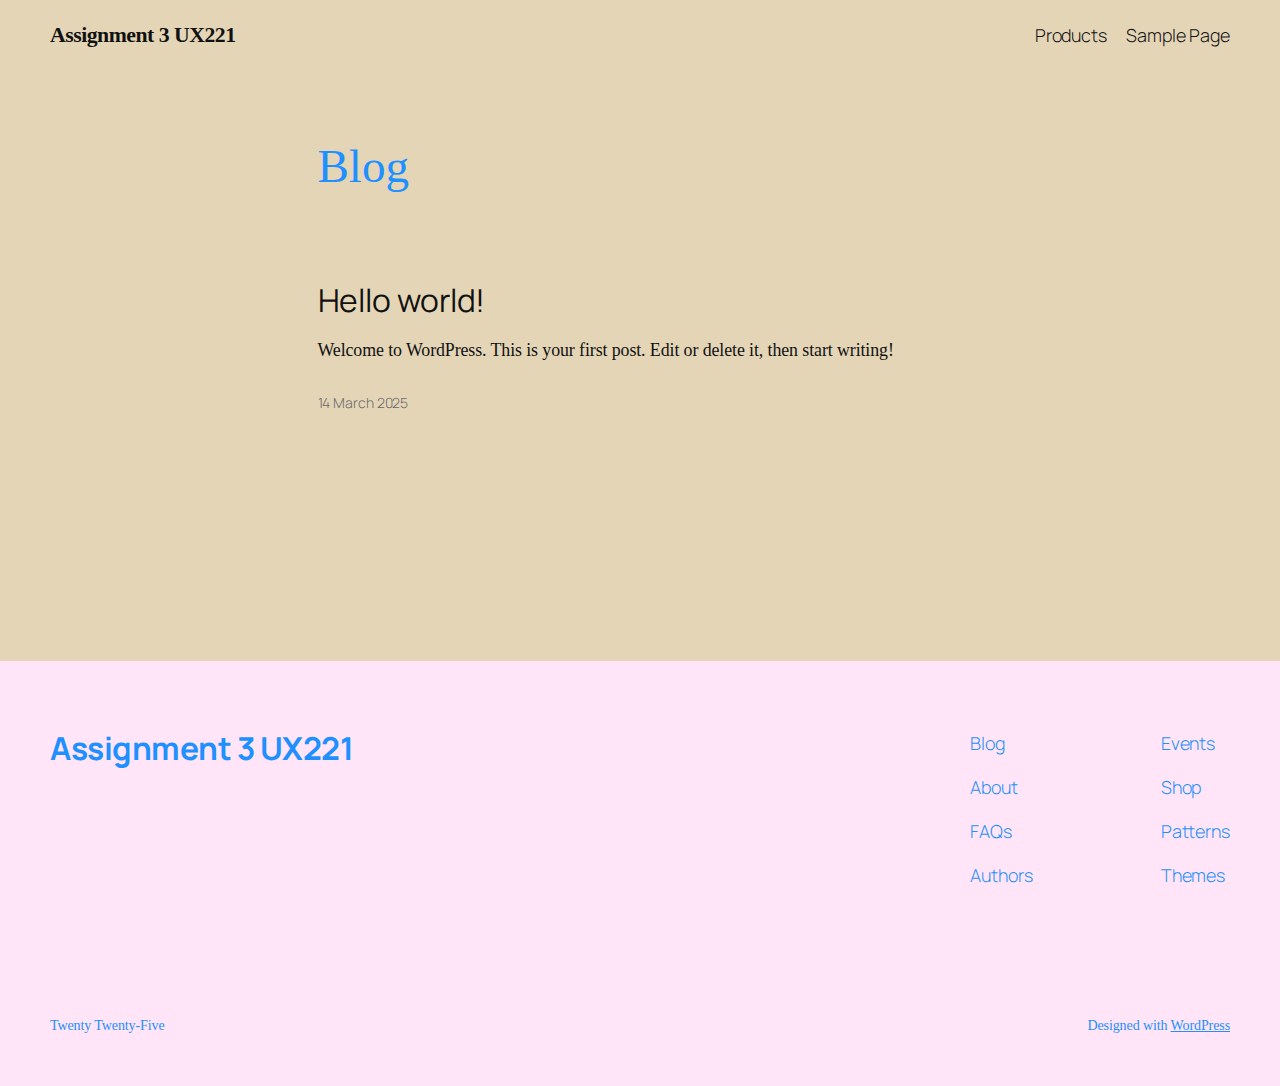
<file: index.html>
<!DOCTYPE html>
<html lang="en-CA">
<head>
	<meta charset="UTF-8" />
	<meta name="viewport" content="width=device-width, initial-scale=1" />
<meta name='robots' content='max-image-preview:large' />
	<style>img:is([sizes="auto" i], [sizes^="auto," i]) { contain-intrinsic-size: 3000px 1500px }</style>
	<title>Assignment 3 UX221</title>
<link rel='dns-prefetch' href='//localhost' />
<link rel="alternate" type="application/rss+xml" title="Assignment 3 UX221 &raquo; Feed" href="/feed/" />
<link rel="alternate" type="application/rss+xml" title="Assignment 3 UX221 &raquo; Comments Feed" href="/comments/feed/" />
<script>
window._wpemojiSettings = {"baseUrl":"https:\/\/s.w.org\/images\/core\/emoji\/15.0.3\/72x72\/","ext":".png","svgUrl":"https:\/\/s.w.org\/images\/core\/emoji\/15.0.3\/svg\/","svgExt":".svg","source":{"concatemoji":"/wp-includes\/js\/wp-emoji-release.min.js?ver=6.7.2"}};
/*! This file is auto-generated */
!function(i,n){var o,s,e;function c(e){try{var t={supportTests:e,timestamp:(new Date).valueOf()};sessionStorage.setItem(o,JSON.stringify(t))}catch(e){}}function p(e,t,n){e.clearRect(0,0,e.canvas.width,e.canvas.height),e.fillText(t,0,0);var t=new Uint32Array(e.getImageData(0,0,e.canvas.width,e.canvas.height).data),r=(e.clearRect(0,0,e.canvas.width,e.canvas.height),e.fillText(n,0,0),new Uint32Array(e.getImageData(0,0,e.canvas.width,e.canvas.height).data));return t.every(function(e,t){return e===r[t]})}function u(e,t,n){switch(t){case"flag":return n(e,"\ud83c\udff3\ufe0f\u200d\u26a7\ufe0f","\ud83c\udff3\ufe0f\u200b\u26a7\ufe0f")?!1:!n(e,"\ud83c\uddfa\ud83c\uddf3","\ud83c\uddfa\u200b\ud83c\uddf3")&&!n(e,"\ud83c\udff4\udb40\udc67\udb40\udc62\udb40\udc65\udb40\udc6e\udb40\udc67\udb40\udc7f","\ud83c\udff4\u200b\udb40\udc67\u200b\udb40\udc62\u200b\udb40\udc65\u200b\udb40\udc6e\u200b\udb40\udc67\u200b\udb40\udc7f");case"emoji":return!n(e,"\ud83d\udc26\u200d\u2b1b","\ud83d\udc26\u200b\u2b1b")}return!1}function f(e,t,n){var r="undefined"!=typeof WorkerGlobalScope&&self instanceof WorkerGlobalScope?new OffscreenCanvas(300,150):i.createElement("canvas"),a=r.getContext("2d",{willReadFrequently:!0}),o=(a.textBaseline="top",a.font="600 32px Arial",{});return e.forEach(function(e){o[e]=t(a,e,n)}),o}function t(e){var t=i.createElement("script");t.src=e,t.defer=!0,i.head.appendChild(t)}"undefined"!=typeof Promise&&(o="wpEmojiSettingsSupports",s=["flag","emoji"],n.supports={everything:!0,everythingExceptFlag:!0},e=new Promise(function(e){i.addEventListener("DOMContentLoaded",e,{once:!0})}),new Promise(function(t){var n=function(){try{var e=JSON.parse(sessionStorage.getItem(o));if("object"==typeof e&&"number"==typeof e.timestamp&&(new Date).valueOf()<e.timestamp+604800&&"object"==typeof e.supportTests)return e.supportTests}catch(e){}return null}();if(!n){if("undefined"!=typeof Worker&&"undefined"!=typeof OffscreenCanvas&&"undefined"!=typeof URL&&URL.createObjectURL&&"undefined"!=typeof Blob)try{var e="postMessage("+f.toString()+"("+[JSON.stringify(s),u.toString(),p.toString()].join(",")+"));",r=new Blob([e],{type:"text/javascript"}),a=new Worker(URL.createObjectURL(r),{name:"wpTestEmojiSupports"});return void(a.onmessage=function(e){c(n=e.data),a.terminate(),t(n)})}catch(e){}c(n=f(s,u,p))}t(n)}).then(function(e){for(var t in e)n.supports[t]=e[t],n.supports.everything=n.supports.everything&&n.supports[t],"flag"!==t&&(n.supports.everythingExceptFlag=n.supports.everythingExceptFlag&&n.supports[t]);n.supports.everythingExceptFlag=n.supports.everythingExceptFlag&&!n.supports.flag,n.DOMReady=!1,n.readyCallback=function(){n.DOMReady=!0}}).then(function(){return e}).then(function(){var e;n.supports.everything||(n.readyCallback(),(e=n.source||{}).concatemoji?t(e.concatemoji):e.wpemoji&&e.twemoji&&(t(e.twemoji),t(e.wpemoji)))}))}((window,document),window._wpemojiSettings);
</script>
<style id='wp-block-site-title-inline-css'>
.wp-block-site-title{box-sizing:border-box}.wp-block-site-title :where(a){color:inherit;font-family:inherit;font-size:inherit;font-style:inherit;font-weight:inherit;letter-spacing:inherit;line-height:inherit;text-decoration:inherit}
</style>
<style id='wp-block-page-list-inline-css'>
.wp-block-navigation .wp-block-page-list{align-items:var(--navigation-layout-align,initial);background-color:inherit;display:flex;flex-direction:var(--navigation-layout-direction,initial);flex-wrap:var(--navigation-layout-wrap,wrap);justify-content:var(--navigation-layout-justify,initial)}.wp-block-navigation .wp-block-navigation-item{background-color:inherit}
</style>
<link rel='stylesheet' id='wp-block-navigation-css' href='/wp-includes/blocks/navigation/style.min.css?ver=6.7.2' media='all' />
<style id='wp-block-group-inline-css'>
.wp-block-group{box-sizing:border-box}:where(.wp-block-group.wp-block-group-is-layout-constrained){position:relative}
</style>
<style id='wp-block-heading-inline-css'>
h1.has-background,h2.has-background,h3.has-background,h4.has-background,h5.has-background,h6.has-background{padding:1.25em 2.375em}h1.has-text-align-left[style*=writing-mode]:where([style*=vertical-lr]),h1.has-text-align-right[style*=writing-mode]:where([style*=vertical-rl]),h2.has-text-align-left[style*=writing-mode]:where([style*=vertical-lr]),h2.has-text-align-right[style*=writing-mode]:where([style*=vertical-rl]),h3.has-text-align-left[style*=writing-mode]:where([style*=vertical-lr]),h3.has-text-align-right[style*=writing-mode]:where([style*=vertical-rl]),h4.has-text-align-left[style*=writing-mode]:where([style*=vertical-lr]),h4.has-text-align-right[style*=writing-mode]:where([style*=vertical-rl]),h5.has-text-align-left[style*=writing-mode]:where([style*=vertical-lr]),h5.has-text-align-right[style*=writing-mode]:where([style*=vertical-rl]),h6.has-text-align-left[style*=writing-mode]:where([style*=vertical-lr]),h6.has-text-align-right[style*=writing-mode]:where([style*=vertical-rl]){rotate:180deg}
</style>
<style id='wp-block-post-featured-image-inline-css'>
.wp-block-post-featured-image{margin-left:0;margin-right:0}.wp-block-post-featured-image a{display:block;height:100%}.wp-block-post-featured-image :where(img){box-sizing:border-box;height:auto;max-width:100%;vertical-align:bottom;width:100%}.wp-block-post-featured-image.alignfull img,.wp-block-post-featured-image.alignwide img{width:100%}.wp-block-post-featured-image .wp-block-post-featured-image__overlay.has-background-dim{background-color:#000;inset:0;position:absolute}.wp-block-post-featured-image{position:relative}.wp-block-post-featured-image .wp-block-post-featured-image__overlay.has-background-gradient{background-color:initial}.wp-block-post-featured-image .wp-block-post-featured-image__overlay.has-background-dim-0{opacity:0}.wp-block-post-featured-image .wp-block-post-featured-image__overlay.has-background-dim-10{opacity:.1}.wp-block-post-featured-image .wp-block-post-featured-image__overlay.has-background-dim-20{opacity:.2}.wp-block-post-featured-image .wp-block-post-featured-image__overlay.has-background-dim-30{opacity:.3}.wp-block-post-featured-image .wp-block-post-featured-image__overlay.has-background-dim-40{opacity:.4}.wp-block-post-featured-image .wp-block-post-featured-image__overlay.has-background-dim-50{opacity:.5}.wp-block-post-featured-image .wp-block-post-featured-image__overlay.has-background-dim-60{opacity:.6}.wp-block-post-featured-image .wp-block-post-featured-image__overlay.has-background-dim-70{opacity:.7}.wp-block-post-featured-image .wp-block-post-featured-image__overlay.has-background-dim-80{opacity:.8}.wp-block-post-featured-image .wp-block-post-featured-image__overlay.has-background-dim-90{opacity:.9}.wp-block-post-featured-image .wp-block-post-featured-image__overlay.has-background-dim-100{opacity:1}.wp-block-post-featured-image:where(.alignleft,.alignright){width:100%}
</style>
<style id='wp-block-post-title-inline-css'>
.wp-block-post-title{box-sizing:border-box;word-break:break-word}.wp-block-post-title :where(a){display:inline-block;font-family:inherit;font-size:inherit;font-style:inherit;font-weight:inherit;letter-spacing:inherit;line-height:inherit;text-decoration:inherit}
</style>
<style id='wp-block-paragraph-inline-css'>
.is-small-text{font-size:.875em}.is-regular-text{font-size:1em}.is-large-text{font-size:2.25em}.is-larger-text{font-size:3em}.has-drop-cap:not(:focus):first-letter{float:left;font-size:8.4em;font-style:normal;font-weight:100;line-height:.68;margin:.05em .1em 0 0;text-transform:uppercase}body.rtl .has-drop-cap:not(:focus):first-letter{float:none;margin-left:.1em}p.has-drop-cap.has-background{overflow:hidden}:root :where(p.has-background){padding:1.25em 2.375em}:where(p.has-text-color:not(.has-link-color)) a{color:inherit}p.has-text-align-left[style*="writing-mode:vertical-lr"],p.has-text-align-right[style*="writing-mode:vertical-rl"]{rotate:180deg}
</style>
<style id='wp-block-post-content-inline-css'>
.wp-block-post-content{display:flow-root}
</style>
<style id='wp-block-post-date-inline-css'>
.wp-block-post-date{box-sizing:border-box}
</style>
<style id='wp-block-post-template-inline-css'>
.wp-block-post-template{list-style:none;margin-bottom:0;margin-top:0;max-width:100%;padding:0}.wp-block-post-template.is-flex-container{display:flex;flex-direction:row;flex-wrap:wrap;gap:1.25em}.wp-block-post-template.is-flex-container>li{margin:0;width:100%}@media (min-width:600px){.wp-block-post-template.is-flex-container.is-flex-container.columns-2>li{width:calc(50% - .625em)}.wp-block-post-template.is-flex-container.is-flex-container.columns-3>li{width:calc(33.33333% - .83333em)}.wp-block-post-template.is-flex-container.is-flex-container.columns-4>li{width:calc(25% - .9375em)}.wp-block-post-template.is-flex-container.is-flex-container.columns-5>li{width:calc(20% - 1em)}.wp-block-post-template.is-flex-container.is-flex-container.columns-6>li{width:calc(16.66667% - 1.04167em)}}@media (max-width:600px){.wp-block-post-template-is-layout-grid.wp-block-post-template-is-layout-grid.wp-block-post-template-is-layout-grid.wp-block-post-template-is-layout-grid{grid-template-columns:1fr}}.wp-block-post-template-is-layout-constrained>li>.alignright,.wp-block-post-template-is-layout-flow>li>.alignright{float:right;margin-inline-end:0;margin-inline-start:2em}.wp-block-post-template-is-layout-constrained>li>.alignleft,.wp-block-post-template-is-layout-flow>li>.alignleft{float:left;margin-inline-end:2em;margin-inline-start:0}.wp-block-post-template-is-layout-constrained>li>.aligncenter,.wp-block-post-template-is-layout-flow>li>.aligncenter{margin-inline-end:auto;margin-inline-start:auto}
</style>
<style id='wp-block-query-pagination-inline-css'>
.wp-block-query-pagination.is-content-justification-space-between>.wp-block-query-pagination-next:last-of-type{margin-inline-start:auto}.wp-block-query-pagination.is-content-justification-space-between>.wp-block-query-pagination-previous:first-child{margin-inline-end:auto}.wp-block-query-pagination .wp-block-query-pagination-previous-arrow{display:inline-block;margin-right:1ch}.wp-block-query-pagination .wp-block-query-pagination-previous-arrow:not(.is-arrow-chevron){transform:scaleX(1)}.wp-block-query-pagination .wp-block-query-pagination-next-arrow{display:inline-block;margin-left:1ch}.wp-block-query-pagination .wp-block-query-pagination-next-arrow:not(.is-arrow-chevron){transform:scaleX(1)}.wp-block-query-pagination.aligncenter{justify-content:center}
</style>
<style id='wp-block-site-logo-inline-css'>
.wp-block-site-logo{box-sizing:border-box;line-height:0}.wp-block-site-logo a{display:inline-block;line-height:0}.wp-block-site-logo.is-default-size img{height:auto;width:120px}.wp-block-site-logo img{height:auto;max-width:100%}.wp-block-site-logo a,.wp-block-site-logo img{border-radius:inherit}.wp-block-site-logo.aligncenter{margin-left:auto;margin-right:auto;text-align:center}:root :where(.wp-block-site-logo.is-style-rounded){border-radius:9999px}
</style>
<style id='wp-block-site-tagline-inline-css'>
.wp-block-site-tagline{box-sizing:border-box}
</style>
<style id='wp-block-spacer-inline-css'>
.wp-block-spacer{clear:both}
</style>
<style id='wp-block-columns-inline-css'>
.wp-block-columns{align-items:normal!important;box-sizing:border-box;display:flex;flex-wrap:wrap!important}@media (min-width:782px){.wp-block-columns{flex-wrap:nowrap!important}}.wp-block-columns.are-vertically-aligned-top{align-items:flex-start}.wp-block-columns.are-vertically-aligned-center{align-items:center}.wp-block-columns.are-vertically-aligned-bottom{align-items:flex-end}@media (max-width:781px){.wp-block-columns:not(.is-not-stacked-on-mobile)>.wp-block-column{flex-basis:100%!important}}@media (min-width:782px){.wp-block-columns:not(.is-not-stacked-on-mobile)>.wp-block-column{flex-basis:0;flex-grow:1}.wp-block-columns:not(.is-not-stacked-on-mobile)>.wp-block-column[style*=flex-basis]{flex-grow:0}}.wp-block-columns.is-not-stacked-on-mobile{flex-wrap:nowrap!important}.wp-block-columns.is-not-stacked-on-mobile>.wp-block-column{flex-basis:0;flex-grow:1}.wp-block-columns.is-not-stacked-on-mobile>.wp-block-column[style*=flex-basis]{flex-grow:0}:where(.wp-block-columns){margin-bottom:1.75em}:where(.wp-block-columns.has-background){padding:1.25em 2.375em}.wp-block-column{flex-grow:1;min-width:0;overflow-wrap:break-word;word-break:break-word}.wp-block-column.is-vertically-aligned-top{align-self:flex-start}.wp-block-column.is-vertically-aligned-center{align-self:center}.wp-block-column.is-vertically-aligned-bottom{align-self:flex-end}.wp-block-column.is-vertically-aligned-stretch{align-self:stretch}.wp-block-column.is-vertically-aligned-bottom,.wp-block-column.is-vertically-aligned-center,.wp-block-column.is-vertically-aligned-top{width:100%}
</style>
<style id='wp-block-navigation-link-inline-css'>
.wp-block-navigation .wp-block-navigation-item__label{overflow-wrap:break-word}.wp-block-navigation .wp-block-navigation-item__description{display:none}.link-ui-tools{border-top:1px solid #f0f0f0;padding:8px}.link-ui-block-inserter{padding-top:8px}.link-ui-block-inserter__back{margin-left:8px;text-transform:uppercase}
</style>
<style id='wp-emoji-styles-inline-css'>

	img.wp-smiley, img.emoji {
		display: inline !important;
		border: none !important;
		box-shadow: none !important;
		height: 1em !important;
		width: 1em !important;
		margin: 0 0.07em !important;
		vertical-align: -0.1em !important;
		background: none !important;
		padding: 0 !important;
	}
</style>
<style id='wp-block-library-inline-css'>
:root{--wp-admin-theme-color:#007cba;--wp-admin-theme-color--rgb:0,124,186;--wp-admin-theme-color-darker-10:#006ba1;--wp-admin-theme-color-darker-10--rgb:0,107,161;--wp-admin-theme-color-darker-20:#005a87;--wp-admin-theme-color-darker-20--rgb:0,90,135;--wp-admin-border-width-focus:2px;--wp-block-synced-color:#7a00df;--wp-block-synced-color--rgb:122,0,223;--wp-bound-block-color:var(--wp-block-synced-color)}@media (min-resolution:192dpi){:root{--wp-admin-border-width-focus:1.5px}}.wp-element-button{cursor:pointer}:root{--wp--preset--font-size--normal:16px;--wp--preset--font-size--huge:42px}:root .has-very-light-gray-background-color{background-color:#eee}:root .has-very-dark-gray-background-color{background-color:#313131}:root .has-very-light-gray-color{color:#eee}:root .has-very-dark-gray-color{color:#313131}:root .has-vivid-green-cyan-to-vivid-cyan-blue-gradient-background{background:linear-gradient(135deg,#00d084,#0693e3)}:root .has-purple-crush-gradient-background{background:linear-gradient(135deg,#34e2e4,#4721fb 50%,#ab1dfe)}:root .has-hazy-dawn-gradient-background{background:linear-gradient(135deg,#faaca8,#dad0ec)}:root .has-subdued-olive-gradient-background{background:linear-gradient(135deg,#fafae1,#67a671)}:root .has-atomic-cream-gradient-background{background:linear-gradient(135deg,#fdd79a,#004a59)}:root .has-nightshade-gradient-background{background:linear-gradient(135deg,#330968,#31cdcf)}:root .has-midnight-gradient-background{background:linear-gradient(135deg,#020381,#2874fc)}.has-regular-font-size{font-size:1em}.has-larger-font-size{font-size:2.625em}.has-normal-font-size{font-size:var(--wp--preset--font-size--normal)}.has-huge-font-size{font-size:var(--wp--preset--font-size--huge)}.has-text-align-center{text-align:center}.has-text-align-left{text-align:left}.has-text-align-right{text-align:right}#end-resizable-editor-section{display:none}.aligncenter{clear:both}.items-justified-left{justify-content:flex-start}.items-justified-center{justify-content:center}.items-justified-right{justify-content:flex-end}.items-justified-space-between{justify-content:space-between}.screen-reader-text{border:0;clip:rect(1px,1px,1px,1px);clip-path:inset(50%);height:1px;margin:-1px;overflow:hidden;padding:0;position:absolute;width:1px;word-wrap:normal!important}.screen-reader-text:focus{background-color:#ddd;clip:auto!important;clip-path:none;color:#444;display:block;font-size:1em;height:auto;left:5px;line-height:normal;padding:15px 23px 14px;text-decoration:none;top:5px;width:auto;z-index:100000}html :where(.has-border-color){border-style:solid}html :where([style*=border-top-color]){border-top-style:solid}html :where([style*=border-right-color]){border-right-style:solid}html :where([style*=border-bottom-color]){border-bottom-style:solid}html :where([style*=border-left-color]){border-left-style:solid}html :where([style*=border-width]){border-style:solid}html :where([style*=border-top-width]){border-top-style:solid}html :where([style*=border-right-width]){border-right-style:solid}html :where([style*=border-bottom-width]){border-bottom-style:solid}html :where([style*=border-left-width]){border-left-style:solid}html :where(img[class*=wp-image-]){height:auto;max-width:100%}:where(figure){margin:0 0 1em}html :where(.is-position-sticky){--wp-admin--admin-bar--position-offset:var(--wp-admin--admin-bar--height,0px)}@media screen and (max-width:600px){html :where(.is-position-sticky){--wp-admin--admin-bar--position-offset:0px}}
</style>
<link rel='stylesheet' id='dashicons-css' href='/wp-includes/css/dashicons.min.css?ver=6.7.2' media='all' />
<link rel='stylesheet' id='al_product_styles-css' href='/wp-content/plugins/ecommerce-product-catalog/css/al_product.min.css?timestamp=1742008217&#038;ver=6.7.2' media='all' />
<link rel='stylesheet' id='ic_blocks-css' href='/wp-content/plugins/ecommerce-product-catalog/includes/blocks/ic-blocks.min.css?timestamp=1742008217&#038;ver=6.7.2' media='all' />
<style id='global-styles-inline-css'>
:root{--wp--preset--aspect-ratio--square: 1;--wp--preset--aspect-ratio--4-3: 4/3;--wp--preset--aspect-ratio--3-4: 3/4;--wp--preset--aspect-ratio--3-2: 3/2;--wp--preset--aspect-ratio--2-3: 2/3;--wp--preset--aspect-ratio--16-9: 16/9;--wp--preset--aspect-ratio--9-16: 9/16;--wp--preset--color--black: #000000;--wp--preset--color--cyan-bluish-gray: #abb8c3;--wp--preset--color--white: #ffffff;--wp--preset--color--pale-pink: #f78da7;--wp--preset--color--vivid-red: #cf2e2e;--wp--preset--color--luminous-vivid-orange: #ff6900;--wp--preset--color--luminous-vivid-amber: #fcb900;--wp--preset--color--light-green-cyan: #7bdcb5;--wp--preset--color--vivid-green-cyan: #00d084;--wp--preset--color--pale-cyan-blue: #8ed1fc;--wp--preset--color--vivid-cyan-blue: #0693e3;--wp--preset--color--vivid-purple: #9b51e0;--wp--preset--color--base: #FFFFFF;--wp--preset--color--contrast: #111111;--wp--preset--color--accent-1: #FFEE58;--wp--preset--color--accent-2: #F6CFF4;--wp--preset--color--accent-3: #503AA8;--wp--preset--color--accent-4: #686868;--wp--preset--color--accent-5: #FBFAF3;--wp--preset--color--accent-6: color-mix(in srgb, currentColor 20%, transparent);--wp--preset--gradient--vivid-cyan-blue-to-vivid-purple: linear-gradient(135deg,rgba(6,147,227,1) 0%,rgb(155,81,224) 100%);--wp--preset--gradient--light-green-cyan-to-vivid-green-cyan: linear-gradient(135deg,rgb(122,220,180) 0%,rgb(0,208,130) 100%);--wp--preset--gradient--luminous-vivid-amber-to-luminous-vivid-orange: linear-gradient(135deg,rgba(252,185,0,1) 0%,rgba(255,105,0,1) 100%);--wp--preset--gradient--luminous-vivid-orange-to-vivid-red: linear-gradient(135deg,rgba(255,105,0,1) 0%,rgb(207,46,46) 100%);--wp--preset--gradient--very-light-gray-to-cyan-bluish-gray: linear-gradient(135deg,rgb(238,238,238) 0%,rgb(169,184,195) 100%);--wp--preset--gradient--cool-to-warm-spectrum: linear-gradient(135deg,rgb(74,234,220) 0%,rgb(151,120,209) 20%,rgb(207,42,186) 40%,rgb(238,44,130) 60%,rgb(251,105,98) 80%,rgb(254,248,76) 100%);--wp--preset--gradient--blush-light-purple: linear-gradient(135deg,rgb(255,206,236) 0%,rgb(152,150,240) 100%);--wp--preset--gradient--blush-bordeaux: linear-gradient(135deg,rgb(254,205,165) 0%,rgb(254,45,45) 50%,rgb(107,0,62) 100%);--wp--preset--gradient--luminous-dusk: linear-gradient(135deg,rgb(255,203,112) 0%,rgb(199,81,192) 50%,rgb(65,88,208) 100%);--wp--preset--gradient--pale-ocean: linear-gradient(135deg,rgb(255,245,203) 0%,rgb(182,227,212) 50%,rgb(51,167,181) 100%);--wp--preset--gradient--electric-grass: linear-gradient(135deg,rgb(202,248,128) 0%,rgb(113,206,126) 100%);--wp--preset--gradient--midnight: linear-gradient(135deg,rgb(2,3,129) 0%,rgb(40,116,252) 100%);--wp--preset--font-size--small: 0.875rem;--wp--preset--font-size--medium: clamp(1rem, 1rem + ((1vw - 0.2rem) * 0.196), 1.125rem);--wp--preset--font-size--large: clamp(1.125rem, 1.125rem + ((1vw - 0.2rem) * 0.392), 1.375rem);--wp--preset--font-size--x-large: clamp(1.75rem, 1.75rem + ((1vw - 0.2rem) * 0.392), 2rem);--wp--preset--font-size--xx-large: clamp(2.15rem, 2.15rem + ((1vw - 0.2rem) * 1.333), 3rem);--wp--preset--font-family--manrope: Manrope, sans-serif;--wp--preset--font-family--fira-code: "Fira Code", monospace;--wp--preset--spacing--20: 10px;--wp--preset--spacing--30: 20px;--wp--preset--spacing--40: 30px;--wp--preset--spacing--50: clamp(30px, 5vw, 50px);--wp--preset--spacing--60: clamp(30px, 7vw, 70px);--wp--preset--spacing--70: clamp(50px, 7vw, 90px);--wp--preset--spacing--80: clamp(70px, 10vw, 140px);--wp--preset--shadow--natural: 6px 6px 9px rgba(0, 0, 0, 0.2);--wp--preset--shadow--deep: 12px 12px 50px rgba(0, 0, 0, 0.4);--wp--preset--shadow--sharp: 6px 6px 0px rgba(0, 0, 0, 0.2);--wp--preset--shadow--outlined: 6px 6px 0px -3px rgba(255, 255, 255, 1), 6px 6px rgba(0, 0, 0, 1);--wp--preset--shadow--crisp: 6px 6px 0px rgba(0, 0, 0, 1);}:root { --wp--style--global--content-size: 645px;--wp--style--global--wide-size: 1340px; }:where(body) { margin: 0; }.wp-site-blocks { padding-top: var(--wp--style--root--padding-top); padding-bottom: var(--wp--style--root--padding-bottom); }.has-global-padding { padding-right: var(--wp--style--root--padding-right); padding-left: var(--wp--style--root--padding-left); }.has-global-padding > .alignfull { margin-right: calc(var(--wp--style--root--padding-right) * -1); margin-left: calc(var(--wp--style--root--padding-left) * -1); }.has-global-padding :where(:not(.alignfull.is-layout-flow) > .has-global-padding:not(.wp-block-block, .alignfull)) { padding-right: 0; padding-left: 0; }.has-global-padding :where(:not(.alignfull.is-layout-flow) > .has-global-padding:not(.wp-block-block, .alignfull)) > .alignfull { margin-left: 0; margin-right: 0; }.wp-site-blocks > .alignleft { float: left; margin-right: 2em; }.wp-site-blocks > .alignright { float: right; margin-left: 2em; }.wp-site-blocks > .aligncenter { justify-content: center; margin-left: auto; margin-right: auto; }:where(.wp-site-blocks) > * { margin-block-start: 1.2rem; margin-block-end: 0; }:where(.wp-site-blocks) > :first-child { margin-block-start: 0; }:where(.wp-site-blocks) > :last-child { margin-block-end: 0; }:root { --wp--style--block-gap: 1.2rem; }:root :where(.is-layout-flow) > :first-child{margin-block-start: 0;}:root :where(.is-layout-flow) > :last-child{margin-block-end: 0;}:root :where(.is-layout-flow) > *{margin-block-start: 1.2rem;margin-block-end: 0;}:root :where(.is-layout-constrained) > :first-child{margin-block-start: 0;}:root :where(.is-layout-constrained) > :last-child{margin-block-end: 0;}:root :where(.is-layout-constrained) > *{margin-block-start: 1.2rem;margin-block-end: 0;}:root :where(.is-layout-flex){gap: 1.2rem;}:root :where(.is-layout-grid){gap: 1.2rem;}.is-layout-flow > .alignleft{float: left;margin-inline-start: 0;margin-inline-end: 2em;}.is-layout-flow > .alignright{float: right;margin-inline-start: 2em;margin-inline-end: 0;}.is-layout-flow > .aligncenter{margin-left: auto !important;margin-right: auto !important;}.is-layout-constrained > .alignleft{float: left;margin-inline-start: 0;margin-inline-end: 2em;}.is-layout-constrained > .alignright{float: right;margin-inline-start: 2em;margin-inline-end: 0;}.is-layout-constrained > .aligncenter{margin-left: auto !important;margin-right: auto !important;}.is-layout-constrained > :where(:not(.alignleft):not(.alignright):not(.alignfull)){max-width: var(--wp--style--global--content-size);margin-left: auto !important;margin-right: auto !important;}.is-layout-constrained > .alignwide{max-width: var(--wp--style--global--wide-size);}body .is-layout-flex{display: flex;}.is-layout-flex{flex-wrap: wrap;align-items: center;}.is-layout-flex > :is(*, div){margin: 0;}body .is-layout-grid{display: grid;}.is-layout-grid > :is(*, div){margin: 0;}body{background-color: var(--wp--preset--color--base);color: var(--wp--preset--color--contrast);font-family: var(--wp--preset--font-family--manrope);font-size: var(--wp--preset--font-size--large);font-weight: 300;letter-spacing: -0.1px;line-height: 1.4;--wp--style--root--padding-top: 0px;--wp--style--root--padding-right: var(--wp--preset--spacing--50);--wp--style--root--padding-bottom: 0px;--wp--style--root--padding-left: var(--wp--preset--spacing--50);}a:where(:not(.wp-element-button)){color: currentColor;text-decoration: underline;}:root :where(a:where(:not(.wp-element-button)):hover){text-decoration: none;}h1, h2, h3, h4, h5, h6{font-weight: 400;letter-spacing: -0.1px;line-height: 1.125;}h1{font-size: var(--wp--preset--font-size--xx-large);}h2{font-size: var(--wp--preset--font-size--x-large);}h3{font-size: var(--wp--preset--font-size--large);}h4{font-size: var(--wp--preset--font-size--medium);}h5{font-size: var(--wp--preset--font-size--small);letter-spacing: 0.5px;}h6{font-size: var(--wp--preset--font-size--small);font-weight: 700;letter-spacing: 1.4px;text-transform: uppercase;}:root :where(.wp-element-button, .wp-block-button__link){background-color: var(--wp--preset--color--contrast);border-width: 0;color: var(--wp--preset--color--base);font-family: inherit;font-size: var(--wp--preset--font-size--medium);line-height: inherit;padding-top: 1rem;padding-right: 2.25rem;padding-bottom: 1rem;padding-left: 2.25rem;text-decoration: none;}:root :where(.wp-element-button:hover, .wp-block-button__link:hover){background-color: color-mix(in srgb, var(--wp--preset--color--contrast) 85%, transparent);border-color: transparent;color: var(--wp--preset--color--base);}:root :where(.wp-element-button:focus, .wp-block-button__link:focus){outline-color: var(--wp--preset--color--accent-4);outline-offset: 2px;}:root :where(.wp-element-caption, .wp-block-audio figcaption, .wp-block-embed figcaption, .wp-block-gallery figcaption, .wp-block-image figcaption, .wp-block-table figcaption, .wp-block-video figcaption){font-size: var(--wp--preset--font-size--small);line-height: 1.4;}.has-black-color{color: var(--wp--preset--color--black) !important;}.has-cyan-bluish-gray-color{color: var(--wp--preset--color--cyan-bluish-gray) !important;}.has-white-color{color: var(--wp--preset--color--white) !important;}.has-pale-pink-color{color: var(--wp--preset--color--pale-pink) !important;}.has-vivid-red-color{color: var(--wp--preset--color--vivid-red) !important;}.has-luminous-vivid-orange-color{color: var(--wp--preset--color--luminous-vivid-orange) !important;}.has-luminous-vivid-amber-color{color: var(--wp--preset--color--luminous-vivid-amber) !important;}.has-light-green-cyan-color{color: var(--wp--preset--color--light-green-cyan) !important;}.has-vivid-green-cyan-color{color: var(--wp--preset--color--vivid-green-cyan) !important;}.has-pale-cyan-blue-color{color: var(--wp--preset--color--pale-cyan-blue) !important;}.has-vivid-cyan-blue-color{color: var(--wp--preset--color--vivid-cyan-blue) !important;}.has-vivid-purple-color{color: var(--wp--preset--color--vivid-purple) !important;}.has-base-color{color: var(--wp--preset--color--base) !important;}.has-contrast-color{color: var(--wp--preset--color--contrast) !important;}.has-accent-1-color{color: var(--wp--preset--color--accent-1) !important;}.has-accent-2-color{color: var(--wp--preset--color--accent-2) !important;}.has-accent-3-color{color: var(--wp--preset--color--accent-3) !important;}.has-accent-4-color{color: var(--wp--preset--color--accent-4) !important;}.has-accent-5-color{color: var(--wp--preset--color--accent-5) !important;}.has-accent-6-color{color: var(--wp--preset--color--accent-6) !important;}.has-black-background-color{background-color: var(--wp--preset--color--black) !important;}.has-cyan-bluish-gray-background-color{background-color: var(--wp--preset--color--cyan-bluish-gray) !important;}.has-white-background-color{background-color: var(--wp--preset--color--white) !important;}.has-pale-pink-background-color{background-color: var(--wp--preset--color--pale-pink) !important;}.has-vivid-red-background-color{background-color: var(--wp--preset--color--vivid-red) !important;}.has-luminous-vivid-orange-background-color{background-color: var(--wp--preset--color--luminous-vivid-orange) !important;}.has-luminous-vivid-amber-background-color{background-color: var(--wp--preset--color--luminous-vivid-amber) !important;}.has-light-green-cyan-background-color{background-color: var(--wp--preset--color--light-green-cyan) !important;}.has-vivid-green-cyan-background-color{background-color: var(--wp--preset--color--vivid-green-cyan) !important;}.has-pale-cyan-blue-background-color{background-color: var(--wp--preset--color--pale-cyan-blue) !important;}.has-vivid-cyan-blue-background-color{background-color: var(--wp--preset--color--vivid-cyan-blue) !important;}.has-vivid-purple-background-color{background-color: var(--wp--preset--color--vivid-purple) !important;}.has-base-background-color{background-color: var(--wp--preset--color--base) !important;}.has-contrast-background-color{background-color: var(--wp--preset--color--contrast) !important;}.has-accent-1-background-color{background-color: var(--wp--preset--color--accent-1) !important;}.has-accent-2-background-color{background-color: var(--wp--preset--color--accent-2) !important;}.has-accent-3-background-color{background-color: var(--wp--preset--color--accent-3) !important;}.has-accent-4-background-color{background-color: var(--wp--preset--color--accent-4) !important;}.has-accent-5-background-color{background-color: var(--wp--preset--color--accent-5) !important;}.has-accent-6-background-color{background-color: var(--wp--preset--color--accent-6) !important;}.has-black-border-color{border-color: var(--wp--preset--color--black) !important;}.has-cyan-bluish-gray-border-color{border-color: var(--wp--preset--color--cyan-bluish-gray) !important;}.has-white-border-color{border-color: var(--wp--preset--color--white) !important;}.has-pale-pink-border-color{border-color: var(--wp--preset--color--pale-pink) !important;}.has-vivid-red-border-color{border-color: var(--wp--preset--color--vivid-red) !important;}.has-luminous-vivid-orange-border-color{border-color: var(--wp--preset--color--luminous-vivid-orange) !important;}.has-luminous-vivid-amber-border-color{border-color: var(--wp--preset--color--luminous-vivid-amber) !important;}.has-light-green-cyan-border-color{border-color: var(--wp--preset--color--light-green-cyan) !important;}.has-vivid-green-cyan-border-color{border-color: var(--wp--preset--color--vivid-green-cyan) !important;}.has-pale-cyan-blue-border-color{border-color: var(--wp--preset--color--pale-cyan-blue) !important;}.has-vivid-cyan-blue-border-color{border-color: var(--wp--preset--color--vivid-cyan-blue) !important;}.has-vivid-purple-border-color{border-color: var(--wp--preset--color--vivid-purple) !important;}.has-base-border-color{border-color: var(--wp--preset--color--base) !important;}.has-contrast-border-color{border-color: var(--wp--preset--color--contrast) !important;}.has-accent-1-border-color{border-color: var(--wp--preset--color--accent-1) !important;}.has-accent-2-border-color{border-color: var(--wp--preset--color--accent-2) !important;}.has-accent-3-border-color{border-color: var(--wp--preset--color--accent-3) !important;}.has-accent-4-border-color{border-color: var(--wp--preset--color--accent-4) !important;}.has-accent-5-border-color{border-color: var(--wp--preset--color--accent-5) !important;}.has-accent-6-border-color{border-color: var(--wp--preset--color--accent-6) !important;}.has-vivid-cyan-blue-to-vivid-purple-gradient-background{background: var(--wp--preset--gradient--vivid-cyan-blue-to-vivid-purple) !important;}.has-light-green-cyan-to-vivid-green-cyan-gradient-background{background: var(--wp--preset--gradient--light-green-cyan-to-vivid-green-cyan) !important;}.has-luminous-vivid-amber-to-luminous-vivid-orange-gradient-background{background: var(--wp--preset--gradient--luminous-vivid-amber-to-luminous-vivid-orange) !important;}.has-luminous-vivid-orange-to-vivid-red-gradient-background{background: var(--wp--preset--gradient--luminous-vivid-orange-to-vivid-red) !important;}.has-very-light-gray-to-cyan-bluish-gray-gradient-background{background: var(--wp--preset--gradient--very-light-gray-to-cyan-bluish-gray) !important;}.has-cool-to-warm-spectrum-gradient-background{background: var(--wp--preset--gradient--cool-to-warm-spectrum) !important;}.has-blush-light-purple-gradient-background{background: var(--wp--preset--gradient--blush-light-purple) !important;}.has-blush-bordeaux-gradient-background{background: var(--wp--preset--gradient--blush-bordeaux) !important;}.has-luminous-dusk-gradient-background{background: var(--wp--preset--gradient--luminous-dusk) !important;}.has-pale-ocean-gradient-background{background: var(--wp--preset--gradient--pale-ocean) !important;}.has-electric-grass-gradient-background{background: var(--wp--preset--gradient--electric-grass) !important;}.has-midnight-gradient-background{background: var(--wp--preset--gradient--midnight) !important;}.has-small-font-size{font-size: var(--wp--preset--font-size--small) !important;}.has-medium-font-size{font-size: var(--wp--preset--font-size--medium) !important;}.has-large-font-size{font-size: var(--wp--preset--font-size--large) !important;}.has-x-large-font-size{font-size: var(--wp--preset--font-size--x-large) !important;}.has-xx-large-font-size{font-size: var(--wp--preset--font-size--xx-large) !important;}.has-manrope-font-family{font-family: var(--wp--preset--font-family--manrope) !important;}.has-fira-code-font-family{font-family: var(--wp--preset--font-family--fira-code) !important;}
:root :where(.wp-block-columns-is-layout-flow) > :first-child{margin-block-start: 0;}:root :where(.wp-block-columns-is-layout-flow) > :last-child{margin-block-end: 0;}:root :where(.wp-block-columns-is-layout-flow) > *{margin-block-start: var(--wp--preset--spacing--50);margin-block-end: 0;}:root :where(.wp-block-columns-is-layout-constrained) > :first-child{margin-block-start: 0;}:root :where(.wp-block-columns-is-layout-constrained) > :last-child{margin-block-end: 0;}:root :where(.wp-block-columns-is-layout-constrained) > *{margin-block-start: var(--wp--preset--spacing--50);margin-block-end: 0;}:root :where(.wp-block-columns-is-layout-flex){gap: var(--wp--preset--spacing--50);}:root :where(.wp-block-columns-is-layout-grid){gap: var(--wp--preset--spacing--50);}
:root :where(.wp-block-post-date){color: var(--wp--preset--color--accent-4);font-size: var(--wp--preset--font-size--small);}
:root :where(.wp-block-post-date a:where(:not(.wp-element-button))){color: var(--wp--preset--color--accent-4);text-decoration: none;}
:root :where(.wp-block-post-date a:where(:not(.wp-element-button)):hover){text-decoration: underline;}
:root :where(.wp-block-post-title a:where(:not(.wp-element-button))){text-decoration: none;}
:root :where(.wp-block-post-title a:where(:not(.wp-element-button)):hover){text-decoration: underline;}
:root :where(.wp-block-query-pagination){font-size: var(--wp--preset--font-size--medium);font-weight: 500;}
:root :where(.wp-block-site-tagline){font-size: var(--wp--preset--font-size--medium);}
:root :where(.wp-block-site-title){font-weight: 700;letter-spacing: -.5px;}
:root :where(.wp-block-site-title a:where(:not(.wp-element-button))){text-decoration: none;}
:root :where(.wp-block-site-title a:where(:not(.wp-element-button)):hover){text-decoration: underline;}
:root :where(.wp-block-navigation){font-size: var(--wp--preset--font-size--medium);}
:root :where(.wp-block-navigation a:where(:not(.wp-element-button))){text-decoration: none;}
:root :where(.wp-block-navigation a:where(:not(.wp-element-button)):hover){text-decoration: underline;}
</style>
<style id='core-block-supports-inline-css'>
.wp-container-core-navigation-is-layout-1{justify-content:flex-end;}.wp-container-core-group-is-layout-1{flex-wrap:nowrap;gap:var(--wp--preset--spacing--10);justify-content:flex-end;}.wp-container-core-group-is-layout-2{flex-wrap:nowrap;justify-content:space-between;}.wp-container-core-columns-is-layout-1{flex-wrap:nowrap;}.wp-container-core-navigation-is-layout-2{flex-direction:column;align-items:flex-start;}.wp-container-core-navigation-is-layout-3{flex-direction:column;align-items:flex-start;}.wp-container-core-group-is-layout-9{gap:var(--wp--preset--spacing--80);justify-content:space-between;align-items:flex-start;}.wp-container-core-group-is-layout-10{justify-content:space-between;align-items:flex-start;}.wp-container-core-group-is-layout-11{gap:var(--wp--preset--spacing--20);justify-content:space-between;}
</style>
<style id='wp-block-template-skip-link-inline-css'>

		.skip-link.screen-reader-text {
			border: 0;
			clip: rect(1px,1px,1px,1px);
			clip-path: inset(50%);
			height: 1px;
			margin: -1px;
			overflow: hidden;
			padding: 0;
			position: absolute !important;
			width: 1px;
			word-wrap: normal !important;
		}

		.skip-link.screen-reader-text:focus {
			background-color: #eee;
			clip: auto !important;
			clip-path: none;
			color: #444;
			display: block;
			font-size: 1em;
			height: auto;
			left: 5px;
			line-height: normal;
			padding: 15px 23px 14px;
			text-decoration: none;
			top: 5px;
			width: auto;
			z-index: 100000;
		}
</style>
<link rel='stylesheet' id='parent-style-css' href='/wp-content/themes/twentytwentyfive/style.css?ver=6.7.2' media='all' />
<link rel='stylesheet' id='child-style-css' href='/wp-content/themes/e-commerce/style.css?ver=6.7.2' media='all' />
<link rel='stylesheet' id='twentytwentyfive-style-css' href='/wp-content/themes/twentytwentyfive/style.css?ver=6.7.2' media='all' />
<script src="/wp-content/themes/e-commerce/customElements.js?ver=6.7.2" id="custom_javascript-js"></script>
<link rel="https://api.w.org/" href="/wp-json/" /><link rel="EditURI" type="application/rsd+xml" title="RSD" href="/xmlrpc.php?rsd" />
<meta name="generator" content="WordPress 6.7.2" />
<script type="importmap" id="wp-importmap">
{"imports":{"@wordpress\/interactivity":"/wp-includes\/js\/dist\/script-modules\/interactivity\/index.min.js?ver=907ea3b2f317a78b7b9b"}}
</script>
<script type="module" src="/wp-includes/js/dist/script-modules/block-library/navigation/view.min.js?ver=8ff192874fc8910a284c" id="@wordpress/block-library/navigation/view-js-module"></script>
<link rel="modulepreload" href="/wp-includes/js/dist/script-modules/interactivity/index.min.js?ver=907ea3b2f317a78b7b9b" id="@wordpress/interactivity-js-modulepreload"><style class='wp-fonts-local'>
@font-face{font-family:Manrope;font-style:normal;font-weight:200 800;font-display:fallback;src:url('/wp-content/themes/twentytwentyfive/assets/fonts/manrope/Manrope-VariableFont_wght.woff2') format('woff2');}
@font-face{font-family:"Fira Code";font-style:normal;font-weight:300 700;font-display:fallback;src:url('/wp-content/themes/twentytwentyfive/assets/fonts/fira-code/FiraCode-VariableFont_wght.woff2') format('woff2');}
</style>
</head>

<body class="home blog wp-embed-responsive">

<div class="wp-site-blocks"><header class="wp-block-template-part">
<div class="wp-block-group alignfull is-layout-flow wp-block-group-is-layout-flow">
	
	<div class="wp-block-group has-global-padding is-layout-constrained wp-block-group-is-layout-constrained">
		
		<div class="wp-block-group alignwide is-content-justification-space-between is-nowrap is-layout-flex wp-container-core-group-is-layout-2 wp-block-group-is-layout-flex" style="padding-top:var(--wp--preset--spacing--30);padding-bottom:var(--wp--preset--spacing--30)">
			<p class="wp-block-site-title"><a href="/" target="_self" rel="home" aria-current="page">Assignment 3 UX221</a></p>
			
			<div class="wp-block-group is-content-justification-right is-nowrap is-layout-flex wp-container-core-group-is-layout-1 wp-block-group-is-layout-flex">
				<nav class="is-responsive items-justified-right wp-block-navigation is-content-justification-right is-layout-flex wp-container-core-navigation-is-layout-1 wp-block-navigation-is-layout-flex" aria-label="" 
		 data-wp-interactive="core/navigation" data-wp-context='{"overlayOpenedBy":{"click":false,"hover":false,"focus":false},"type":"overlay","roleAttribute":"","ariaLabel":"Menu"}'><button aria-haspopup="dialog" aria-label="Open menu" class="wp-block-navigation__responsive-container-open " 
				data-wp-on-async--click="actions.openMenuOnClick"
				data-wp-on--keydown="actions.handleMenuKeydown"
			><svg width="24" height="24" xmlns="https://www.w3.org/2000/svg" viewBox="0 0 24 24" aria-hidden="true" focusable="false"><rect x="4" y="7.5" width="16" height="1.5" /><rect x="4" y="15" width="16" height="1.5" /></svg></button>
				<div class="wp-block-navigation__responsive-container  has-text-color has-contrast-color has-background has-base-background-color"  id="modal-1" 
				data-wp-class--has-modal-open="state.isMenuOpen"
				data-wp-class--is-menu-open="state.isMenuOpen"
				data-wp-watch="callbacks.initMenu"
				data-wp-on--keydown="actions.handleMenuKeydown"
				data-wp-on-async--focusout="actions.handleMenuFocusout"
				tabindex="-1"
			>
					<div class="wp-block-navigation__responsive-close" tabindex="-1">
						<div class="wp-block-navigation__responsive-dialog" 
				data-wp-bind--aria-modal="state.ariaModal"
				data-wp-bind--aria-label="state.ariaLabel"
				data-wp-bind--role="state.roleAttribute"
			>
							<button aria-label="Close menu" class="wp-block-navigation__responsive-container-close" 
				data-wp-on-async--click="actions.closeMenuOnClick"
			><svg xmlns="https://www.w3.org/2000/svg" viewBox="0 0 24 24" width="24" height="24" aria-hidden="true" focusable="false"><path d="m13.06 12 6.47-6.47-1.06-1.06L12 10.94 5.53 4.47 4.47 5.53 10.94 12l-6.47 6.47 1.06 1.06L12 13.06l6.47 6.47 1.06-1.06L13.06 12Z"></path></svg></button>
							<div class="wp-block-navigation__responsive-container-content" 
				data-wp-watch="callbacks.focusFirstElement"
			 id="modal-1-content">
								<ul class="wp-block-navigation__container is-responsive items-justified-right wp-block-navigation"><ul class="wp-block-page-list"><li class="wp-block-pages-list__item wp-block-navigation-item open-on-hover-click"><a class="wp-block-pages-list__item__link wp-block-navigation-item__content" href="/products/">Products</a></li><li class="wp-block-pages-list__item wp-block-navigation-item open-on-hover-click"><a class="wp-block-pages-list__item__link wp-block-navigation-item__content" href="/sample-page/">Sample Page</a></li></ul></ul>
							</div>
						</div>
					</div>
				</div></nav>
			</div>
			
		</div>
		
	</div>
	
</div>


</header>


<main class="wp-block-group has-global-padding is-layout-constrained wp-block-group-is-layout-constrained" style="margin-top:var(--wp--preset--spacing--60)">
	
<h1 class="wp-block-heading has-text-align-left">Blog</h1>


	
<div class="wp-block-query alignfull is-layout-flow wp-block-query-is-layout-flow">
	<ul class="alignfull wp-block-post-template is-layout-flow wp-block-post-template-is-layout-flow"><li class="wp-block-post post-1 post type-post status-publish format-standard hentry category-uncategorized">
		
		<div class="wp-block-group alignfull has-global-padding is-layout-constrained wp-block-group-is-layout-constrained" style="padding-top:var(--wp--preset--spacing--60);padding-bottom:var(--wp--preset--spacing--60)">
			
			<h2 class="wp-block-post-title has-x-large-font-size"><a href="/hello-world/" target="_self" >Hello world!</a></h2>
			<div class="entry-content alignfull wp-block-post-content has-medium-font-size has-global-padding is-layout-constrained wp-block-post-content-is-layout-constrained">
<p>Welcome to WordPress. This is your first post. Edit or delete it, then start writing!</p>
</div>
			<div style="margin-top:var(--wp--preset--spacing--40);" class="wp-block-post-date has-small-font-size"><time datetime="2025-03-14T22:53:09-04:00"><a href="/hello-world/">14 March 2025</a></time></div>
		</div>
		
	</li></ul>
	
	<div class="wp-block-group has-global-padding is-layout-constrained wp-block-group-is-layout-constrained" style="padding-top:var(--wp--preset--spacing--60);padding-bottom:var(--wp--preset--spacing--60)">
		
	</div>
	
	
	<div class="wp-block-group alignwide has-global-padding is-layout-constrained wp-block-group-is-layout-constrained">
		
	</div>
	
</div>


</main>


<footer class="wp-block-template-part">
<div class="wp-block-group has-global-padding is-layout-constrained wp-block-group-is-layout-constrained" style="padding-top:var(--wp--preset--spacing--60);padding-bottom:var(--wp--preset--spacing--50)">
	
	<div class="wp-block-group alignwide is-layout-flow wp-block-group-is-layout-flow">
		

		
		<div class="wp-block-group alignfull is-content-justification-space-between is-layout-flex wp-container-core-group-is-layout-10 wp-block-group-is-layout-flex">
			
			<div class="wp-block-columns is-layout-flex wp-container-core-columns-is-layout-1 wp-block-columns-is-layout-flex">
				
				<div class="wp-block-column is-layout-flow wp-block-column-is-layout-flow" style="flex-basis:100%"><h2 class="wp-block-site-title"><a href="/" target="_self" rel="home" aria-current="page">Assignment 3 UX221</a></h2>

				
				</div>
				

				
				<div class="wp-block-column is-layout-flow wp-block-column-is-layout-flow">
					
					<div style="height:var(--wp--preset--spacing--40);width:0px" aria-hidden="true" class="wp-block-spacer"></div>
					
				</div>
				
			</div>
			

			
			<div class="wp-block-group is-content-justification-space-between is-layout-flex wp-container-core-group-is-layout-9 wp-block-group-is-layout-flex">
				<nav class="is-vertical wp-block-navigation is-layout-flex wp-container-core-navigation-is-layout-2 wp-block-navigation-is-layout-flex" aria-label=""><ul class="wp-block-navigation__container  is-vertical wp-block-navigation"><li class=" wp-block-navigation-item wp-block-navigation-link"><a class="wp-block-navigation-item__content"  href="#"><span class="wp-block-navigation-item__label">Blog</span></a></li><li class=" wp-block-navigation-item wp-block-navigation-link"><a class="wp-block-navigation-item__content"  href="#"><span class="wp-block-navigation-item__label">About</span></a></li><li class=" wp-block-navigation-item wp-block-navigation-link"><a class="wp-block-navigation-item__content"  href="#"><span class="wp-block-navigation-item__label">FAQs</span></a></li><li class=" wp-block-navigation-item wp-block-navigation-link"><a class="wp-block-navigation-item__content"  href="#"><span class="wp-block-navigation-item__label">Authors</span></a></li></ul></nav>

				<nav class="is-vertical wp-block-navigation is-layout-flex wp-container-core-navigation-is-layout-3 wp-block-navigation-is-layout-flex" aria-label=""><ul class="wp-block-navigation__container  is-vertical wp-block-navigation"><li class=" wp-block-navigation-item wp-block-navigation-link"><a class="wp-block-navigation-item__content"  href="#"><span class="wp-block-navigation-item__label">Events</span></a></li><li class=" wp-block-navigation-item wp-block-navigation-link"><a class="wp-block-navigation-item__content"  href="#"><span class="wp-block-navigation-item__label">Shop</span></a></li><li class=" wp-block-navigation-item wp-block-navigation-link"><a class="wp-block-navigation-item__content"  href="#"><span class="wp-block-navigation-item__label">Patterns</span></a></li><li class=" wp-block-navigation-item wp-block-navigation-link"><a class="wp-block-navigation-item__content"  href="#"><span class="wp-block-navigation-item__label">Themes</span></a></li></ul></nav>
			</div>
				
		</div>
		

		
		<div style="height:var(--wp--preset--spacing--70)" aria-hidden="true" class="wp-block-spacer"></div>
		

		
		<div class="wp-block-group alignfull is-content-justification-space-between is-layout-flex wp-container-core-group-is-layout-11 wp-block-group-is-layout-flex">
			
			<p class="has-small-font-size">Twenty Twenty-Five</p>
			
			
			<p class="has-small-font-size">
				Designed with <a href="https://wordpress.org" rel="nofollow">WordPress</a>			</p>
			
		</div>
		
	</div>
	
</div>


</footer>
</div>
<script id="wp-block-template-skip-link-js-after">
	( function() {
		var skipLinkTarget = document.querySelector( 'main' ),
			sibling,
			skipLinkTargetID,
			skipLink;

		// Early exit if a skip-link target can't be located.
		if ( ! skipLinkTarget ) {
			return;
		}

		/*
		 * Get the site wrapper.
		 * The skip-link will be injected in the beginning of it.
		 */
		sibling = document.querySelector( '.wp-site-blocks' );

		// Early exit if the root element was not found.
		if ( ! sibling ) {
			return;
		}

		// Get the skip-link target's ID, and generate one if it doesn't exist.
		skipLinkTargetID = skipLinkTarget.id;
		if ( ! skipLinkTargetID ) {
			skipLinkTargetID = 'wp--skip-link--target';
			skipLinkTarget.id = skipLinkTargetID;
		}

		// Create the skip link.
		skipLink = document.createElement( 'a' );
		skipLink.classList.add( 'skip-link', 'screen-reader-text' );
		skipLink.href = '#' + skipLinkTargetID;
		skipLink.innerHTML = 'Skip to content';

		// Inject the skip link.
		sibling.parentElement.insertBefore( skipLink, sibling );
	}() );
	
</script>
    <style>
        body.ic-disabled-body:before {
            background-image: url("/wp-includes/js/thickbox/loadingAnimation.gif");
        }
    </style>
	</body>
</html>
</file>
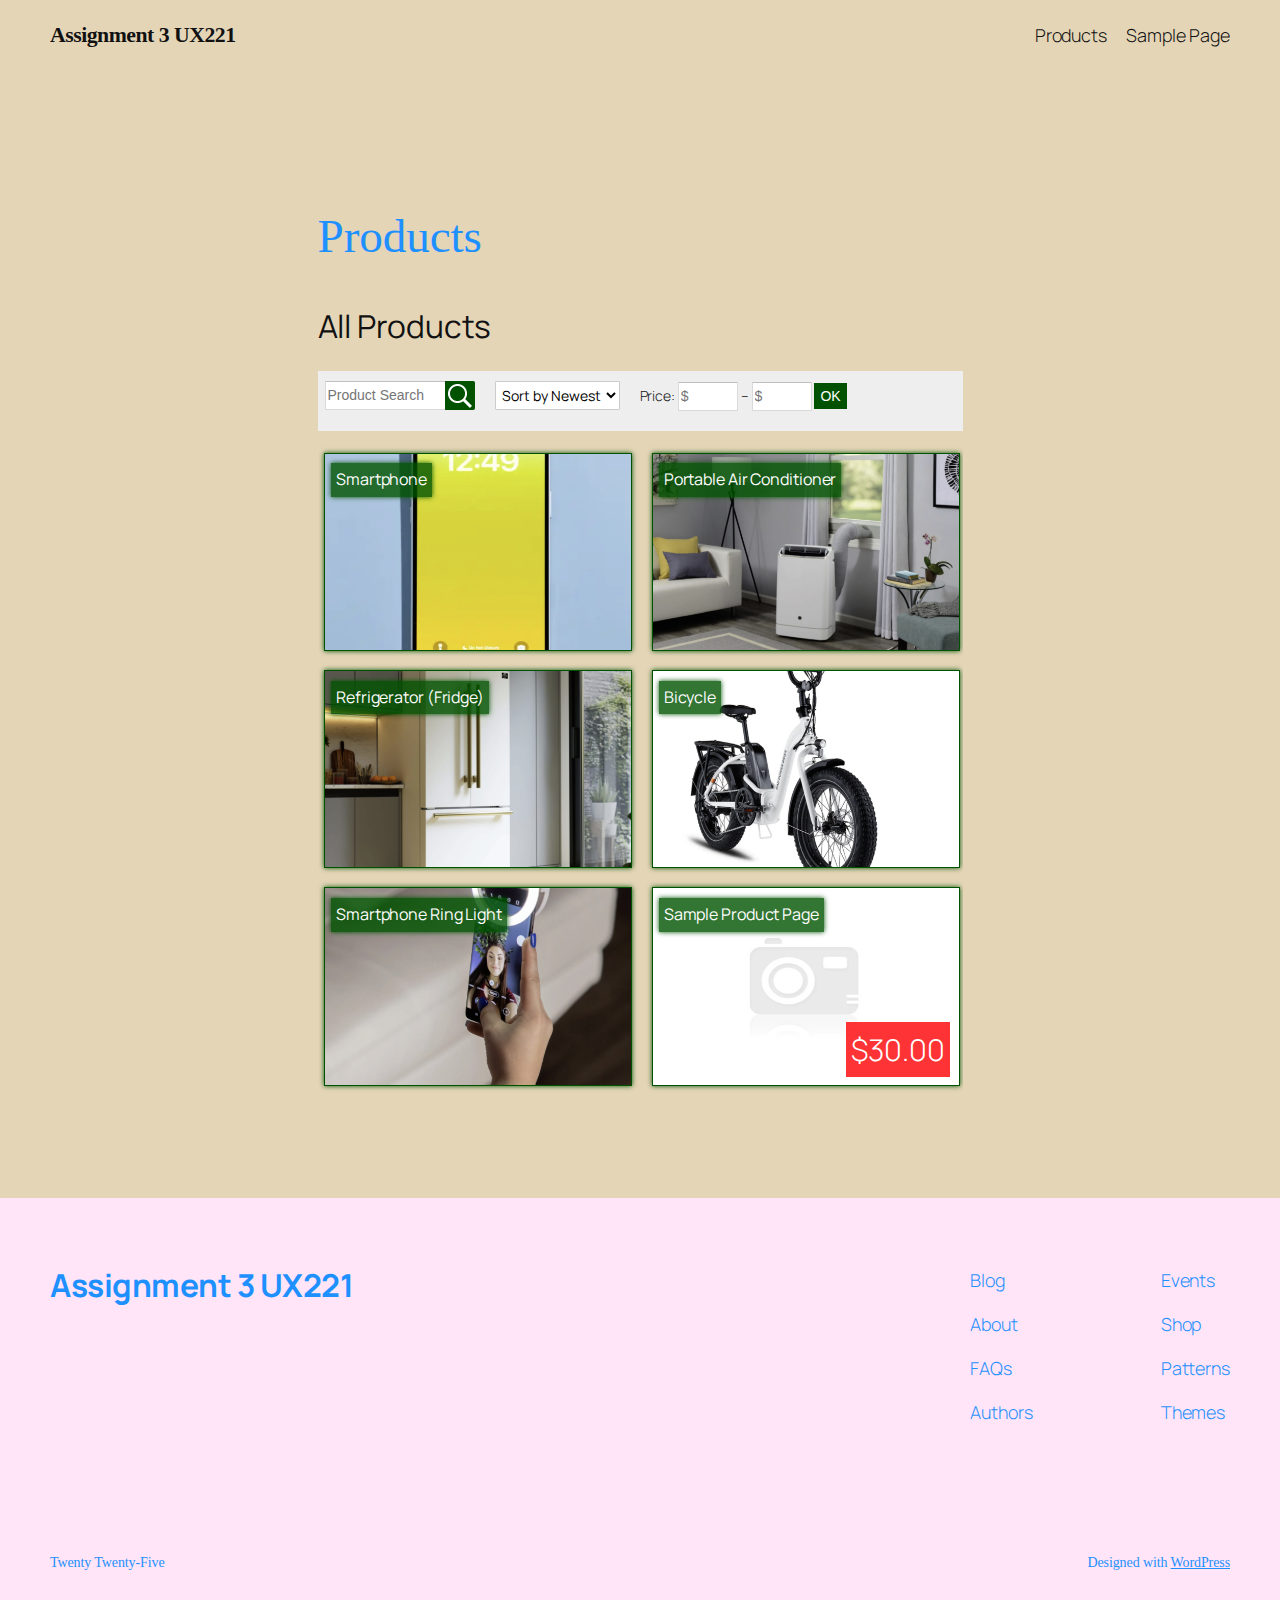
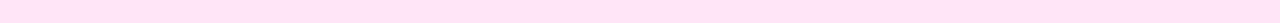
<file: products/index.html>
<!DOCTYPE html>
<html lang="en-CA">
<head>
	<meta charset="UTF-8" />
	<meta name="viewport" content="width=device-width, initial-scale=1" />
<meta name='robots' content='max-image-preview:large' />
	<style>img:is([sizes="auto" i], [sizes^="auto," i]) { contain-intrinsic-size: 3000px 1500px }</style>
	<title>Products &#8211; Assignment 3 UX221</title>
<link rel='dns-prefetch' href='//localhost' />
<link rel="alternate" type="application/rss+xml" title="Assignment 3 UX221 &raquo; Feed" href="/feed/" />
<link rel="alternate" type="application/rss+xml" title="Assignment 3 UX221 &raquo; Comments Feed" href="/comments/feed/" />
<script>
window._wpemojiSettings = {"baseUrl":"https:\/\/s.w.org\/images\/core\/emoji\/15.0.3\/72x72\/","ext":".png","svgUrl":"https:\/\/s.w.org\/images\/core\/emoji\/15.0.3\/svg\/","svgExt":".svg","source":{"concatemoji":"/wp-includes\/js\/wp-emoji-release.min.js?ver=6.7.2"}};
/*! This file is auto-generated */
!function(i,n){var o,s,e;function c(e){try{var t={supportTests:e,timestamp:(new Date).valueOf()};sessionStorage.setItem(o,JSON.stringify(t))}catch(e){}}function p(e,t,n){e.clearRect(0,0,e.canvas.width,e.canvas.height),e.fillText(t,0,0);var t=new Uint32Array(e.getImageData(0,0,e.canvas.width,e.canvas.height).data),r=(e.clearRect(0,0,e.canvas.width,e.canvas.height),e.fillText(n,0,0),new Uint32Array(e.getImageData(0,0,e.canvas.width,e.canvas.height).data));return t.every(function(e,t){return e===r[t]})}function u(e,t,n){switch(t){case"flag":return n(e,"\ud83c\udff3\ufe0f\u200d\u26a7\ufe0f","\ud83c\udff3\ufe0f\u200b\u26a7\ufe0f")?!1:!n(e,"\ud83c\uddfa\ud83c\uddf3","\ud83c\uddfa\u200b\ud83c\uddf3")&&!n(e,"\ud83c\udff4\udb40\udc67\udb40\udc62\udb40\udc65\udb40\udc6e\udb40\udc67\udb40\udc7f","\ud83c\udff4\u200b\udb40\udc67\u200b\udb40\udc62\u200b\udb40\udc65\u200b\udb40\udc6e\u200b\udb40\udc67\u200b\udb40\udc7f");case"emoji":return!n(e,"\ud83d\udc26\u200d\u2b1b","\ud83d\udc26\u200b\u2b1b")}return!1}function f(e,t,n){var r="undefined"!=typeof WorkerGlobalScope&&self instanceof WorkerGlobalScope?new OffscreenCanvas(300,150):i.createElement("canvas"),a=r.getContext("2d",{willReadFrequently:!0}),o=(a.textBaseline="top",a.font="600 32px Arial",{});return e.forEach(function(e){o[e]=t(a,e,n)}),o}function t(e){var t=i.createElement("script");t.src=e,t.defer=!0,i.head.appendChild(t)}"undefined"!=typeof Promise&&(o="wpEmojiSettingsSupports",s=["flag","emoji"],n.supports={everything:!0,everythingExceptFlag:!0},e=new Promise(function(e){i.addEventListener("DOMContentLoaded",e,{once:!0})}),new Promise(function(t){var n=function(){try{var e=JSON.parse(sessionStorage.getItem(o));if("object"==typeof e&&"number"==typeof e.timestamp&&(new Date).valueOf()<e.timestamp+604800&&"object"==typeof e.supportTests)return e.supportTests}catch(e){}return null}();if(!n){if("undefined"!=typeof Worker&&"undefined"!=typeof OffscreenCanvas&&"undefined"!=typeof URL&&URL.createObjectURL&&"undefined"!=typeof Blob)try{var e="postMessage("+f.toString()+"("+[JSON.stringify(s),u.toString(),p.toString()].join(",")+"));",r=new Blob([e],{type:"text/javascript"}),a=new Worker(URL.createObjectURL(r),{name:"wpTestEmojiSupports"});return void(a.onmessage=function(e){c(n=e.data),a.terminate(),t(n)})}catch(e){}c(n=f(s,u,p))}t(n)}).then(function(e){for(var t in e)n.supports[t]=e[t],n.supports.everything=n.supports.everything&&n.supports[t],"flag"!==t&&(n.supports.everythingExceptFlag=n.supports.everythingExceptFlag&&n.supports[t]);n.supports.everythingExceptFlag=n.supports.everythingExceptFlag&&!n.supports.flag,n.DOMReady=!1,n.readyCallback=function(){n.DOMReady=!0}}).then(function(){return e}).then(function(){var e;n.supports.everything||(n.readyCallback(),(e=n.source||{}).concatemoji?t(e.concatemoji):e.wpemoji&&e.twemoji&&(t(e.twemoji),t(e.wpemoji)))}))}((window,document),window._wpemojiSettings);
</script>
<style id='wp-block-site-title-inline-css'>
.wp-block-site-title{box-sizing:border-box}.wp-block-site-title :where(a){color:inherit;font-family:inherit;font-size:inherit;font-style:inherit;font-weight:inherit;letter-spacing:inherit;line-height:inherit;text-decoration:inherit}
</style>
<style id='wp-block-page-list-inline-css'>
.wp-block-navigation .wp-block-page-list{align-items:var(--navigation-layout-align,initial);background-color:inherit;display:flex;flex-direction:var(--navigation-layout-direction,initial);flex-wrap:var(--navigation-layout-wrap,wrap);justify-content:var(--navigation-layout-justify,initial)}.wp-block-navigation .wp-block-navigation-item{background-color:inherit}
</style>
<link rel='stylesheet' id='wp-block-navigation-css' href='/wp-includes/blocks/navigation/style.min.css?ver=6.7.2' media='all' />
<style id='wp-block-group-inline-css'>
.wp-block-group{box-sizing:border-box}:where(.wp-block-group.wp-block-group-is-layout-constrained){position:relative}
</style>
<style id='wp-block-post-featured-image-inline-css'>
.wp-block-post-featured-image{margin-left:0;margin-right:0}.wp-block-post-featured-image a{display:block;height:100%}.wp-block-post-featured-image :where(img){box-sizing:border-box;height:auto;max-width:100%;vertical-align:bottom;width:100%}.wp-block-post-featured-image.alignfull img,.wp-block-post-featured-image.alignwide img{width:100%}.wp-block-post-featured-image .wp-block-post-featured-image__overlay.has-background-dim{background-color:#000;inset:0;position:absolute}.wp-block-post-featured-image{position:relative}.wp-block-post-featured-image .wp-block-post-featured-image__overlay.has-background-gradient{background-color:initial}.wp-block-post-featured-image .wp-block-post-featured-image__overlay.has-background-dim-0{opacity:0}.wp-block-post-featured-image .wp-block-post-featured-image__overlay.has-background-dim-10{opacity:.1}.wp-block-post-featured-image .wp-block-post-featured-image__overlay.has-background-dim-20{opacity:.2}.wp-block-post-featured-image .wp-block-post-featured-image__overlay.has-background-dim-30{opacity:.3}.wp-block-post-featured-image .wp-block-post-featured-image__overlay.has-background-dim-40{opacity:.4}.wp-block-post-featured-image .wp-block-post-featured-image__overlay.has-background-dim-50{opacity:.5}.wp-block-post-featured-image .wp-block-post-featured-image__overlay.has-background-dim-60{opacity:.6}.wp-block-post-featured-image .wp-block-post-featured-image__overlay.has-background-dim-70{opacity:.7}.wp-block-post-featured-image .wp-block-post-featured-image__overlay.has-background-dim-80{opacity:.8}.wp-block-post-featured-image .wp-block-post-featured-image__overlay.has-background-dim-90{opacity:.9}.wp-block-post-featured-image .wp-block-post-featured-image__overlay.has-background-dim-100{opacity:1}.wp-block-post-featured-image:where(.alignleft,.alignright){width:100%}
</style>
<style id='wp-block-post-title-inline-css'>
.wp-block-post-title{box-sizing:border-box;word-break:break-word}.wp-block-post-title :where(a){display:inline-block;font-family:inherit;font-size:inherit;font-style:inherit;font-weight:inherit;letter-spacing:inherit;line-height:inherit;text-decoration:inherit}
</style>
<link rel='stylesheet' id='dashicons-css' href='/wp-includes/css/dashicons.min.css?ver=6.7.2' media='all' />
<link rel='stylesheet' id='al_product_styles-css' href='/wp-content/plugins/ecommerce-product-catalog/css/al_product.min.css?timestamp=1742008217&#038;ver=6.7.2' media='all' />
<style id='wp-block-post-content-inline-css'>
.wp-block-post-content{display:flow-root}
</style>
<style id='wp-block-site-logo-inline-css'>
.wp-block-site-logo{box-sizing:border-box;line-height:0}.wp-block-site-logo a{display:inline-block;line-height:0}.wp-block-site-logo.is-default-size img{height:auto;width:120px}.wp-block-site-logo img{height:auto;max-width:100%}.wp-block-site-logo a,.wp-block-site-logo img{border-radius:inherit}.wp-block-site-logo.aligncenter{margin-left:auto;margin-right:auto;text-align:center}:root :where(.wp-block-site-logo.is-style-rounded){border-radius:9999px}
</style>
<style id='wp-block-site-tagline-inline-css'>
.wp-block-site-tagline{box-sizing:border-box}
</style>
<style id='wp-block-spacer-inline-css'>
.wp-block-spacer{clear:both}
</style>
<style id='wp-block-columns-inline-css'>
.wp-block-columns{align-items:normal!important;box-sizing:border-box;display:flex;flex-wrap:wrap!important}@media (min-width:782px){.wp-block-columns{flex-wrap:nowrap!important}}.wp-block-columns.are-vertically-aligned-top{align-items:flex-start}.wp-block-columns.are-vertically-aligned-center{align-items:center}.wp-block-columns.are-vertically-aligned-bottom{align-items:flex-end}@media (max-width:781px){.wp-block-columns:not(.is-not-stacked-on-mobile)>.wp-block-column{flex-basis:100%!important}}@media (min-width:782px){.wp-block-columns:not(.is-not-stacked-on-mobile)>.wp-block-column{flex-basis:0;flex-grow:1}.wp-block-columns:not(.is-not-stacked-on-mobile)>.wp-block-column[style*=flex-basis]{flex-grow:0}}.wp-block-columns.is-not-stacked-on-mobile{flex-wrap:nowrap!important}.wp-block-columns.is-not-stacked-on-mobile>.wp-block-column{flex-basis:0;flex-grow:1}.wp-block-columns.is-not-stacked-on-mobile>.wp-block-column[style*=flex-basis]{flex-grow:0}:where(.wp-block-columns){margin-bottom:1.75em}:where(.wp-block-columns.has-background){padding:1.25em 2.375em}.wp-block-column{flex-grow:1;min-width:0;overflow-wrap:break-word;word-break:break-word}.wp-block-column.is-vertically-aligned-top{align-self:flex-start}.wp-block-column.is-vertically-aligned-center{align-self:center}.wp-block-column.is-vertically-aligned-bottom{align-self:flex-end}.wp-block-column.is-vertically-aligned-stretch{align-self:stretch}.wp-block-column.is-vertically-aligned-bottom,.wp-block-column.is-vertically-aligned-center,.wp-block-column.is-vertically-aligned-top{width:100%}
</style>
<style id='wp-block-navigation-link-inline-css'>
.wp-block-navigation .wp-block-navigation-item__label{overflow-wrap:break-word}.wp-block-navigation .wp-block-navigation-item__description{display:none}.link-ui-tools{border-top:1px solid #f0f0f0;padding:8px}.link-ui-block-inserter{padding-top:8px}.link-ui-block-inserter__back{margin-left:8px;text-transform:uppercase}
</style>
<style id='wp-block-paragraph-inline-css'>
.is-small-text{font-size:.875em}.is-regular-text{font-size:1em}.is-large-text{font-size:2.25em}.is-larger-text{font-size:3em}.has-drop-cap:not(:focus):first-letter{float:left;font-size:8.4em;font-style:normal;font-weight:100;line-height:.68;margin:.05em .1em 0 0;text-transform:uppercase}body.rtl .has-drop-cap:not(:focus):first-letter{float:none;margin-left:.1em}p.has-drop-cap.has-background{overflow:hidden}:root :where(p.has-background){padding:1.25em 2.375em}:where(p.has-text-color:not(.has-link-color)) a{color:inherit}p.has-text-align-left[style*="writing-mode:vertical-lr"],p.has-text-align-right[style*="writing-mode:vertical-rl"]{rotate:180deg}
</style>
<style id='wp-emoji-styles-inline-css'>

	img.wp-smiley, img.emoji {
		display: inline !important;
		border: none !important;
		box-shadow: none !important;
		height: 1em !important;
		width: 1em !important;
		margin: 0 0.07em !important;
		vertical-align: -0.1em !important;
		background: none !important;
		padding: 0 !important;
	}
</style>
<style id='wp-block-library-inline-css'>
:root{--wp-admin-theme-color:#007cba;--wp-admin-theme-color--rgb:0,124,186;--wp-admin-theme-color-darker-10:#006ba1;--wp-admin-theme-color-darker-10--rgb:0,107,161;--wp-admin-theme-color-darker-20:#005a87;--wp-admin-theme-color-darker-20--rgb:0,90,135;--wp-admin-border-width-focus:2px;--wp-block-synced-color:#7a00df;--wp-block-synced-color--rgb:122,0,223;--wp-bound-block-color:var(--wp-block-synced-color)}@media (min-resolution:192dpi){:root{--wp-admin-border-width-focus:1.5px}}.wp-element-button{cursor:pointer}:root{--wp--preset--font-size--normal:16px;--wp--preset--font-size--huge:42px}:root .has-very-light-gray-background-color{background-color:#eee}:root .has-very-dark-gray-background-color{background-color:#313131}:root .has-very-light-gray-color{color:#eee}:root .has-very-dark-gray-color{color:#313131}:root .has-vivid-green-cyan-to-vivid-cyan-blue-gradient-background{background:linear-gradient(135deg,#00d084,#0693e3)}:root .has-purple-crush-gradient-background{background:linear-gradient(135deg,#34e2e4,#4721fb 50%,#ab1dfe)}:root .has-hazy-dawn-gradient-background{background:linear-gradient(135deg,#faaca8,#dad0ec)}:root .has-subdued-olive-gradient-background{background:linear-gradient(135deg,#fafae1,#67a671)}:root .has-atomic-cream-gradient-background{background:linear-gradient(135deg,#fdd79a,#004a59)}:root .has-nightshade-gradient-background{background:linear-gradient(135deg,#330968,#31cdcf)}:root .has-midnight-gradient-background{background:linear-gradient(135deg,#020381,#2874fc)}.has-regular-font-size{font-size:1em}.has-larger-font-size{font-size:2.625em}.has-normal-font-size{font-size:var(--wp--preset--font-size--normal)}.has-huge-font-size{font-size:var(--wp--preset--font-size--huge)}.has-text-align-center{text-align:center}.has-text-align-left{text-align:left}.has-text-align-right{text-align:right}#end-resizable-editor-section{display:none}.aligncenter{clear:both}.items-justified-left{justify-content:flex-start}.items-justified-center{justify-content:center}.items-justified-right{justify-content:flex-end}.items-justified-space-between{justify-content:space-between}.screen-reader-text{border:0;clip:rect(1px,1px,1px,1px);clip-path:inset(50%);height:1px;margin:-1px;overflow:hidden;padding:0;position:absolute;width:1px;word-wrap:normal!important}.screen-reader-text:focus{background-color:#ddd;clip:auto!important;clip-path:none;color:#444;display:block;font-size:1em;height:auto;left:5px;line-height:normal;padding:15px 23px 14px;text-decoration:none;top:5px;width:auto;z-index:100000}html :where(.has-border-color){border-style:solid}html :where([style*=border-top-color]){border-top-style:solid}html :where([style*=border-right-color]){border-right-style:solid}html :where([style*=border-bottom-color]){border-bottom-style:solid}html :where([style*=border-left-color]){border-left-style:solid}html :where([style*=border-width]){border-style:solid}html :where([style*=border-top-width]){border-top-style:solid}html :where([style*=border-right-width]){border-right-style:solid}html :where([style*=border-bottom-width]){border-bottom-style:solid}html :where([style*=border-left-width]){border-left-style:solid}html :where(img[class*=wp-image-]){height:auto;max-width:100%}:where(figure){margin:0 0 1em}html :where(.is-position-sticky){--wp-admin--admin-bar--position-offset:var(--wp-admin--admin-bar--height,0px)}@media screen and (max-width:600px){html :where(.is-position-sticky){--wp-admin--admin-bar--position-offset:0px}}
</style>
<link rel='stylesheet' id='ic_blocks-css' href='/wp-content/plugins/ecommerce-product-catalog/includes/blocks/ic-blocks.min.css?timestamp=1742008217&#038;ver=6.7.2' media='all' />
<style id='global-styles-inline-css'>
:root{--wp--preset--aspect-ratio--square: 1;--wp--preset--aspect-ratio--4-3: 4/3;--wp--preset--aspect-ratio--3-4: 3/4;--wp--preset--aspect-ratio--3-2: 3/2;--wp--preset--aspect-ratio--2-3: 2/3;--wp--preset--aspect-ratio--16-9: 16/9;--wp--preset--aspect-ratio--9-16: 9/16;--wp--preset--color--black: #000000;--wp--preset--color--cyan-bluish-gray: #abb8c3;--wp--preset--color--white: #ffffff;--wp--preset--color--pale-pink: #f78da7;--wp--preset--color--vivid-red: #cf2e2e;--wp--preset--color--luminous-vivid-orange: #ff6900;--wp--preset--color--luminous-vivid-amber: #fcb900;--wp--preset--color--light-green-cyan: #7bdcb5;--wp--preset--color--vivid-green-cyan: #00d084;--wp--preset--color--pale-cyan-blue: #8ed1fc;--wp--preset--color--vivid-cyan-blue: #0693e3;--wp--preset--color--vivid-purple: #9b51e0;--wp--preset--color--base: #FFFFFF;--wp--preset--color--contrast: #111111;--wp--preset--color--accent-1: #FFEE58;--wp--preset--color--accent-2: #F6CFF4;--wp--preset--color--accent-3: #503AA8;--wp--preset--color--accent-4: #686868;--wp--preset--color--accent-5: #FBFAF3;--wp--preset--color--accent-6: color-mix(in srgb, currentColor 20%, transparent);--wp--preset--gradient--vivid-cyan-blue-to-vivid-purple: linear-gradient(135deg,rgba(6,147,227,1) 0%,rgb(155,81,224) 100%);--wp--preset--gradient--light-green-cyan-to-vivid-green-cyan: linear-gradient(135deg,rgb(122,220,180) 0%,rgb(0,208,130) 100%);--wp--preset--gradient--luminous-vivid-amber-to-luminous-vivid-orange: linear-gradient(135deg,rgba(252,185,0,1) 0%,rgba(255,105,0,1) 100%);--wp--preset--gradient--luminous-vivid-orange-to-vivid-red: linear-gradient(135deg,rgba(255,105,0,1) 0%,rgb(207,46,46) 100%);--wp--preset--gradient--very-light-gray-to-cyan-bluish-gray: linear-gradient(135deg,rgb(238,238,238) 0%,rgb(169,184,195) 100%);--wp--preset--gradient--cool-to-warm-spectrum: linear-gradient(135deg,rgb(74,234,220) 0%,rgb(151,120,209) 20%,rgb(207,42,186) 40%,rgb(238,44,130) 60%,rgb(251,105,98) 80%,rgb(254,248,76) 100%);--wp--preset--gradient--blush-light-purple: linear-gradient(135deg,rgb(255,206,236) 0%,rgb(152,150,240) 100%);--wp--preset--gradient--blush-bordeaux: linear-gradient(135deg,rgb(254,205,165) 0%,rgb(254,45,45) 50%,rgb(107,0,62) 100%);--wp--preset--gradient--luminous-dusk: linear-gradient(135deg,rgb(255,203,112) 0%,rgb(199,81,192) 50%,rgb(65,88,208) 100%);--wp--preset--gradient--pale-ocean: linear-gradient(135deg,rgb(255,245,203) 0%,rgb(182,227,212) 50%,rgb(51,167,181) 100%);--wp--preset--gradient--electric-grass: linear-gradient(135deg,rgb(202,248,128) 0%,rgb(113,206,126) 100%);--wp--preset--gradient--midnight: linear-gradient(135deg,rgb(2,3,129) 0%,rgb(40,116,252) 100%);--wp--preset--font-size--small: 0.875rem;--wp--preset--font-size--medium: clamp(1rem, 1rem + ((1vw - 0.2rem) * 0.196), 1.125rem);--wp--preset--font-size--large: clamp(1.125rem, 1.125rem + ((1vw - 0.2rem) * 0.392), 1.375rem);--wp--preset--font-size--x-large: clamp(1.75rem, 1.75rem + ((1vw - 0.2rem) * 0.392), 2rem);--wp--preset--font-size--xx-large: clamp(2.15rem, 2.15rem + ((1vw - 0.2rem) * 1.333), 3rem);--wp--preset--font-family--manrope: Manrope, sans-serif;--wp--preset--font-family--fira-code: "Fira Code", monospace;--wp--preset--spacing--20: 10px;--wp--preset--spacing--30: 20px;--wp--preset--spacing--40: 30px;--wp--preset--spacing--50: clamp(30px, 5vw, 50px);--wp--preset--spacing--60: clamp(30px, 7vw, 70px);--wp--preset--spacing--70: clamp(50px, 7vw, 90px);--wp--preset--spacing--80: clamp(70px, 10vw, 140px);--wp--preset--shadow--natural: 6px 6px 9px rgba(0, 0, 0, 0.2);--wp--preset--shadow--deep: 12px 12px 50px rgba(0, 0, 0, 0.4);--wp--preset--shadow--sharp: 6px 6px 0px rgba(0, 0, 0, 0.2);--wp--preset--shadow--outlined: 6px 6px 0px -3px rgba(255, 255, 255, 1), 6px 6px rgba(0, 0, 0, 1);--wp--preset--shadow--crisp: 6px 6px 0px rgba(0, 0, 0, 1);}:root { --wp--style--global--content-size: 645px;--wp--style--global--wide-size: 1340px; }:where(body) { margin: 0; }.wp-site-blocks { padding-top: var(--wp--style--root--padding-top); padding-bottom: var(--wp--style--root--padding-bottom); }.has-global-padding { padding-right: var(--wp--style--root--padding-right); padding-left: var(--wp--style--root--padding-left); }.has-global-padding > .alignfull { margin-right: calc(var(--wp--style--root--padding-right) * -1); margin-left: calc(var(--wp--style--root--padding-left) * -1); }.has-global-padding :where(:not(.alignfull.is-layout-flow) > .has-global-padding:not(.wp-block-block, .alignfull)) { padding-right: 0; padding-left: 0; }.has-global-padding :where(:not(.alignfull.is-layout-flow) > .has-global-padding:not(.wp-block-block, .alignfull)) > .alignfull { margin-left: 0; margin-right: 0; }.wp-site-blocks > .alignleft { float: left; margin-right: 2em; }.wp-site-blocks > .alignright { float: right; margin-left: 2em; }.wp-site-blocks > .aligncenter { justify-content: center; margin-left: auto; margin-right: auto; }:where(.wp-site-blocks) > * { margin-block-start: 1.2rem; margin-block-end: 0; }:where(.wp-site-blocks) > :first-child { margin-block-start: 0; }:where(.wp-site-blocks) > :last-child { margin-block-end: 0; }:root { --wp--style--block-gap: 1.2rem; }:root :where(.is-layout-flow) > :first-child{margin-block-start: 0;}:root :where(.is-layout-flow) > :last-child{margin-block-end: 0;}:root :where(.is-layout-flow) > *{margin-block-start: 1.2rem;margin-block-end: 0;}:root :where(.is-layout-constrained) > :first-child{margin-block-start: 0;}:root :where(.is-layout-constrained) > :last-child{margin-block-end: 0;}:root :where(.is-layout-constrained) > *{margin-block-start: 1.2rem;margin-block-end: 0;}:root :where(.is-layout-flex){gap: 1.2rem;}:root :where(.is-layout-grid){gap: 1.2rem;}.is-layout-flow > .alignleft{float: left;margin-inline-start: 0;margin-inline-end: 2em;}.is-layout-flow > .alignright{float: right;margin-inline-start: 2em;margin-inline-end: 0;}.is-layout-flow > .aligncenter{margin-left: auto !important;margin-right: auto !important;}.is-layout-constrained > .alignleft{float: left;margin-inline-start: 0;margin-inline-end: 2em;}.is-layout-constrained > .alignright{float: right;margin-inline-start: 2em;margin-inline-end: 0;}.is-layout-constrained > .aligncenter{margin-left: auto !important;margin-right: auto !important;}.is-layout-constrained > :where(:not(.alignleft):not(.alignright):not(.alignfull)){max-width: var(--wp--style--global--content-size);margin-left: auto !important;margin-right: auto !important;}.is-layout-constrained > .alignwide{max-width: var(--wp--style--global--wide-size);}body .is-layout-flex{display: flex;}.is-layout-flex{flex-wrap: wrap;align-items: center;}.is-layout-flex > :is(*, div){margin: 0;}body .is-layout-grid{display: grid;}.is-layout-grid > :is(*, div){margin: 0;}body{background-color: var(--wp--preset--color--base);color: var(--wp--preset--color--contrast);font-family: var(--wp--preset--font-family--manrope);font-size: var(--wp--preset--font-size--large);font-weight: 300;letter-spacing: -0.1px;line-height: 1.4;--wp--style--root--padding-top: 0px;--wp--style--root--padding-right: var(--wp--preset--spacing--50);--wp--style--root--padding-bottom: 0px;--wp--style--root--padding-left: var(--wp--preset--spacing--50);}a:where(:not(.wp-element-button)){color: currentColor;text-decoration: underline;}:root :where(a:where(:not(.wp-element-button)):hover){text-decoration: none;}h1, h2, h3, h4, h5, h6{font-weight: 400;letter-spacing: -0.1px;line-height: 1.125;}h1{font-size: var(--wp--preset--font-size--xx-large);}h2{font-size: var(--wp--preset--font-size--x-large);}h3{font-size: var(--wp--preset--font-size--large);}h4{font-size: var(--wp--preset--font-size--medium);}h5{font-size: var(--wp--preset--font-size--small);letter-spacing: 0.5px;}h6{font-size: var(--wp--preset--font-size--small);font-weight: 700;letter-spacing: 1.4px;text-transform: uppercase;}:root :where(.wp-element-button, .wp-block-button__link){background-color: var(--wp--preset--color--contrast);border-width: 0;color: var(--wp--preset--color--base);font-family: inherit;font-size: var(--wp--preset--font-size--medium);line-height: inherit;padding-top: 1rem;padding-right: 2.25rem;padding-bottom: 1rem;padding-left: 2.25rem;text-decoration: none;}:root :where(.wp-element-button:hover, .wp-block-button__link:hover){background-color: color-mix(in srgb, var(--wp--preset--color--contrast) 85%, transparent);border-color: transparent;color: var(--wp--preset--color--base);}:root :where(.wp-element-button:focus, .wp-block-button__link:focus){outline-color: var(--wp--preset--color--accent-4);outline-offset: 2px;}:root :where(.wp-element-caption, .wp-block-audio figcaption, .wp-block-embed figcaption, .wp-block-gallery figcaption, .wp-block-image figcaption, .wp-block-table figcaption, .wp-block-video figcaption){font-size: var(--wp--preset--font-size--small);line-height: 1.4;}.has-black-color{color: var(--wp--preset--color--black) !important;}.has-cyan-bluish-gray-color{color: var(--wp--preset--color--cyan-bluish-gray) !important;}.has-white-color{color: var(--wp--preset--color--white) !important;}.has-pale-pink-color{color: var(--wp--preset--color--pale-pink) !important;}.has-vivid-red-color{color: var(--wp--preset--color--vivid-red) !important;}.has-luminous-vivid-orange-color{color: var(--wp--preset--color--luminous-vivid-orange) !important;}.has-luminous-vivid-amber-color{color: var(--wp--preset--color--luminous-vivid-amber) !important;}.has-light-green-cyan-color{color: var(--wp--preset--color--light-green-cyan) !important;}.has-vivid-green-cyan-color{color: var(--wp--preset--color--vivid-green-cyan) !important;}.has-pale-cyan-blue-color{color: var(--wp--preset--color--pale-cyan-blue) !important;}.has-vivid-cyan-blue-color{color: var(--wp--preset--color--vivid-cyan-blue) !important;}.has-vivid-purple-color{color: var(--wp--preset--color--vivid-purple) !important;}.has-base-color{color: var(--wp--preset--color--base) !important;}.has-contrast-color{color: var(--wp--preset--color--contrast) !important;}.has-accent-1-color{color: var(--wp--preset--color--accent-1) !important;}.has-accent-2-color{color: var(--wp--preset--color--accent-2) !important;}.has-accent-3-color{color: var(--wp--preset--color--accent-3) !important;}.has-accent-4-color{color: var(--wp--preset--color--accent-4) !important;}.has-accent-5-color{color: var(--wp--preset--color--accent-5) !important;}.has-accent-6-color{color: var(--wp--preset--color--accent-6) !important;}.has-black-background-color{background-color: var(--wp--preset--color--black) !important;}.has-cyan-bluish-gray-background-color{background-color: var(--wp--preset--color--cyan-bluish-gray) !important;}.has-white-background-color{background-color: var(--wp--preset--color--white) !important;}.has-pale-pink-background-color{background-color: var(--wp--preset--color--pale-pink) !important;}.has-vivid-red-background-color{background-color: var(--wp--preset--color--vivid-red) !important;}.has-luminous-vivid-orange-background-color{background-color: var(--wp--preset--color--luminous-vivid-orange) !important;}.has-luminous-vivid-amber-background-color{background-color: var(--wp--preset--color--luminous-vivid-amber) !important;}.has-light-green-cyan-background-color{background-color: var(--wp--preset--color--light-green-cyan) !important;}.has-vivid-green-cyan-background-color{background-color: var(--wp--preset--color--vivid-green-cyan) !important;}.has-pale-cyan-blue-background-color{background-color: var(--wp--preset--color--pale-cyan-blue) !important;}.has-vivid-cyan-blue-background-color{background-color: var(--wp--preset--color--vivid-cyan-blue) !important;}.has-vivid-purple-background-color{background-color: var(--wp--preset--color--vivid-purple) !important;}.has-base-background-color{background-color: var(--wp--preset--color--base) !important;}.has-contrast-background-color{background-color: var(--wp--preset--color--contrast) !important;}.has-accent-1-background-color{background-color: var(--wp--preset--color--accent-1) !important;}.has-accent-2-background-color{background-color: var(--wp--preset--color--accent-2) !important;}.has-accent-3-background-color{background-color: var(--wp--preset--color--accent-3) !important;}.has-accent-4-background-color{background-color: var(--wp--preset--color--accent-4) !important;}.has-accent-5-background-color{background-color: var(--wp--preset--color--accent-5) !important;}.has-accent-6-background-color{background-color: var(--wp--preset--color--accent-6) !important;}.has-black-border-color{border-color: var(--wp--preset--color--black) !important;}.has-cyan-bluish-gray-border-color{border-color: var(--wp--preset--color--cyan-bluish-gray) !important;}.has-white-border-color{border-color: var(--wp--preset--color--white) !important;}.has-pale-pink-border-color{border-color: var(--wp--preset--color--pale-pink) !important;}.has-vivid-red-border-color{border-color: var(--wp--preset--color--vivid-red) !important;}.has-luminous-vivid-orange-border-color{border-color: var(--wp--preset--color--luminous-vivid-orange) !important;}.has-luminous-vivid-amber-border-color{border-color: var(--wp--preset--color--luminous-vivid-amber) !important;}.has-light-green-cyan-border-color{border-color: var(--wp--preset--color--light-green-cyan) !important;}.has-vivid-green-cyan-border-color{border-color: var(--wp--preset--color--vivid-green-cyan) !important;}.has-pale-cyan-blue-border-color{border-color: var(--wp--preset--color--pale-cyan-blue) !important;}.has-vivid-cyan-blue-border-color{border-color: var(--wp--preset--color--vivid-cyan-blue) !important;}.has-vivid-purple-border-color{border-color: var(--wp--preset--color--vivid-purple) !important;}.has-base-border-color{border-color: var(--wp--preset--color--base) !important;}.has-contrast-border-color{border-color: var(--wp--preset--color--contrast) !important;}.has-accent-1-border-color{border-color: var(--wp--preset--color--accent-1) !important;}.has-accent-2-border-color{border-color: var(--wp--preset--color--accent-2) !important;}.has-accent-3-border-color{border-color: var(--wp--preset--color--accent-3) !important;}.has-accent-4-border-color{border-color: var(--wp--preset--color--accent-4) !important;}.has-accent-5-border-color{border-color: var(--wp--preset--color--accent-5) !important;}.has-accent-6-border-color{border-color: var(--wp--preset--color--accent-6) !important;}.has-vivid-cyan-blue-to-vivid-purple-gradient-background{background: var(--wp--preset--gradient--vivid-cyan-blue-to-vivid-purple) !important;}.has-light-green-cyan-to-vivid-green-cyan-gradient-background{background: var(--wp--preset--gradient--light-green-cyan-to-vivid-green-cyan) !important;}.has-luminous-vivid-amber-to-luminous-vivid-orange-gradient-background{background: var(--wp--preset--gradient--luminous-vivid-amber-to-luminous-vivid-orange) !important;}.has-luminous-vivid-orange-to-vivid-red-gradient-background{background: var(--wp--preset--gradient--luminous-vivid-orange-to-vivid-red) !important;}.has-very-light-gray-to-cyan-bluish-gray-gradient-background{background: var(--wp--preset--gradient--very-light-gray-to-cyan-bluish-gray) !important;}.has-cool-to-warm-spectrum-gradient-background{background: var(--wp--preset--gradient--cool-to-warm-spectrum) !important;}.has-blush-light-purple-gradient-background{background: var(--wp--preset--gradient--blush-light-purple) !important;}.has-blush-bordeaux-gradient-background{background: var(--wp--preset--gradient--blush-bordeaux) !important;}.has-luminous-dusk-gradient-background{background: var(--wp--preset--gradient--luminous-dusk) !important;}.has-pale-ocean-gradient-background{background: var(--wp--preset--gradient--pale-ocean) !important;}.has-electric-grass-gradient-background{background: var(--wp--preset--gradient--electric-grass) !important;}.has-midnight-gradient-background{background: var(--wp--preset--gradient--midnight) !important;}.has-small-font-size{font-size: var(--wp--preset--font-size--small) !important;}.has-medium-font-size{font-size: var(--wp--preset--font-size--medium) !important;}.has-large-font-size{font-size: var(--wp--preset--font-size--large) !important;}.has-x-large-font-size{font-size: var(--wp--preset--font-size--x-large) !important;}.has-xx-large-font-size{font-size: var(--wp--preset--font-size--xx-large) !important;}.has-manrope-font-family{font-family: var(--wp--preset--font-family--manrope) !important;}.has-fira-code-font-family{font-family: var(--wp--preset--font-family--fira-code) !important;}
:root :where(.wp-block-columns-is-layout-flow) > :first-child{margin-block-start: 0;}:root :where(.wp-block-columns-is-layout-flow) > :last-child{margin-block-end: 0;}:root :where(.wp-block-columns-is-layout-flow) > *{margin-block-start: var(--wp--preset--spacing--50);margin-block-end: 0;}:root :where(.wp-block-columns-is-layout-constrained) > :first-child{margin-block-start: 0;}:root :where(.wp-block-columns-is-layout-constrained) > :last-child{margin-block-end: 0;}:root :where(.wp-block-columns-is-layout-constrained) > *{margin-block-start: var(--wp--preset--spacing--50);margin-block-end: 0;}:root :where(.wp-block-columns-is-layout-flex){gap: var(--wp--preset--spacing--50);}:root :where(.wp-block-columns-is-layout-grid){gap: var(--wp--preset--spacing--50);}
:root :where(.wp-block-post-title a:where(:not(.wp-element-button))){text-decoration: none;}
:root :where(.wp-block-post-title a:where(:not(.wp-element-button)):hover){text-decoration: underline;}
:root :where(.wp-block-site-tagline){font-size: var(--wp--preset--font-size--medium);}
:root :where(.wp-block-site-title){font-weight: 700;letter-spacing: -.5px;}
:root :where(.wp-block-site-title a:where(:not(.wp-element-button))){text-decoration: none;}
:root :where(.wp-block-site-title a:where(:not(.wp-element-button)):hover){text-decoration: underline;}
:root :where(.wp-block-navigation){font-size: var(--wp--preset--font-size--medium);}
:root :where(.wp-block-navigation a:where(:not(.wp-element-button))){text-decoration: none;}
:root :where(.wp-block-navigation a:where(:not(.wp-element-button)):hover){text-decoration: underline;}
</style>
<style id='core-block-supports-inline-css'>
.wp-container-core-navigation-is-layout-1{justify-content:flex-end;}.wp-container-core-group-is-layout-1{flex-wrap:nowrap;gap:var(--wp--preset--spacing--10);justify-content:flex-end;}.wp-container-core-group-is-layout-2{flex-wrap:nowrap;justify-content:space-between;}.wp-container-core-columns-is-layout-1{flex-wrap:nowrap;}.wp-container-core-navigation-is-layout-2{flex-direction:column;align-items:flex-start;}.wp-container-core-navigation-is-layout-3{flex-direction:column;align-items:flex-start;}.wp-container-core-group-is-layout-7{gap:var(--wp--preset--spacing--80);justify-content:space-between;align-items:flex-start;}.wp-container-core-group-is-layout-8{justify-content:space-between;align-items:flex-start;}.wp-container-core-group-is-layout-9{gap:var(--wp--preset--spacing--20);justify-content:space-between;}
</style>
<style id='wp-block-template-skip-link-inline-css'>

		.skip-link.screen-reader-text {
			border: 0;
			clip: rect(1px,1px,1px,1px);
			clip-path: inset(50%);
			height: 1px;
			margin: -1px;
			overflow: hidden;
			padding: 0;
			position: absolute !important;
			width: 1px;
			word-wrap: normal !important;
		}

		.skip-link.screen-reader-text:focus {
			background-color: #eee;
			clip: auto !important;
			clip-path: none;
			color: #444;
			display: block;
			font-size: 1em;
			height: auto;
			left: 5px;
			line-height: normal;
			padding: 15px 23px 14px;
			text-decoration: none;
			top: 5px;
			width: auto;
			z-index: 100000;
		}
</style>
<link rel='stylesheet' id='parent-style-css' href='/wp-content/themes/twentytwentyfive/style.css?ver=6.7.2' media='all' />
<link rel='stylesheet' id='child-style-css' href='/wp-content/themes/e-commerce/style.css?ver=6.7.2' media='all' />
<link rel='stylesheet' id='twentytwentyfive-style-css' href='/wp-content/themes/twentytwentyfive/style.css?ver=6.7.2' media='all' />
<script src="/wp-includes/js/jquery/jquery.min.js?ver=3.7.1" id="jquery-core-js"></script>
<script src="/wp-includes/js/jquery/jquery-migrate.min.js?ver=3.4.1" id="jquery-migrate-js"></script>
<script src="/wp-content/themes/e-commerce/customElements.js?ver=6.7.2" id="custom_javascript-js"></script>
<link rel="https://api.w.org/" href="/wp-json/" /><link rel="alternate" title="JSON" type="application/json" href="/wp-json/wp/v2/pages/6" /><link rel="EditURI" type="application/rsd+xml" title="RSD" href="/xmlrpc.php?rsd" />
<meta name="generator" content="WordPress 6.7.2" />
<link rel="canonical" href="/products/" />
<link rel='shortlink' href='/?p=6' />
<link rel="alternate" title="oEmbed (JSON)" type="application/json+oembed" href="/wp-json/oembed/1.0/embed?url=http%3A%2F%2Flocalhost%3A8000%2Fproducts%2F" />
<link rel="alternate" title="oEmbed (XML)" type="text/xml+oembed" href="/wp-json/oembed/1.0/embed?url=http%3A%2F%2Flocalhost%3A8000%2Fproducts%2F&#038;format=xml" />
<script type="importmap" id="wp-importmap">
{"imports":{"@wordpress\/interactivity":"/wp-includes\/js\/dist\/script-modules\/interactivity\/index.min.js?ver=907ea3b2f317a78b7b9b"}}
</script>
<script type="module" src="/wp-includes/js/dist/script-modules/block-library/navigation/view.min.js?ver=8ff192874fc8910a284c" id="@wordpress/block-library/navigation/view-js-module"></script>
<link rel="modulepreload" href="/wp-includes/js/dist/script-modules/interactivity/index.min.js?ver=907ea3b2f317a78b7b9b" id="@wordpress/interactivity-js-modulepreload"><style class='wp-fonts-local'>
@font-face{font-family:Manrope;font-style:normal;font-weight:200 800;font-display:fallback;src:url('/wp-content/themes/twentytwentyfive/assets/fonts/manrope/Manrope-VariableFont_wght.woff2') format('woff2');}
@font-face{font-family:"Fira Code";font-style:normal;font-weight:300 700;font-display:fallback;src:url('/wp-content/themes/twentytwentyfive/assets/fonts/fira-code/FiraCode-VariableFont_wght.woff2') format('woff2');}
</style>
</head>

<body class="page-template-default page page-id-6 wp-embed-responsive ecommerce-product-catalog type-page">

<div class="wp-site-blocks"><header class="wp-block-template-part">
<div class="wp-block-group alignfull is-layout-flow wp-block-group-is-layout-flow">
	
	<div class="wp-block-group has-global-padding is-layout-constrained wp-block-group-is-layout-constrained">
		
		<div class="wp-block-group alignwide is-content-justification-space-between is-nowrap is-layout-flex wp-container-core-group-is-layout-2 wp-block-group-is-layout-flex" style="padding-top:var(--wp--preset--spacing--30);padding-bottom:var(--wp--preset--spacing--30)">
			<p class="wp-block-site-title"><a href="/" target="_self" rel="home">Assignment 3 UX221</a></p>
			
			<div class="wp-block-group is-content-justification-right is-nowrap is-layout-flex wp-container-core-group-is-layout-1 wp-block-group-is-layout-flex">
				<nav class="is-responsive items-justified-right wp-block-navigation is-content-justification-right is-layout-flex wp-container-core-navigation-is-layout-1 wp-block-navigation-is-layout-flex" aria-label="" 
		 data-wp-interactive="core/navigation" data-wp-context='{"overlayOpenedBy":{"click":false,"hover":false,"focus":false},"type":"overlay","roleAttribute":"","ariaLabel":"Menu"}'><button aria-haspopup="dialog" aria-label="Open menu" class="wp-block-navigation__responsive-container-open " 
				data-wp-on-async--click="actions.openMenuOnClick"
				data-wp-on--keydown="actions.handleMenuKeydown"
			><svg width="24" height="24" xmlns="https://www.w3.org/2000/svg" viewBox="0 0 24 24" aria-hidden="true" focusable="false"><rect x="4" y="7.5" width="16" height="1.5" /><rect x="4" y="15" width="16" height="1.5" /></svg></button>
				<div class="wp-block-navigation__responsive-container  has-text-color has-contrast-color has-background has-base-background-color"  id="modal-1" 
				data-wp-class--has-modal-open="state.isMenuOpen"
				data-wp-class--is-menu-open="state.isMenuOpen"
				data-wp-watch="callbacks.initMenu"
				data-wp-on--keydown="actions.handleMenuKeydown"
				data-wp-on-async--focusout="actions.handleMenuFocusout"
				tabindex="-1"
			>
					<div class="wp-block-navigation__responsive-close" tabindex="-1">
						<div class="wp-block-navigation__responsive-dialog" 
				data-wp-bind--aria-modal="state.ariaModal"
				data-wp-bind--aria-label="state.ariaLabel"
				data-wp-bind--role="state.roleAttribute"
			>
							<button aria-label="Close menu" class="wp-block-navigation__responsive-container-close" 
				data-wp-on-async--click="actions.closeMenuOnClick"
			><svg xmlns="https://www.w3.org/2000/svg" viewBox="0 0 24 24" width="24" height="24" aria-hidden="true" focusable="false"><path d="m13.06 12 6.47-6.47-1.06-1.06L12 10.94 5.53 4.47 4.47 5.53 10.94 12l-6.47 6.47 1.06 1.06L12 13.06l6.47 6.47 1.06-1.06L13.06 12Z"></path></svg></button>
							<div class="wp-block-navigation__responsive-container-content" 
				data-wp-watch="callbacks.focusFirstElement"
			 id="modal-1-content">
								<ul class="wp-block-navigation__container is-responsive items-justified-right wp-block-navigation"><ul class="wp-block-page-list"><li class="wp-block-pages-list__item current-menu-item wp-block-navigation-item open-on-hover-click"><a class="wp-block-pages-list__item__link wp-block-navigation-item__content" href="/products/" aria-current="page">Products</a></li><li class="wp-block-pages-list__item wp-block-navigation-item open-on-hover-click"><a class="wp-block-pages-list__item__link wp-block-navigation-item__content" href="/sample-page/">Sample Page</a></li></ul></ul>
							</div>
						</div>
					</div>
				</div></nav>
			</div>
			
		</div>
		
	</div>
	
</div>


</header>


<main class="wp-block-group has-global-padding is-layout-constrained wp-block-group-is-layout-constrained" style="margin-top:var(--wp--preset--spacing--60)">
	
	<div class="wp-block-group alignfull has-global-padding is-layout-constrained wp-block-group-is-layout-constrained" style="padding-top:var(--wp--preset--spacing--60);padding-bottom:var(--wp--preset--spacing--60)">
		
		<h1 class="wp-block-post-title">Products</h1>
		<div class="entry-content alignfull wp-block-post-content has-global-padding is-layout-constrained wp-block-post-content-is-layout-constrained">            <div id="product_listing" class="post-6 page type-page status-publish hentry al_product responsive">
			<div class="ic-catalog-container"><h2 class="catalog-header">All Products</h2><div id="product_filters_bar" class="product-sort-bar green-box ic-design "><div id="block-99" class="filter-widget widget_block product-search-widget"><div class="ic-block-product-search-widget wp-block-ic-epc-product-search-widget"><div class="widget product_search search widget_search">    <form role="search" class="green-box ic-design" method="get"
          id="product_search_form" action="/">
		<input type="hidden" name="post_type" value="al_product" />        <div class="ic-search-container">
			            <input class="product-search-box" type="search" value="" name="s"
                   placeholder="Product Search"/>
            <input class="product-search-submit" type="submit" id="searchsubmit"
                   value=""/>
        </div>
    </form>
	</div></div></div><div id="block-100" class="filter-widget widget_block product-sort-filter"><div class="ic-block-product-sort-filter wp-block-ic-epc-product-sort-filter"><div class="widget product_sort_filter"><form class="product_order ic_ajax " data-ic_responsive_label="Sort by" data-ic_ajax="product_order" action=""><select class="product_order_selector ic_self_submit" name="product_order"><option value="newest"  selected='selected'>Sort by Newest</option><option value="product-name" >Sort by Name</option></select></form></div></div></div><div id="block-101" class="filter-widget widget_block product-price-filter"><div class="widget product_price_filter">                <div class="price-filter ic_ajax green-box ic-design "
                     data-ic_ajax="price-filter"
                     data-ic_responsive_label="Price"
                     data-ic_ajax_data="{&quot;instance&quot;:{&quot;title&quot;:&quot;&quot;,&quot;shortcode_support&quot;:false,&quot;ic_context_id&quot;:0,&quot;ic_context_post_type&quot;:&quot;&quot;},&quot;args&quot;:{&quot;before_widget&quot;:&quot;&lt;div class=\&quot;widget product_price_filter\&quot;&gt;&quot;,&quot;after_widget&quot;:&quot;&lt;\/div&gt;&quot;,&quot;before_title&quot;:&quot;&lt;h2 class=\&quot;widgettitle\&quot;&gt;&quot;,&quot;after_title&quot;:&quot;&lt;\/h2&gt;&quot;}}">
                    <span class="filter-label">Price:</span>
                    <form class="price-filter-form" action="">
						                        <input class="number-box" placeholder="&#36;" type="number" min="0"
                               step="0.01" name="min-price" value=""> &#8211; <input
                                placeholder="&#36;" min="0" step="0.01" type="number"
                                class="number-box" name="max-price" value="">
                        <input class="price-filter-submit" type="submit" value="OK">
						                    </form>
					                </div>
				</div></div><div id="block-102" class="filter-widget widget_block product-category-filter"><div class="ic-block-product-category-filter wp-block-ic-epc-product-category-filter"><div class="ic-empty-filter widget product_category_filter"><div class="product-category-filter-container ic_ajax" data-ic_responsive_label="Category" data-ic_ajax="product-category-filter-container" data-ic_ajax_data="{&quot;instance&quot;:{&quot;title&quot;:&quot;&quot;,&quot;shortcode_support&quot;:false,&quot;ic_context_id&quot;:0,&quot;ic_context_post_type&quot;:&quot;&quot;},&quot;args&quot;:{&quot;before_widget&quot;:&quot;&lt;div class=\&quot;ic-empty-filter widget product_category_filter\&quot;&gt;&quot;,&quot;after_widget&quot;:&quot;&lt;\/div&gt;&quot;,&quot;before_title&quot;:&quot;&lt;h2 class=\&quot;widgettitle\&quot;&gt;&quot;,&quot;after_title&quot;:&quot;&lt;\/h2&gt;&quot;}}"></div></div></div></div><div class="clear-both"></div></div><div class="product-list default  per-row-2" >

    <div class="al_archive product-16 modern-grid-element green-box ic-design publish no-price">
		        <div class="pseudo"></div>
        <a href="/products/smartphone/"><img fetchpriority="high" decoding="async" width="542" height="384" src="/wp-content/uploads/2025/03/Screenshot-2025-03-14-at-22.03.50-542x384.png" class="modern-grid-image" alt="Smartphone" />            <h3 class="product-name green-box ic-design">Smartphone</h3>
			        </a>
		    </div>



    <div class="al_archive product-14 modern-grid-element green-box ic-design publish no-price">
		        <div class="pseudo"></div>
        <a href="/products/portable-air-conditioner/"><img decoding="async" width="600" height="384" src="/wp-content/uploads/2025/03/Screenshot-2025-03-14-at-22.08.52-600x384.png" class="modern-grid-image" alt="Portable Air Conditioner" />            <h3 class="product-name green-box ic-design">Portable Air Conditioner</h3>
			        </a>
		    </div>



    <div class="al_archive product-12 modern-grid-element green-box ic-design publish no-price">
		        <div class="pseudo"></div>
        <a href="/products/refrigerator-fridge/"><img decoding="async" width="600" height="384" src="/wp-content/uploads/2025/03/Screenshot-2025-03-14-at-22.07.24-600x384.png" class="modern-grid-image" alt="Refrigerator (Fridge)" />            <h3 class="product-name green-box ic-design">Refrigerator (Fridge)</h3>
			        </a>
		    </div>



    <div class="al_archive product-10 modern-grid-element green-box ic-design publish no-price">
		        <div class="pseudo"></div>
        <a href="/products/bicycle/"><img loading="lazy" decoding="async" width="600" height="384" src="/wp-content/uploads/2025/03/Screenshot-2025-03-14-at-22.05.23-600x384.png" class="modern-grid-image" alt="Bicycle" />            <h3 class="product-name green-box ic-design">Bicycle</h3>
			        </a>
		    </div>



    <div class="al_archive product-7 modern-grid-element green-box ic-design publish no-price">
		        <div class="pseudo"></div>
        <a href="/products/smartphone-ring-light/"><img loading="lazy" decoding="async" width="600" height="384" src="/wp-content/uploads/2025/03/Screenshot-2025-03-14-at-21.18.50-600x384.png" class="modern-grid-image" alt="Smartphone Ring Light" />            <h3 class="product-name green-box ic-design">Smartphone Ring Light</h3>
			        </a>
		    </div>



    <div class="al_archive product-5 modern-grid-element green-box ic-design publish priced">
		        <div class="pseudo"></div>
        <a href="/products/sample-product-page/"><img decoding="async" class="modern-grid-image" src="/wp-content/plugins/ecommerce-product-catalog/img/no-default-thumbnail.png" alt="Sample Product Page">            <h3 class="product-name green-box ic-design">Sample Product Page</h3>
			<span class="product-price red-price big-price ic-design">&#36;30.00</span>        </a>
		    </div>

</div>    <span class="clear"></span>
	</div>            </div>
			
</div>
	</div>
	
</main>


<footer class="wp-block-template-part">
<div class="wp-block-group has-global-padding is-layout-constrained wp-block-group-is-layout-constrained" style="padding-top:var(--wp--preset--spacing--60);padding-bottom:var(--wp--preset--spacing--50)">
	
	<div class="wp-block-group alignwide is-layout-flow wp-block-group-is-layout-flow">
		

		
		<div class="wp-block-group alignfull is-content-justification-space-between is-layout-flex wp-container-core-group-is-layout-8 wp-block-group-is-layout-flex">
			
			<div class="wp-block-columns is-layout-flex wp-container-core-columns-is-layout-1 wp-block-columns-is-layout-flex">
				
				<div class="wp-block-column is-layout-flow wp-block-column-is-layout-flow" style="flex-basis:100%"><h2 class="wp-block-site-title"><a href="/" target="_self" rel="home">Assignment 3 UX221</a></h2>

				
				</div>
				

				
				<div class="wp-block-column is-layout-flow wp-block-column-is-layout-flow">
					
					<div style="height:var(--wp--preset--spacing--40);width:0px" aria-hidden="true" class="wp-block-spacer"></div>
					
				</div>
				
			</div>
			

			
			<div class="wp-block-group is-content-justification-space-between is-layout-flex wp-container-core-group-is-layout-7 wp-block-group-is-layout-flex">
				<nav class="is-vertical wp-block-navigation is-layout-flex wp-container-core-navigation-is-layout-2 wp-block-navigation-is-layout-flex" aria-label=""><ul class="wp-block-navigation__container  is-vertical wp-block-navigation"><li class=" wp-block-navigation-item wp-block-navigation-link"><a class="wp-block-navigation-item__content"  href="#"><span class="wp-block-navigation-item__label">Blog</span></a></li><li class=" wp-block-navigation-item wp-block-navigation-link"><a class="wp-block-navigation-item__content"  href="#"><span class="wp-block-navigation-item__label">About</span></a></li><li class=" wp-block-navigation-item wp-block-navigation-link"><a class="wp-block-navigation-item__content"  href="#"><span class="wp-block-navigation-item__label">FAQs</span></a></li><li class=" wp-block-navigation-item wp-block-navigation-link"><a class="wp-block-navigation-item__content"  href="#"><span class="wp-block-navigation-item__label">Authors</span></a></li></ul></nav>

				<nav class="is-vertical wp-block-navigation is-layout-flex wp-container-core-navigation-is-layout-3 wp-block-navigation-is-layout-flex" aria-label=""><ul class="wp-block-navigation__container  is-vertical wp-block-navigation"><li class=" wp-block-navigation-item wp-block-navigation-link"><a class="wp-block-navigation-item__content"  href="#"><span class="wp-block-navigation-item__label">Events</span></a></li><li class=" wp-block-navigation-item wp-block-navigation-link"><a class="wp-block-navigation-item__content"  href="#"><span class="wp-block-navigation-item__label">Shop</span></a></li><li class=" wp-block-navigation-item wp-block-navigation-link"><a class="wp-block-navigation-item__content"  href="#"><span class="wp-block-navigation-item__label">Patterns</span></a></li><li class=" wp-block-navigation-item wp-block-navigation-link"><a class="wp-block-navigation-item__content"  href="#"><span class="wp-block-navigation-item__label">Themes</span></a></li></ul></nav>
			</div>
				
		</div>
		

		
		<div style="height:var(--wp--preset--spacing--70)" aria-hidden="true" class="wp-block-spacer"></div>
		

		
		<div class="wp-block-group alignfull is-content-justification-space-between is-layout-flex wp-container-core-group-is-layout-9 wp-block-group-is-layout-flex">
			
			<p class="has-small-font-size">Twenty Twenty-Five</p>
			
			
			<p class="has-small-font-size">
				Designed with <a href="https://wordpress.org" rel="nofollow">WordPress</a>			</p>
			
		</div>
		
	</div>
	
</div>


</footer>
</div>
<script id="al_product_scripts-js-extra">
var product_object = {"ajaxurl":"/wp-admin\/admin-ajax.php","post_id":"6","lightbox_settings":{"transition":"elastic","initialWidth":200,"maxWidth":"90%","maxHeight":"90%","rel":"gal"},"filter_button_label":"Filter","design_schemes":"green-box ic-design","loading":"/wp-includes\/js\/thickbox\/loadingAnimation.gif"};
</script>
<script src="/wp-content/plugins/ecommerce-product-catalog/js/product.min.js?timestamp=1742008217&amp;ver=6.7.2" id="al_product_scripts-js"></script>
<script id="ic_product_ajax-js-extra">
var ic_ajax = {"query_vars":"{\"post_status\":[\"publish\"],\"post_type\":\"al_product\",\"posts_per_page\":\"12\",\"paged\":1}","request_url":"/products\/","filters_reset_url":"","is_search":"","nonce":"525fe529fb"};
</script>
<script src="/wp-content/plugins/ecommerce-product-catalog/js/product-ajax.min.js?timestamp=1742008217&amp;ver=6.7.2" id="ic_product_ajax-js"></script>
<script id="wp-block-template-skip-link-js-after">
	( function() {
		var skipLinkTarget = document.querySelector( 'main' ),
			sibling,
			skipLinkTargetID,
			skipLink;

		// Early exit if a skip-link target can't be located.
		if ( ! skipLinkTarget ) {
			return;
		}

		/*
		 * Get the site wrapper.
		 * The skip-link will be injected in the beginning of it.
		 */
		sibling = document.querySelector( '.wp-site-blocks' );

		// Early exit if the root element was not found.
		if ( ! sibling ) {
			return;
		}

		// Get the skip-link target's ID, and generate one if it doesn't exist.
		skipLinkTargetID = skipLinkTarget.id;
		if ( ! skipLinkTargetID ) {
			skipLinkTargetID = 'wp--skip-link--target';
			skipLinkTarget.id = skipLinkTargetID;
		}

		// Create the skip link.
		skipLink = document.createElement( 'a' );
		skipLink.classList.add( 'skip-link', 'screen-reader-text' );
		skipLink.href = '#' + skipLinkTargetID;
		skipLink.innerHTML = 'Skip to content';

		// Inject the skip link.
		sibling.parentElement.insertBefore( skipLink, sibling );
	}() );
	
</script>
    <style>
        body.ic-disabled-body:before {
            background-image: url("/wp-includes/js/thickbox/loadingAnimation.gif");
        }
    </style>
	</body>
</html>
</file>
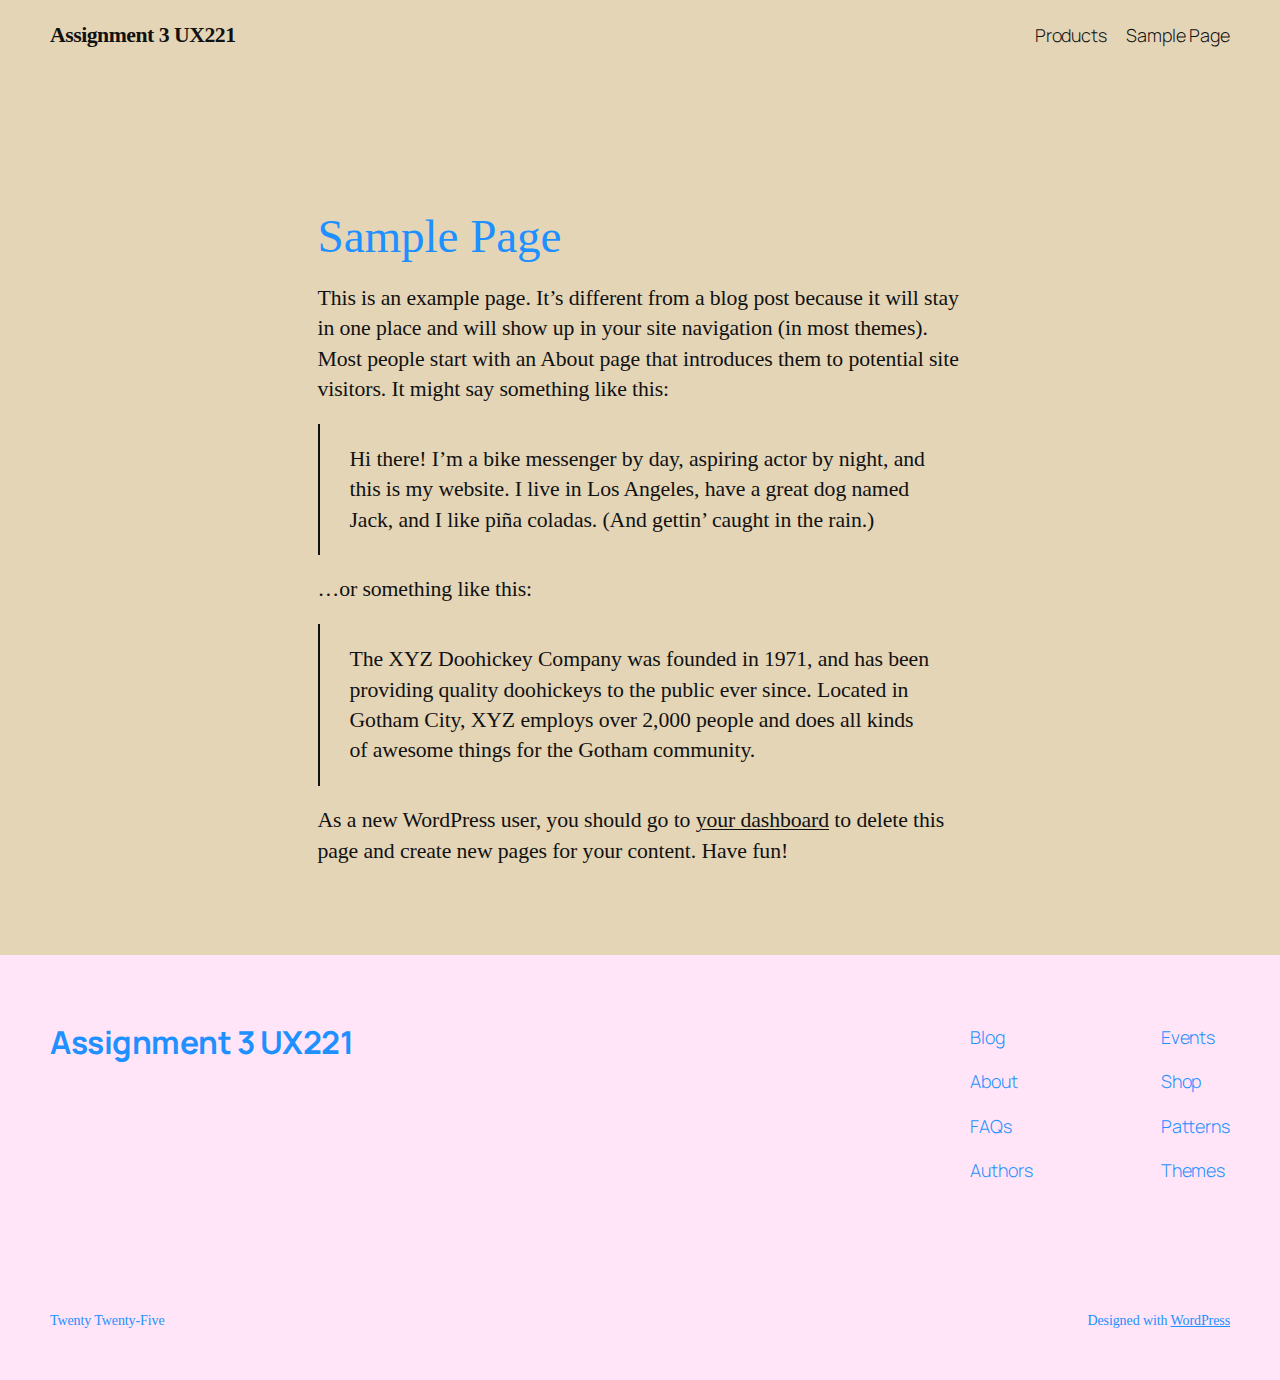
<file: sample-page/index.html>
<!DOCTYPE html>
<html lang="en-CA">
<head>
	<meta charset="UTF-8" />
	<meta name="viewport" content="width=device-width, initial-scale=1" />
<meta name='robots' content='max-image-preview:large' />
	<style>img:is([sizes="auto" i], [sizes^="auto," i]) { contain-intrinsic-size: 3000px 1500px }</style>
	<title>Sample Page &#8211; Assignment 3 UX221</title>
<link rel='dns-prefetch' href='//localhost' />
<link rel="alternate" type="application/rss+xml" title="Assignment 3 UX221 &raquo; Feed" href="/feed/" />
<link rel="alternate" type="application/rss+xml" title="Assignment 3 UX221 &raquo; Comments Feed" href="/comments/feed/" />
<link rel="alternate" type="application/rss+xml" title="Assignment 3 UX221 &raquo; Sample Page Comments Feed" href="/sample-page/feed/" />
<script>
window._wpemojiSettings = {"baseUrl":"https:\/\/s.w.org\/images\/core\/emoji\/15.0.3\/72x72\/","ext":".png","svgUrl":"https:\/\/s.w.org\/images\/core\/emoji\/15.0.3\/svg\/","svgExt":".svg","source":{"concatemoji":"/wp-includes\/js\/wp-emoji-release.min.js?ver=6.7.2"}};
/*! This file is auto-generated */
!function(i,n){var o,s,e;function c(e){try{var t={supportTests:e,timestamp:(new Date).valueOf()};sessionStorage.setItem(o,JSON.stringify(t))}catch(e){}}function p(e,t,n){e.clearRect(0,0,e.canvas.width,e.canvas.height),e.fillText(t,0,0);var t=new Uint32Array(e.getImageData(0,0,e.canvas.width,e.canvas.height).data),r=(e.clearRect(0,0,e.canvas.width,e.canvas.height),e.fillText(n,0,0),new Uint32Array(e.getImageData(0,0,e.canvas.width,e.canvas.height).data));return t.every(function(e,t){return e===r[t]})}function u(e,t,n){switch(t){case"flag":return n(e,"\ud83c\udff3\ufe0f\u200d\u26a7\ufe0f","\ud83c\udff3\ufe0f\u200b\u26a7\ufe0f")?!1:!n(e,"\ud83c\uddfa\ud83c\uddf3","\ud83c\uddfa\u200b\ud83c\uddf3")&&!n(e,"\ud83c\udff4\udb40\udc67\udb40\udc62\udb40\udc65\udb40\udc6e\udb40\udc67\udb40\udc7f","\ud83c\udff4\u200b\udb40\udc67\u200b\udb40\udc62\u200b\udb40\udc65\u200b\udb40\udc6e\u200b\udb40\udc67\u200b\udb40\udc7f");case"emoji":return!n(e,"\ud83d\udc26\u200d\u2b1b","\ud83d\udc26\u200b\u2b1b")}return!1}function f(e,t,n){var r="undefined"!=typeof WorkerGlobalScope&&self instanceof WorkerGlobalScope?new OffscreenCanvas(300,150):i.createElement("canvas"),a=r.getContext("2d",{willReadFrequently:!0}),o=(a.textBaseline="top",a.font="600 32px Arial",{});return e.forEach(function(e){o[e]=t(a,e,n)}),o}function t(e){var t=i.createElement("script");t.src=e,t.defer=!0,i.head.appendChild(t)}"undefined"!=typeof Promise&&(o="wpEmojiSettingsSupports",s=["flag","emoji"],n.supports={everything:!0,everythingExceptFlag:!0},e=new Promise(function(e){i.addEventListener("DOMContentLoaded",e,{once:!0})}),new Promise(function(t){var n=function(){try{var e=JSON.parse(sessionStorage.getItem(o));if("object"==typeof e&&"number"==typeof e.timestamp&&(new Date).valueOf()<e.timestamp+604800&&"object"==typeof e.supportTests)return e.supportTests}catch(e){}return null}();if(!n){if("undefined"!=typeof Worker&&"undefined"!=typeof OffscreenCanvas&&"undefined"!=typeof URL&&URL.createObjectURL&&"undefined"!=typeof Blob)try{var e="postMessage("+f.toString()+"("+[JSON.stringify(s),u.toString(),p.toString()].join(",")+"));",r=new Blob([e],{type:"text/javascript"}),a=new Worker(URL.createObjectURL(r),{name:"wpTestEmojiSupports"});return void(a.onmessage=function(e){c(n=e.data),a.terminate(),t(n)})}catch(e){}c(n=f(s,u,p))}t(n)}).then(function(e){for(var t in e)n.supports[t]=e[t],n.supports.everything=n.supports.everything&&n.supports[t],"flag"!==t&&(n.supports.everythingExceptFlag=n.supports.everythingExceptFlag&&n.supports[t]);n.supports.everythingExceptFlag=n.supports.everythingExceptFlag&&!n.supports.flag,n.DOMReady=!1,n.readyCallback=function(){n.DOMReady=!0}}).then(function(){return e}).then(function(){var e;n.supports.everything||(n.readyCallback(),(e=n.source||{}).concatemoji?t(e.concatemoji):e.wpemoji&&e.twemoji&&(t(e.twemoji),t(e.wpemoji)))}))}((window,document),window._wpemojiSettings);
</script>
<style id='wp-block-site-title-inline-css'>
.wp-block-site-title{box-sizing:border-box}.wp-block-site-title :where(a){color:inherit;font-family:inherit;font-size:inherit;font-style:inherit;font-weight:inherit;letter-spacing:inherit;line-height:inherit;text-decoration:inherit}
</style>
<style id='wp-block-page-list-inline-css'>
.wp-block-navigation .wp-block-page-list{align-items:var(--navigation-layout-align,initial);background-color:inherit;display:flex;flex-direction:var(--navigation-layout-direction,initial);flex-wrap:var(--navigation-layout-wrap,wrap);justify-content:var(--navigation-layout-justify,initial)}.wp-block-navigation .wp-block-navigation-item{background-color:inherit}
</style>
<link rel='stylesheet' id='wp-block-navigation-css' href='/wp-includes/blocks/navigation/style.min.css?ver=6.7.2' media='all' />
<style id='wp-block-group-inline-css'>
.wp-block-group{box-sizing:border-box}:where(.wp-block-group.wp-block-group-is-layout-constrained){position:relative}
</style>
<style id='wp-block-post-featured-image-inline-css'>
.wp-block-post-featured-image{margin-left:0;margin-right:0}.wp-block-post-featured-image a{display:block;height:100%}.wp-block-post-featured-image :where(img){box-sizing:border-box;height:auto;max-width:100%;vertical-align:bottom;width:100%}.wp-block-post-featured-image.alignfull img,.wp-block-post-featured-image.alignwide img{width:100%}.wp-block-post-featured-image .wp-block-post-featured-image__overlay.has-background-dim{background-color:#000;inset:0;position:absolute}.wp-block-post-featured-image{position:relative}.wp-block-post-featured-image .wp-block-post-featured-image__overlay.has-background-gradient{background-color:initial}.wp-block-post-featured-image .wp-block-post-featured-image__overlay.has-background-dim-0{opacity:0}.wp-block-post-featured-image .wp-block-post-featured-image__overlay.has-background-dim-10{opacity:.1}.wp-block-post-featured-image .wp-block-post-featured-image__overlay.has-background-dim-20{opacity:.2}.wp-block-post-featured-image .wp-block-post-featured-image__overlay.has-background-dim-30{opacity:.3}.wp-block-post-featured-image .wp-block-post-featured-image__overlay.has-background-dim-40{opacity:.4}.wp-block-post-featured-image .wp-block-post-featured-image__overlay.has-background-dim-50{opacity:.5}.wp-block-post-featured-image .wp-block-post-featured-image__overlay.has-background-dim-60{opacity:.6}.wp-block-post-featured-image .wp-block-post-featured-image__overlay.has-background-dim-70{opacity:.7}.wp-block-post-featured-image .wp-block-post-featured-image__overlay.has-background-dim-80{opacity:.8}.wp-block-post-featured-image .wp-block-post-featured-image__overlay.has-background-dim-90{opacity:.9}.wp-block-post-featured-image .wp-block-post-featured-image__overlay.has-background-dim-100{opacity:1}.wp-block-post-featured-image:where(.alignleft,.alignright){width:100%}
</style>
<style id='wp-block-post-title-inline-css'>
.wp-block-post-title{box-sizing:border-box;word-break:break-word}.wp-block-post-title :where(a){display:inline-block;font-family:inherit;font-size:inherit;font-style:inherit;font-weight:inherit;letter-spacing:inherit;line-height:inherit;text-decoration:inherit}
</style>
<style id='wp-block-paragraph-inline-css'>
.is-small-text{font-size:.875em}.is-regular-text{font-size:1em}.is-large-text{font-size:2.25em}.is-larger-text{font-size:3em}.has-drop-cap:not(:focus):first-letter{float:left;font-size:8.4em;font-style:normal;font-weight:100;line-height:.68;margin:.05em .1em 0 0;text-transform:uppercase}body.rtl .has-drop-cap:not(:focus):first-letter{float:none;margin-left:.1em}p.has-drop-cap.has-background{overflow:hidden}:root :where(p.has-background){padding:1.25em 2.375em}:where(p.has-text-color:not(.has-link-color)) a{color:inherit}p.has-text-align-left[style*="writing-mode:vertical-lr"],p.has-text-align-right[style*="writing-mode:vertical-rl"]{rotate:180deg}
</style>
<style id='wp-block-quote-inline-css'>
.wp-block-quote{box-sizing:border-box;overflow-wrap:break-word}.wp-block-quote.is-large:where(:not(.is-style-plain)),.wp-block-quote.is-style-large:where(:not(.is-style-plain)){margin-bottom:1em;padding:0 1em}.wp-block-quote.is-large:where(:not(.is-style-plain)) p,.wp-block-quote.is-style-large:where(:not(.is-style-plain)) p{font-size:1.5em;font-style:italic;line-height:1.6}.wp-block-quote.is-large:where(:not(.is-style-plain)) cite,.wp-block-quote.is-large:where(:not(.is-style-plain)) footer,.wp-block-quote.is-style-large:where(:not(.is-style-plain)) cite,.wp-block-quote.is-style-large:where(:not(.is-style-plain)) footer{font-size:1.125em;text-align:right}.wp-block-quote>cite{display:block}
</style>
<style id='wp-block-post-content-inline-css'>
.wp-block-post-content{display:flow-root}
</style>
<style id='wp-block-site-logo-inline-css'>
.wp-block-site-logo{box-sizing:border-box;line-height:0}.wp-block-site-logo a{display:inline-block;line-height:0}.wp-block-site-logo.is-default-size img{height:auto;width:120px}.wp-block-site-logo img{height:auto;max-width:100%}.wp-block-site-logo a,.wp-block-site-logo img{border-radius:inherit}.wp-block-site-logo.aligncenter{margin-left:auto;margin-right:auto;text-align:center}:root :where(.wp-block-site-logo.is-style-rounded){border-radius:9999px}
</style>
<style id='wp-block-site-tagline-inline-css'>
.wp-block-site-tagline{box-sizing:border-box}
</style>
<style id='wp-block-spacer-inline-css'>
.wp-block-spacer{clear:both}
</style>
<style id='wp-block-columns-inline-css'>
.wp-block-columns{align-items:normal!important;box-sizing:border-box;display:flex;flex-wrap:wrap!important}@media (min-width:782px){.wp-block-columns{flex-wrap:nowrap!important}}.wp-block-columns.are-vertically-aligned-top{align-items:flex-start}.wp-block-columns.are-vertically-aligned-center{align-items:center}.wp-block-columns.are-vertically-aligned-bottom{align-items:flex-end}@media (max-width:781px){.wp-block-columns:not(.is-not-stacked-on-mobile)>.wp-block-column{flex-basis:100%!important}}@media (min-width:782px){.wp-block-columns:not(.is-not-stacked-on-mobile)>.wp-block-column{flex-basis:0;flex-grow:1}.wp-block-columns:not(.is-not-stacked-on-mobile)>.wp-block-column[style*=flex-basis]{flex-grow:0}}.wp-block-columns.is-not-stacked-on-mobile{flex-wrap:nowrap!important}.wp-block-columns.is-not-stacked-on-mobile>.wp-block-column{flex-basis:0;flex-grow:1}.wp-block-columns.is-not-stacked-on-mobile>.wp-block-column[style*=flex-basis]{flex-grow:0}:where(.wp-block-columns){margin-bottom:1.75em}:where(.wp-block-columns.has-background){padding:1.25em 2.375em}.wp-block-column{flex-grow:1;min-width:0;overflow-wrap:break-word;word-break:break-word}.wp-block-column.is-vertically-aligned-top{align-self:flex-start}.wp-block-column.is-vertically-aligned-center{align-self:center}.wp-block-column.is-vertically-aligned-bottom{align-self:flex-end}.wp-block-column.is-vertically-aligned-stretch{align-self:stretch}.wp-block-column.is-vertically-aligned-bottom,.wp-block-column.is-vertically-aligned-center,.wp-block-column.is-vertically-aligned-top{width:100%}
</style>
<style id='wp-block-navigation-link-inline-css'>
.wp-block-navigation .wp-block-navigation-item__label{overflow-wrap:break-word}.wp-block-navigation .wp-block-navigation-item__description{display:none}.link-ui-tools{border-top:1px solid #f0f0f0;padding:8px}.link-ui-block-inserter{padding-top:8px}.link-ui-block-inserter__back{margin-left:8px;text-transform:uppercase}
</style>
<style id='wp-emoji-styles-inline-css'>

	img.wp-smiley, img.emoji {
		display: inline !important;
		border: none !important;
		box-shadow: none !important;
		height: 1em !important;
		width: 1em !important;
		margin: 0 0.07em !important;
		vertical-align: -0.1em !important;
		background: none !important;
		padding: 0 !important;
	}
</style>
<style id='wp-block-library-inline-css'>
:root{--wp-admin-theme-color:#007cba;--wp-admin-theme-color--rgb:0,124,186;--wp-admin-theme-color-darker-10:#006ba1;--wp-admin-theme-color-darker-10--rgb:0,107,161;--wp-admin-theme-color-darker-20:#005a87;--wp-admin-theme-color-darker-20--rgb:0,90,135;--wp-admin-border-width-focus:2px;--wp-block-synced-color:#7a00df;--wp-block-synced-color--rgb:122,0,223;--wp-bound-block-color:var(--wp-block-synced-color)}@media (min-resolution:192dpi){:root{--wp-admin-border-width-focus:1.5px}}.wp-element-button{cursor:pointer}:root{--wp--preset--font-size--normal:16px;--wp--preset--font-size--huge:42px}:root .has-very-light-gray-background-color{background-color:#eee}:root .has-very-dark-gray-background-color{background-color:#313131}:root .has-very-light-gray-color{color:#eee}:root .has-very-dark-gray-color{color:#313131}:root .has-vivid-green-cyan-to-vivid-cyan-blue-gradient-background{background:linear-gradient(135deg,#00d084,#0693e3)}:root .has-purple-crush-gradient-background{background:linear-gradient(135deg,#34e2e4,#4721fb 50%,#ab1dfe)}:root .has-hazy-dawn-gradient-background{background:linear-gradient(135deg,#faaca8,#dad0ec)}:root .has-subdued-olive-gradient-background{background:linear-gradient(135deg,#fafae1,#67a671)}:root .has-atomic-cream-gradient-background{background:linear-gradient(135deg,#fdd79a,#004a59)}:root .has-nightshade-gradient-background{background:linear-gradient(135deg,#330968,#31cdcf)}:root .has-midnight-gradient-background{background:linear-gradient(135deg,#020381,#2874fc)}.has-regular-font-size{font-size:1em}.has-larger-font-size{font-size:2.625em}.has-normal-font-size{font-size:var(--wp--preset--font-size--normal)}.has-huge-font-size{font-size:var(--wp--preset--font-size--huge)}.has-text-align-center{text-align:center}.has-text-align-left{text-align:left}.has-text-align-right{text-align:right}#end-resizable-editor-section{display:none}.aligncenter{clear:both}.items-justified-left{justify-content:flex-start}.items-justified-center{justify-content:center}.items-justified-right{justify-content:flex-end}.items-justified-space-between{justify-content:space-between}.screen-reader-text{border:0;clip:rect(1px,1px,1px,1px);clip-path:inset(50%);height:1px;margin:-1px;overflow:hidden;padding:0;position:absolute;width:1px;word-wrap:normal!important}.screen-reader-text:focus{background-color:#ddd;clip:auto!important;clip-path:none;color:#444;display:block;font-size:1em;height:auto;left:5px;line-height:normal;padding:15px 23px 14px;text-decoration:none;top:5px;width:auto;z-index:100000}html :where(.has-border-color){border-style:solid}html :where([style*=border-top-color]){border-top-style:solid}html :where([style*=border-right-color]){border-right-style:solid}html :where([style*=border-bottom-color]){border-bottom-style:solid}html :where([style*=border-left-color]){border-left-style:solid}html :where([style*=border-width]){border-style:solid}html :where([style*=border-top-width]){border-top-style:solid}html :where([style*=border-right-width]){border-right-style:solid}html :where([style*=border-bottom-width]){border-bottom-style:solid}html :where([style*=border-left-width]){border-left-style:solid}html :where(img[class*=wp-image-]){height:auto;max-width:100%}:where(figure){margin:0 0 1em}html :where(.is-position-sticky){--wp-admin--admin-bar--position-offset:var(--wp-admin--admin-bar--height,0px)}@media screen and (max-width:600px){html :where(.is-position-sticky){--wp-admin--admin-bar--position-offset:0px}}
</style>
<link rel='stylesheet' id='dashicons-css' href='/wp-includes/css/dashicons.min.css?ver=6.7.2' media='all' />
<link rel='stylesheet' id='al_product_styles-css' href='/wp-content/plugins/ecommerce-product-catalog/css/al_product.min.css?timestamp=1742008217&#038;ver=6.7.2' media='all' />
<link rel='stylesheet' id='ic_blocks-css' href='/wp-content/plugins/ecommerce-product-catalog/includes/blocks/ic-blocks.min.css?timestamp=1742008217&#038;ver=6.7.2' media='all' />
<style id='global-styles-inline-css'>
:root{--wp--preset--aspect-ratio--square: 1;--wp--preset--aspect-ratio--4-3: 4/3;--wp--preset--aspect-ratio--3-4: 3/4;--wp--preset--aspect-ratio--3-2: 3/2;--wp--preset--aspect-ratio--2-3: 2/3;--wp--preset--aspect-ratio--16-9: 16/9;--wp--preset--aspect-ratio--9-16: 9/16;--wp--preset--color--black: #000000;--wp--preset--color--cyan-bluish-gray: #abb8c3;--wp--preset--color--white: #ffffff;--wp--preset--color--pale-pink: #f78da7;--wp--preset--color--vivid-red: #cf2e2e;--wp--preset--color--luminous-vivid-orange: #ff6900;--wp--preset--color--luminous-vivid-amber: #fcb900;--wp--preset--color--light-green-cyan: #7bdcb5;--wp--preset--color--vivid-green-cyan: #00d084;--wp--preset--color--pale-cyan-blue: #8ed1fc;--wp--preset--color--vivid-cyan-blue: #0693e3;--wp--preset--color--vivid-purple: #9b51e0;--wp--preset--color--base: #FFFFFF;--wp--preset--color--contrast: #111111;--wp--preset--color--accent-1: #FFEE58;--wp--preset--color--accent-2: #F6CFF4;--wp--preset--color--accent-3: #503AA8;--wp--preset--color--accent-4: #686868;--wp--preset--color--accent-5: #FBFAF3;--wp--preset--color--accent-6: color-mix(in srgb, currentColor 20%, transparent);--wp--preset--gradient--vivid-cyan-blue-to-vivid-purple: linear-gradient(135deg,rgba(6,147,227,1) 0%,rgb(155,81,224) 100%);--wp--preset--gradient--light-green-cyan-to-vivid-green-cyan: linear-gradient(135deg,rgb(122,220,180) 0%,rgb(0,208,130) 100%);--wp--preset--gradient--luminous-vivid-amber-to-luminous-vivid-orange: linear-gradient(135deg,rgba(252,185,0,1) 0%,rgba(255,105,0,1) 100%);--wp--preset--gradient--luminous-vivid-orange-to-vivid-red: linear-gradient(135deg,rgba(255,105,0,1) 0%,rgb(207,46,46) 100%);--wp--preset--gradient--very-light-gray-to-cyan-bluish-gray: linear-gradient(135deg,rgb(238,238,238) 0%,rgb(169,184,195) 100%);--wp--preset--gradient--cool-to-warm-spectrum: linear-gradient(135deg,rgb(74,234,220) 0%,rgb(151,120,209) 20%,rgb(207,42,186) 40%,rgb(238,44,130) 60%,rgb(251,105,98) 80%,rgb(254,248,76) 100%);--wp--preset--gradient--blush-light-purple: linear-gradient(135deg,rgb(255,206,236) 0%,rgb(152,150,240) 100%);--wp--preset--gradient--blush-bordeaux: linear-gradient(135deg,rgb(254,205,165) 0%,rgb(254,45,45) 50%,rgb(107,0,62) 100%);--wp--preset--gradient--luminous-dusk: linear-gradient(135deg,rgb(255,203,112) 0%,rgb(199,81,192) 50%,rgb(65,88,208) 100%);--wp--preset--gradient--pale-ocean: linear-gradient(135deg,rgb(255,245,203) 0%,rgb(182,227,212) 50%,rgb(51,167,181) 100%);--wp--preset--gradient--electric-grass: linear-gradient(135deg,rgb(202,248,128) 0%,rgb(113,206,126) 100%);--wp--preset--gradient--midnight: linear-gradient(135deg,rgb(2,3,129) 0%,rgb(40,116,252) 100%);--wp--preset--font-size--small: 0.875rem;--wp--preset--font-size--medium: clamp(1rem, 1rem + ((1vw - 0.2rem) * 0.196), 1.125rem);--wp--preset--font-size--large: clamp(1.125rem, 1.125rem + ((1vw - 0.2rem) * 0.392), 1.375rem);--wp--preset--font-size--x-large: clamp(1.75rem, 1.75rem + ((1vw - 0.2rem) * 0.392), 2rem);--wp--preset--font-size--xx-large: clamp(2.15rem, 2.15rem + ((1vw - 0.2rem) * 1.333), 3rem);--wp--preset--font-family--manrope: Manrope, sans-serif;--wp--preset--font-family--fira-code: "Fira Code", monospace;--wp--preset--spacing--20: 10px;--wp--preset--spacing--30: 20px;--wp--preset--spacing--40: 30px;--wp--preset--spacing--50: clamp(30px, 5vw, 50px);--wp--preset--spacing--60: clamp(30px, 7vw, 70px);--wp--preset--spacing--70: clamp(50px, 7vw, 90px);--wp--preset--spacing--80: clamp(70px, 10vw, 140px);--wp--preset--shadow--natural: 6px 6px 9px rgba(0, 0, 0, 0.2);--wp--preset--shadow--deep: 12px 12px 50px rgba(0, 0, 0, 0.4);--wp--preset--shadow--sharp: 6px 6px 0px rgba(0, 0, 0, 0.2);--wp--preset--shadow--outlined: 6px 6px 0px -3px rgba(255, 255, 255, 1), 6px 6px rgba(0, 0, 0, 1);--wp--preset--shadow--crisp: 6px 6px 0px rgba(0, 0, 0, 1);}:root { --wp--style--global--content-size: 645px;--wp--style--global--wide-size: 1340px; }:where(body) { margin: 0; }.wp-site-blocks { padding-top: var(--wp--style--root--padding-top); padding-bottom: var(--wp--style--root--padding-bottom); }.has-global-padding { padding-right: var(--wp--style--root--padding-right); padding-left: var(--wp--style--root--padding-left); }.has-global-padding > .alignfull { margin-right: calc(var(--wp--style--root--padding-right) * -1); margin-left: calc(var(--wp--style--root--padding-left) * -1); }.has-global-padding :where(:not(.alignfull.is-layout-flow) > .has-global-padding:not(.wp-block-block, .alignfull)) { padding-right: 0; padding-left: 0; }.has-global-padding :where(:not(.alignfull.is-layout-flow) > .has-global-padding:not(.wp-block-block, .alignfull)) > .alignfull { margin-left: 0; margin-right: 0; }.wp-site-blocks > .alignleft { float: left; margin-right: 2em; }.wp-site-blocks > .alignright { float: right; margin-left: 2em; }.wp-site-blocks > .aligncenter { justify-content: center; margin-left: auto; margin-right: auto; }:where(.wp-site-blocks) > * { margin-block-start: 1.2rem; margin-block-end: 0; }:where(.wp-site-blocks) > :first-child { margin-block-start: 0; }:where(.wp-site-blocks) > :last-child { margin-block-end: 0; }:root { --wp--style--block-gap: 1.2rem; }:root :where(.is-layout-flow) > :first-child{margin-block-start: 0;}:root :where(.is-layout-flow) > :last-child{margin-block-end: 0;}:root :where(.is-layout-flow) > *{margin-block-start: 1.2rem;margin-block-end: 0;}:root :where(.is-layout-constrained) > :first-child{margin-block-start: 0;}:root :where(.is-layout-constrained) > :last-child{margin-block-end: 0;}:root :where(.is-layout-constrained) > *{margin-block-start: 1.2rem;margin-block-end: 0;}:root :where(.is-layout-flex){gap: 1.2rem;}:root :where(.is-layout-grid){gap: 1.2rem;}.is-layout-flow > .alignleft{float: left;margin-inline-start: 0;margin-inline-end: 2em;}.is-layout-flow > .alignright{float: right;margin-inline-start: 2em;margin-inline-end: 0;}.is-layout-flow > .aligncenter{margin-left: auto !important;margin-right: auto !important;}.is-layout-constrained > .alignleft{float: left;margin-inline-start: 0;margin-inline-end: 2em;}.is-layout-constrained > .alignright{float: right;margin-inline-start: 2em;margin-inline-end: 0;}.is-layout-constrained > .aligncenter{margin-left: auto !important;margin-right: auto !important;}.is-layout-constrained > :where(:not(.alignleft):not(.alignright):not(.alignfull)){max-width: var(--wp--style--global--content-size);margin-left: auto !important;margin-right: auto !important;}.is-layout-constrained > .alignwide{max-width: var(--wp--style--global--wide-size);}body .is-layout-flex{display: flex;}.is-layout-flex{flex-wrap: wrap;align-items: center;}.is-layout-flex > :is(*, div){margin: 0;}body .is-layout-grid{display: grid;}.is-layout-grid > :is(*, div){margin: 0;}body{background-color: var(--wp--preset--color--base);color: var(--wp--preset--color--contrast);font-family: var(--wp--preset--font-family--manrope);font-size: var(--wp--preset--font-size--large);font-weight: 300;letter-spacing: -0.1px;line-height: 1.4;--wp--style--root--padding-top: 0px;--wp--style--root--padding-right: var(--wp--preset--spacing--50);--wp--style--root--padding-bottom: 0px;--wp--style--root--padding-left: var(--wp--preset--spacing--50);}a:where(:not(.wp-element-button)){color: currentColor;text-decoration: underline;}:root :where(a:where(:not(.wp-element-button)):hover){text-decoration: none;}h1, h2, h3, h4, h5, h6{font-weight: 400;letter-spacing: -0.1px;line-height: 1.125;}h1{font-size: var(--wp--preset--font-size--xx-large);}h2{font-size: var(--wp--preset--font-size--x-large);}h3{font-size: var(--wp--preset--font-size--large);}h4{font-size: var(--wp--preset--font-size--medium);}h5{font-size: var(--wp--preset--font-size--small);letter-spacing: 0.5px;}h6{font-size: var(--wp--preset--font-size--small);font-weight: 700;letter-spacing: 1.4px;text-transform: uppercase;}:root :where(.wp-element-button, .wp-block-button__link){background-color: var(--wp--preset--color--contrast);border-width: 0;color: var(--wp--preset--color--base);font-family: inherit;font-size: var(--wp--preset--font-size--medium);line-height: inherit;padding-top: 1rem;padding-right: 2.25rem;padding-bottom: 1rem;padding-left: 2.25rem;text-decoration: none;}:root :where(.wp-element-button:hover, .wp-block-button__link:hover){background-color: color-mix(in srgb, var(--wp--preset--color--contrast) 85%, transparent);border-color: transparent;color: var(--wp--preset--color--base);}:root :where(.wp-element-button:focus, .wp-block-button__link:focus){outline-color: var(--wp--preset--color--accent-4);outline-offset: 2px;}:root :where(.wp-element-caption, .wp-block-audio figcaption, .wp-block-embed figcaption, .wp-block-gallery figcaption, .wp-block-image figcaption, .wp-block-table figcaption, .wp-block-video figcaption){font-size: var(--wp--preset--font-size--small);line-height: 1.4;}.has-black-color{color: var(--wp--preset--color--black) !important;}.has-cyan-bluish-gray-color{color: var(--wp--preset--color--cyan-bluish-gray) !important;}.has-white-color{color: var(--wp--preset--color--white) !important;}.has-pale-pink-color{color: var(--wp--preset--color--pale-pink) !important;}.has-vivid-red-color{color: var(--wp--preset--color--vivid-red) !important;}.has-luminous-vivid-orange-color{color: var(--wp--preset--color--luminous-vivid-orange) !important;}.has-luminous-vivid-amber-color{color: var(--wp--preset--color--luminous-vivid-amber) !important;}.has-light-green-cyan-color{color: var(--wp--preset--color--light-green-cyan) !important;}.has-vivid-green-cyan-color{color: var(--wp--preset--color--vivid-green-cyan) !important;}.has-pale-cyan-blue-color{color: var(--wp--preset--color--pale-cyan-blue) !important;}.has-vivid-cyan-blue-color{color: var(--wp--preset--color--vivid-cyan-blue) !important;}.has-vivid-purple-color{color: var(--wp--preset--color--vivid-purple) !important;}.has-base-color{color: var(--wp--preset--color--base) !important;}.has-contrast-color{color: var(--wp--preset--color--contrast) !important;}.has-accent-1-color{color: var(--wp--preset--color--accent-1) !important;}.has-accent-2-color{color: var(--wp--preset--color--accent-2) !important;}.has-accent-3-color{color: var(--wp--preset--color--accent-3) !important;}.has-accent-4-color{color: var(--wp--preset--color--accent-4) !important;}.has-accent-5-color{color: var(--wp--preset--color--accent-5) !important;}.has-accent-6-color{color: var(--wp--preset--color--accent-6) !important;}.has-black-background-color{background-color: var(--wp--preset--color--black) !important;}.has-cyan-bluish-gray-background-color{background-color: var(--wp--preset--color--cyan-bluish-gray) !important;}.has-white-background-color{background-color: var(--wp--preset--color--white) !important;}.has-pale-pink-background-color{background-color: var(--wp--preset--color--pale-pink) !important;}.has-vivid-red-background-color{background-color: var(--wp--preset--color--vivid-red) !important;}.has-luminous-vivid-orange-background-color{background-color: var(--wp--preset--color--luminous-vivid-orange) !important;}.has-luminous-vivid-amber-background-color{background-color: var(--wp--preset--color--luminous-vivid-amber) !important;}.has-light-green-cyan-background-color{background-color: var(--wp--preset--color--light-green-cyan) !important;}.has-vivid-green-cyan-background-color{background-color: var(--wp--preset--color--vivid-green-cyan) !important;}.has-pale-cyan-blue-background-color{background-color: var(--wp--preset--color--pale-cyan-blue) !important;}.has-vivid-cyan-blue-background-color{background-color: var(--wp--preset--color--vivid-cyan-blue) !important;}.has-vivid-purple-background-color{background-color: var(--wp--preset--color--vivid-purple) !important;}.has-base-background-color{background-color: var(--wp--preset--color--base) !important;}.has-contrast-background-color{background-color: var(--wp--preset--color--contrast) !important;}.has-accent-1-background-color{background-color: var(--wp--preset--color--accent-1) !important;}.has-accent-2-background-color{background-color: var(--wp--preset--color--accent-2) !important;}.has-accent-3-background-color{background-color: var(--wp--preset--color--accent-3) !important;}.has-accent-4-background-color{background-color: var(--wp--preset--color--accent-4) !important;}.has-accent-5-background-color{background-color: var(--wp--preset--color--accent-5) !important;}.has-accent-6-background-color{background-color: var(--wp--preset--color--accent-6) !important;}.has-black-border-color{border-color: var(--wp--preset--color--black) !important;}.has-cyan-bluish-gray-border-color{border-color: var(--wp--preset--color--cyan-bluish-gray) !important;}.has-white-border-color{border-color: var(--wp--preset--color--white) !important;}.has-pale-pink-border-color{border-color: var(--wp--preset--color--pale-pink) !important;}.has-vivid-red-border-color{border-color: var(--wp--preset--color--vivid-red) !important;}.has-luminous-vivid-orange-border-color{border-color: var(--wp--preset--color--luminous-vivid-orange) !important;}.has-luminous-vivid-amber-border-color{border-color: var(--wp--preset--color--luminous-vivid-amber) !important;}.has-light-green-cyan-border-color{border-color: var(--wp--preset--color--light-green-cyan) !important;}.has-vivid-green-cyan-border-color{border-color: var(--wp--preset--color--vivid-green-cyan) !important;}.has-pale-cyan-blue-border-color{border-color: var(--wp--preset--color--pale-cyan-blue) !important;}.has-vivid-cyan-blue-border-color{border-color: var(--wp--preset--color--vivid-cyan-blue) !important;}.has-vivid-purple-border-color{border-color: var(--wp--preset--color--vivid-purple) !important;}.has-base-border-color{border-color: var(--wp--preset--color--base) !important;}.has-contrast-border-color{border-color: var(--wp--preset--color--contrast) !important;}.has-accent-1-border-color{border-color: var(--wp--preset--color--accent-1) !important;}.has-accent-2-border-color{border-color: var(--wp--preset--color--accent-2) !important;}.has-accent-3-border-color{border-color: var(--wp--preset--color--accent-3) !important;}.has-accent-4-border-color{border-color: var(--wp--preset--color--accent-4) !important;}.has-accent-5-border-color{border-color: var(--wp--preset--color--accent-5) !important;}.has-accent-6-border-color{border-color: var(--wp--preset--color--accent-6) !important;}.has-vivid-cyan-blue-to-vivid-purple-gradient-background{background: var(--wp--preset--gradient--vivid-cyan-blue-to-vivid-purple) !important;}.has-light-green-cyan-to-vivid-green-cyan-gradient-background{background: var(--wp--preset--gradient--light-green-cyan-to-vivid-green-cyan) !important;}.has-luminous-vivid-amber-to-luminous-vivid-orange-gradient-background{background: var(--wp--preset--gradient--luminous-vivid-amber-to-luminous-vivid-orange) !important;}.has-luminous-vivid-orange-to-vivid-red-gradient-background{background: var(--wp--preset--gradient--luminous-vivid-orange-to-vivid-red) !important;}.has-very-light-gray-to-cyan-bluish-gray-gradient-background{background: var(--wp--preset--gradient--very-light-gray-to-cyan-bluish-gray) !important;}.has-cool-to-warm-spectrum-gradient-background{background: var(--wp--preset--gradient--cool-to-warm-spectrum) !important;}.has-blush-light-purple-gradient-background{background: var(--wp--preset--gradient--blush-light-purple) !important;}.has-blush-bordeaux-gradient-background{background: var(--wp--preset--gradient--blush-bordeaux) !important;}.has-luminous-dusk-gradient-background{background: var(--wp--preset--gradient--luminous-dusk) !important;}.has-pale-ocean-gradient-background{background: var(--wp--preset--gradient--pale-ocean) !important;}.has-electric-grass-gradient-background{background: var(--wp--preset--gradient--electric-grass) !important;}.has-midnight-gradient-background{background: var(--wp--preset--gradient--midnight) !important;}.has-small-font-size{font-size: var(--wp--preset--font-size--small) !important;}.has-medium-font-size{font-size: var(--wp--preset--font-size--medium) !important;}.has-large-font-size{font-size: var(--wp--preset--font-size--large) !important;}.has-x-large-font-size{font-size: var(--wp--preset--font-size--x-large) !important;}.has-xx-large-font-size{font-size: var(--wp--preset--font-size--xx-large) !important;}.has-manrope-font-family{font-family: var(--wp--preset--font-family--manrope) !important;}.has-fira-code-font-family{font-family: var(--wp--preset--font-family--fira-code) !important;}
:root :where(.wp-block-columns-is-layout-flow) > :first-child{margin-block-start: 0;}:root :where(.wp-block-columns-is-layout-flow) > :last-child{margin-block-end: 0;}:root :where(.wp-block-columns-is-layout-flow) > *{margin-block-start: var(--wp--preset--spacing--50);margin-block-end: 0;}:root :where(.wp-block-columns-is-layout-constrained) > :first-child{margin-block-start: 0;}:root :where(.wp-block-columns-is-layout-constrained) > :last-child{margin-block-end: 0;}:root :where(.wp-block-columns-is-layout-constrained) > *{margin-block-start: var(--wp--preset--spacing--50);margin-block-end: 0;}:root :where(.wp-block-columns-is-layout-flex){gap: var(--wp--preset--spacing--50);}:root :where(.wp-block-columns-is-layout-grid){gap: var(--wp--preset--spacing--50);}
:root :where(.wp-block-post-title a:where(:not(.wp-element-button))){text-decoration: none;}
:root :where(.wp-block-post-title a:where(:not(.wp-element-button)):hover){text-decoration: underline;}
:root :where(.wp-block-quote){border-color: currentColor;border-width: 0 0 0 2px;border-style: solid;font-size: var(--wp--preset--font-size--large);font-weight: 300;margin-right: 0;margin-left: 0;padding-top: var(--wp--preset--spacing--30);padding-right: var(--wp--preset--spacing--40);padding-bottom: var(--wp--preset--spacing--30);padding-left: var(--wp--preset--spacing--40);}:root :where(.wp-block-quote-is-layout-flow) > :first-child{margin-block-start: 0;}:root :where(.wp-block-quote-is-layout-flow) > :last-child{margin-block-end: 0;}:root :where(.wp-block-quote-is-layout-flow) > *{margin-block-start: var(--wp--preset--spacing--30);margin-block-end: 0;}:root :where(.wp-block-quote-is-layout-constrained) > :first-child{margin-block-start: 0;}:root :where(.wp-block-quote-is-layout-constrained) > :last-child{margin-block-end: 0;}:root :where(.wp-block-quote-is-layout-constrained) > *{margin-block-start: var(--wp--preset--spacing--30);margin-block-end: 0;}:root :where(.wp-block-quote-is-layout-flex){gap: var(--wp--preset--spacing--30);}:root :where(.wp-block-quote-is-layout-grid){gap: var(--wp--preset--spacing--30);}:root :where(.wp-block-quote.has-text-align-right ){border-width: 0 2px 0 0;}:root :where(.wp-block-quote.has-text-align-center ){border-width: 0;border-inline: 0; padding-inline: 0;}
:root :where(.wp-block-quote cite){font-size: var(--wp--preset--font-size--small);font-style: normal;font-weight: 300;}:root :where(.wp-block-quote cite sub){font-size: 0.65em}
:root :where(.wp-block-site-tagline){font-size: var(--wp--preset--font-size--medium);}
:root :where(.wp-block-site-title){font-weight: 700;letter-spacing: -.5px;}
:root :where(.wp-block-site-title a:where(:not(.wp-element-button))){text-decoration: none;}
:root :where(.wp-block-site-title a:where(:not(.wp-element-button)):hover){text-decoration: underline;}
:root :where(.wp-block-navigation){font-size: var(--wp--preset--font-size--medium);}
:root :where(.wp-block-navigation a:where(:not(.wp-element-button))){text-decoration: none;}
:root :where(.wp-block-navigation a:where(:not(.wp-element-button)):hover){text-decoration: underline;}
</style>
<style id='core-block-supports-inline-css'>
.wp-container-core-navigation-is-layout-1{justify-content:flex-end;}.wp-container-core-group-is-layout-1{flex-wrap:nowrap;gap:var(--wp--preset--spacing--10);justify-content:flex-end;}.wp-container-core-group-is-layout-2{flex-wrap:nowrap;justify-content:space-between;}.wp-container-core-columns-is-layout-1{flex-wrap:nowrap;}.wp-container-core-navigation-is-layout-2{flex-direction:column;align-items:flex-start;}.wp-container-core-navigation-is-layout-3{flex-direction:column;align-items:flex-start;}.wp-container-core-group-is-layout-7{gap:var(--wp--preset--spacing--80);justify-content:space-between;align-items:flex-start;}.wp-container-core-group-is-layout-8{justify-content:space-between;align-items:flex-start;}.wp-container-core-group-is-layout-9{gap:var(--wp--preset--spacing--20);justify-content:space-between;}
</style>
<style id='wp-block-template-skip-link-inline-css'>

		.skip-link.screen-reader-text {
			border: 0;
			clip: rect(1px,1px,1px,1px);
			clip-path: inset(50%);
			height: 1px;
			margin: -1px;
			overflow: hidden;
			padding: 0;
			position: absolute !important;
			width: 1px;
			word-wrap: normal !important;
		}

		.skip-link.screen-reader-text:focus {
			background-color: #eee;
			clip: auto !important;
			clip-path: none;
			color: #444;
			display: block;
			font-size: 1em;
			height: auto;
			left: 5px;
			line-height: normal;
			padding: 15px 23px 14px;
			text-decoration: none;
			top: 5px;
			width: auto;
			z-index: 100000;
		}
</style>
<link rel='stylesheet' id='parent-style-css' href='/wp-content/themes/twentytwentyfive/style.css?ver=6.7.2' media='all' />
<link rel='stylesheet' id='child-style-css' href='/wp-content/themes/e-commerce/style.css?ver=6.7.2' media='all' />
<link rel='stylesheet' id='twentytwentyfive-style-css' href='/wp-content/themes/twentytwentyfive/style.css?ver=6.7.2' media='all' />
<script src="/wp-content/themes/e-commerce/customElements.js?ver=6.7.2" id="custom_javascript-js"></script>
<link rel="https://api.w.org/" href="/wp-json/" /><link rel="alternate" title="JSON" type="application/json" href="/wp-json/wp/v2/pages/2" /><link rel="EditURI" type="application/rsd+xml" title="RSD" href="/xmlrpc.php?rsd" />
<meta name="generator" content="WordPress 6.7.2" />
<link rel="canonical" href="/sample-page/" />
<link rel='shortlink' href='/?p=2' />
<link rel="alternate" title="oEmbed (JSON)" type="application/json+oembed" href="/wp-json/oembed/1.0/embed?url=http%3A%2F%2Flocalhost%3A8000%2Fsample-page%2F" />
<link rel="alternate" title="oEmbed (XML)" type="text/xml+oembed" href="/wp-json/oembed/1.0/embed?url=http%3A%2F%2Flocalhost%3A8000%2Fsample-page%2F&#038;format=xml" />
<script type="importmap" id="wp-importmap">
{"imports":{"@wordpress\/interactivity":"/wp-includes\/js\/dist\/script-modules\/interactivity\/index.min.js?ver=907ea3b2f317a78b7b9b"}}
</script>
<script type="module" src="/wp-includes/js/dist/script-modules/block-library/navigation/view.min.js?ver=8ff192874fc8910a284c" id="@wordpress/block-library/navigation/view-js-module"></script>
<link rel="modulepreload" href="/wp-includes/js/dist/script-modules/interactivity/index.min.js?ver=907ea3b2f317a78b7b9b" id="@wordpress/interactivity-js-modulepreload"><style class='wp-fonts-local'>
@font-face{font-family:Manrope;font-style:normal;font-weight:200 800;font-display:fallback;src:url('/wp-content/themes/twentytwentyfive/assets/fonts/manrope/Manrope-VariableFont_wght.woff2') format('woff2');}
@font-face{font-family:"Fira Code";font-style:normal;font-weight:300 700;font-display:fallback;src:url('/wp-content/themes/twentytwentyfive/assets/fonts/fira-code/FiraCode-VariableFont_wght.woff2') format('woff2');}
</style>
</head>

<body class="page-template-default page page-id-2 wp-embed-responsive">

<div class="wp-site-blocks"><header class="wp-block-template-part">
<div class="wp-block-group alignfull is-layout-flow wp-block-group-is-layout-flow">
	
	<div class="wp-block-group has-global-padding is-layout-constrained wp-block-group-is-layout-constrained">
		
		<div class="wp-block-group alignwide is-content-justification-space-between is-nowrap is-layout-flex wp-container-core-group-is-layout-2 wp-block-group-is-layout-flex" style="padding-top:var(--wp--preset--spacing--30);padding-bottom:var(--wp--preset--spacing--30)">
			<p class="wp-block-site-title"><a href="/" target="_self" rel="home">Assignment 3 UX221</a></p>
			
			<div class="wp-block-group is-content-justification-right is-nowrap is-layout-flex wp-container-core-group-is-layout-1 wp-block-group-is-layout-flex">
				<nav class="is-responsive items-justified-right wp-block-navigation is-content-justification-right is-layout-flex wp-container-core-navigation-is-layout-1 wp-block-navigation-is-layout-flex" aria-label="" 
		 data-wp-interactive="core/navigation" data-wp-context='{"overlayOpenedBy":{"click":false,"hover":false,"focus":false},"type":"overlay","roleAttribute":"","ariaLabel":"Menu"}'><button aria-haspopup="dialog" aria-label="Open menu" class="wp-block-navigation__responsive-container-open " 
				data-wp-on-async--click="actions.openMenuOnClick"
				data-wp-on--keydown="actions.handleMenuKeydown"
			><svg width="24" height="24" xmlns="https://www.w3.org/2000/svg" viewBox="0 0 24 24" aria-hidden="true" focusable="false"><rect x="4" y="7.5" width="16" height="1.5" /><rect x="4" y="15" width="16" height="1.5" /></svg></button>
				<div class="wp-block-navigation__responsive-container  has-text-color has-contrast-color has-background has-base-background-color"  id="modal-1" 
				data-wp-class--has-modal-open="state.isMenuOpen"
				data-wp-class--is-menu-open="state.isMenuOpen"
				data-wp-watch="callbacks.initMenu"
				data-wp-on--keydown="actions.handleMenuKeydown"
				data-wp-on-async--focusout="actions.handleMenuFocusout"
				tabindex="-1"
			>
					<div class="wp-block-navigation__responsive-close" tabindex="-1">
						<div class="wp-block-navigation__responsive-dialog" 
				data-wp-bind--aria-modal="state.ariaModal"
				data-wp-bind--aria-label="state.ariaLabel"
				data-wp-bind--role="state.roleAttribute"
			>
							<button aria-label="Close menu" class="wp-block-navigation__responsive-container-close" 
				data-wp-on-async--click="actions.closeMenuOnClick"
			><svg xmlns="https://www.w3.org/2000/svg" viewBox="0 0 24 24" width="24" height="24" aria-hidden="true" focusable="false"><path d="m13.06 12 6.47-6.47-1.06-1.06L12 10.94 5.53 4.47 4.47 5.53 10.94 12l-6.47 6.47 1.06 1.06L12 13.06l6.47 6.47 1.06-1.06L13.06 12Z"></path></svg></button>
							<div class="wp-block-navigation__responsive-container-content" 
				data-wp-watch="callbacks.focusFirstElement"
			 id="modal-1-content">
								<ul class="wp-block-navigation__container is-responsive items-justified-right wp-block-navigation"><ul class="wp-block-page-list"><li class="wp-block-pages-list__item wp-block-navigation-item open-on-hover-click"><a class="wp-block-pages-list__item__link wp-block-navigation-item__content" href="/products/">Products</a></li><li class="wp-block-pages-list__item current-menu-item wp-block-navigation-item open-on-hover-click"><a class="wp-block-pages-list__item__link wp-block-navigation-item__content" href="/sample-page/" aria-current="page">Sample Page</a></li></ul></ul>
							</div>
						</div>
					</div>
				</div></nav>
			</div>
			
		</div>
		
	</div>
	
</div>


</header>


<main class="wp-block-group has-global-padding is-layout-constrained wp-block-group-is-layout-constrained" style="margin-top:var(--wp--preset--spacing--60)">
	
	<div class="wp-block-group alignfull has-global-padding is-layout-constrained wp-block-group-is-layout-constrained" style="padding-top:var(--wp--preset--spacing--60);padding-bottom:var(--wp--preset--spacing--60)">
		
		<h1 class="wp-block-post-title">Sample Page</h1>
		<div class="entry-content alignfull wp-block-post-content has-global-padding is-layout-constrained wp-block-post-content-is-layout-constrained">
<p>This is an example page. It&#8217;s different from a blog post because it will stay in one place and will show up in your site navigation (in most themes). Most people start with an About page that introduces them to potential site visitors. It might say something like this:</p>



<blockquote class="wp-block-quote is-layout-flow wp-block-quote-is-layout-flow"><p>Hi there! I&#8217;m a bike messenger by day, aspiring actor by night, and this is my website. I live in Los Angeles, have a great dog named Jack, and I like pi&#241;a coladas. (And gettin&#8217; caught in the rain.)</p></blockquote>



<p>&#8230;or something like this:</p>



<blockquote class="wp-block-quote is-layout-flow wp-block-quote-is-layout-flow"><p>The XYZ Doohickey Company was founded in 1971, and has been providing quality doohickeys to the public ever since. Located in Gotham City, XYZ employs over 2,000 people and does all kinds of awesome things for the Gotham community.</p></blockquote>



<p>As a new WordPress user, you should go to <a href="/wp-admin/">your dashboard</a> to delete this page and create new pages for your content. Have fun!</p>
</div>
	</div>
	
</main>


<footer class="wp-block-template-part">
<div class="wp-block-group has-global-padding is-layout-constrained wp-block-group-is-layout-constrained" style="padding-top:var(--wp--preset--spacing--60);padding-bottom:var(--wp--preset--spacing--50)">
	
	<div class="wp-block-group alignwide is-layout-flow wp-block-group-is-layout-flow">
		

		
		<div class="wp-block-group alignfull is-content-justification-space-between is-layout-flex wp-container-core-group-is-layout-8 wp-block-group-is-layout-flex">
			
			<div class="wp-block-columns is-layout-flex wp-container-core-columns-is-layout-1 wp-block-columns-is-layout-flex">
				
				<div class="wp-block-column is-layout-flow wp-block-column-is-layout-flow" style="flex-basis:100%"><h2 class="wp-block-site-title"><a href="/" target="_self" rel="home">Assignment 3 UX221</a></h2>

				
				</div>
				

				
				<div class="wp-block-column is-layout-flow wp-block-column-is-layout-flow">
					
					<div style="height:var(--wp--preset--spacing--40);width:0px" aria-hidden="true" class="wp-block-spacer"></div>
					
				</div>
				
			</div>
			

			
			<div class="wp-block-group is-content-justification-space-between is-layout-flex wp-container-core-group-is-layout-7 wp-block-group-is-layout-flex">
				<nav class="is-vertical wp-block-navigation is-layout-flex wp-container-core-navigation-is-layout-2 wp-block-navigation-is-layout-flex" aria-label=""><ul class="wp-block-navigation__container  is-vertical wp-block-navigation"><li class=" wp-block-navigation-item wp-block-navigation-link"><a class="wp-block-navigation-item__content"  href="#"><span class="wp-block-navigation-item__label">Blog</span></a></li><li class=" wp-block-navigation-item wp-block-navigation-link"><a class="wp-block-navigation-item__content"  href="#"><span class="wp-block-navigation-item__label">About</span></a></li><li class=" wp-block-navigation-item wp-block-navigation-link"><a class="wp-block-navigation-item__content"  href="#"><span class="wp-block-navigation-item__label">FAQs</span></a></li><li class=" wp-block-navigation-item wp-block-navigation-link"><a class="wp-block-navigation-item__content"  href="#"><span class="wp-block-navigation-item__label">Authors</span></a></li></ul></nav>

				<nav class="is-vertical wp-block-navigation is-layout-flex wp-container-core-navigation-is-layout-3 wp-block-navigation-is-layout-flex" aria-label=""><ul class="wp-block-navigation__container  is-vertical wp-block-navigation"><li class=" wp-block-navigation-item wp-block-navigation-link"><a class="wp-block-navigation-item__content"  href="#"><span class="wp-block-navigation-item__label">Events</span></a></li><li class=" wp-block-navigation-item wp-block-navigation-link"><a class="wp-block-navigation-item__content"  href="#"><span class="wp-block-navigation-item__label">Shop</span></a></li><li class=" wp-block-navigation-item wp-block-navigation-link"><a class="wp-block-navigation-item__content"  href="#"><span class="wp-block-navigation-item__label">Patterns</span></a></li><li class=" wp-block-navigation-item wp-block-navigation-link"><a class="wp-block-navigation-item__content"  href="#"><span class="wp-block-navigation-item__label">Themes</span></a></li></ul></nav>
			</div>
				
		</div>
		

		
		<div style="height:var(--wp--preset--spacing--70)" aria-hidden="true" class="wp-block-spacer"></div>
		

		
		<div class="wp-block-group alignfull is-content-justification-space-between is-layout-flex wp-container-core-group-is-layout-9 wp-block-group-is-layout-flex">
			
			<p class="has-small-font-size">Twenty Twenty-Five</p>
			
			
			<p class="has-small-font-size">
				Designed with <a href="https://wordpress.org" rel="nofollow">WordPress</a>			</p>
			
		</div>
		
	</div>
	
</div>


</footer>
</div>
<script id="wp-block-template-skip-link-js-after">
	( function() {
		var skipLinkTarget = document.querySelector( 'main' ),
			sibling,
			skipLinkTargetID,
			skipLink;

		// Early exit if a skip-link target can't be located.
		if ( ! skipLinkTarget ) {
			return;
		}

		/*
		 * Get the site wrapper.
		 * The skip-link will be injected in the beginning of it.
		 */
		sibling = document.querySelector( '.wp-site-blocks' );

		// Early exit if the root element was not found.
		if ( ! sibling ) {
			return;
		}

		// Get the skip-link target's ID, and generate one if it doesn't exist.
		skipLinkTargetID = skipLinkTarget.id;
		if ( ! skipLinkTargetID ) {
			skipLinkTargetID = 'wp--skip-link--target';
			skipLinkTarget.id = skipLinkTargetID;
		}

		// Create the skip link.
		skipLink = document.createElement( 'a' );
		skipLink.classList.add( 'skip-link', 'screen-reader-text' );
		skipLink.href = '#' + skipLinkTargetID;
		skipLink.innerHTML = 'Skip to content';

		// Inject the skip link.
		sibling.parentElement.insertBefore( skipLink, sibling );
	}() );
	
</script>
    <style>
        body.ic-disabled-body:before {
            background-image: url("/wp-includes/js/thickbox/loadingAnimation.gif");
        }
    </style>
	</body>
</html>
</file>
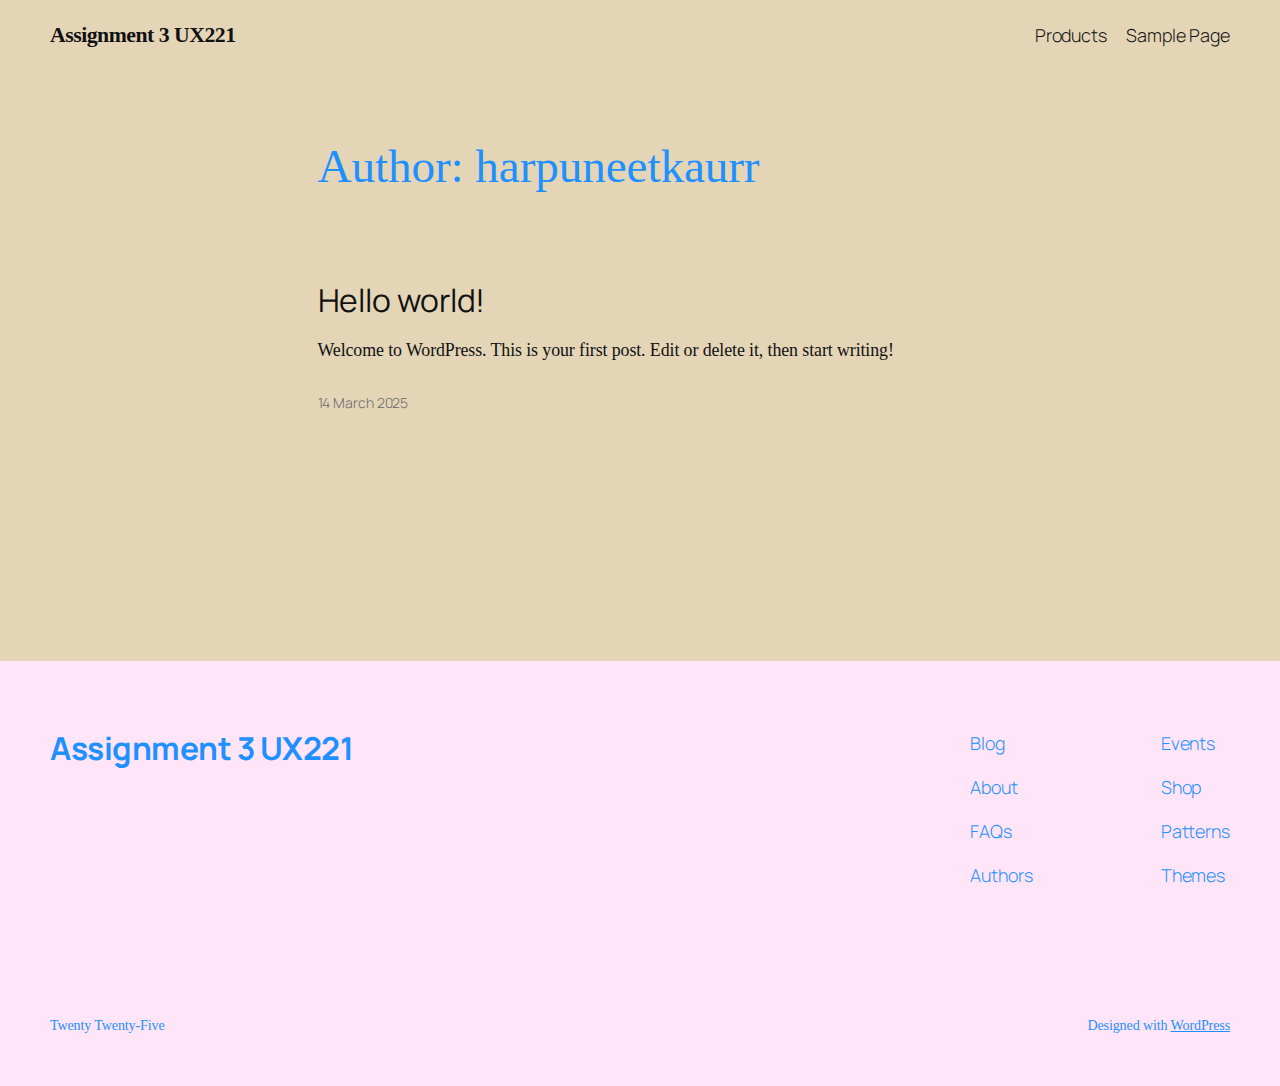
<file: author/harpuneetkaurr/index.html>
<!DOCTYPE html>
<html lang="en-CA">
<head>
	<meta charset="UTF-8" />
	<meta name="viewport" content="width=device-width, initial-scale=1" />
<meta name='robots' content='max-image-preview:large' />
	<style>img:is([sizes="auto" i], [sizes^="auto," i]) { contain-intrinsic-size: 3000px 1500px }</style>
	<title>harpuneetkaurr &#8211; Assignment 3 UX221</title>
<link rel='dns-prefetch' href='//localhost' />
<link rel="alternate" type="application/rss+xml" title="Assignment 3 UX221 &raquo; Feed" href="/feed/" />
<link rel="alternate" type="application/rss+xml" title="Assignment 3 UX221 &raquo; Comments Feed" href="/comments/feed/" />
<link rel="alternate" type="application/rss+xml" title="Assignment 3 UX221 &raquo; Posts by harpuneetkaurr Feed" href="/author/harpuneetkaurr/feed/" />
<script>
window._wpemojiSettings = {"baseUrl":"https:\/\/s.w.org\/images\/core\/emoji\/15.0.3\/72x72\/","ext":".png","svgUrl":"https:\/\/s.w.org\/images\/core\/emoji\/15.0.3\/svg\/","svgExt":".svg","source":{"concatemoji":"/wp-includes\/js\/wp-emoji-release.min.js?ver=6.7.2"}};
/*! This file is auto-generated */
!function(i,n){var o,s,e;function c(e){try{var t={supportTests:e,timestamp:(new Date).valueOf()};sessionStorage.setItem(o,JSON.stringify(t))}catch(e){}}function p(e,t,n){e.clearRect(0,0,e.canvas.width,e.canvas.height),e.fillText(t,0,0);var t=new Uint32Array(e.getImageData(0,0,e.canvas.width,e.canvas.height).data),r=(e.clearRect(0,0,e.canvas.width,e.canvas.height),e.fillText(n,0,0),new Uint32Array(e.getImageData(0,0,e.canvas.width,e.canvas.height).data));return t.every(function(e,t){return e===r[t]})}function u(e,t,n){switch(t){case"flag":return n(e,"\ud83c\udff3\ufe0f\u200d\u26a7\ufe0f","\ud83c\udff3\ufe0f\u200b\u26a7\ufe0f")?!1:!n(e,"\ud83c\uddfa\ud83c\uddf3","\ud83c\uddfa\u200b\ud83c\uddf3")&&!n(e,"\ud83c\udff4\udb40\udc67\udb40\udc62\udb40\udc65\udb40\udc6e\udb40\udc67\udb40\udc7f","\ud83c\udff4\u200b\udb40\udc67\u200b\udb40\udc62\u200b\udb40\udc65\u200b\udb40\udc6e\u200b\udb40\udc67\u200b\udb40\udc7f");case"emoji":return!n(e,"\ud83d\udc26\u200d\u2b1b","\ud83d\udc26\u200b\u2b1b")}return!1}function f(e,t,n){var r="undefined"!=typeof WorkerGlobalScope&&self instanceof WorkerGlobalScope?new OffscreenCanvas(300,150):i.createElement("canvas"),a=r.getContext("2d",{willReadFrequently:!0}),o=(a.textBaseline="top",a.font="600 32px Arial",{});return e.forEach(function(e){o[e]=t(a,e,n)}),o}function t(e){var t=i.createElement("script");t.src=e,t.defer=!0,i.head.appendChild(t)}"undefined"!=typeof Promise&&(o="wpEmojiSettingsSupports",s=["flag","emoji"],n.supports={everything:!0,everythingExceptFlag:!0},e=new Promise(function(e){i.addEventListener("DOMContentLoaded",e,{once:!0})}),new Promise(function(t){var n=function(){try{var e=JSON.parse(sessionStorage.getItem(o));if("object"==typeof e&&"number"==typeof e.timestamp&&(new Date).valueOf()<e.timestamp+604800&&"object"==typeof e.supportTests)return e.supportTests}catch(e){}return null}();if(!n){if("undefined"!=typeof Worker&&"undefined"!=typeof OffscreenCanvas&&"undefined"!=typeof URL&&URL.createObjectURL&&"undefined"!=typeof Blob)try{var e="postMessage("+f.toString()+"("+[JSON.stringify(s),u.toString(),p.toString()].join(",")+"));",r=new Blob([e],{type:"text/javascript"}),a=new Worker(URL.createObjectURL(r),{name:"wpTestEmojiSupports"});return void(a.onmessage=function(e){c(n=e.data),a.terminate(),t(n)})}catch(e){}c(n=f(s,u,p))}t(n)}).then(function(e){for(var t in e)n.supports[t]=e[t],n.supports.everything=n.supports.everything&&n.supports[t],"flag"!==t&&(n.supports.everythingExceptFlag=n.supports.everythingExceptFlag&&n.supports[t]);n.supports.everythingExceptFlag=n.supports.everythingExceptFlag&&!n.supports.flag,n.DOMReady=!1,n.readyCallback=function(){n.DOMReady=!0}}).then(function(){return e}).then(function(){var e;n.supports.everything||(n.readyCallback(),(e=n.source||{}).concatemoji?t(e.concatemoji):e.wpemoji&&e.twemoji&&(t(e.twemoji),t(e.wpemoji)))}))}((window,document),window._wpemojiSettings);
</script>
<style id='wp-block-site-title-inline-css'>
.wp-block-site-title{box-sizing:border-box}.wp-block-site-title :where(a){color:inherit;font-family:inherit;font-size:inherit;font-style:inherit;font-weight:inherit;letter-spacing:inherit;line-height:inherit;text-decoration:inherit}
</style>
<style id='wp-block-page-list-inline-css'>
.wp-block-navigation .wp-block-page-list{align-items:var(--navigation-layout-align,initial);background-color:inherit;display:flex;flex-direction:var(--navigation-layout-direction,initial);flex-wrap:var(--navigation-layout-wrap,wrap);justify-content:var(--navigation-layout-justify,initial)}.wp-block-navigation .wp-block-navigation-item{background-color:inherit}
</style>
<link rel='stylesheet' id='wp-block-navigation-css' href='/wp-includes/blocks/navigation/style.min.css?ver=6.7.2' media='all' />
<style id='wp-block-group-inline-css'>
.wp-block-group{box-sizing:border-box}:where(.wp-block-group.wp-block-group-is-layout-constrained){position:relative}
</style>
<style id='wp-block-query-title-inline-css'>
.wp-block-query-title{box-sizing:border-box}
</style>
<style id='wp-block-term-description-inline-css'>
:where(.wp-block-term-description){box-sizing:border-box;margin-bottom:var(--wp--style--block-gap);margin-top:var(--wp--style--block-gap)}.wp-block-term-description p{margin-bottom:0;margin-top:0}
</style>
<style id='wp-block-post-featured-image-inline-css'>
.wp-block-post-featured-image{margin-left:0;margin-right:0}.wp-block-post-featured-image a{display:block;height:100%}.wp-block-post-featured-image :where(img){box-sizing:border-box;height:auto;max-width:100%;vertical-align:bottom;width:100%}.wp-block-post-featured-image.alignfull img,.wp-block-post-featured-image.alignwide img{width:100%}.wp-block-post-featured-image .wp-block-post-featured-image__overlay.has-background-dim{background-color:#000;inset:0;position:absolute}.wp-block-post-featured-image{position:relative}.wp-block-post-featured-image .wp-block-post-featured-image__overlay.has-background-gradient{background-color:initial}.wp-block-post-featured-image .wp-block-post-featured-image__overlay.has-background-dim-0{opacity:0}.wp-block-post-featured-image .wp-block-post-featured-image__overlay.has-background-dim-10{opacity:.1}.wp-block-post-featured-image .wp-block-post-featured-image__overlay.has-background-dim-20{opacity:.2}.wp-block-post-featured-image .wp-block-post-featured-image__overlay.has-background-dim-30{opacity:.3}.wp-block-post-featured-image .wp-block-post-featured-image__overlay.has-background-dim-40{opacity:.4}.wp-block-post-featured-image .wp-block-post-featured-image__overlay.has-background-dim-50{opacity:.5}.wp-block-post-featured-image .wp-block-post-featured-image__overlay.has-background-dim-60{opacity:.6}.wp-block-post-featured-image .wp-block-post-featured-image__overlay.has-background-dim-70{opacity:.7}.wp-block-post-featured-image .wp-block-post-featured-image__overlay.has-background-dim-80{opacity:.8}.wp-block-post-featured-image .wp-block-post-featured-image__overlay.has-background-dim-90{opacity:.9}.wp-block-post-featured-image .wp-block-post-featured-image__overlay.has-background-dim-100{opacity:1}.wp-block-post-featured-image:where(.alignleft,.alignright){width:100%}
</style>
<style id='wp-block-post-title-inline-css'>
.wp-block-post-title{box-sizing:border-box;word-break:break-word}.wp-block-post-title :where(a){display:inline-block;font-family:inherit;font-size:inherit;font-style:inherit;font-weight:inherit;letter-spacing:inherit;line-height:inherit;text-decoration:inherit}
</style>
<style id='wp-block-paragraph-inline-css'>
.is-small-text{font-size:.875em}.is-regular-text{font-size:1em}.is-large-text{font-size:2.25em}.is-larger-text{font-size:3em}.has-drop-cap:not(:focus):first-letter{float:left;font-size:8.4em;font-style:normal;font-weight:100;line-height:.68;margin:.05em .1em 0 0;text-transform:uppercase}body.rtl .has-drop-cap:not(:focus):first-letter{float:none;margin-left:.1em}p.has-drop-cap.has-background{overflow:hidden}:root :where(p.has-background){padding:1.25em 2.375em}:where(p.has-text-color:not(.has-link-color)) a{color:inherit}p.has-text-align-left[style*="writing-mode:vertical-lr"],p.has-text-align-right[style*="writing-mode:vertical-rl"]{rotate:180deg}
</style>
<style id='wp-block-post-content-inline-css'>
.wp-block-post-content{display:flow-root}
</style>
<style id='wp-block-post-date-inline-css'>
.wp-block-post-date{box-sizing:border-box}
</style>
<style id='wp-block-post-template-inline-css'>
.wp-block-post-template{list-style:none;margin-bottom:0;margin-top:0;max-width:100%;padding:0}.wp-block-post-template.is-flex-container{display:flex;flex-direction:row;flex-wrap:wrap;gap:1.25em}.wp-block-post-template.is-flex-container>li{margin:0;width:100%}@media (min-width:600px){.wp-block-post-template.is-flex-container.is-flex-container.columns-2>li{width:calc(50% - .625em)}.wp-block-post-template.is-flex-container.is-flex-container.columns-3>li{width:calc(33.33333% - .83333em)}.wp-block-post-template.is-flex-container.is-flex-container.columns-4>li{width:calc(25% - .9375em)}.wp-block-post-template.is-flex-container.is-flex-container.columns-5>li{width:calc(20% - 1em)}.wp-block-post-template.is-flex-container.is-flex-container.columns-6>li{width:calc(16.66667% - 1.04167em)}}@media (max-width:600px){.wp-block-post-template-is-layout-grid.wp-block-post-template-is-layout-grid.wp-block-post-template-is-layout-grid.wp-block-post-template-is-layout-grid{grid-template-columns:1fr}}.wp-block-post-template-is-layout-constrained>li>.alignright,.wp-block-post-template-is-layout-flow>li>.alignright{float:right;margin-inline-end:0;margin-inline-start:2em}.wp-block-post-template-is-layout-constrained>li>.alignleft,.wp-block-post-template-is-layout-flow>li>.alignleft{float:left;margin-inline-end:2em;margin-inline-start:0}.wp-block-post-template-is-layout-constrained>li>.aligncenter,.wp-block-post-template-is-layout-flow>li>.aligncenter{margin-inline-end:auto;margin-inline-start:auto}
</style>
<style id='wp-block-query-pagination-inline-css'>
.wp-block-query-pagination.is-content-justification-space-between>.wp-block-query-pagination-next:last-of-type{margin-inline-start:auto}.wp-block-query-pagination.is-content-justification-space-between>.wp-block-query-pagination-previous:first-child{margin-inline-end:auto}.wp-block-query-pagination .wp-block-query-pagination-previous-arrow{display:inline-block;margin-right:1ch}.wp-block-query-pagination .wp-block-query-pagination-previous-arrow:not(.is-arrow-chevron){transform:scaleX(1)}.wp-block-query-pagination .wp-block-query-pagination-next-arrow{display:inline-block;margin-left:1ch}.wp-block-query-pagination .wp-block-query-pagination-next-arrow:not(.is-arrow-chevron){transform:scaleX(1)}.wp-block-query-pagination.aligncenter{justify-content:center}
</style>
<style id='wp-block-site-logo-inline-css'>
.wp-block-site-logo{box-sizing:border-box;line-height:0}.wp-block-site-logo a{display:inline-block;line-height:0}.wp-block-site-logo.is-default-size img{height:auto;width:120px}.wp-block-site-logo img{height:auto;max-width:100%}.wp-block-site-logo a,.wp-block-site-logo img{border-radius:inherit}.wp-block-site-logo.aligncenter{margin-left:auto;margin-right:auto;text-align:center}:root :where(.wp-block-site-logo.is-style-rounded){border-radius:9999px}
</style>
<style id='wp-block-site-tagline-inline-css'>
.wp-block-site-tagline{box-sizing:border-box}
</style>
<style id='wp-block-spacer-inline-css'>
.wp-block-spacer{clear:both}
</style>
<style id='wp-block-columns-inline-css'>
.wp-block-columns{align-items:normal!important;box-sizing:border-box;display:flex;flex-wrap:wrap!important}@media (min-width:782px){.wp-block-columns{flex-wrap:nowrap!important}}.wp-block-columns.are-vertically-aligned-top{align-items:flex-start}.wp-block-columns.are-vertically-aligned-center{align-items:center}.wp-block-columns.are-vertically-aligned-bottom{align-items:flex-end}@media (max-width:781px){.wp-block-columns:not(.is-not-stacked-on-mobile)>.wp-block-column{flex-basis:100%!important}}@media (min-width:782px){.wp-block-columns:not(.is-not-stacked-on-mobile)>.wp-block-column{flex-basis:0;flex-grow:1}.wp-block-columns:not(.is-not-stacked-on-mobile)>.wp-block-column[style*=flex-basis]{flex-grow:0}}.wp-block-columns.is-not-stacked-on-mobile{flex-wrap:nowrap!important}.wp-block-columns.is-not-stacked-on-mobile>.wp-block-column{flex-basis:0;flex-grow:1}.wp-block-columns.is-not-stacked-on-mobile>.wp-block-column[style*=flex-basis]{flex-grow:0}:where(.wp-block-columns){margin-bottom:1.75em}:where(.wp-block-columns.has-background){padding:1.25em 2.375em}.wp-block-column{flex-grow:1;min-width:0;overflow-wrap:break-word;word-break:break-word}.wp-block-column.is-vertically-aligned-top{align-self:flex-start}.wp-block-column.is-vertically-aligned-center{align-self:center}.wp-block-column.is-vertically-aligned-bottom{align-self:flex-end}.wp-block-column.is-vertically-aligned-stretch{align-self:stretch}.wp-block-column.is-vertically-aligned-bottom,.wp-block-column.is-vertically-aligned-center,.wp-block-column.is-vertically-aligned-top{width:100%}
</style>
<style id='wp-block-navigation-link-inline-css'>
.wp-block-navigation .wp-block-navigation-item__label{overflow-wrap:break-word}.wp-block-navigation .wp-block-navigation-item__description{display:none}.link-ui-tools{border-top:1px solid #f0f0f0;padding:8px}.link-ui-block-inserter{padding-top:8px}.link-ui-block-inserter__back{margin-left:8px;text-transform:uppercase}
</style>
<style id='wp-emoji-styles-inline-css'>

	img.wp-smiley, img.emoji {
		display: inline !important;
		border: none !important;
		box-shadow: none !important;
		height: 1em !important;
		width: 1em !important;
		margin: 0 0.07em !important;
		vertical-align: -0.1em !important;
		background: none !important;
		padding: 0 !important;
	}
</style>
<style id='wp-block-library-inline-css'>
:root{--wp-admin-theme-color:#007cba;--wp-admin-theme-color--rgb:0,124,186;--wp-admin-theme-color-darker-10:#006ba1;--wp-admin-theme-color-darker-10--rgb:0,107,161;--wp-admin-theme-color-darker-20:#005a87;--wp-admin-theme-color-darker-20--rgb:0,90,135;--wp-admin-border-width-focus:2px;--wp-block-synced-color:#7a00df;--wp-block-synced-color--rgb:122,0,223;--wp-bound-block-color:var(--wp-block-synced-color)}@media (min-resolution:192dpi){:root{--wp-admin-border-width-focus:1.5px}}.wp-element-button{cursor:pointer}:root{--wp--preset--font-size--normal:16px;--wp--preset--font-size--huge:42px}:root .has-very-light-gray-background-color{background-color:#eee}:root .has-very-dark-gray-background-color{background-color:#313131}:root .has-very-light-gray-color{color:#eee}:root .has-very-dark-gray-color{color:#313131}:root .has-vivid-green-cyan-to-vivid-cyan-blue-gradient-background{background:linear-gradient(135deg,#00d084,#0693e3)}:root .has-purple-crush-gradient-background{background:linear-gradient(135deg,#34e2e4,#4721fb 50%,#ab1dfe)}:root .has-hazy-dawn-gradient-background{background:linear-gradient(135deg,#faaca8,#dad0ec)}:root .has-subdued-olive-gradient-background{background:linear-gradient(135deg,#fafae1,#67a671)}:root .has-atomic-cream-gradient-background{background:linear-gradient(135deg,#fdd79a,#004a59)}:root .has-nightshade-gradient-background{background:linear-gradient(135deg,#330968,#31cdcf)}:root .has-midnight-gradient-background{background:linear-gradient(135deg,#020381,#2874fc)}.has-regular-font-size{font-size:1em}.has-larger-font-size{font-size:2.625em}.has-normal-font-size{font-size:var(--wp--preset--font-size--normal)}.has-huge-font-size{font-size:var(--wp--preset--font-size--huge)}.has-text-align-center{text-align:center}.has-text-align-left{text-align:left}.has-text-align-right{text-align:right}#end-resizable-editor-section{display:none}.aligncenter{clear:both}.items-justified-left{justify-content:flex-start}.items-justified-center{justify-content:center}.items-justified-right{justify-content:flex-end}.items-justified-space-between{justify-content:space-between}.screen-reader-text{border:0;clip:rect(1px,1px,1px,1px);clip-path:inset(50%);height:1px;margin:-1px;overflow:hidden;padding:0;position:absolute;width:1px;word-wrap:normal!important}.screen-reader-text:focus{background-color:#ddd;clip:auto!important;clip-path:none;color:#444;display:block;font-size:1em;height:auto;left:5px;line-height:normal;padding:15px 23px 14px;text-decoration:none;top:5px;width:auto;z-index:100000}html :where(.has-border-color){border-style:solid}html :where([style*=border-top-color]){border-top-style:solid}html :where([style*=border-right-color]){border-right-style:solid}html :where([style*=border-bottom-color]){border-bottom-style:solid}html :where([style*=border-left-color]){border-left-style:solid}html :where([style*=border-width]){border-style:solid}html :where([style*=border-top-width]){border-top-style:solid}html :where([style*=border-right-width]){border-right-style:solid}html :where([style*=border-bottom-width]){border-bottom-style:solid}html :where([style*=border-left-width]){border-left-style:solid}html :where(img[class*=wp-image-]){height:auto;max-width:100%}:where(figure){margin:0 0 1em}html :where(.is-position-sticky){--wp-admin--admin-bar--position-offset:var(--wp-admin--admin-bar--height,0px)}@media screen and (max-width:600px){html :where(.is-position-sticky){--wp-admin--admin-bar--position-offset:0px}}
</style>
<link rel='stylesheet' id='dashicons-css' href='/wp-includes/css/dashicons.min.css?ver=6.7.2' media='all' />
<link rel='stylesheet' id='al_product_styles-css' href='/wp-content/plugins/ecommerce-product-catalog/css/al_product.min.css?timestamp=1742008217&#038;ver=6.7.2' media='all' />
<link rel='stylesheet' id='ic_blocks-css' href='/wp-content/plugins/ecommerce-product-catalog/includes/blocks/ic-blocks.min.css?timestamp=1742008217&#038;ver=6.7.2' media='all' />
<style id='global-styles-inline-css'>
:root{--wp--preset--aspect-ratio--square: 1;--wp--preset--aspect-ratio--4-3: 4/3;--wp--preset--aspect-ratio--3-4: 3/4;--wp--preset--aspect-ratio--3-2: 3/2;--wp--preset--aspect-ratio--2-3: 2/3;--wp--preset--aspect-ratio--16-9: 16/9;--wp--preset--aspect-ratio--9-16: 9/16;--wp--preset--color--black: #000000;--wp--preset--color--cyan-bluish-gray: #abb8c3;--wp--preset--color--white: #ffffff;--wp--preset--color--pale-pink: #f78da7;--wp--preset--color--vivid-red: #cf2e2e;--wp--preset--color--luminous-vivid-orange: #ff6900;--wp--preset--color--luminous-vivid-amber: #fcb900;--wp--preset--color--light-green-cyan: #7bdcb5;--wp--preset--color--vivid-green-cyan: #00d084;--wp--preset--color--pale-cyan-blue: #8ed1fc;--wp--preset--color--vivid-cyan-blue: #0693e3;--wp--preset--color--vivid-purple: #9b51e0;--wp--preset--color--base: #FFFFFF;--wp--preset--color--contrast: #111111;--wp--preset--color--accent-1: #FFEE58;--wp--preset--color--accent-2: #F6CFF4;--wp--preset--color--accent-3: #503AA8;--wp--preset--color--accent-4: #686868;--wp--preset--color--accent-5: #FBFAF3;--wp--preset--color--accent-6: color-mix(in srgb, currentColor 20%, transparent);--wp--preset--gradient--vivid-cyan-blue-to-vivid-purple: linear-gradient(135deg,rgba(6,147,227,1) 0%,rgb(155,81,224) 100%);--wp--preset--gradient--light-green-cyan-to-vivid-green-cyan: linear-gradient(135deg,rgb(122,220,180) 0%,rgb(0,208,130) 100%);--wp--preset--gradient--luminous-vivid-amber-to-luminous-vivid-orange: linear-gradient(135deg,rgba(252,185,0,1) 0%,rgba(255,105,0,1) 100%);--wp--preset--gradient--luminous-vivid-orange-to-vivid-red: linear-gradient(135deg,rgba(255,105,0,1) 0%,rgb(207,46,46) 100%);--wp--preset--gradient--very-light-gray-to-cyan-bluish-gray: linear-gradient(135deg,rgb(238,238,238) 0%,rgb(169,184,195) 100%);--wp--preset--gradient--cool-to-warm-spectrum: linear-gradient(135deg,rgb(74,234,220) 0%,rgb(151,120,209) 20%,rgb(207,42,186) 40%,rgb(238,44,130) 60%,rgb(251,105,98) 80%,rgb(254,248,76) 100%);--wp--preset--gradient--blush-light-purple: linear-gradient(135deg,rgb(255,206,236) 0%,rgb(152,150,240) 100%);--wp--preset--gradient--blush-bordeaux: linear-gradient(135deg,rgb(254,205,165) 0%,rgb(254,45,45) 50%,rgb(107,0,62) 100%);--wp--preset--gradient--luminous-dusk: linear-gradient(135deg,rgb(255,203,112) 0%,rgb(199,81,192) 50%,rgb(65,88,208) 100%);--wp--preset--gradient--pale-ocean: linear-gradient(135deg,rgb(255,245,203) 0%,rgb(182,227,212) 50%,rgb(51,167,181) 100%);--wp--preset--gradient--electric-grass: linear-gradient(135deg,rgb(202,248,128) 0%,rgb(113,206,126) 100%);--wp--preset--gradient--midnight: linear-gradient(135deg,rgb(2,3,129) 0%,rgb(40,116,252) 100%);--wp--preset--font-size--small: 0.875rem;--wp--preset--font-size--medium: clamp(1rem, 1rem + ((1vw - 0.2rem) * 0.196), 1.125rem);--wp--preset--font-size--large: clamp(1.125rem, 1.125rem + ((1vw - 0.2rem) * 0.392), 1.375rem);--wp--preset--font-size--x-large: clamp(1.75rem, 1.75rem + ((1vw - 0.2rem) * 0.392), 2rem);--wp--preset--font-size--xx-large: clamp(2.15rem, 2.15rem + ((1vw - 0.2rem) * 1.333), 3rem);--wp--preset--font-family--manrope: Manrope, sans-serif;--wp--preset--font-family--fira-code: "Fira Code", monospace;--wp--preset--spacing--20: 10px;--wp--preset--spacing--30: 20px;--wp--preset--spacing--40: 30px;--wp--preset--spacing--50: clamp(30px, 5vw, 50px);--wp--preset--spacing--60: clamp(30px, 7vw, 70px);--wp--preset--spacing--70: clamp(50px, 7vw, 90px);--wp--preset--spacing--80: clamp(70px, 10vw, 140px);--wp--preset--shadow--natural: 6px 6px 9px rgba(0, 0, 0, 0.2);--wp--preset--shadow--deep: 12px 12px 50px rgba(0, 0, 0, 0.4);--wp--preset--shadow--sharp: 6px 6px 0px rgba(0, 0, 0, 0.2);--wp--preset--shadow--outlined: 6px 6px 0px -3px rgba(255, 255, 255, 1), 6px 6px rgba(0, 0, 0, 1);--wp--preset--shadow--crisp: 6px 6px 0px rgba(0, 0, 0, 1);}:root { --wp--style--global--content-size: 645px;--wp--style--global--wide-size: 1340px; }:where(body) { margin: 0; }.wp-site-blocks { padding-top: var(--wp--style--root--padding-top); padding-bottom: var(--wp--style--root--padding-bottom); }.has-global-padding { padding-right: var(--wp--style--root--padding-right); padding-left: var(--wp--style--root--padding-left); }.has-global-padding > .alignfull { margin-right: calc(var(--wp--style--root--padding-right) * -1); margin-left: calc(var(--wp--style--root--padding-left) * -1); }.has-global-padding :where(:not(.alignfull.is-layout-flow) > .has-global-padding:not(.wp-block-block, .alignfull)) { padding-right: 0; padding-left: 0; }.has-global-padding :where(:not(.alignfull.is-layout-flow) > .has-global-padding:not(.wp-block-block, .alignfull)) > .alignfull { margin-left: 0; margin-right: 0; }.wp-site-blocks > .alignleft { float: left; margin-right: 2em; }.wp-site-blocks > .alignright { float: right; margin-left: 2em; }.wp-site-blocks > .aligncenter { justify-content: center; margin-left: auto; margin-right: auto; }:where(.wp-site-blocks) > * { margin-block-start: 1.2rem; margin-block-end: 0; }:where(.wp-site-blocks) > :first-child { margin-block-start: 0; }:where(.wp-site-blocks) > :last-child { margin-block-end: 0; }:root { --wp--style--block-gap: 1.2rem; }:root :where(.is-layout-flow) > :first-child{margin-block-start: 0;}:root :where(.is-layout-flow) > :last-child{margin-block-end: 0;}:root :where(.is-layout-flow) > *{margin-block-start: 1.2rem;margin-block-end: 0;}:root :where(.is-layout-constrained) > :first-child{margin-block-start: 0;}:root :where(.is-layout-constrained) > :last-child{margin-block-end: 0;}:root :where(.is-layout-constrained) > *{margin-block-start: 1.2rem;margin-block-end: 0;}:root :where(.is-layout-flex){gap: 1.2rem;}:root :where(.is-layout-grid){gap: 1.2rem;}.is-layout-flow > .alignleft{float: left;margin-inline-start: 0;margin-inline-end: 2em;}.is-layout-flow > .alignright{float: right;margin-inline-start: 2em;margin-inline-end: 0;}.is-layout-flow > .aligncenter{margin-left: auto !important;margin-right: auto !important;}.is-layout-constrained > .alignleft{float: left;margin-inline-start: 0;margin-inline-end: 2em;}.is-layout-constrained > .alignright{float: right;margin-inline-start: 2em;margin-inline-end: 0;}.is-layout-constrained > .aligncenter{margin-left: auto !important;margin-right: auto !important;}.is-layout-constrained > :where(:not(.alignleft):not(.alignright):not(.alignfull)){max-width: var(--wp--style--global--content-size);margin-left: auto !important;margin-right: auto !important;}.is-layout-constrained > .alignwide{max-width: var(--wp--style--global--wide-size);}body .is-layout-flex{display: flex;}.is-layout-flex{flex-wrap: wrap;align-items: center;}.is-layout-flex > :is(*, div){margin: 0;}body .is-layout-grid{display: grid;}.is-layout-grid > :is(*, div){margin: 0;}body{background-color: var(--wp--preset--color--base);color: var(--wp--preset--color--contrast);font-family: var(--wp--preset--font-family--manrope);font-size: var(--wp--preset--font-size--large);font-weight: 300;letter-spacing: -0.1px;line-height: 1.4;--wp--style--root--padding-top: 0px;--wp--style--root--padding-right: var(--wp--preset--spacing--50);--wp--style--root--padding-bottom: 0px;--wp--style--root--padding-left: var(--wp--preset--spacing--50);}a:where(:not(.wp-element-button)){color: currentColor;text-decoration: underline;}:root :where(a:where(:not(.wp-element-button)):hover){text-decoration: none;}h1, h2, h3, h4, h5, h6{font-weight: 400;letter-spacing: -0.1px;line-height: 1.125;}h1{font-size: var(--wp--preset--font-size--xx-large);}h2{font-size: var(--wp--preset--font-size--x-large);}h3{font-size: var(--wp--preset--font-size--large);}h4{font-size: var(--wp--preset--font-size--medium);}h5{font-size: var(--wp--preset--font-size--small);letter-spacing: 0.5px;}h6{font-size: var(--wp--preset--font-size--small);font-weight: 700;letter-spacing: 1.4px;text-transform: uppercase;}:root :where(.wp-element-button, .wp-block-button__link){background-color: var(--wp--preset--color--contrast);border-width: 0;color: var(--wp--preset--color--base);font-family: inherit;font-size: var(--wp--preset--font-size--medium);line-height: inherit;padding-top: 1rem;padding-right: 2.25rem;padding-bottom: 1rem;padding-left: 2.25rem;text-decoration: none;}:root :where(.wp-element-button:hover, .wp-block-button__link:hover){background-color: color-mix(in srgb, var(--wp--preset--color--contrast) 85%, transparent);border-color: transparent;color: var(--wp--preset--color--base);}:root :where(.wp-element-button:focus, .wp-block-button__link:focus){outline-color: var(--wp--preset--color--accent-4);outline-offset: 2px;}:root :where(.wp-element-caption, .wp-block-audio figcaption, .wp-block-embed figcaption, .wp-block-gallery figcaption, .wp-block-image figcaption, .wp-block-table figcaption, .wp-block-video figcaption){font-size: var(--wp--preset--font-size--small);line-height: 1.4;}.has-black-color{color: var(--wp--preset--color--black) !important;}.has-cyan-bluish-gray-color{color: var(--wp--preset--color--cyan-bluish-gray) !important;}.has-white-color{color: var(--wp--preset--color--white) !important;}.has-pale-pink-color{color: var(--wp--preset--color--pale-pink) !important;}.has-vivid-red-color{color: var(--wp--preset--color--vivid-red) !important;}.has-luminous-vivid-orange-color{color: var(--wp--preset--color--luminous-vivid-orange) !important;}.has-luminous-vivid-amber-color{color: var(--wp--preset--color--luminous-vivid-amber) !important;}.has-light-green-cyan-color{color: var(--wp--preset--color--light-green-cyan) !important;}.has-vivid-green-cyan-color{color: var(--wp--preset--color--vivid-green-cyan) !important;}.has-pale-cyan-blue-color{color: var(--wp--preset--color--pale-cyan-blue) !important;}.has-vivid-cyan-blue-color{color: var(--wp--preset--color--vivid-cyan-blue) !important;}.has-vivid-purple-color{color: var(--wp--preset--color--vivid-purple) !important;}.has-base-color{color: var(--wp--preset--color--base) !important;}.has-contrast-color{color: var(--wp--preset--color--contrast) !important;}.has-accent-1-color{color: var(--wp--preset--color--accent-1) !important;}.has-accent-2-color{color: var(--wp--preset--color--accent-2) !important;}.has-accent-3-color{color: var(--wp--preset--color--accent-3) !important;}.has-accent-4-color{color: var(--wp--preset--color--accent-4) !important;}.has-accent-5-color{color: var(--wp--preset--color--accent-5) !important;}.has-accent-6-color{color: var(--wp--preset--color--accent-6) !important;}.has-black-background-color{background-color: var(--wp--preset--color--black) !important;}.has-cyan-bluish-gray-background-color{background-color: var(--wp--preset--color--cyan-bluish-gray) !important;}.has-white-background-color{background-color: var(--wp--preset--color--white) !important;}.has-pale-pink-background-color{background-color: var(--wp--preset--color--pale-pink) !important;}.has-vivid-red-background-color{background-color: var(--wp--preset--color--vivid-red) !important;}.has-luminous-vivid-orange-background-color{background-color: var(--wp--preset--color--luminous-vivid-orange) !important;}.has-luminous-vivid-amber-background-color{background-color: var(--wp--preset--color--luminous-vivid-amber) !important;}.has-light-green-cyan-background-color{background-color: var(--wp--preset--color--light-green-cyan) !important;}.has-vivid-green-cyan-background-color{background-color: var(--wp--preset--color--vivid-green-cyan) !important;}.has-pale-cyan-blue-background-color{background-color: var(--wp--preset--color--pale-cyan-blue) !important;}.has-vivid-cyan-blue-background-color{background-color: var(--wp--preset--color--vivid-cyan-blue) !important;}.has-vivid-purple-background-color{background-color: var(--wp--preset--color--vivid-purple) !important;}.has-base-background-color{background-color: var(--wp--preset--color--base) !important;}.has-contrast-background-color{background-color: var(--wp--preset--color--contrast) !important;}.has-accent-1-background-color{background-color: var(--wp--preset--color--accent-1) !important;}.has-accent-2-background-color{background-color: var(--wp--preset--color--accent-2) !important;}.has-accent-3-background-color{background-color: var(--wp--preset--color--accent-3) !important;}.has-accent-4-background-color{background-color: var(--wp--preset--color--accent-4) !important;}.has-accent-5-background-color{background-color: var(--wp--preset--color--accent-5) !important;}.has-accent-6-background-color{background-color: var(--wp--preset--color--accent-6) !important;}.has-black-border-color{border-color: var(--wp--preset--color--black) !important;}.has-cyan-bluish-gray-border-color{border-color: var(--wp--preset--color--cyan-bluish-gray) !important;}.has-white-border-color{border-color: var(--wp--preset--color--white) !important;}.has-pale-pink-border-color{border-color: var(--wp--preset--color--pale-pink) !important;}.has-vivid-red-border-color{border-color: var(--wp--preset--color--vivid-red) !important;}.has-luminous-vivid-orange-border-color{border-color: var(--wp--preset--color--luminous-vivid-orange) !important;}.has-luminous-vivid-amber-border-color{border-color: var(--wp--preset--color--luminous-vivid-amber) !important;}.has-light-green-cyan-border-color{border-color: var(--wp--preset--color--light-green-cyan) !important;}.has-vivid-green-cyan-border-color{border-color: var(--wp--preset--color--vivid-green-cyan) !important;}.has-pale-cyan-blue-border-color{border-color: var(--wp--preset--color--pale-cyan-blue) !important;}.has-vivid-cyan-blue-border-color{border-color: var(--wp--preset--color--vivid-cyan-blue) !important;}.has-vivid-purple-border-color{border-color: var(--wp--preset--color--vivid-purple) !important;}.has-base-border-color{border-color: var(--wp--preset--color--base) !important;}.has-contrast-border-color{border-color: var(--wp--preset--color--contrast) !important;}.has-accent-1-border-color{border-color: var(--wp--preset--color--accent-1) !important;}.has-accent-2-border-color{border-color: var(--wp--preset--color--accent-2) !important;}.has-accent-3-border-color{border-color: var(--wp--preset--color--accent-3) !important;}.has-accent-4-border-color{border-color: var(--wp--preset--color--accent-4) !important;}.has-accent-5-border-color{border-color: var(--wp--preset--color--accent-5) !important;}.has-accent-6-border-color{border-color: var(--wp--preset--color--accent-6) !important;}.has-vivid-cyan-blue-to-vivid-purple-gradient-background{background: var(--wp--preset--gradient--vivid-cyan-blue-to-vivid-purple) !important;}.has-light-green-cyan-to-vivid-green-cyan-gradient-background{background: var(--wp--preset--gradient--light-green-cyan-to-vivid-green-cyan) !important;}.has-luminous-vivid-amber-to-luminous-vivid-orange-gradient-background{background: var(--wp--preset--gradient--luminous-vivid-amber-to-luminous-vivid-orange) !important;}.has-luminous-vivid-orange-to-vivid-red-gradient-background{background: var(--wp--preset--gradient--luminous-vivid-orange-to-vivid-red) !important;}.has-very-light-gray-to-cyan-bluish-gray-gradient-background{background: var(--wp--preset--gradient--very-light-gray-to-cyan-bluish-gray) !important;}.has-cool-to-warm-spectrum-gradient-background{background: var(--wp--preset--gradient--cool-to-warm-spectrum) !important;}.has-blush-light-purple-gradient-background{background: var(--wp--preset--gradient--blush-light-purple) !important;}.has-blush-bordeaux-gradient-background{background: var(--wp--preset--gradient--blush-bordeaux) !important;}.has-luminous-dusk-gradient-background{background: var(--wp--preset--gradient--luminous-dusk) !important;}.has-pale-ocean-gradient-background{background: var(--wp--preset--gradient--pale-ocean) !important;}.has-electric-grass-gradient-background{background: var(--wp--preset--gradient--electric-grass) !important;}.has-midnight-gradient-background{background: var(--wp--preset--gradient--midnight) !important;}.has-small-font-size{font-size: var(--wp--preset--font-size--small) !important;}.has-medium-font-size{font-size: var(--wp--preset--font-size--medium) !important;}.has-large-font-size{font-size: var(--wp--preset--font-size--large) !important;}.has-x-large-font-size{font-size: var(--wp--preset--font-size--x-large) !important;}.has-xx-large-font-size{font-size: var(--wp--preset--font-size--xx-large) !important;}.has-manrope-font-family{font-family: var(--wp--preset--font-family--manrope) !important;}.has-fira-code-font-family{font-family: var(--wp--preset--font-family--fira-code) !important;}
:root :where(.wp-block-columns-is-layout-flow) > :first-child{margin-block-start: 0;}:root :where(.wp-block-columns-is-layout-flow) > :last-child{margin-block-end: 0;}:root :where(.wp-block-columns-is-layout-flow) > *{margin-block-start: var(--wp--preset--spacing--50);margin-block-end: 0;}:root :where(.wp-block-columns-is-layout-constrained) > :first-child{margin-block-start: 0;}:root :where(.wp-block-columns-is-layout-constrained) > :last-child{margin-block-end: 0;}:root :where(.wp-block-columns-is-layout-constrained) > *{margin-block-start: var(--wp--preset--spacing--50);margin-block-end: 0;}:root :where(.wp-block-columns-is-layout-flex){gap: var(--wp--preset--spacing--50);}:root :where(.wp-block-columns-is-layout-grid){gap: var(--wp--preset--spacing--50);}
:root :where(.wp-block-post-date){color: var(--wp--preset--color--accent-4);font-size: var(--wp--preset--font-size--small);}
:root :where(.wp-block-post-date a:where(:not(.wp-element-button))){color: var(--wp--preset--color--accent-4);text-decoration: none;}
:root :where(.wp-block-post-date a:where(:not(.wp-element-button)):hover){text-decoration: underline;}
:root :where(.wp-block-post-title a:where(:not(.wp-element-button))){text-decoration: none;}
:root :where(.wp-block-post-title a:where(:not(.wp-element-button)):hover){text-decoration: underline;}
:root :where(.wp-block-query-pagination){font-size: var(--wp--preset--font-size--medium);font-weight: 500;}
:root :where(.wp-block-site-tagline){font-size: var(--wp--preset--font-size--medium);}
:root :where(.wp-block-site-title){font-weight: 700;letter-spacing: -.5px;}
:root :where(.wp-block-site-title a:where(:not(.wp-element-button))){text-decoration: none;}
:root :where(.wp-block-site-title a:where(:not(.wp-element-button)):hover){text-decoration: underline;}
:root :where(.wp-block-term-description){font-size: var(--wp--preset--font-size--medium);}
:root :where(.wp-block-navigation){font-size: var(--wp--preset--font-size--medium);}
:root :where(.wp-block-navigation a:where(:not(.wp-element-button))){text-decoration: none;}
:root :where(.wp-block-navigation a:where(:not(.wp-element-button)):hover){text-decoration: underline;}
</style>
<style id='core-block-supports-inline-css'>
.wp-container-core-navigation-is-layout-1{justify-content:flex-end;}.wp-container-core-group-is-layout-1{flex-wrap:nowrap;gap:var(--wp--preset--spacing--10);justify-content:flex-end;}.wp-container-core-group-is-layout-2{flex-wrap:nowrap;justify-content:space-between;}.wp-container-core-columns-is-layout-1{flex-wrap:nowrap;}.wp-container-core-navigation-is-layout-2{flex-direction:column;align-items:flex-start;}.wp-container-core-navigation-is-layout-3{flex-direction:column;align-items:flex-start;}.wp-container-core-group-is-layout-9{gap:var(--wp--preset--spacing--80);justify-content:space-between;align-items:flex-start;}.wp-container-core-group-is-layout-10{justify-content:space-between;align-items:flex-start;}.wp-container-core-group-is-layout-11{gap:var(--wp--preset--spacing--20);justify-content:space-between;}
</style>
<style id='wp-block-template-skip-link-inline-css'>

		.skip-link.screen-reader-text {
			border: 0;
			clip: rect(1px,1px,1px,1px);
			clip-path: inset(50%);
			height: 1px;
			margin: -1px;
			overflow: hidden;
			padding: 0;
			position: absolute !important;
			width: 1px;
			word-wrap: normal !important;
		}

		.skip-link.screen-reader-text:focus {
			background-color: #eee;
			clip: auto !important;
			clip-path: none;
			color: #444;
			display: block;
			font-size: 1em;
			height: auto;
			left: 5px;
			line-height: normal;
			padding: 15px 23px 14px;
			text-decoration: none;
			top: 5px;
			width: auto;
			z-index: 100000;
		}
</style>
<link rel='stylesheet' id='parent-style-css' href='/wp-content/themes/twentytwentyfive/style.css?ver=6.7.2' media='all' />
<link rel='stylesheet' id='child-style-css' href='/wp-content/themes/e-commerce/style.css?ver=6.7.2' media='all' />
<link rel='stylesheet' id='twentytwentyfive-style-css' href='/wp-content/themes/twentytwentyfive/style.css?ver=6.7.2' media='all' />
<script src="/wp-content/themes/e-commerce/customElements.js?ver=6.7.2" id="custom_javascript-js"></script>
<link rel="https://api.w.org/" href="/wp-json/" /><link rel="alternate" title="JSON" type="application/json" href="/wp-json/wp/v2/users/1" /><link rel="EditURI" type="application/rsd+xml" title="RSD" href="/xmlrpc.php?rsd" />
<meta name="generator" content="WordPress 6.7.2" />
<script type="importmap" id="wp-importmap">
{"imports":{"@wordpress\/interactivity":"/wp-includes\/js\/dist\/script-modules\/interactivity\/index.min.js?ver=907ea3b2f317a78b7b9b"}}
</script>
<script type="module" src="/wp-includes/js/dist/script-modules/block-library/navigation/view.min.js?ver=8ff192874fc8910a284c" id="@wordpress/block-library/navigation/view-js-module"></script>
<link rel="modulepreload" href="/wp-includes/js/dist/script-modules/interactivity/index.min.js?ver=907ea3b2f317a78b7b9b" id="@wordpress/interactivity-js-modulepreload"><style class='wp-fonts-local'>
@font-face{font-family:Manrope;font-style:normal;font-weight:200 800;font-display:fallback;src:url('/wp-content/themes/twentytwentyfive/assets/fonts/manrope/Manrope-VariableFont_wght.woff2') format('woff2');}
@font-face{font-family:"Fira Code";font-style:normal;font-weight:300 700;font-display:fallback;src:url('/wp-content/themes/twentytwentyfive/assets/fonts/fira-code/FiraCode-VariableFont_wght.woff2') format('woff2');}
</style>
</head>

<body class="archive author author-harpuneetkaurr author-1 wp-embed-responsive">

<div class="wp-site-blocks"><header class="wp-block-template-part">
<div class="wp-block-group alignfull is-layout-flow wp-block-group-is-layout-flow">
	
	<div class="wp-block-group has-global-padding is-layout-constrained wp-block-group-is-layout-constrained">
		
		<div class="wp-block-group alignwide is-content-justification-space-between is-nowrap is-layout-flex wp-container-core-group-is-layout-2 wp-block-group-is-layout-flex" style="padding-top:var(--wp--preset--spacing--30);padding-bottom:var(--wp--preset--spacing--30)">
			<p class="wp-block-site-title"><a href="/" target="_self" rel="home">Assignment 3 UX221</a></p>
			
			<div class="wp-block-group is-content-justification-right is-nowrap is-layout-flex wp-container-core-group-is-layout-1 wp-block-group-is-layout-flex">
				<nav class="is-responsive items-justified-right wp-block-navigation is-content-justification-right is-layout-flex wp-container-core-navigation-is-layout-1 wp-block-navigation-is-layout-flex" aria-label="" 
		 data-wp-interactive="core/navigation" data-wp-context='{"overlayOpenedBy":{"click":false,"hover":false,"focus":false},"type":"overlay","roleAttribute":"","ariaLabel":"Menu"}'><button aria-haspopup="dialog" aria-label="Open menu" class="wp-block-navigation__responsive-container-open " 
				data-wp-on-async--click="actions.openMenuOnClick"
				data-wp-on--keydown="actions.handleMenuKeydown"
			><svg width="24" height="24" xmlns="https://www.w3.org/2000/svg" viewBox="0 0 24 24" aria-hidden="true" focusable="false"><rect x="4" y="7.5" width="16" height="1.5" /><rect x="4" y="15" width="16" height="1.5" /></svg></button>
				<div class="wp-block-navigation__responsive-container  has-text-color has-contrast-color has-background has-base-background-color"  id="modal-1" 
				data-wp-class--has-modal-open="state.isMenuOpen"
				data-wp-class--is-menu-open="state.isMenuOpen"
				data-wp-watch="callbacks.initMenu"
				data-wp-on--keydown="actions.handleMenuKeydown"
				data-wp-on-async--focusout="actions.handleMenuFocusout"
				tabindex="-1"
			>
					<div class="wp-block-navigation__responsive-close" tabindex="-1">
						<div class="wp-block-navigation__responsive-dialog" 
				data-wp-bind--aria-modal="state.ariaModal"
				data-wp-bind--aria-label="state.ariaLabel"
				data-wp-bind--role="state.roleAttribute"
			>
							<button aria-label="Close menu" class="wp-block-navigation__responsive-container-close" 
				data-wp-on-async--click="actions.closeMenuOnClick"
			><svg xmlns="https://www.w3.org/2000/svg" viewBox="0 0 24 24" width="24" height="24" aria-hidden="true" focusable="false"><path d="m13.06 12 6.47-6.47-1.06-1.06L12 10.94 5.53 4.47 4.47 5.53 10.94 12l-6.47 6.47 1.06 1.06L12 13.06l6.47 6.47 1.06-1.06L13.06 12Z"></path></svg></button>
							<div class="wp-block-navigation__responsive-container-content" 
				data-wp-watch="callbacks.focusFirstElement"
			 id="modal-1-content">
								<ul class="wp-block-navigation__container is-responsive items-justified-right wp-block-navigation"><ul class="wp-block-page-list"><li class="wp-block-pages-list__item wp-block-navigation-item open-on-hover-click"><a class="wp-block-pages-list__item__link wp-block-navigation-item__content" href="/products/">Products</a></li><li class="wp-block-pages-list__item wp-block-navigation-item open-on-hover-click"><a class="wp-block-pages-list__item__link wp-block-navigation-item__content" href="/sample-page/">Sample Page</a></li></ul></ul>
							</div>
						</div>
					</div>
				</div></nav>
			</div>
			
		</div>
		
	</div>
	
</div>


</header>


<main class="wp-block-group has-global-padding is-layout-constrained wp-block-group-is-layout-constrained" style="margin-top:var(--wp--preset--spacing--60)">
	<h1 class="wp-block-query-title">Author: <span>harpuneetkaurr</span></h1>
	 
	
<div class="wp-block-query alignfull is-layout-flow wp-block-query-is-layout-flow">
	<ul class="alignfull wp-block-post-template is-layout-flow wp-block-post-template-is-layout-flow"><li class="wp-block-post post-1 post type-post status-publish format-standard hentry category-uncategorized">
		
		<div class="wp-block-group alignfull has-global-padding is-layout-constrained wp-block-group-is-layout-constrained" style="padding-top:var(--wp--preset--spacing--60);padding-bottom:var(--wp--preset--spacing--60)">
			
			<h2 class="wp-block-post-title has-x-large-font-size"><a href="/hello-world/" target="_self" >Hello world!</a></h2>
			<div class="entry-content alignfull wp-block-post-content has-medium-font-size has-global-padding is-layout-constrained wp-block-post-content-is-layout-constrained">
<p>Welcome to WordPress. This is your first post. Edit or delete it, then start writing!</p>
</div>
			<div style="margin-top:var(--wp--preset--spacing--40);" class="wp-block-post-date has-small-font-size"><time datetime="2025-03-14T22:53:09-04:00"><a href="/hello-world/">14 March 2025</a></time></div>
		</div>
		
	</li></ul>
	
	<div class="wp-block-group has-global-padding is-layout-constrained wp-block-group-is-layout-constrained" style="padding-top:var(--wp--preset--spacing--60);padding-bottom:var(--wp--preset--spacing--60)">
		
	</div>
	
	
	<div class="wp-block-group alignwide has-global-padding is-layout-constrained wp-block-group-is-layout-constrained">
		
	</div>
	
</div>


</main>


<footer class="wp-block-template-part">
<div class="wp-block-group has-global-padding is-layout-constrained wp-block-group-is-layout-constrained" style="padding-top:var(--wp--preset--spacing--60);padding-bottom:var(--wp--preset--spacing--50)">
	
	<div class="wp-block-group alignwide is-layout-flow wp-block-group-is-layout-flow">
		

		
		<div class="wp-block-group alignfull is-content-justification-space-between is-layout-flex wp-container-core-group-is-layout-10 wp-block-group-is-layout-flex">
			
			<div class="wp-block-columns is-layout-flex wp-container-core-columns-is-layout-1 wp-block-columns-is-layout-flex">
				
				<div class="wp-block-column is-layout-flow wp-block-column-is-layout-flow" style="flex-basis:100%"><h2 class="wp-block-site-title"><a href="/" target="_self" rel="home">Assignment 3 UX221</a></h2>

				
				</div>
				

				
				<div class="wp-block-column is-layout-flow wp-block-column-is-layout-flow">
					
					<div style="height:var(--wp--preset--spacing--40);width:0px" aria-hidden="true" class="wp-block-spacer"></div>
					
				</div>
				
			</div>
			

			
			<div class="wp-block-group is-content-justification-space-between is-layout-flex wp-container-core-group-is-layout-9 wp-block-group-is-layout-flex">
				<nav class="is-vertical wp-block-navigation is-layout-flex wp-container-core-navigation-is-layout-2 wp-block-navigation-is-layout-flex" aria-label=""><ul class="wp-block-navigation__container  is-vertical wp-block-navigation"><li class=" wp-block-navigation-item wp-block-navigation-link"><a class="wp-block-navigation-item__content"  href="#"><span class="wp-block-navigation-item__label">Blog</span></a></li><li class=" wp-block-navigation-item wp-block-navigation-link"><a class="wp-block-navigation-item__content"  href="#"><span class="wp-block-navigation-item__label">About</span></a></li><li class=" wp-block-navigation-item wp-block-navigation-link"><a class="wp-block-navigation-item__content"  href="#"><span class="wp-block-navigation-item__label">FAQs</span></a></li><li class=" wp-block-navigation-item wp-block-navigation-link"><a class="wp-block-navigation-item__content"  href="#"><span class="wp-block-navigation-item__label">Authors</span></a></li></ul></nav>

				<nav class="is-vertical wp-block-navigation is-layout-flex wp-container-core-navigation-is-layout-3 wp-block-navigation-is-layout-flex" aria-label=""><ul class="wp-block-navigation__container  is-vertical wp-block-navigation"><li class=" wp-block-navigation-item wp-block-navigation-link"><a class="wp-block-navigation-item__content"  href="#"><span class="wp-block-navigation-item__label">Events</span></a></li><li class=" wp-block-navigation-item wp-block-navigation-link"><a class="wp-block-navigation-item__content"  href="#"><span class="wp-block-navigation-item__label">Shop</span></a></li><li class=" wp-block-navigation-item wp-block-navigation-link"><a class="wp-block-navigation-item__content"  href="#"><span class="wp-block-navigation-item__label">Patterns</span></a></li><li class=" wp-block-navigation-item wp-block-navigation-link"><a class="wp-block-navigation-item__content"  href="#"><span class="wp-block-navigation-item__label">Themes</span></a></li></ul></nav>
			</div>
				
		</div>
		

		
		<div style="height:var(--wp--preset--spacing--70)" aria-hidden="true" class="wp-block-spacer"></div>
		

		
		<div class="wp-block-group alignfull is-content-justification-space-between is-layout-flex wp-container-core-group-is-layout-11 wp-block-group-is-layout-flex">
			
			<p class="has-small-font-size">Twenty Twenty-Five</p>
			
			
			<p class="has-small-font-size">
				Designed with <a href="https://wordpress.org" rel="nofollow">WordPress</a>			</p>
			
		</div>
		
	</div>
	
</div>


</footer>
</div>
<script id="wp-block-template-skip-link-js-after">
	( function() {
		var skipLinkTarget = document.querySelector( 'main' ),
			sibling,
			skipLinkTargetID,
			skipLink;

		// Early exit if a skip-link target can't be located.
		if ( ! skipLinkTarget ) {
			return;
		}

		/*
		 * Get the site wrapper.
		 * The skip-link will be injected in the beginning of it.
		 */
		sibling = document.querySelector( '.wp-site-blocks' );

		// Early exit if the root element was not found.
		if ( ! sibling ) {
			return;
		}

		// Get the skip-link target's ID, and generate one if it doesn't exist.
		skipLinkTargetID = skipLinkTarget.id;
		if ( ! skipLinkTargetID ) {
			skipLinkTargetID = 'wp--skip-link--target';
			skipLinkTarget.id = skipLinkTargetID;
		}

		// Create the skip link.
		skipLink = document.createElement( 'a' );
		skipLink.classList.add( 'skip-link', 'screen-reader-text' );
		skipLink.href = '#' + skipLinkTargetID;
		skipLink.innerHTML = 'Skip to content';

		// Inject the skip link.
		sibling.parentElement.insertBefore( skipLink, sibling );
	}() );
	
</script>
    <style>
        body.ic-disabled-body:before {
            background-image: url("/wp-includes/js/thickbox/loadingAnimation.gif");
        }
    </style>
	</body>
</html>
</file>
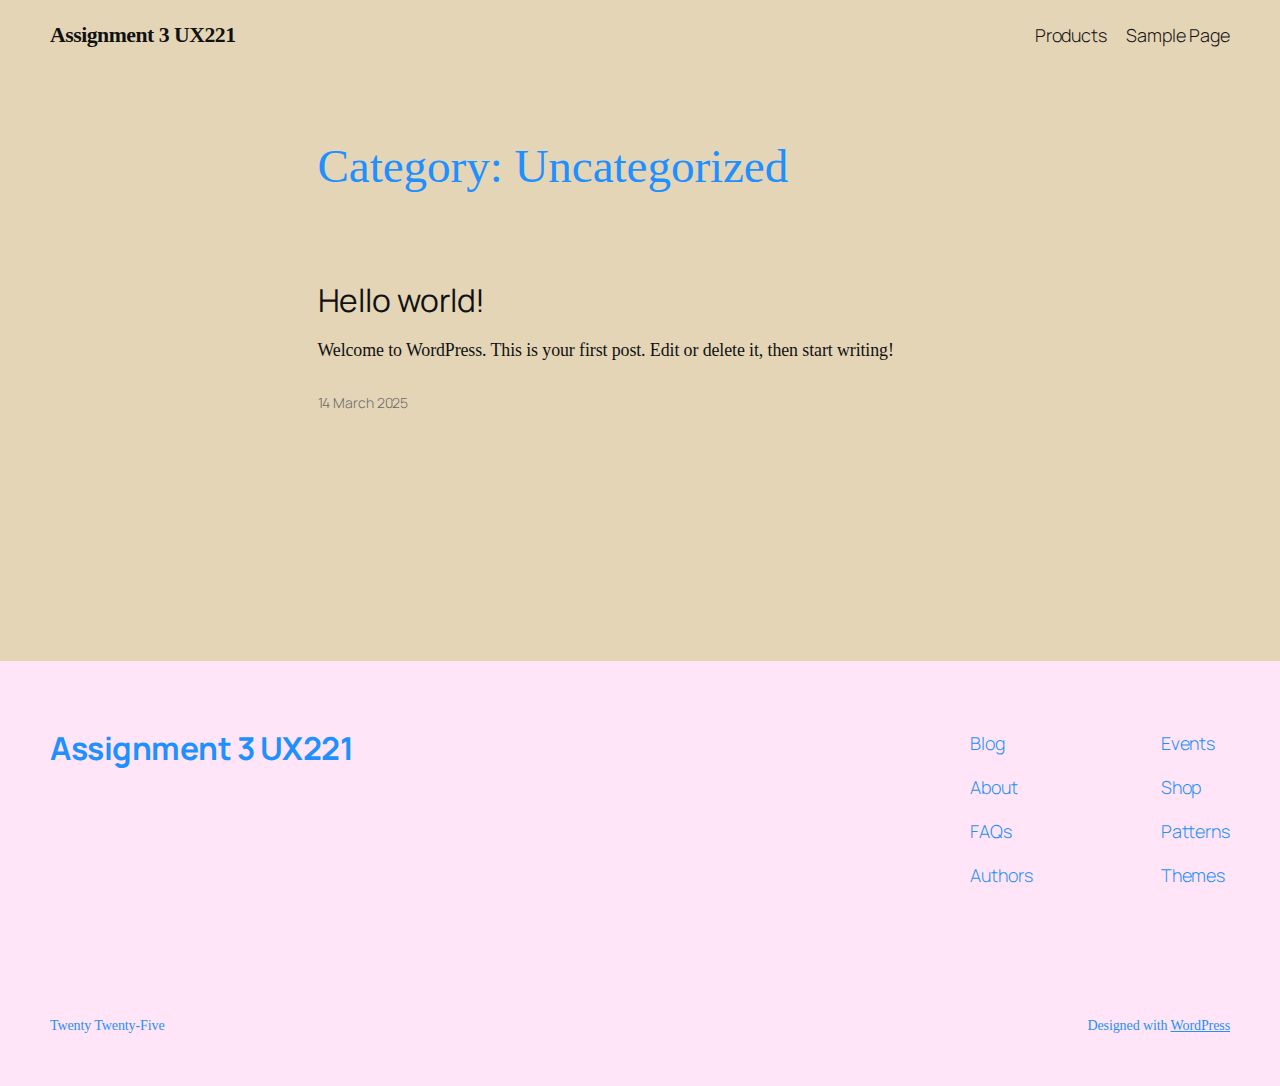
<file: category/uncategorized/index.html>
<!DOCTYPE html>
<html lang="en-CA">
<head>
	<meta charset="UTF-8" />
	<meta name="viewport" content="width=device-width, initial-scale=1" />
<meta name='robots' content='max-image-preview:large' />
	<style>img:is([sizes="auto" i], [sizes^="auto," i]) { contain-intrinsic-size: 3000px 1500px }</style>
	<title>Uncategorized &#8211; Assignment 3 UX221</title>
<link rel='dns-prefetch' href='//localhost' />
<link rel="alternate" type="application/rss+xml" title="Assignment 3 UX221 &raquo; Feed" href="/feed/" />
<link rel="alternate" type="application/rss+xml" title="Assignment 3 UX221 &raquo; Comments Feed" href="/comments/feed/" />
<link rel="alternate" type="application/rss+xml" title="Assignment 3 UX221 &raquo; Uncategorized Category Feed" href="/category/uncategorized/feed/" />
<script>
window._wpemojiSettings = {"baseUrl":"https:\/\/s.w.org\/images\/core\/emoji\/15.0.3\/72x72\/","ext":".png","svgUrl":"https:\/\/s.w.org\/images\/core\/emoji\/15.0.3\/svg\/","svgExt":".svg","source":{"concatemoji":"/wp-includes\/js\/wp-emoji-release.min.js?ver=6.7.2"}};
/*! This file is auto-generated */
!function(i,n){var o,s,e;function c(e){try{var t={supportTests:e,timestamp:(new Date).valueOf()};sessionStorage.setItem(o,JSON.stringify(t))}catch(e){}}function p(e,t,n){e.clearRect(0,0,e.canvas.width,e.canvas.height),e.fillText(t,0,0);var t=new Uint32Array(e.getImageData(0,0,e.canvas.width,e.canvas.height).data),r=(e.clearRect(0,0,e.canvas.width,e.canvas.height),e.fillText(n,0,0),new Uint32Array(e.getImageData(0,0,e.canvas.width,e.canvas.height).data));return t.every(function(e,t){return e===r[t]})}function u(e,t,n){switch(t){case"flag":return n(e,"\ud83c\udff3\ufe0f\u200d\u26a7\ufe0f","\ud83c\udff3\ufe0f\u200b\u26a7\ufe0f")?!1:!n(e,"\ud83c\uddfa\ud83c\uddf3","\ud83c\uddfa\u200b\ud83c\uddf3")&&!n(e,"\ud83c\udff4\udb40\udc67\udb40\udc62\udb40\udc65\udb40\udc6e\udb40\udc67\udb40\udc7f","\ud83c\udff4\u200b\udb40\udc67\u200b\udb40\udc62\u200b\udb40\udc65\u200b\udb40\udc6e\u200b\udb40\udc67\u200b\udb40\udc7f");case"emoji":return!n(e,"\ud83d\udc26\u200d\u2b1b","\ud83d\udc26\u200b\u2b1b")}return!1}function f(e,t,n){var r="undefined"!=typeof WorkerGlobalScope&&self instanceof WorkerGlobalScope?new OffscreenCanvas(300,150):i.createElement("canvas"),a=r.getContext("2d",{willReadFrequently:!0}),o=(a.textBaseline="top",a.font="600 32px Arial",{});return e.forEach(function(e){o[e]=t(a,e,n)}),o}function t(e){var t=i.createElement("script");t.src=e,t.defer=!0,i.head.appendChild(t)}"undefined"!=typeof Promise&&(o="wpEmojiSettingsSupports",s=["flag","emoji"],n.supports={everything:!0,everythingExceptFlag:!0},e=new Promise(function(e){i.addEventListener("DOMContentLoaded",e,{once:!0})}),new Promise(function(t){var n=function(){try{var e=JSON.parse(sessionStorage.getItem(o));if("object"==typeof e&&"number"==typeof e.timestamp&&(new Date).valueOf()<e.timestamp+604800&&"object"==typeof e.supportTests)return e.supportTests}catch(e){}return null}();if(!n){if("undefined"!=typeof Worker&&"undefined"!=typeof OffscreenCanvas&&"undefined"!=typeof URL&&URL.createObjectURL&&"undefined"!=typeof Blob)try{var e="postMessage("+f.toString()+"("+[JSON.stringify(s),u.toString(),p.toString()].join(",")+"));",r=new Blob([e],{type:"text/javascript"}),a=new Worker(URL.createObjectURL(r),{name:"wpTestEmojiSupports"});return void(a.onmessage=function(e){c(n=e.data),a.terminate(),t(n)})}catch(e){}c(n=f(s,u,p))}t(n)}).then(function(e){for(var t in e)n.supports[t]=e[t],n.supports.everything=n.supports.everything&&n.supports[t],"flag"!==t&&(n.supports.everythingExceptFlag=n.supports.everythingExceptFlag&&n.supports[t]);n.supports.everythingExceptFlag=n.supports.everythingExceptFlag&&!n.supports.flag,n.DOMReady=!1,n.readyCallback=function(){n.DOMReady=!0}}).then(function(){return e}).then(function(){var e;n.supports.everything||(n.readyCallback(),(e=n.source||{}).concatemoji?t(e.concatemoji):e.wpemoji&&e.twemoji&&(t(e.twemoji),t(e.wpemoji)))}))}((window,document),window._wpemojiSettings);
</script>
<style id='wp-block-site-title-inline-css'>
.wp-block-site-title{box-sizing:border-box}.wp-block-site-title :where(a){color:inherit;font-family:inherit;font-size:inherit;font-style:inherit;font-weight:inherit;letter-spacing:inherit;line-height:inherit;text-decoration:inherit}
</style>
<style id='wp-block-page-list-inline-css'>
.wp-block-navigation .wp-block-page-list{align-items:var(--navigation-layout-align,initial);background-color:inherit;display:flex;flex-direction:var(--navigation-layout-direction,initial);flex-wrap:var(--navigation-layout-wrap,wrap);justify-content:var(--navigation-layout-justify,initial)}.wp-block-navigation .wp-block-navigation-item{background-color:inherit}
</style>
<link rel='stylesheet' id='wp-block-navigation-css' href='/wp-includes/blocks/navigation/style.min.css?ver=6.7.2' media='all' />
<style id='wp-block-group-inline-css'>
.wp-block-group{box-sizing:border-box}:where(.wp-block-group.wp-block-group-is-layout-constrained){position:relative}
</style>
<style id='wp-block-query-title-inline-css'>
.wp-block-query-title{box-sizing:border-box}
</style>
<style id='wp-block-term-description-inline-css'>
:where(.wp-block-term-description){box-sizing:border-box;margin-bottom:var(--wp--style--block-gap);margin-top:var(--wp--style--block-gap)}.wp-block-term-description p{margin-bottom:0;margin-top:0}
</style>
<style id='wp-block-post-featured-image-inline-css'>
.wp-block-post-featured-image{margin-left:0;margin-right:0}.wp-block-post-featured-image a{display:block;height:100%}.wp-block-post-featured-image :where(img){box-sizing:border-box;height:auto;max-width:100%;vertical-align:bottom;width:100%}.wp-block-post-featured-image.alignfull img,.wp-block-post-featured-image.alignwide img{width:100%}.wp-block-post-featured-image .wp-block-post-featured-image__overlay.has-background-dim{background-color:#000;inset:0;position:absolute}.wp-block-post-featured-image{position:relative}.wp-block-post-featured-image .wp-block-post-featured-image__overlay.has-background-gradient{background-color:initial}.wp-block-post-featured-image .wp-block-post-featured-image__overlay.has-background-dim-0{opacity:0}.wp-block-post-featured-image .wp-block-post-featured-image__overlay.has-background-dim-10{opacity:.1}.wp-block-post-featured-image .wp-block-post-featured-image__overlay.has-background-dim-20{opacity:.2}.wp-block-post-featured-image .wp-block-post-featured-image__overlay.has-background-dim-30{opacity:.3}.wp-block-post-featured-image .wp-block-post-featured-image__overlay.has-background-dim-40{opacity:.4}.wp-block-post-featured-image .wp-block-post-featured-image__overlay.has-background-dim-50{opacity:.5}.wp-block-post-featured-image .wp-block-post-featured-image__overlay.has-background-dim-60{opacity:.6}.wp-block-post-featured-image .wp-block-post-featured-image__overlay.has-background-dim-70{opacity:.7}.wp-block-post-featured-image .wp-block-post-featured-image__overlay.has-background-dim-80{opacity:.8}.wp-block-post-featured-image .wp-block-post-featured-image__overlay.has-background-dim-90{opacity:.9}.wp-block-post-featured-image .wp-block-post-featured-image__overlay.has-background-dim-100{opacity:1}.wp-block-post-featured-image:where(.alignleft,.alignright){width:100%}
</style>
<style id='wp-block-post-title-inline-css'>
.wp-block-post-title{box-sizing:border-box;word-break:break-word}.wp-block-post-title :where(a){display:inline-block;font-family:inherit;font-size:inherit;font-style:inherit;font-weight:inherit;letter-spacing:inherit;line-height:inherit;text-decoration:inherit}
</style>
<style id='wp-block-paragraph-inline-css'>
.is-small-text{font-size:.875em}.is-regular-text{font-size:1em}.is-large-text{font-size:2.25em}.is-larger-text{font-size:3em}.has-drop-cap:not(:focus):first-letter{float:left;font-size:8.4em;font-style:normal;font-weight:100;line-height:.68;margin:.05em .1em 0 0;text-transform:uppercase}body.rtl .has-drop-cap:not(:focus):first-letter{float:none;margin-left:.1em}p.has-drop-cap.has-background{overflow:hidden}:root :where(p.has-background){padding:1.25em 2.375em}:where(p.has-text-color:not(.has-link-color)) a{color:inherit}p.has-text-align-left[style*="writing-mode:vertical-lr"],p.has-text-align-right[style*="writing-mode:vertical-rl"]{rotate:180deg}
</style>
<style id='wp-block-post-content-inline-css'>
.wp-block-post-content{display:flow-root}
</style>
<style id='wp-block-post-date-inline-css'>
.wp-block-post-date{box-sizing:border-box}
</style>
<style id='wp-block-post-template-inline-css'>
.wp-block-post-template{list-style:none;margin-bottom:0;margin-top:0;max-width:100%;padding:0}.wp-block-post-template.is-flex-container{display:flex;flex-direction:row;flex-wrap:wrap;gap:1.25em}.wp-block-post-template.is-flex-container>li{margin:0;width:100%}@media (min-width:600px){.wp-block-post-template.is-flex-container.is-flex-container.columns-2>li{width:calc(50% - .625em)}.wp-block-post-template.is-flex-container.is-flex-container.columns-3>li{width:calc(33.33333% - .83333em)}.wp-block-post-template.is-flex-container.is-flex-container.columns-4>li{width:calc(25% - .9375em)}.wp-block-post-template.is-flex-container.is-flex-container.columns-5>li{width:calc(20% - 1em)}.wp-block-post-template.is-flex-container.is-flex-container.columns-6>li{width:calc(16.66667% - 1.04167em)}}@media (max-width:600px){.wp-block-post-template-is-layout-grid.wp-block-post-template-is-layout-grid.wp-block-post-template-is-layout-grid.wp-block-post-template-is-layout-grid{grid-template-columns:1fr}}.wp-block-post-template-is-layout-constrained>li>.alignright,.wp-block-post-template-is-layout-flow>li>.alignright{float:right;margin-inline-end:0;margin-inline-start:2em}.wp-block-post-template-is-layout-constrained>li>.alignleft,.wp-block-post-template-is-layout-flow>li>.alignleft{float:left;margin-inline-end:2em;margin-inline-start:0}.wp-block-post-template-is-layout-constrained>li>.aligncenter,.wp-block-post-template-is-layout-flow>li>.aligncenter{margin-inline-end:auto;margin-inline-start:auto}
</style>
<style id='wp-block-query-pagination-inline-css'>
.wp-block-query-pagination.is-content-justification-space-between>.wp-block-query-pagination-next:last-of-type{margin-inline-start:auto}.wp-block-query-pagination.is-content-justification-space-between>.wp-block-query-pagination-previous:first-child{margin-inline-end:auto}.wp-block-query-pagination .wp-block-query-pagination-previous-arrow{display:inline-block;margin-right:1ch}.wp-block-query-pagination .wp-block-query-pagination-previous-arrow:not(.is-arrow-chevron){transform:scaleX(1)}.wp-block-query-pagination .wp-block-query-pagination-next-arrow{display:inline-block;margin-left:1ch}.wp-block-query-pagination .wp-block-query-pagination-next-arrow:not(.is-arrow-chevron){transform:scaleX(1)}.wp-block-query-pagination.aligncenter{justify-content:center}
</style>
<style id='wp-block-site-logo-inline-css'>
.wp-block-site-logo{box-sizing:border-box;line-height:0}.wp-block-site-logo a{display:inline-block;line-height:0}.wp-block-site-logo.is-default-size img{height:auto;width:120px}.wp-block-site-logo img{height:auto;max-width:100%}.wp-block-site-logo a,.wp-block-site-logo img{border-radius:inherit}.wp-block-site-logo.aligncenter{margin-left:auto;margin-right:auto;text-align:center}:root :where(.wp-block-site-logo.is-style-rounded){border-radius:9999px}
</style>
<style id='wp-block-site-tagline-inline-css'>
.wp-block-site-tagline{box-sizing:border-box}
</style>
<style id='wp-block-spacer-inline-css'>
.wp-block-spacer{clear:both}
</style>
<style id='wp-block-columns-inline-css'>
.wp-block-columns{align-items:normal!important;box-sizing:border-box;display:flex;flex-wrap:wrap!important}@media (min-width:782px){.wp-block-columns{flex-wrap:nowrap!important}}.wp-block-columns.are-vertically-aligned-top{align-items:flex-start}.wp-block-columns.are-vertically-aligned-center{align-items:center}.wp-block-columns.are-vertically-aligned-bottom{align-items:flex-end}@media (max-width:781px){.wp-block-columns:not(.is-not-stacked-on-mobile)>.wp-block-column{flex-basis:100%!important}}@media (min-width:782px){.wp-block-columns:not(.is-not-stacked-on-mobile)>.wp-block-column{flex-basis:0;flex-grow:1}.wp-block-columns:not(.is-not-stacked-on-mobile)>.wp-block-column[style*=flex-basis]{flex-grow:0}}.wp-block-columns.is-not-stacked-on-mobile{flex-wrap:nowrap!important}.wp-block-columns.is-not-stacked-on-mobile>.wp-block-column{flex-basis:0;flex-grow:1}.wp-block-columns.is-not-stacked-on-mobile>.wp-block-column[style*=flex-basis]{flex-grow:0}:where(.wp-block-columns){margin-bottom:1.75em}:where(.wp-block-columns.has-background){padding:1.25em 2.375em}.wp-block-column{flex-grow:1;min-width:0;overflow-wrap:break-word;word-break:break-word}.wp-block-column.is-vertically-aligned-top{align-self:flex-start}.wp-block-column.is-vertically-aligned-center{align-self:center}.wp-block-column.is-vertically-aligned-bottom{align-self:flex-end}.wp-block-column.is-vertically-aligned-stretch{align-self:stretch}.wp-block-column.is-vertically-aligned-bottom,.wp-block-column.is-vertically-aligned-center,.wp-block-column.is-vertically-aligned-top{width:100%}
</style>
<style id='wp-block-navigation-link-inline-css'>
.wp-block-navigation .wp-block-navigation-item__label{overflow-wrap:break-word}.wp-block-navigation .wp-block-navigation-item__description{display:none}.link-ui-tools{border-top:1px solid #f0f0f0;padding:8px}.link-ui-block-inserter{padding-top:8px}.link-ui-block-inserter__back{margin-left:8px;text-transform:uppercase}
</style>
<style id='wp-emoji-styles-inline-css'>

	img.wp-smiley, img.emoji {
		display: inline !important;
		border: none !important;
		box-shadow: none !important;
		height: 1em !important;
		width: 1em !important;
		margin: 0 0.07em !important;
		vertical-align: -0.1em !important;
		background: none !important;
		padding: 0 !important;
	}
</style>
<style id='wp-block-library-inline-css'>
:root{--wp-admin-theme-color:#007cba;--wp-admin-theme-color--rgb:0,124,186;--wp-admin-theme-color-darker-10:#006ba1;--wp-admin-theme-color-darker-10--rgb:0,107,161;--wp-admin-theme-color-darker-20:#005a87;--wp-admin-theme-color-darker-20--rgb:0,90,135;--wp-admin-border-width-focus:2px;--wp-block-synced-color:#7a00df;--wp-block-synced-color--rgb:122,0,223;--wp-bound-block-color:var(--wp-block-synced-color)}@media (min-resolution:192dpi){:root{--wp-admin-border-width-focus:1.5px}}.wp-element-button{cursor:pointer}:root{--wp--preset--font-size--normal:16px;--wp--preset--font-size--huge:42px}:root .has-very-light-gray-background-color{background-color:#eee}:root .has-very-dark-gray-background-color{background-color:#313131}:root .has-very-light-gray-color{color:#eee}:root .has-very-dark-gray-color{color:#313131}:root .has-vivid-green-cyan-to-vivid-cyan-blue-gradient-background{background:linear-gradient(135deg,#00d084,#0693e3)}:root .has-purple-crush-gradient-background{background:linear-gradient(135deg,#34e2e4,#4721fb 50%,#ab1dfe)}:root .has-hazy-dawn-gradient-background{background:linear-gradient(135deg,#faaca8,#dad0ec)}:root .has-subdued-olive-gradient-background{background:linear-gradient(135deg,#fafae1,#67a671)}:root .has-atomic-cream-gradient-background{background:linear-gradient(135deg,#fdd79a,#004a59)}:root .has-nightshade-gradient-background{background:linear-gradient(135deg,#330968,#31cdcf)}:root .has-midnight-gradient-background{background:linear-gradient(135deg,#020381,#2874fc)}.has-regular-font-size{font-size:1em}.has-larger-font-size{font-size:2.625em}.has-normal-font-size{font-size:var(--wp--preset--font-size--normal)}.has-huge-font-size{font-size:var(--wp--preset--font-size--huge)}.has-text-align-center{text-align:center}.has-text-align-left{text-align:left}.has-text-align-right{text-align:right}#end-resizable-editor-section{display:none}.aligncenter{clear:both}.items-justified-left{justify-content:flex-start}.items-justified-center{justify-content:center}.items-justified-right{justify-content:flex-end}.items-justified-space-between{justify-content:space-between}.screen-reader-text{border:0;clip:rect(1px,1px,1px,1px);clip-path:inset(50%);height:1px;margin:-1px;overflow:hidden;padding:0;position:absolute;width:1px;word-wrap:normal!important}.screen-reader-text:focus{background-color:#ddd;clip:auto!important;clip-path:none;color:#444;display:block;font-size:1em;height:auto;left:5px;line-height:normal;padding:15px 23px 14px;text-decoration:none;top:5px;width:auto;z-index:100000}html :where(.has-border-color){border-style:solid}html :where([style*=border-top-color]){border-top-style:solid}html :where([style*=border-right-color]){border-right-style:solid}html :where([style*=border-bottom-color]){border-bottom-style:solid}html :where([style*=border-left-color]){border-left-style:solid}html :where([style*=border-width]){border-style:solid}html :where([style*=border-top-width]){border-top-style:solid}html :where([style*=border-right-width]){border-right-style:solid}html :where([style*=border-bottom-width]){border-bottom-style:solid}html :where([style*=border-left-width]){border-left-style:solid}html :where(img[class*=wp-image-]){height:auto;max-width:100%}:where(figure){margin:0 0 1em}html :where(.is-position-sticky){--wp-admin--admin-bar--position-offset:var(--wp-admin--admin-bar--height,0px)}@media screen and (max-width:600px){html :where(.is-position-sticky){--wp-admin--admin-bar--position-offset:0px}}
</style>
<link rel='stylesheet' id='dashicons-css' href='/wp-includes/css/dashicons.min.css?ver=6.7.2' media='all' />
<link rel='stylesheet' id='al_product_styles-css' href='/wp-content/plugins/ecommerce-product-catalog/css/al_product.min.css?timestamp=1742008217&#038;ver=6.7.2' media='all' />
<link rel='stylesheet' id='ic_blocks-css' href='/wp-content/plugins/ecommerce-product-catalog/includes/blocks/ic-blocks.min.css?timestamp=1742008217&#038;ver=6.7.2' media='all' />
<style id='global-styles-inline-css'>
:root{--wp--preset--aspect-ratio--square: 1;--wp--preset--aspect-ratio--4-3: 4/3;--wp--preset--aspect-ratio--3-4: 3/4;--wp--preset--aspect-ratio--3-2: 3/2;--wp--preset--aspect-ratio--2-3: 2/3;--wp--preset--aspect-ratio--16-9: 16/9;--wp--preset--aspect-ratio--9-16: 9/16;--wp--preset--color--black: #000000;--wp--preset--color--cyan-bluish-gray: #abb8c3;--wp--preset--color--white: #ffffff;--wp--preset--color--pale-pink: #f78da7;--wp--preset--color--vivid-red: #cf2e2e;--wp--preset--color--luminous-vivid-orange: #ff6900;--wp--preset--color--luminous-vivid-amber: #fcb900;--wp--preset--color--light-green-cyan: #7bdcb5;--wp--preset--color--vivid-green-cyan: #00d084;--wp--preset--color--pale-cyan-blue: #8ed1fc;--wp--preset--color--vivid-cyan-blue: #0693e3;--wp--preset--color--vivid-purple: #9b51e0;--wp--preset--color--base: #FFFFFF;--wp--preset--color--contrast: #111111;--wp--preset--color--accent-1: #FFEE58;--wp--preset--color--accent-2: #F6CFF4;--wp--preset--color--accent-3: #503AA8;--wp--preset--color--accent-4: #686868;--wp--preset--color--accent-5: #FBFAF3;--wp--preset--color--accent-6: color-mix(in srgb, currentColor 20%, transparent);--wp--preset--gradient--vivid-cyan-blue-to-vivid-purple: linear-gradient(135deg,rgba(6,147,227,1) 0%,rgb(155,81,224) 100%);--wp--preset--gradient--light-green-cyan-to-vivid-green-cyan: linear-gradient(135deg,rgb(122,220,180) 0%,rgb(0,208,130) 100%);--wp--preset--gradient--luminous-vivid-amber-to-luminous-vivid-orange: linear-gradient(135deg,rgba(252,185,0,1) 0%,rgba(255,105,0,1) 100%);--wp--preset--gradient--luminous-vivid-orange-to-vivid-red: linear-gradient(135deg,rgba(255,105,0,1) 0%,rgb(207,46,46) 100%);--wp--preset--gradient--very-light-gray-to-cyan-bluish-gray: linear-gradient(135deg,rgb(238,238,238) 0%,rgb(169,184,195) 100%);--wp--preset--gradient--cool-to-warm-spectrum: linear-gradient(135deg,rgb(74,234,220) 0%,rgb(151,120,209) 20%,rgb(207,42,186) 40%,rgb(238,44,130) 60%,rgb(251,105,98) 80%,rgb(254,248,76) 100%);--wp--preset--gradient--blush-light-purple: linear-gradient(135deg,rgb(255,206,236) 0%,rgb(152,150,240) 100%);--wp--preset--gradient--blush-bordeaux: linear-gradient(135deg,rgb(254,205,165) 0%,rgb(254,45,45) 50%,rgb(107,0,62) 100%);--wp--preset--gradient--luminous-dusk: linear-gradient(135deg,rgb(255,203,112) 0%,rgb(199,81,192) 50%,rgb(65,88,208) 100%);--wp--preset--gradient--pale-ocean: linear-gradient(135deg,rgb(255,245,203) 0%,rgb(182,227,212) 50%,rgb(51,167,181) 100%);--wp--preset--gradient--electric-grass: linear-gradient(135deg,rgb(202,248,128) 0%,rgb(113,206,126) 100%);--wp--preset--gradient--midnight: linear-gradient(135deg,rgb(2,3,129) 0%,rgb(40,116,252) 100%);--wp--preset--font-size--small: 0.875rem;--wp--preset--font-size--medium: clamp(1rem, 1rem + ((1vw - 0.2rem) * 0.196), 1.125rem);--wp--preset--font-size--large: clamp(1.125rem, 1.125rem + ((1vw - 0.2rem) * 0.392), 1.375rem);--wp--preset--font-size--x-large: clamp(1.75rem, 1.75rem + ((1vw - 0.2rem) * 0.392), 2rem);--wp--preset--font-size--xx-large: clamp(2.15rem, 2.15rem + ((1vw - 0.2rem) * 1.333), 3rem);--wp--preset--font-family--manrope: Manrope, sans-serif;--wp--preset--font-family--fira-code: "Fira Code", monospace;--wp--preset--spacing--20: 10px;--wp--preset--spacing--30: 20px;--wp--preset--spacing--40: 30px;--wp--preset--spacing--50: clamp(30px, 5vw, 50px);--wp--preset--spacing--60: clamp(30px, 7vw, 70px);--wp--preset--spacing--70: clamp(50px, 7vw, 90px);--wp--preset--spacing--80: clamp(70px, 10vw, 140px);--wp--preset--shadow--natural: 6px 6px 9px rgba(0, 0, 0, 0.2);--wp--preset--shadow--deep: 12px 12px 50px rgba(0, 0, 0, 0.4);--wp--preset--shadow--sharp: 6px 6px 0px rgba(0, 0, 0, 0.2);--wp--preset--shadow--outlined: 6px 6px 0px -3px rgba(255, 255, 255, 1), 6px 6px rgba(0, 0, 0, 1);--wp--preset--shadow--crisp: 6px 6px 0px rgba(0, 0, 0, 1);}:root { --wp--style--global--content-size: 645px;--wp--style--global--wide-size: 1340px; }:where(body) { margin: 0; }.wp-site-blocks { padding-top: var(--wp--style--root--padding-top); padding-bottom: var(--wp--style--root--padding-bottom); }.has-global-padding { padding-right: var(--wp--style--root--padding-right); padding-left: var(--wp--style--root--padding-left); }.has-global-padding > .alignfull { margin-right: calc(var(--wp--style--root--padding-right) * -1); margin-left: calc(var(--wp--style--root--padding-left) * -1); }.has-global-padding :where(:not(.alignfull.is-layout-flow) > .has-global-padding:not(.wp-block-block, .alignfull)) { padding-right: 0; padding-left: 0; }.has-global-padding :where(:not(.alignfull.is-layout-flow) > .has-global-padding:not(.wp-block-block, .alignfull)) > .alignfull { margin-left: 0; margin-right: 0; }.wp-site-blocks > .alignleft { float: left; margin-right: 2em; }.wp-site-blocks > .alignright { float: right; margin-left: 2em; }.wp-site-blocks > .aligncenter { justify-content: center; margin-left: auto; margin-right: auto; }:where(.wp-site-blocks) > * { margin-block-start: 1.2rem; margin-block-end: 0; }:where(.wp-site-blocks) > :first-child { margin-block-start: 0; }:where(.wp-site-blocks) > :last-child { margin-block-end: 0; }:root { --wp--style--block-gap: 1.2rem; }:root :where(.is-layout-flow) > :first-child{margin-block-start: 0;}:root :where(.is-layout-flow) > :last-child{margin-block-end: 0;}:root :where(.is-layout-flow) > *{margin-block-start: 1.2rem;margin-block-end: 0;}:root :where(.is-layout-constrained) > :first-child{margin-block-start: 0;}:root :where(.is-layout-constrained) > :last-child{margin-block-end: 0;}:root :where(.is-layout-constrained) > *{margin-block-start: 1.2rem;margin-block-end: 0;}:root :where(.is-layout-flex){gap: 1.2rem;}:root :where(.is-layout-grid){gap: 1.2rem;}.is-layout-flow > .alignleft{float: left;margin-inline-start: 0;margin-inline-end: 2em;}.is-layout-flow > .alignright{float: right;margin-inline-start: 2em;margin-inline-end: 0;}.is-layout-flow > .aligncenter{margin-left: auto !important;margin-right: auto !important;}.is-layout-constrained > .alignleft{float: left;margin-inline-start: 0;margin-inline-end: 2em;}.is-layout-constrained > .alignright{float: right;margin-inline-start: 2em;margin-inline-end: 0;}.is-layout-constrained > .aligncenter{margin-left: auto !important;margin-right: auto !important;}.is-layout-constrained > :where(:not(.alignleft):not(.alignright):not(.alignfull)){max-width: var(--wp--style--global--content-size);margin-left: auto !important;margin-right: auto !important;}.is-layout-constrained > .alignwide{max-width: var(--wp--style--global--wide-size);}body .is-layout-flex{display: flex;}.is-layout-flex{flex-wrap: wrap;align-items: center;}.is-layout-flex > :is(*, div){margin: 0;}body .is-layout-grid{display: grid;}.is-layout-grid > :is(*, div){margin: 0;}body{background-color: var(--wp--preset--color--base);color: var(--wp--preset--color--contrast);font-family: var(--wp--preset--font-family--manrope);font-size: var(--wp--preset--font-size--large);font-weight: 300;letter-spacing: -0.1px;line-height: 1.4;--wp--style--root--padding-top: 0px;--wp--style--root--padding-right: var(--wp--preset--spacing--50);--wp--style--root--padding-bottom: 0px;--wp--style--root--padding-left: var(--wp--preset--spacing--50);}a:where(:not(.wp-element-button)){color: currentColor;text-decoration: underline;}:root :where(a:where(:not(.wp-element-button)):hover){text-decoration: none;}h1, h2, h3, h4, h5, h6{font-weight: 400;letter-spacing: -0.1px;line-height: 1.125;}h1{font-size: var(--wp--preset--font-size--xx-large);}h2{font-size: var(--wp--preset--font-size--x-large);}h3{font-size: var(--wp--preset--font-size--large);}h4{font-size: var(--wp--preset--font-size--medium);}h5{font-size: var(--wp--preset--font-size--small);letter-spacing: 0.5px;}h6{font-size: var(--wp--preset--font-size--small);font-weight: 700;letter-spacing: 1.4px;text-transform: uppercase;}:root :where(.wp-element-button, .wp-block-button__link){background-color: var(--wp--preset--color--contrast);border-width: 0;color: var(--wp--preset--color--base);font-family: inherit;font-size: var(--wp--preset--font-size--medium);line-height: inherit;padding-top: 1rem;padding-right: 2.25rem;padding-bottom: 1rem;padding-left: 2.25rem;text-decoration: none;}:root :where(.wp-element-button:hover, .wp-block-button__link:hover){background-color: color-mix(in srgb, var(--wp--preset--color--contrast) 85%, transparent);border-color: transparent;color: var(--wp--preset--color--base);}:root :where(.wp-element-button:focus, .wp-block-button__link:focus){outline-color: var(--wp--preset--color--accent-4);outline-offset: 2px;}:root :where(.wp-element-caption, .wp-block-audio figcaption, .wp-block-embed figcaption, .wp-block-gallery figcaption, .wp-block-image figcaption, .wp-block-table figcaption, .wp-block-video figcaption){font-size: var(--wp--preset--font-size--small);line-height: 1.4;}.has-black-color{color: var(--wp--preset--color--black) !important;}.has-cyan-bluish-gray-color{color: var(--wp--preset--color--cyan-bluish-gray) !important;}.has-white-color{color: var(--wp--preset--color--white) !important;}.has-pale-pink-color{color: var(--wp--preset--color--pale-pink) !important;}.has-vivid-red-color{color: var(--wp--preset--color--vivid-red) !important;}.has-luminous-vivid-orange-color{color: var(--wp--preset--color--luminous-vivid-orange) !important;}.has-luminous-vivid-amber-color{color: var(--wp--preset--color--luminous-vivid-amber) !important;}.has-light-green-cyan-color{color: var(--wp--preset--color--light-green-cyan) !important;}.has-vivid-green-cyan-color{color: var(--wp--preset--color--vivid-green-cyan) !important;}.has-pale-cyan-blue-color{color: var(--wp--preset--color--pale-cyan-blue) !important;}.has-vivid-cyan-blue-color{color: var(--wp--preset--color--vivid-cyan-blue) !important;}.has-vivid-purple-color{color: var(--wp--preset--color--vivid-purple) !important;}.has-base-color{color: var(--wp--preset--color--base) !important;}.has-contrast-color{color: var(--wp--preset--color--contrast) !important;}.has-accent-1-color{color: var(--wp--preset--color--accent-1) !important;}.has-accent-2-color{color: var(--wp--preset--color--accent-2) !important;}.has-accent-3-color{color: var(--wp--preset--color--accent-3) !important;}.has-accent-4-color{color: var(--wp--preset--color--accent-4) !important;}.has-accent-5-color{color: var(--wp--preset--color--accent-5) !important;}.has-accent-6-color{color: var(--wp--preset--color--accent-6) !important;}.has-black-background-color{background-color: var(--wp--preset--color--black) !important;}.has-cyan-bluish-gray-background-color{background-color: var(--wp--preset--color--cyan-bluish-gray) !important;}.has-white-background-color{background-color: var(--wp--preset--color--white) !important;}.has-pale-pink-background-color{background-color: var(--wp--preset--color--pale-pink) !important;}.has-vivid-red-background-color{background-color: var(--wp--preset--color--vivid-red) !important;}.has-luminous-vivid-orange-background-color{background-color: var(--wp--preset--color--luminous-vivid-orange) !important;}.has-luminous-vivid-amber-background-color{background-color: var(--wp--preset--color--luminous-vivid-amber) !important;}.has-light-green-cyan-background-color{background-color: var(--wp--preset--color--light-green-cyan) !important;}.has-vivid-green-cyan-background-color{background-color: var(--wp--preset--color--vivid-green-cyan) !important;}.has-pale-cyan-blue-background-color{background-color: var(--wp--preset--color--pale-cyan-blue) !important;}.has-vivid-cyan-blue-background-color{background-color: var(--wp--preset--color--vivid-cyan-blue) !important;}.has-vivid-purple-background-color{background-color: var(--wp--preset--color--vivid-purple) !important;}.has-base-background-color{background-color: var(--wp--preset--color--base) !important;}.has-contrast-background-color{background-color: var(--wp--preset--color--contrast) !important;}.has-accent-1-background-color{background-color: var(--wp--preset--color--accent-1) !important;}.has-accent-2-background-color{background-color: var(--wp--preset--color--accent-2) !important;}.has-accent-3-background-color{background-color: var(--wp--preset--color--accent-3) !important;}.has-accent-4-background-color{background-color: var(--wp--preset--color--accent-4) !important;}.has-accent-5-background-color{background-color: var(--wp--preset--color--accent-5) !important;}.has-accent-6-background-color{background-color: var(--wp--preset--color--accent-6) !important;}.has-black-border-color{border-color: var(--wp--preset--color--black) !important;}.has-cyan-bluish-gray-border-color{border-color: var(--wp--preset--color--cyan-bluish-gray) !important;}.has-white-border-color{border-color: var(--wp--preset--color--white) !important;}.has-pale-pink-border-color{border-color: var(--wp--preset--color--pale-pink) !important;}.has-vivid-red-border-color{border-color: var(--wp--preset--color--vivid-red) !important;}.has-luminous-vivid-orange-border-color{border-color: var(--wp--preset--color--luminous-vivid-orange) !important;}.has-luminous-vivid-amber-border-color{border-color: var(--wp--preset--color--luminous-vivid-amber) !important;}.has-light-green-cyan-border-color{border-color: var(--wp--preset--color--light-green-cyan) !important;}.has-vivid-green-cyan-border-color{border-color: var(--wp--preset--color--vivid-green-cyan) !important;}.has-pale-cyan-blue-border-color{border-color: var(--wp--preset--color--pale-cyan-blue) !important;}.has-vivid-cyan-blue-border-color{border-color: var(--wp--preset--color--vivid-cyan-blue) !important;}.has-vivid-purple-border-color{border-color: var(--wp--preset--color--vivid-purple) !important;}.has-base-border-color{border-color: var(--wp--preset--color--base) !important;}.has-contrast-border-color{border-color: var(--wp--preset--color--contrast) !important;}.has-accent-1-border-color{border-color: var(--wp--preset--color--accent-1) !important;}.has-accent-2-border-color{border-color: var(--wp--preset--color--accent-2) !important;}.has-accent-3-border-color{border-color: var(--wp--preset--color--accent-3) !important;}.has-accent-4-border-color{border-color: var(--wp--preset--color--accent-4) !important;}.has-accent-5-border-color{border-color: var(--wp--preset--color--accent-5) !important;}.has-accent-6-border-color{border-color: var(--wp--preset--color--accent-6) !important;}.has-vivid-cyan-blue-to-vivid-purple-gradient-background{background: var(--wp--preset--gradient--vivid-cyan-blue-to-vivid-purple) !important;}.has-light-green-cyan-to-vivid-green-cyan-gradient-background{background: var(--wp--preset--gradient--light-green-cyan-to-vivid-green-cyan) !important;}.has-luminous-vivid-amber-to-luminous-vivid-orange-gradient-background{background: var(--wp--preset--gradient--luminous-vivid-amber-to-luminous-vivid-orange) !important;}.has-luminous-vivid-orange-to-vivid-red-gradient-background{background: var(--wp--preset--gradient--luminous-vivid-orange-to-vivid-red) !important;}.has-very-light-gray-to-cyan-bluish-gray-gradient-background{background: var(--wp--preset--gradient--very-light-gray-to-cyan-bluish-gray) !important;}.has-cool-to-warm-spectrum-gradient-background{background: var(--wp--preset--gradient--cool-to-warm-spectrum) !important;}.has-blush-light-purple-gradient-background{background: var(--wp--preset--gradient--blush-light-purple) !important;}.has-blush-bordeaux-gradient-background{background: var(--wp--preset--gradient--blush-bordeaux) !important;}.has-luminous-dusk-gradient-background{background: var(--wp--preset--gradient--luminous-dusk) !important;}.has-pale-ocean-gradient-background{background: var(--wp--preset--gradient--pale-ocean) !important;}.has-electric-grass-gradient-background{background: var(--wp--preset--gradient--electric-grass) !important;}.has-midnight-gradient-background{background: var(--wp--preset--gradient--midnight) !important;}.has-small-font-size{font-size: var(--wp--preset--font-size--small) !important;}.has-medium-font-size{font-size: var(--wp--preset--font-size--medium) !important;}.has-large-font-size{font-size: var(--wp--preset--font-size--large) !important;}.has-x-large-font-size{font-size: var(--wp--preset--font-size--x-large) !important;}.has-xx-large-font-size{font-size: var(--wp--preset--font-size--xx-large) !important;}.has-manrope-font-family{font-family: var(--wp--preset--font-family--manrope) !important;}.has-fira-code-font-family{font-family: var(--wp--preset--font-family--fira-code) !important;}
:root :where(.wp-block-columns-is-layout-flow) > :first-child{margin-block-start: 0;}:root :where(.wp-block-columns-is-layout-flow) > :last-child{margin-block-end: 0;}:root :where(.wp-block-columns-is-layout-flow) > *{margin-block-start: var(--wp--preset--spacing--50);margin-block-end: 0;}:root :where(.wp-block-columns-is-layout-constrained) > :first-child{margin-block-start: 0;}:root :where(.wp-block-columns-is-layout-constrained) > :last-child{margin-block-end: 0;}:root :where(.wp-block-columns-is-layout-constrained) > *{margin-block-start: var(--wp--preset--spacing--50);margin-block-end: 0;}:root :where(.wp-block-columns-is-layout-flex){gap: var(--wp--preset--spacing--50);}:root :where(.wp-block-columns-is-layout-grid){gap: var(--wp--preset--spacing--50);}
:root :where(.wp-block-post-date){color: var(--wp--preset--color--accent-4);font-size: var(--wp--preset--font-size--small);}
:root :where(.wp-block-post-date a:where(:not(.wp-element-button))){color: var(--wp--preset--color--accent-4);text-decoration: none;}
:root :where(.wp-block-post-date a:where(:not(.wp-element-button)):hover){text-decoration: underline;}
:root :where(.wp-block-post-title a:where(:not(.wp-element-button))){text-decoration: none;}
:root :where(.wp-block-post-title a:where(:not(.wp-element-button)):hover){text-decoration: underline;}
:root :where(.wp-block-query-pagination){font-size: var(--wp--preset--font-size--medium);font-weight: 500;}
:root :where(.wp-block-site-tagline){font-size: var(--wp--preset--font-size--medium);}
:root :where(.wp-block-site-title){font-weight: 700;letter-spacing: -.5px;}
:root :where(.wp-block-site-title a:where(:not(.wp-element-button))){text-decoration: none;}
:root :where(.wp-block-site-title a:where(:not(.wp-element-button)):hover){text-decoration: underline;}
:root :where(.wp-block-term-description){font-size: var(--wp--preset--font-size--medium);}
:root :where(.wp-block-navigation){font-size: var(--wp--preset--font-size--medium);}
:root :where(.wp-block-navigation a:where(:not(.wp-element-button))){text-decoration: none;}
:root :where(.wp-block-navigation a:where(:not(.wp-element-button)):hover){text-decoration: underline;}
</style>
<style id='core-block-supports-inline-css'>
.wp-container-core-navigation-is-layout-1{justify-content:flex-end;}.wp-container-core-group-is-layout-1{flex-wrap:nowrap;gap:var(--wp--preset--spacing--10);justify-content:flex-end;}.wp-container-core-group-is-layout-2{flex-wrap:nowrap;justify-content:space-between;}.wp-container-core-columns-is-layout-1{flex-wrap:nowrap;}.wp-container-core-navigation-is-layout-2{flex-direction:column;align-items:flex-start;}.wp-container-core-navigation-is-layout-3{flex-direction:column;align-items:flex-start;}.wp-container-core-group-is-layout-9{gap:var(--wp--preset--spacing--80);justify-content:space-between;align-items:flex-start;}.wp-container-core-group-is-layout-10{justify-content:space-between;align-items:flex-start;}.wp-container-core-group-is-layout-11{gap:var(--wp--preset--spacing--20);justify-content:space-between;}
</style>
<style id='wp-block-template-skip-link-inline-css'>

		.skip-link.screen-reader-text {
			border: 0;
			clip: rect(1px,1px,1px,1px);
			clip-path: inset(50%);
			height: 1px;
			margin: -1px;
			overflow: hidden;
			padding: 0;
			position: absolute !important;
			width: 1px;
			word-wrap: normal !important;
		}

		.skip-link.screen-reader-text:focus {
			background-color: #eee;
			clip: auto !important;
			clip-path: none;
			color: #444;
			display: block;
			font-size: 1em;
			height: auto;
			left: 5px;
			line-height: normal;
			padding: 15px 23px 14px;
			text-decoration: none;
			top: 5px;
			width: auto;
			z-index: 100000;
		}
</style>
<link rel='stylesheet' id='parent-style-css' href='/wp-content/themes/twentytwentyfive/style.css?ver=6.7.2' media='all' />
<link rel='stylesheet' id='child-style-css' href='/wp-content/themes/e-commerce/style.css?ver=6.7.2' media='all' />
<link rel='stylesheet' id='twentytwentyfive-style-css' href='/wp-content/themes/twentytwentyfive/style.css?ver=6.7.2' media='all' />
<script src="/wp-content/themes/e-commerce/customElements.js?ver=6.7.2" id="custom_javascript-js"></script>
<link rel="https://api.w.org/" href="/wp-json/" /><link rel="alternate" title="JSON" type="application/json" href="/wp-json/wp/v2/categories/1" /><link rel="EditURI" type="application/rsd+xml" title="RSD" href="/xmlrpc.php?rsd" />
<meta name="generator" content="WordPress 6.7.2" />
<script type="importmap" id="wp-importmap">
{"imports":{"@wordpress\/interactivity":"/wp-includes\/js\/dist\/script-modules\/interactivity\/index.min.js?ver=907ea3b2f317a78b7b9b"}}
</script>
<script type="module" src="/wp-includes/js/dist/script-modules/block-library/navigation/view.min.js?ver=8ff192874fc8910a284c" id="@wordpress/block-library/navigation/view-js-module"></script>
<link rel="modulepreload" href="/wp-includes/js/dist/script-modules/interactivity/index.min.js?ver=907ea3b2f317a78b7b9b" id="@wordpress/interactivity-js-modulepreload"><style class='wp-fonts-local'>
@font-face{font-family:Manrope;font-style:normal;font-weight:200 800;font-display:fallback;src:url('/wp-content/themes/twentytwentyfive/assets/fonts/manrope/Manrope-VariableFont_wght.woff2') format('woff2');}
@font-face{font-family:"Fira Code";font-style:normal;font-weight:300 700;font-display:fallback;src:url('/wp-content/themes/twentytwentyfive/assets/fonts/fira-code/FiraCode-VariableFont_wght.woff2') format('woff2');}
</style>
</head>

<body class="archive category category-uncategorized category-1 wp-embed-responsive">

<div class="wp-site-blocks"><header class="wp-block-template-part">
<div class="wp-block-group alignfull is-layout-flow wp-block-group-is-layout-flow">
	
	<div class="wp-block-group has-global-padding is-layout-constrained wp-block-group-is-layout-constrained">
		
		<div class="wp-block-group alignwide is-content-justification-space-between is-nowrap is-layout-flex wp-container-core-group-is-layout-2 wp-block-group-is-layout-flex" style="padding-top:var(--wp--preset--spacing--30);padding-bottom:var(--wp--preset--spacing--30)">
			<p class="wp-block-site-title"><a href="/" target="_self" rel="home">Assignment 3 UX221</a></p>
			
			<div class="wp-block-group is-content-justification-right is-nowrap is-layout-flex wp-container-core-group-is-layout-1 wp-block-group-is-layout-flex">
				<nav class="is-responsive items-justified-right wp-block-navigation is-content-justification-right is-layout-flex wp-container-core-navigation-is-layout-1 wp-block-navigation-is-layout-flex" aria-label="" 
		 data-wp-interactive="core/navigation" data-wp-context='{"overlayOpenedBy":{"click":false,"hover":false,"focus":false},"type":"overlay","roleAttribute":"","ariaLabel":"Menu"}'><button aria-haspopup="dialog" aria-label="Open menu" class="wp-block-navigation__responsive-container-open " 
				data-wp-on-async--click="actions.openMenuOnClick"
				data-wp-on--keydown="actions.handleMenuKeydown"
			><svg width="24" height="24" xmlns="https://www.w3.org/2000/svg" viewBox="0 0 24 24" aria-hidden="true" focusable="false"><rect x="4" y="7.5" width="16" height="1.5" /><rect x="4" y="15" width="16" height="1.5" /></svg></button>
				<div class="wp-block-navigation__responsive-container  has-text-color has-contrast-color has-background has-base-background-color"  id="modal-1" 
				data-wp-class--has-modal-open="state.isMenuOpen"
				data-wp-class--is-menu-open="state.isMenuOpen"
				data-wp-watch="callbacks.initMenu"
				data-wp-on--keydown="actions.handleMenuKeydown"
				data-wp-on-async--focusout="actions.handleMenuFocusout"
				tabindex="-1"
			>
					<div class="wp-block-navigation__responsive-close" tabindex="-1">
						<div class="wp-block-navigation__responsive-dialog" 
				data-wp-bind--aria-modal="state.ariaModal"
				data-wp-bind--aria-label="state.ariaLabel"
				data-wp-bind--role="state.roleAttribute"
			>
							<button aria-label="Close menu" class="wp-block-navigation__responsive-container-close" 
				data-wp-on-async--click="actions.closeMenuOnClick"
			><svg xmlns="https://www.w3.org/2000/svg" viewBox="0 0 24 24" width="24" height="24" aria-hidden="true" focusable="false"><path d="m13.06 12 6.47-6.47-1.06-1.06L12 10.94 5.53 4.47 4.47 5.53 10.94 12l-6.47 6.47 1.06 1.06L12 13.06l6.47 6.47 1.06-1.06L13.06 12Z"></path></svg></button>
							<div class="wp-block-navigation__responsive-container-content" 
				data-wp-watch="callbacks.focusFirstElement"
			 id="modal-1-content">
								<ul class="wp-block-navigation__container is-responsive items-justified-right wp-block-navigation"><ul class="wp-block-page-list"><li class="wp-block-pages-list__item wp-block-navigation-item open-on-hover-click"><a class="wp-block-pages-list__item__link wp-block-navigation-item__content" href="/products/">Products</a></li><li class="wp-block-pages-list__item wp-block-navigation-item open-on-hover-click"><a class="wp-block-pages-list__item__link wp-block-navigation-item__content" href="/sample-page/">Sample Page</a></li></ul></ul>
							</div>
						</div>
					</div>
				</div></nav>
			</div>
			
		</div>
		
	</div>
	
</div>


</header>


<main class="wp-block-group has-global-padding is-layout-constrained wp-block-group-is-layout-constrained" style="margin-top:var(--wp--preset--spacing--60)">
	<h1 class="wp-block-query-title">Category: <span>Uncategorized</span></h1>
	 
	
<div class="wp-block-query alignfull is-layout-flow wp-block-query-is-layout-flow">
	<ul class="alignfull wp-block-post-template is-layout-flow wp-block-post-template-is-layout-flow"><li class="wp-block-post post-1 post type-post status-publish format-standard hentry category-uncategorized">
		
		<div class="wp-block-group alignfull has-global-padding is-layout-constrained wp-block-group-is-layout-constrained" style="padding-top:var(--wp--preset--spacing--60);padding-bottom:var(--wp--preset--spacing--60)">
			
			<h2 class="wp-block-post-title has-x-large-font-size"><a href="/hello-world/" target="_self" >Hello world!</a></h2>
			<div class="entry-content alignfull wp-block-post-content has-medium-font-size has-global-padding is-layout-constrained wp-block-post-content-is-layout-constrained">
<p>Welcome to WordPress. This is your first post. Edit or delete it, then start writing!</p>
</div>
			<div style="margin-top:var(--wp--preset--spacing--40);" class="wp-block-post-date has-small-font-size"><time datetime="2025-03-14T22:53:09-04:00"><a href="/hello-world/">14 March 2025</a></time></div>
		</div>
		
	</li></ul>
	
	<div class="wp-block-group has-global-padding is-layout-constrained wp-block-group-is-layout-constrained" style="padding-top:var(--wp--preset--spacing--60);padding-bottom:var(--wp--preset--spacing--60)">
		
	</div>
	
	
	<div class="wp-block-group alignwide has-global-padding is-layout-constrained wp-block-group-is-layout-constrained">
		
	</div>
	
</div>


</main>


<footer class="wp-block-template-part">
<div class="wp-block-group has-global-padding is-layout-constrained wp-block-group-is-layout-constrained" style="padding-top:var(--wp--preset--spacing--60);padding-bottom:var(--wp--preset--spacing--50)">
	
	<div class="wp-block-group alignwide is-layout-flow wp-block-group-is-layout-flow">
		

		
		<div class="wp-block-group alignfull is-content-justification-space-between is-layout-flex wp-container-core-group-is-layout-10 wp-block-group-is-layout-flex">
			
			<div class="wp-block-columns is-layout-flex wp-container-core-columns-is-layout-1 wp-block-columns-is-layout-flex">
				
				<div class="wp-block-column is-layout-flow wp-block-column-is-layout-flow" style="flex-basis:100%"><h2 class="wp-block-site-title"><a href="/" target="_self" rel="home">Assignment 3 UX221</a></h2>

				
				</div>
				

				
				<div class="wp-block-column is-layout-flow wp-block-column-is-layout-flow">
					
					<div style="height:var(--wp--preset--spacing--40);width:0px" aria-hidden="true" class="wp-block-spacer"></div>
					
				</div>
				
			</div>
			

			
			<div class="wp-block-group is-content-justification-space-between is-layout-flex wp-container-core-group-is-layout-9 wp-block-group-is-layout-flex">
				<nav class="is-vertical wp-block-navigation is-layout-flex wp-container-core-navigation-is-layout-2 wp-block-navigation-is-layout-flex" aria-label=""><ul class="wp-block-navigation__container  is-vertical wp-block-navigation"><li class=" wp-block-navigation-item wp-block-navigation-link"><a class="wp-block-navigation-item__content"  href="#"><span class="wp-block-navigation-item__label">Blog</span></a></li><li class=" wp-block-navigation-item wp-block-navigation-link"><a class="wp-block-navigation-item__content"  href="#"><span class="wp-block-navigation-item__label">About</span></a></li><li class=" wp-block-navigation-item wp-block-navigation-link"><a class="wp-block-navigation-item__content"  href="#"><span class="wp-block-navigation-item__label">FAQs</span></a></li><li class=" wp-block-navigation-item wp-block-navigation-link"><a class="wp-block-navigation-item__content"  href="#"><span class="wp-block-navigation-item__label">Authors</span></a></li></ul></nav>

				<nav class="is-vertical wp-block-navigation is-layout-flex wp-container-core-navigation-is-layout-3 wp-block-navigation-is-layout-flex" aria-label=""><ul class="wp-block-navigation__container  is-vertical wp-block-navigation"><li class=" wp-block-navigation-item wp-block-navigation-link"><a class="wp-block-navigation-item__content"  href="#"><span class="wp-block-navigation-item__label">Events</span></a></li><li class=" wp-block-navigation-item wp-block-navigation-link"><a class="wp-block-navigation-item__content"  href="#"><span class="wp-block-navigation-item__label">Shop</span></a></li><li class=" wp-block-navigation-item wp-block-navigation-link"><a class="wp-block-navigation-item__content"  href="#"><span class="wp-block-navigation-item__label">Patterns</span></a></li><li class=" wp-block-navigation-item wp-block-navigation-link"><a class="wp-block-navigation-item__content"  href="#"><span class="wp-block-navigation-item__label">Themes</span></a></li></ul></nav>
			</div>
				
		</div>
		

		
		<div style="height:var(--wp--preset--spacing--70)" aria-hidden="true" class="wp-block-spacer"></div>
		

		
		<div class="wp-block-group alignfull is-content-justification-space-between is-layout-flex wp-container-core-group-is-layout-11 wp-block-group-is-layout-flex">
			
			<p class="has-small-font-size">Twenty Twenty-Five</p>
			
			
			<p class="has-small-font-size">
				Designed with <a href="https://wordpress.org" rel="nofollow">WordPress</a>			</p>
			
		</div>
		
	</div>
	
</div>


</footer>
</div>
<script id="wp-block-template-skip-link-js-after">
	( function() {
		var skipLinkTarget = document.querySelector( 'main' ),
			sibling,
			skipLinkTargetID,
			skipLink;

		// Early exit if a skip-link target can't be located.
		if ( ! skipLinkTarget ) {
			return;
		}

		/*
		 * Get the site wrapper.
		 * The skip-link will be injected in the beginning of it.
		 */
		sibling = document.querySelector( '.wp-site-blocks' );

		// Early exit if the root element was not found.
		if ( ! sibling ) {
			return;
		}

		// Get the skip-link target's ID, and generate one if it doesn't exist.
		skipLinkTargetID = skipLinkTarget.id;
		if ( ! skipLinkTargetID ) {
			skipLinkTargetID = 'wp--skip-link--target';
			skipLinkTarget.id = skipLinkTargetID;
		}

		// Create the skip link.
		skipLink = document.createElement( 'a' );
		skipLink.classList.add( 'skip-link', 'screen-reader-text' );
		skipLink.href = '#' + skipLinkTargetID;
		skipLink.innerHTML = 'Skip to content';

		// Inject the skip link.
		sibling.parentElement.insertBefore( skipLink, sibling );
	}() );
	
</script>
    <style>
        body.ic-disabled-body:before {
            background-image: url("/wp-includes/js/thickbox/loadingAnimation.gif");
        }
    </style>
	</body>
</html>
</file>
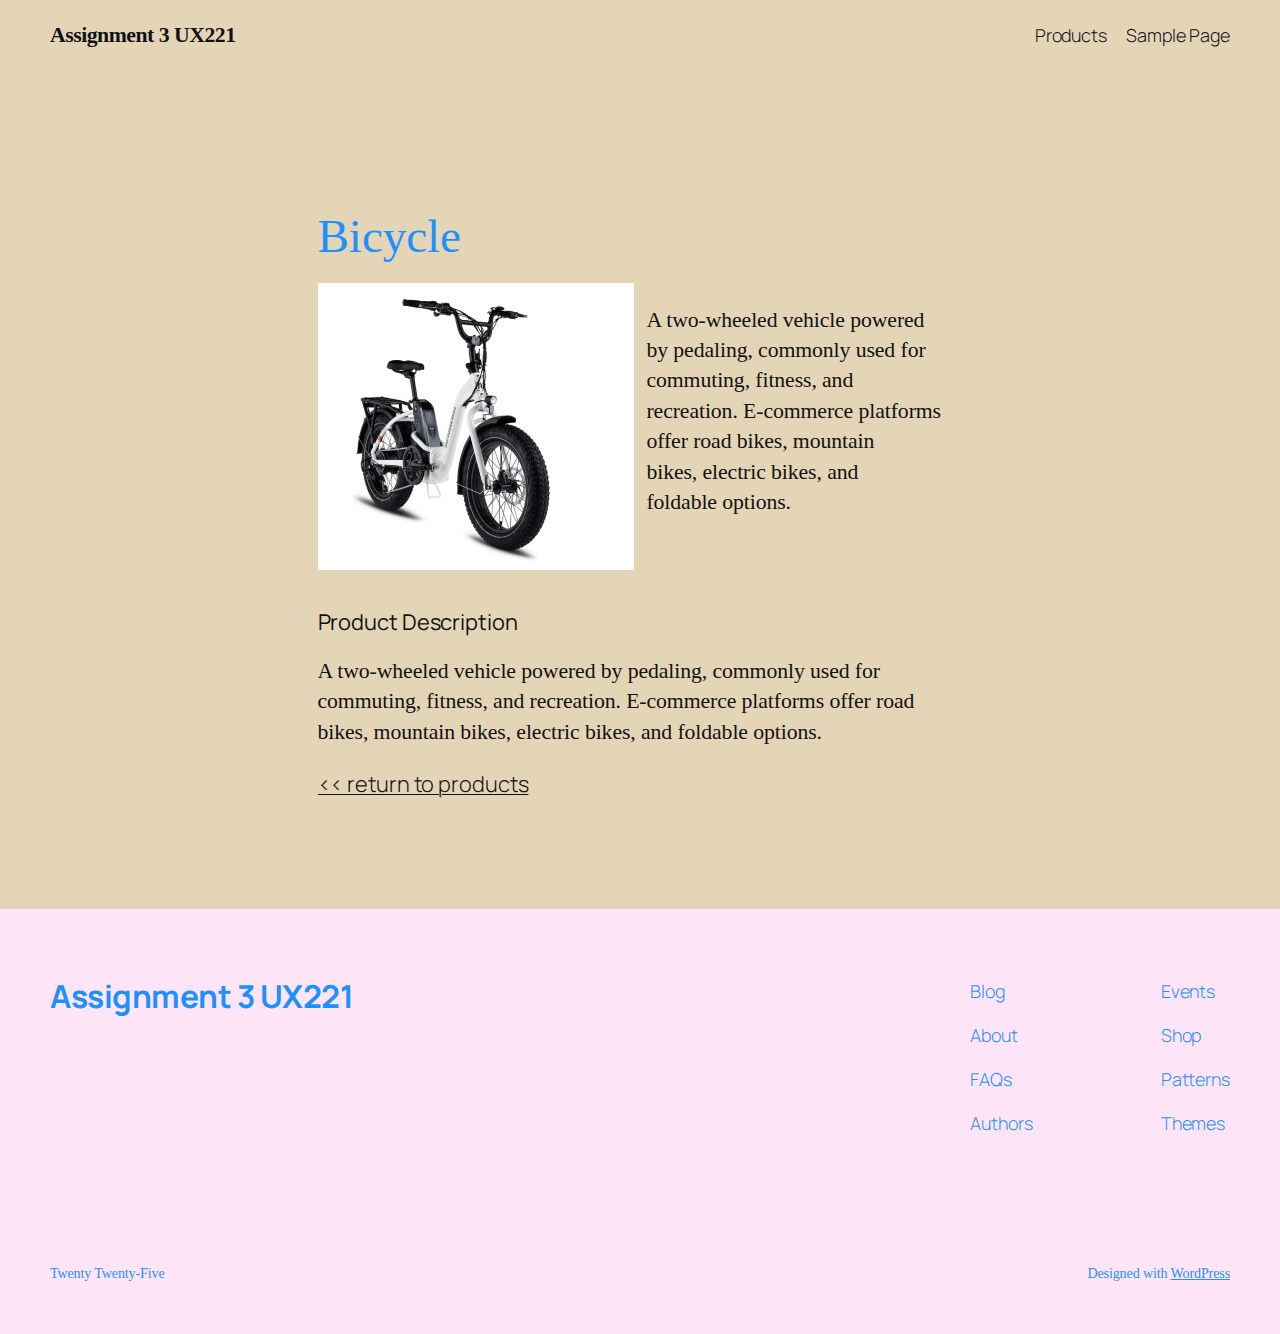
<file: products/bicycle/index.html>
<!DOCTYPE html>
<html lang="en-CA">
<head>
	<meta charset="UTF-8" />
	<meta name="viewport" content="width=device-width, initial-scale=1" />
<meta name='robots' content='max-image-preview:large' />
	<style>img:is([sizes="auto" i], [sizes^="auto," i]) { contain-intrinsic-size: 3000px 1500px }</style>
	<title>Bicycle &#8211; Assignment 3 UX221</title>
<link rel='dns-prefetch' href='//localhost' />
<link rel="alternate" type="application/rss+xml" title="Assignment 3 UX221 &raquo; Feed" href="/feed/" />
<link rel="alternate" type="application/rss+xml" title="Assignment 3 UX221 &raquo; Comments Feed" href="/comments/feed/" />
<script>
window._wpemojiSettings = {"baseUrl":"https:\/\/s.w.org\/images\/core\/emoji\/15.0.3\/72x72\/","ext":".png","svgUrl":"https:\/\/s.w.org\/images\/core\/emoji\/15.0.3\/svg\/","svgExt":".svg","source":{"concatemoji":"/wp-includes\/js\/wp-emoji-release.min.js?ver=6.7.2"}};
/*! This file is auto-generated */
!function(i,n){var o,s,e;function c(e){try{var t={supportTests:e,timestamp:(new Date).valueOf()};sessionStorage.setItem(o,JSON.stringify(t))}catch(e){}}function p(e,t,n){e.clearRect(0,0,e.canvas.width,e.canvas.height),e.fillText(t,0,0);var t=new Uint32Array(e.getImageData(0,0,e.canvas.width,e.canvas.height).data),r=(e.clearRect(0,0,e.canvas.width,e.canvas.height),e.fillText(n,0,0),new Uint32Array(e.getImageData(0,0,e.canvas.width,e.canvas.height).data));return t.every(function(e,t){return e===r[t]})}function u(e,t,n){switch(t){case"flag":return n(e,"\ud83c\udff3\ufe0f\u200d\u26a7\ufe0f","\ud83c\udff3\ufe0f\u200b\u26a7\ufe0f")?!1:!n(e,"\ud83c\uddfa\ud83c\uddf3","\ud83c\uddfa\u200b\ud83c\uddf3")&&!n(e,"\ud83c\udff4\udb40\udc67\udb40\udc62\udb40\udc65\udb40\udc6e\udb40\udc67\udb40\udc7f","\ud83c\udff4\u200b\udb40\udc67\u200b\udb40\udc62\u200b\udb40\udc65\u200b\udb40\udc6e\u200b\udb40\udc67\u200b\udb40\udc7f");case"emoji":return!n(e,"\ud83d\udc26\u200d\u2b1b","\ud83d\udc26\u200b\u2b1b")}return!1}function f(e,t,n){var r="undefined"!=typeof WorkerGlobalScope&&self instanceof WorkerGlobalScope?new OffscreenCanvas(300,150):i.createElement("canvas"),a=r.getContext("2d",{willReadFrequently:!0}),o=(a.textBaseline="top",a.font="600 32px Arial",{});return e.forEach(function(e){o[e]=t(a,e,n)}),o}function t(e){var t=i.createElement("script");t.src=e,t.defer=!0,i.head.appendChild(t)}"undefined"!=typeof Promise&&(o="wpEmojiSettingsSupports",s=["flag","emoji"],n.supports={everything:!0,everythingExceptFlag:!0},e=new Promise(function(e){i.addEventListener("DOMContentLoaded",e,{once:!0})}),new Promise(function(t){var n=function(){try{var e=JSON.parse(sessionStorage.getItem(o));if("object"==typeof e&&"number"==typeof e.timestamp&&(new Date).valueOf()<e.timestamp+604800&&"object"==typeof e.supportTests)return e.supportTests}catch(e){}return null}();if(!n){if("undefined"!=typeof Worker&&"undefined"!=typeof OffscreenCanvas&&"undefined"!=typeof URL&&URL.createObjectURL&&"undefined"!=typeof Blob)try{var e="postMessage("+f.toString()+"("+[JSON.stringify(s),u.toString(),p.toString()].join(",")+"));",r=new Blob([e],{type:"text/javascript"}),a=new Worker(URL.createObjectURL(r),{name:"wpTestEmojiSupports"});return void(a.onmessage=function(e){c(n=e.data),a.terminate(),t(n)})}catch(e){}c(n=f(s,u,p))}t(n)}).then(function(e){for(var t in e)n.supports[t]=e[t],n.supports.everything=n.supports.everything&&n.supports[t],"flag"!==t&&(n.supports.everythingExceptFlag=n.supports.everythingExceptFlag&&n.supports[t]);n.supports.everythingExceptFlag=n.supports.everythingExceptFlag&&!n.supports.flag,n.DOMReady=!1,n.readyCallback=function(){n.DOMReady=!0}}).then(function(){return e}).then(function(){var e;n.supports.everything||(n.readyCallback(),(e=n.source||{}).concatemoji?t(e.concatemoji):e.wpemoji&&e.twemoji&&(t(e.twemoji),t(e.wpemoji)))}))}((window,document),window._wpemojiSettings);
</script>
<style id='wp-block-site-title-inline-css'>
.wp-block-site-title{box-sizing:border-box}.wp-block-site-title :where(a){color:inherit;font-family:inherit;font-size:inherit;font-style:inherit;font-weight:inherit;letter-spacing:inherit;line-height:inherit;text-decoration:inherit}
</style>
<style id='wp-block-page-list-inline-css'>
.wp-block-navigation .wp-block-page-list{align-items:var(--navigation-layout-align,initial);background-color:inherit;display:flex;flex-direction:var(--navigation-layout-direction,initial);flex-wrap:var(--navigation-layout-wrap,wrap);justify-content:var(--navigation-layout-justify,initial)}.wp-block-navigation .wp-block-navigation-item{background-color:inherit}
</style>
<link rel='stylesheet' id='wp-block-navigation-css' href='/wp-includes/blocks/navigation/style.min.css?ver=6.7.2' media='all' />
<style id='wp-block-group-inline-css'>
.wp-block-group{box-sizing:border-box}:where(.wp-block-group.wp-block-group-is-layout-constrained){position:relative}
</style>
<style id='wp-block-post-featured-image-inline-css'>
.wp-block-post-featured-image{margin-left:0;margin-right:0}.wp-block-post-featured-image a{display:block;height:100%}.wp-block-post-featured-image :where(img){box-sizing:border-box;height:auto;max-width:100%;vertical-align:bottom;width:100%}.wp-block-post-featured-image.alignfull img,.wp-block-post-featured-image.alignwide img{width:100%}.wp-block-post-featured-image .wp-block-post-featured-image__overlay.has-background-dim{background-color:#000;inset:0;position:absolute}.wp-block-post-featured-image{position:relative}.wp-block-post-featured-image .wp-block-post-featured-image__overlay.has-background-gradient{background-color:initial}.wp-block-post-featured-image .wp-block-post-featured-image__overlay.has-background-dim-0{opacity:0}.wp-block-post-featured-image .wp-block-post-featured-image__overlay.has-background-dim-10{opacity:.1}.wp-block-post-featured-image .wp-block-post-featured-image__overlay.has-background-dim-20{opacity:.2}.wp-block-post-featured-image .wp-block-post-featured-image__overlay.has-background-dim-30{opacity:.3}.wp-block-post-featured-image .wp-block-post-featured-image__overlay.has-background-dim-40{opacity:.4}.wp-block-post-featured-image .wp-block-post-featured-image__overlay.has-background-dim-50{opacity:.5}.wp-block-post-featured-image .wp-block-post-featured-image__overlay.has-background-dim-60{opacity:.6}.wp-block-post-featured-image .wp-block-post-featured-image__overlay.has-background-dim-70{opacity:.7}.wp-block-post-featured-image .wp-block-post-featured-image__overlay.has-background-dim-80{opacity:.8}.wp-block-post-featured-image .wp-block-post-featured-image__overlay.has-background-dim-90{opacity:.9}.wp-block-post-featured-image .wp-block-post-featured-image__overlay.has-background-dim-100{opacity:1}.wp-block-post-featured-image:where(.alignleft,.alignright){width:100%}
</style>
<style id='wp-block-post-title-inline-css'>
.wp-block-post-title{box-sizing:border-box;word-break:break-word}.wp-block-post-title :where(a){display:inline-block;font-family:inherit;font-size:inherit;font-style:inherit;font-weight:inherit;letter-spacing:inherit;line-height:inherit;text-decoration:inherit}
</style>
<link rel='stylesheet' id='dashicons-css' href='/wp-includes/css/dashicons.min.css?ver=6.7.2' media='all' />
<link rel='stylesheet' id='al_product_styles-css' href='/wp-content/plugins/ecommerce-product-catalog/css/al_product.min.css?timestamp=1742008217&#038;ver=6.7.2' media='all' />
<style id='wp-block-paragraph-inline-css'>
.is-small-text{font-size:.875em}.is-regular-text{font-size:1em}.is-large-text{font-size:2.25em}.is-larger-text{font-size:3em}.has-drop-cap:not(:focus):first-letter{float:left;font-size:8.4em;font-style:normal;font-weight:100;line-height:.68;margin:.05em .1em 0 0;text-transform:uppercase}body.rtl .has-drop-cap:not(:focus):first-letter{float:none;margin-left:.1em}p.has-drop-cap.has-background{overflow:hidden}:root :where(p.has-background){padding:1.25em 2.375em}:where(p.has-text-color:not(.has-link-color)) a{color:inherit}p.has-text-align-left[style*="writing-mode:vertical-lr"],p.has-text-align-right[style*="writing-mode:vertical-rl"]{rotate:180deg}
</style>
<style id='wp-block-post-content-inline-css'>
.wp-block-post-content{display:flow-root}
</style>
<style id='wp-block-site-logo-inline-css'>
.wp-block-site-logo{box-sizing:border-box;line-height:0}.wp-block-site-logo a{display:inline-block;line-height:0}.wp-block-site-logo.is-default-size img{height:auto;width:120px}.wp-block-site-logo img{height:auto;max-width:100%}.wp-block-site-logo a,.wp-block-site-logo img{border-radius:inherit}.wp-block-site-logo.aligncenter{margin-left:auto;margin-right:auto;text-align:center}:root :where(.wp-block-site-logo.is-style-rounded){border-radius:9999px}
</style>
<style id='wp-block-site-tagline-inline-css'>
.wp-block-site-tagline{box-sizing:border-box}
</style>
<style id='wp-block-spacer-inline-css'>
.wp-block-spacer{clear:both}
</style>
<style id='wp-block-columns-inline-css'>
.wp-block-columns{align-items:normal!important;box-sizing:border-box;display:flex;flex-wrap:wrap!important}@media (min-width:782px){.wp-block-columns{flex-wrap:nowrap!important}}.wp-block-columns.are-vertically-aligned-top{align-items:flex-start}.wp-block-columns.are-vertically-aligned-center{align-items:center}.wp-block-columns.are-vertically-aligned-bottom{align-items:flex-end}@media (max-width:781px){.wp-block-columns:not(.is-not-stacked-on-mobile)>.wp-block-column{flex-basis:100%!important}}@media (min-width:782px){.wp-block-columns:not(.is-not-stacked-on-mobile)>.wp-block-column{flex-basis:0;flex-grow:1}.wp-block-columns:not(.is-not-stacked-on-mobile)>.wp-block-column[style*=flex-basis]{flex-grow:0}}.wp-block-columns.is-not-stacked-on-mobile{flex-wrap:nowrap!important}.wp-block-columns.is-not-stacked-on-mobile>.wp-block-column{flex-basis:0;flex-grow:1}.wp-block-columns.is-not-stacked-on-mobile>.wp-block-column[style*=flex-basis]{flex-grow:0}:where(.wp-block-columns){margin-bottom:1.75em}:where(.wp-block-columns.has-background){padding:1.25em 2.375em}.wp-block-column{flex-grow:1;min-width:0;overflow-wrap:break-word;word-break:break-word}.wp-block-column.is-vertically-aligned-top{align-self:flex-start}.wp-block-column.is-vertically-aligned-center{align-self:center}.wp-block-column.is-vertically-aligned-bottom{align-self:flex-end}.wp-block-column.is-vertically-aligned-stretch{align-self:stretch}.wp-block-column.is-vertically-aligned-bottom,.wp-block-column.is-vertically-aligned-center,.wp-block-column.is-vertically-aligned-top{width:100%}
</style>
<style id='wp-block-navigation-link-inline-css'>
.wp-block-navigation .wp-block-navigation-item__label{overflow-wrap:break-word}.wp-block-navigation .wp-block-navigation-item__description{display:none}.link-ui-tools{border-top:1px solid #f0f0f0;padding:8px}.link-ui-block-inserter{padding-top:8px}.link-ui-block-inserter__back{margin-left:8px;text-transform:uppercase}
</style>
<style id='wp-emoji-styles-inline-css'>

	img.wp-smiley, img.emoji {
		display: inline !important;
		border: none !important;
		box-shadow: none !important;
		height: 1em !important;
		width: 1em !important;
		margin: 0 0.07em !important;
		vertical-align: -0.1em !important;
		background: none !important;
		padding: 0 !important;
	}
</style>
<style id='wp-block-library-inline-css'>
:root{--wp-admin-theme-color:#007cba;--wp-admin-theme-color--rgb:0,124,186;--wp-admin-theme-color-darker-10:#006ba1;--wp-admin-theme-color-darker-10--rgb:0,107,161;--wp-admin-theme-color-darker-20:#005a87;--wp-admin-theme-color-darker-20--rgb:0,90,135;--wp-admin-border-width-focus:2px;--wp-block-synced-color:#7a00df;--wp-block-synced-color--rgb:122,0,223;--wp-bound-block-color:var(--wp-block-synced-color)}@media (min-resolution:192dpi){:root{--wp-admin-border-width-focus:1.5px}}.wp-element-button{cursor:pointer}:root{--wp--preset--font-size--normal:16px;--wp--preset--font-size--huge:42px}:root .has-very-light-gray-background-color{background-color:#eee}:root .has-very-dark-gray-background-color{background-color:#313131}:root .has-very-light-gray-color{color:#eee}:root .has-very-dark-gray-color{color:#313131}:root .has-vivid-green-cyan-to-vivid-cyan-blue-gradient-background{background:linear-gradient(135deg,#00d084,#0693e3)}:root .has-purple-crush-gradient-background{background:linear-gradient(135deg,#34e2e4,#4721fb 50%,#ab1dfe)}:root .has-hazy-dawn-gradient-background{background:linear-gradient(135deg,#faaca8,#dad0ec)}:root .has-subdued-olive-gradient-background{background:linear-gradient(135deg,#fafae1,#67a671)}:root .has-atomic-cream-gradient-background{background:linear-gradient(135deg,#fdd79a,#004a59)}:root .has-nightshade-gradient-background{background:linear-gradient(135deg,#330968,#31cdcf)}:root .has-midnight-gradient-background{background:linear-gradient(135deg,#020381,#2874fc)}.has-regular-font-size{font-size:1em}.has-larger-font-size{font-size:2.625em}.has-normal-font-size{font-size:var(--wp--preset--font-size--normal)}.has-huge-font-size{font-size:var(--wp--preset--font-size--huge)}.has-text-align-center{text-align:center}.has-text-align-left{text-align:left}.has-text-align-right{text-align:right}#end-resizable-editor-section{display:none}.aligncenter{clear:both}.items-justified-left{justify-content:flex-start}.items-justified-center{justify-content:center}.items-justified-right{justify-content:flex-end}.items-justified-space-between{justify-content:space-between}.screen-reader-text{border:0;clip:rect(1px,1px,1px,1px);clip-path:inset(50%);height:1px;margin:-1px;overflow:hidden;padding:0;position:absolute;width:1px;word-wrap:normal!important}.screen-reader-text:focus{background-color:#ddd;clip:auto!important;clip-path:none;color:#444;display:block;font-size:1em;height:auto;left:5px;line-height:normal;padding:15px 23px 14px;text-decoration:none;top:5px;width:auto;z-index:100000}html :where(.has-border-color){border-style:solid}html :where([style*=border-top-color]){border-top-style:solid}html :where([style*=border-right-color]){border-right-style:solid}html :where([style*=border-bottom-color]){border-bottom-style:solid}html :where([style*=border-left-color]){border-left-style:solid}html :where([style*=border-width]){border-style:solid}html :where([style*=border-top-width]){border-top-style:solid}html :where([style*=border-right-width]){border-right-style:solid}html :where([style*=border-bottom-width]){border-bottom-style:solid}html :where([style*=border-left-width]){border-left-style:solid}html :where(img[class*=wp-image-]){height:auto;max-width:100%}:where(figure){margin:0 0 1em}html :where(.is-position-sticky){--wp-admin--admin-bar--position-offset:var(--wp-admin--admin-bar--height,0px)}@media screen and (max-width:600px){html :where(.is-position-sticky){--wp-admin--admin-bar--position-offset:0px}}
</style>
<link rel='stylesheet' id='ic_blocks-css' href='/wp-content/plugins/ecommerce-product-catalog/includes/blocks/ic-blocks.min.css?timestamp=1742008217&#038;ver=6.7.2' media='all' />
<style id='global-styles-inline-css'>
:root{--wp--preset--aspect-ratio--square: 1;--wp--preset--aspect-ratio--4-3: 4/3;--wp--preset--aspect-ratio--3-4: 3/4;--wp--preset--aspect-ratio--3-2: 3/2;--wp--preset--aspect-ratio--2-3: 2/3;--wp--preset--aspect-ratio--16-9: 16/9;--wp--preset--aspect-ratio--9-16: 9/16;--wp--preset--color--black: #000000;--wp--preset--color--cyan-bluish-gray: #abb8c3;--wp--preset--color--white: #ffffff;--wp--preset--color--pale-pink: #f78da7;--wp--preset--color--vivid-red: #cf2e2e;--wp--preset--color--luminous-vivid-orange: #ff6900;--wp--preset--color--luminous-vivid-amber: #fcb900;--wp--preset--color--light-green-cyan: #7bdcb5;--wp--preset--color--vivid-green-cyan: #00d084;--wp--preset--color--pale-cyan-blue: #8ed1fc;--wp--preset--color--vivid-cyan-blue: #0693e3;--wp--preset--color--vivid-purple: #9b51e0;--wp--preset--color--base: #FFFFFF;--wp--preset--color--contrast: #111111;--wp--preset--color--accent-1: #FFEE58;--wp--preset--color--accent-2: #F6CFF4;--wp--preset--color--accent-3: #503AA8;--wp--preset--color--accent-4: #686868;--wp--preset--color--accent-5: #FBFAF3;--wp--preset--color--accent-6: color-mix(in srgb, currentColor 20%, transparent);--wp--preset--gradient--vivid-cyan-blue-to-vivid-purple: linear-gradient(135deg,rgba(6,147,227,1) 0%,rgb(155,81,224) 100%);--wp--preset--gradient--light-green-cyan-to-vivid-green-cyan: linear-gradient(135deg,rgb(122,220,180) 0%,rgb(0,208,130) 100%);--wp--preset--gradient--luminous-vivid-amber-to-luminous-vivid-orange: linear-gradient(135deg,rgba(252,185,0,1) 0%,rgba(255,105,0,1) 100%);--wp--preset--gradient--luminous-vivid-orange-to-vivid-red: linear-gradient(135deg,rgba(255,105,0,1) 0%,rgb(207,46,46) 100%);--wp--preset--gradient--very-light-gray-to-cyan-bluish-gray: linear-gradient(135deg,rgb(238,238,238) 0%,rgb(169,184,195) 100%);--wp--preset--gradient--cool-to-warm-spectrum: linear-gradient(135deg,rgb(74,234,220) 0%,rgb(151,120,209) 20%,rgb(207,42,186) 40%,rgb(238,44,130) 60%,rgb(251,105,98) 80%,rgb(254,248,76) 100%);--wp--preset--gradient--blush-light-purple: linear-gradient(135deg,rgb(255,206,236) 0%,rgb(152,150,240) 100%);--wp--preset--gradient--blush-bordeaux: linear-gradient(135deg,rgb(254,205,165) 0%,rgb(254,45,45) 50%,rgb(107,0,62) 100%);--wp--preset--gradient--luminous-dusk: linear-gradient(135deg,rgb(255,203,112) 0%,rgb(199,81,192) 50%,rgb(65,88,208) 100%);--wp--preset--gradient--pale-ocean: linear-gradient(135deg,rgb(255,245,203) 0%,rgb(182,227,212) 50%,rgb(51,167,181) 100%);--wp--preset--gradient--electric-grass: linear-gradient(135deg,rgb(202,248,128) 0%,rgb(113,206,126) 100%);--wp--preset--gradient--midnight: linear-gradient(135deg,rgb(2,3,129) 0%,rgb(40,116,252) 100%);--wp--preset--font-size--small: 0.875rem;--wp--preset--font-size--medium: clamp(1rem, 1rem + ((1vw - 0.2rem) * 0.196), 1.125rem);--wp--preset--font-size--large: clamp(1.125rem, 1.125rem + ((1vw - 0.2rem) * 0.392), 1.375rem);--wp--preset--font-size--x-large: clamp(1.75rem, 1.75rem + ((1vw - 0.2rem) * 0.392), 2rem);--wp--preset--font-size--xx-large: clamp(2.15rem, 2.15rem + ((1vw - 0.2rem) * 1.333), 3rem);--wp--preset--font-family--manrope: Manrope, sans-serif;--wp--preset--font-family--fira-code: "Fira Code", monospace;--wp--preset--spacing--20: 10px;--wp--preset--spacing--30: 20px;--wp--preset--spacing--40: 30px;--wp--preset--spacing--50: clamp(30px, 5vw, 50px);--wp--preset--spacing--60: clamp(30px, 7vw, 70px);--wp--preset--spacing--70: clamp(50px, 7vw, 90px);--wp--preset--spacing--80: clamp(70px, 10vw, 140px);--wp--preset--shadow--natural: 6px 6px 9px rgba(0, 0, 0, 0.2);--wp--preset--shadow--deep: 12px 12px 50px rgba(0, 0, 0, 0.4);--wp--preset--shadow--sharp: 6px 6px 0px rgba(0, 0, 0, 0.2);--wp--preset--shadow--outlined: 6px 6px 0px -3px rgba(255, 255, 255, 1), 6px 6px rgba(0, 0, 0, 1);--wp--preset--shadow--crisp: 6px 6px 0px rgba(0, 0, 0, 1);}:root { --wp--style--global--content-size: 645px;--wp--style--global--wide-size: 1340px; }:where(body) { margin: 0; }.wp-site-blocks { padding-top: var(--wp--style--root--padding-top); padding-bottom: var(--wp--style--root--padding-bottom); }.has-global-padding { padding-right: var(--wp--style--root--padding-right); padding-left: var(--wp--style--root--padding-left); }.has-global-padding > .alignfull { margin-right: calc(var(--wp--style--root--padding-right) * -1); margin-left: calc(var(--wp--style--root--padding-left) * -1); }.has-global-padding :where(:not(.alignfull.is-layout-flow) > .has-global-padding:not(.wp-block-block, .alignfull)) { padding-right: 0; padding-left: 0; }.has-global-padding :where(:not(.alignfull.is-layout-flow) > .has-global-padding:not(.wp-block-block, .alignfull)) > .alignfull { margin-left: 0; margin-right: 0; }.wp-site-blocks > .alignleft { float: left; margin-right: 2em; }.wp-site-blocks > .alignright { float: right; margin-left: 2em; }.wp-site-blocks > .aligncenter { justify-content: center; margin-left: auto; margin-right: auto; }:where(.wp-site-blocks) > * { margin-block-start: 1.2rem; margin-block-end: 0; }:where(.wp-site-blocks) > :first-child { margin-block-start: 0; }:where(.wp-site-blocks) > :last-child { margin-block-end: 0; }:root { --wp--style--block-gap: 1.2rem; }:root :where(.is-layout-flow) > :first-child{margin-block-start: 0;}:root :where(.is-layout-flow) > :last-child{margin-block-end: 0;}:root :where(.is-layout-flow) > *{margin-block-start: 1.2rem;margin-block-end: 0;}:root :where(.is-layout-constrained) > :first-child{margin-block-start: 0;}:root :where(.is-layout-constrained) > :last-child{margin-block-end: 0;}:root :where(.is-layout-constrained) > *{margin-block-start: 1.2rem;margin-block-end: 0;}:root :where(.is-layout-flex){gap: 1.2rem;}:root :where(.is-layout-grid){gap: 1.2rem;}.is-layout-flow > .alignleft{float: left;margin-inline-start: 0;margin-inline-end: 2em;}.is-layout-flow > .alignright{float: right;margin-inline-start: 2em;margin-inline-end: 0;}.is-layout-flow > .aligncenter{margin-left: auto !important;margin-right: auto !important;}.is-layout-constrained > .alignleft{float: left;margin-inline-start: 0;margin-inline-end: 2em;}.is-layout-constrained > .alignright{float: right;margin-inline-start: 2em;margin-inline-end: 0;}.is-layout-constrained > .aligncenter{margin-left: auto !important;margin-right: auto !important;}.is-layout-constrained > :where(:not(.alignleft):not(.alignright):not(.alignfull)){max-width: var(--wp--style--global--content-size);margin-left: auto !important;margin-right: auto !important;}.is-layout-constrained > .alignwide{max-width: var(--wp--style--global--wide-size);}body .is-layout-flex{display: flex;}.is-layout-flex{flex-wrap: wrap;align-items: center;}.is-layout-flex > :is(*, div){margin: 0;}body .is-layout-grid{display: grid;}.is-layout-grid > :is(*, div){margin: 0;}body{background-color: var(--wp--preset--color--base);color: var(--wp--preset--color--contrast);font-family: var(--wp--preset--font-family--manrope);font-size: var(--wp--preset--font-size--large);font-weight: 300;letter-spacing: -0.1px;line-height: 1.4;--wp--style--root--padding-top: 0px;--wp--style--root--padding-right: var(--wp--preset--spacing--50);--wp--style--root--padding-bottom: 0px;--wp--style--root--padding-left: var(--wp--preset--spacing--50);}a:where(:not(.wp-element-button)){color: currentColor;text-decoration: underline;}:root :where(a:where(:not(.wp-element-button)):hover){text-decoration: none;}h1, h2, h3, h4, h5, h6{font-weight: 400;letter-spacing: -0.1px;line-height: 1.125;}h1{font-size: var(--wp--preset--font-size--xx-large);}h2{font-size: var(--wp--preset--font-size--x-large);}h3{font-size: var(--wp--preset--font-size--large);}h4{font-size: var(--wp--preset--font-size--medium);}h5{font-size: var(--wp--preset--font-size--small);letter-spacing: 0.5px;}h6{font-size: var(--wp--preset--font-size--small);font-weight: 700;letter-spacing: 1.4px;text-transform: uppercase;}:root :where(.wp-element-button, .wp-block-button__link){background-color: var(--wp--preset--color--contrast);border-width: 0;color: var(--wp--preset--color--base);font-family: inherit;font-size: var(--wp--preset--font-size--medium);line-height: inherit;padding-top: 1rem;padding-right: 2.25rem;padding-bottom: 1rem;padding-left: 2.25rem;text-decoration: none;}:root :where(.wp-element-button:hover, .wp-block-button__link:hover){background-color: color-mix(in srgb, var(--wp--preset--color--contrast) 85%, transparent);border-color: transparent;color: var(--wp--preset--color--base);}:root :where(.wp-element-button:focus, .wp-block-button__link:focus){outline-color: var(--wp--preset--color--accent-4);outline-offset: 2px;}:root :where(.wp-element-caption, .wp-block-audio figcaption, .wp-block-embed figcaption, .wp-block-gallery figcaption, .wp-block-image figcaption, .wp-block-table figcaption, .wp-block-video figcaption){font-size: var(--wp--preset--font-size--small);line-height: 1.4;}.has-black-color{color: var(--wp--preset--color--black) !important;}.has-cyan-bluish-gray-color{color: var(--wp--preset--color--cyan-bluish-gray) !important;}.has-white-color{color: var(--wp--preset--color--white) !important;}.has-pale-pink-color{color: var(--wp--preset--color--pale-pink) !important;}.has-vivid-red-color{color: var(--wp--preset--color--vivid-red) !important;}.has-luminous-vivid-orange-color{color: var(--wp--preset--color--luminous-vivid-orange) !important;}.has-luminous-vivid-amber-color{color: var(--wp--preset--color--luminous-vivid-amber) !important;}.has-light-green-cyan-color{color: var(--wp--preset--color--light-green-cyan) !important;}.has-vivid-green-cyan-color{color: var(--wp--preset--color--vivid-green-cyan) !important;}.has-pale-cyan-blue-color{color: var(--wp--preset--color--pale-cyan-blue) !important;}.has-vivid-cyan-blue-color{color: var(--wp--preset--color--vivid-cyan-blue) !important;}.has-vivid-purple-color{color: var(--wp--preset--color--vivid-purple) !important;}.has-base-color{color: var(--wp--preset--color--base) !important;}.has-contrast-color{color: var(--wp--preset--color--contrast) !important;}.has-accent-1-color{color: var(--wp--preset--color--accent-1) !important;}.has-accent-2-color{color: var(--wp--preset--color--accent-2) !important;}.has-accent-3-color{color: var(--wp--preset--color--accent-3) !important;}.has-accent-4-color{color: var(--wp--preset--color--accent-4) !important;}.has-accent-5-color{color: var(--wp--preset--color--accent-5) !important;}.has-accent-6-color{color: var(--wp--preset--color--accent-6) !important;}.has-black-background-color{background-color: var(--wp--preset--color--black) !important;}.has-cyan-bluish-gray-background-color{background-color: var(--wp--preset--color--cyan-bluish-gray) !important;}.has-white-background-color{background-color: var(--wp--preset--color--white) !important;}.has-pale-pink-background-color{background-color: var(--wp--preset--color--pale-pink) !important;}.has-vivid-red-background-color{background-color: var(--wp--preset--color--vivid-red) !important;}.has-luminous-vivid-orange-background-color{background-color: var(--wp--preset--color--luminous-vivid-orange) !important;}.has-luminous-vivid-amber-background-color{background-color: var(--wp--preset--color--luminous-vivid-amber) !important;}.has-light-green-cyan-background-color{background-color: var(--wp--preset--color--light-green-cyan) !important;}.has-vivid-green-cyan-background-color{background-color: var(--wp--preset--color--vivid-green-cyan) !important;}.has-pale-cyan-blue-background-color{background-color: var(--wp--preset--color--pale-cyan-blue) !important;}.has-vivid-cyan-blue-background-color{background-color: var(--wp--preset--color--vivid-cyan-blue) !important;}.has-vivid-purple-background-color{background-color: var(--wp--preset--color--vivid-purple) !important;}.has-base-background-color{background-color: var(--wp--preset--color--base) !important;}.has-contrast-background-color{background-color: var(--wp--preset--color--contrast) !important;}.has-accent-1-background-color{background-color: var(--wp--preset--color--accent-1) !important;}.has-accent-2-background-color{background-color: var(--wp--preset--color--accent-2) !important;}.has-accent-3-background-color{background-color: var(--wp--preset--color--accent-3) !important;}.has-accent-4-background-color{background-color: var(--wp--preset--color--accent-4) !important;}.has-accent-5-background-color{background-color: var(--wp--preset--color--accent-5) !important;}.has-accent-6-background-color{background-color: var(--wp--preset--color--accent-6) !important;}.has-black-border-color{border-color: var(--wp--preset--color--black) !important;}.has-cyan-bluish-gray-border-color{border-color: var(--wp--preset--color--cyan-bluish-gray) !important;}.has-white-border-color{border-color: var(--wp--preset--color--white) !important;}.has-pale-pink-border-color{border-color: var(--wp--preset--color--pale-pink) !important;}.has-vivid-red-border-color{border-color: var(--wp--preset--color--vivid-red) !important;}.has-luminous-vivid-orange-border-color{border-color: var(--wp--preset--color--luminous-vivid-orange) !important;}.has-luminous-vivid-amber-border-color{border-color: var(--wp--preset--color--luminous-vivid-amber) !important;}.has-light-green-cyan-border-color{border-color: var(--wp--preset--color--light-green-cyan) !important;}.has-vivid-green-cyan-border-color{border-color: var(--wp--preset--color--vivid-green-cyan) !important;}.has-pale-cyan-blue-border-color{border-color: var(--wp--preset--color--pale-cyan-blue) !important;}.has-vivid-cyan-blue-border-color{border-color: var(--wp--preset--color--vivid-cyan-blue) !important;}.has-vivid-purple-border-color{border-color: var(--wp--preset--color--vivid-purple) !important;}.has-base-border-color{border-color: var(--wp--preset--color--base) !important;}.has-contrast-border-color{border-color: var(--wp--preset--color--contrast) !important;}.has-accent-1-border-color{border-color: var(--wp--preset--color--accent-1) !important;}.has-accent-2-border-color{border-color: var(--wp--preset--color--accent-2) !important;}.has-accent-3-border-color{border-color: var(--wp--preset--color--accent-3) !important;}.has-accent-4-border-color{border-color: var(--wp--preset--color--accent-4) !important;}.has-accent-5-border-color{border-color: var(--wp--preset--color--accent-5) !important;}.has-accent-6-border-color{border-color: var(--wp--preset--color--accent-6) !important;}.has-vivid-cyan-blue-to-vivid-purple-gradient-background{background: var(--wp--preset--gradient--vivid-cyan-blue-to-vivid-purple) !important;}.has-light-green-cyan-to-vivid-green-cyan-gradient-background{background: var(--wp--preset--gradient--light-green-cyan-to-vivid-green-cyan) !important;}.has-luminous-vivid-amber-to-luminous-vivid-orange-gradient-background{background: var(--wp--preset--gradient--luminous-vivid-amber-to-luminous-vivid-orange) !important;}.has-luminous-vivid-orange-to-vivid-red-gradient-background{background: var(--wp--preset--gradient--luminous-vivid-orange-to-vivid-red) !important;}.has-very-light-gray-to-cyan-bluish-gray-gradient-background{background: var(--wp--preset--gradient--very-light-gray-to-cyan-bluish-gray) !important;}.has-cool-to-warm-spectrum-gradient-background{background: var(--wp--preset--gradient--cool-to-warm-spectrum) !important;}.has-blush-light-purple-gradient-background{background: var(--wp--preset--gradient--blush-light-purple) !important;}.has-blush-bordeaux-gradient-background{background: var(--wp--preset--gradient--blush-bordeaux) !important;}.has-luminous-dusk-gradient-background{background: var(--wp--preset--gradient--luminous-dusk) !important;}.has-pale-ocean-gradient-background{background: var(--wp--preset--gradient--pale-ocean) !important;}.has-electric-grass-gradient-background{background: var(--wp--preset--gradient--electric-grass) !important;}.has-midnight-gradient-background{background: var(--wp--preset--gradient--midnight) !important;}.has-small-font-size{font-size: var(--wp--preset--font-size--small) !important;}.has-medium-font-size{font-size: var(--wp--preset--font-size--medium) !important;}.has-large-font-size{font-size: var(--wp--preset--font-size--large) !important;}.has-x-large-font-size{font-size: var(--wp--preset--font-size--x-large) !important;}.has-xx-large-font-size{font-size: var(--wp--preset--font-size--xx-large) !important;}.has-manrope-font-family{font-family: var(--wp--preset--font-family--manrope) !important;}.has-fira-code-font-family{font-family: var(--wp--preset--font-family--fira-code) !important;}
:root :where(.wp-block-columns-is-layout-flow) > :first-child{margin-block-start: 0;}:root :where(.wp-block-columns-is-layout-flow) > :last-child{margin-block-end: 0;}:root :where(.wp-block-columns-is-layout-flow) > *{margin-block-start: var(--wp--preset--spacing--50);margin-block-end: 0;}:root :where(.wp-block-columns-is-layout-constrained) > :first-child{margin-block-start: 0;}:root :where(.wp-block-columns-is-layout-constrained) > :last-child{margin-block-end: 0;}:root :where(.wp-block-columns-is-layout-constrained) > *{margin-block-start: var(--wp--preset--spacing--50);margin-block-end: 0;}:root :where(.wp-block-columns-is-layout-flex){gap: var(--wp--preset--spacing--50);}:root :where(.wp-block-columns-is-layout-grid){gap: var(--wp--preset--spacing--50);}
:root :where(.wp-block-post-title a:where(:not(.wp-element-button))){text-decoration: none;}
:root :where(.wp-block-post-title a:where(:not(.wp-element-button)):hover){text-decoration: underline;}
:root :where(.wp-block-site-tagline){font-size: var(--wp--preset--font-size--medium);}
:root :where(.wp-block-site-title){font-weight: 700;letter-spacing: -.5px;}
:root :where(.wp-block-site-title a:where(:not(.wp-element-button))){text-decoration: none;}
:root :where(.wp-block-site-title a:where(:not(.wp-element-button)):hover){text-decoration: underline;}
:root :where(.wp-block-navigation){font-size: var(--wp--preset--font-size--medium);}
:root :where(.wp-block-navigation a:where(:not(.wp-element-button))){text-decoration: none;}
:root :where(.wp-block-navigation a:where(:not(.wp-element-button)):hover){text-decoration: underline;}
</style>
<style id='core-block-supports-inline-css'>
.wp-container-core-navigation-is-layout-1{justify-content:flex-end;}.wp-container-core-group-is-layout-1{flex-wrap:nowrap;gap:var(--wp--preset--spacing--10);justify-content:flex-end;}.wp-container-core-group-is-layout-2{flex-wrap:nowrap;justify-content:space-between;}.wp-container-core-columns-is-layout-1{flex-wrap:nowrap;}.wp-container-core-navigation-is-layout-2{flex-direction:column;align-items:flex-start;}.wp-container-core-navigation-is-layout-3{flex-direction:column;align-items:flex-start;}.wp-container-core-group-is-layout-7{gap:var(--wp--preset--spacing--80);justify-content:space-between;align-items:flex-start;}.wp-container-core-group-is-layout-8{justify-content:space-between;align-items:flex-start;}.wp-container-core-group-is-layout-9{gap:var(--wp--preset--spacing--20);justify-content:space-between;}
</style>
<style id='wp-block-template-skip-link-inline-css'>

		.skip-link.screen-reader-text {
			border: 0;
			clip: rect(1px,1px,1px,1px);
			clip-path: inset(50%);
			height: 1px;
			margin: -1px;
			overflow: hidden;
			padding: 0;
			position: absolute !important;
			width: 1px;
			word-wrap: normal !important;
		}

		.skip-link.screen-reader-text:focus {
			background-color: #eee;
			clip: auto !important;
			clip-path: none;
			color: #444;
			display: block;
			font-size: 1em;
			height: auto;
			left: 5px;
			line-height: normal;
			padding: 15px 23px 14px;
			text-decoration: none;
			top: 5px;
			width: auto;
			z-index: 100000;
		}
</style>
<link rel='stylesheet' id='parent-style-css' href='/wp-content/themes/twentytwentyfive/style.css?ver=6.7.2' media='all' />
<link rel='stylesheet' id='child-style-css' href='/wp-content/themes/e-commerce/style.css?ver=6.7.2' media='all' />
<link rel='stylesheet' id='twentytwentyfive-style-css' href='/wp-content/themes/twentytwentyfive/style.css?ver=6.7.2' media='all' />
<link rel='stylesheet' id='colorbox-css' href='/wp-content/plugins/ecommerce-product-catalog/js/colorbox/colorbox.css?timestamp=1742008217&#038;ver=6.7.2' media='all' />
<script src="/wp-includes/js/jquery/jquery.min.js?ver=3.7.1" id="jquery-core-js"></script>
<script src="/wp-includes/js/jquery/jquery-migrate.min.js?ver=3.4.1" id="jquery-migrate-js"></script>
<script src="/wp-content/plugins/ecommerce-product-catalog/js/magnifier/magnifier.min.js?timestamp=1742008217&amp;ver=1" id="ic_magnifier-js"></script>
<script src="/wp-content/themes/e-commerce/customElements.js?ver=6.7.2" id="custom_javascript-js"></script>
<link rel="https://api.w.org/" href="/wp-json/" /><link rel="alternate" title="JSON" type="application/json" href="/wp-json/wp/v2/al_product/10" /><link rel="EditURI" type="application/rsd+xml" title="RSD" href="/xmlrpc.php?rsd" />
<meta name="generator" content="WordPress 6.7.2" />
<link rel="canonical" href="/products/bicycle/" />
<link rel='shortlink' href='/?p=10' />
<link rel="alternate" title="oEmbed (JSON)" type="application/json+oembed" href="/wp-json/oembed/1.0/embed?url=http%3A%2F%2Flocalhost%3A8000%2Fproducts%2Fbicycle%2F" />
<link rel="alternate" title="oEmbed (XML)" type="text/xml+oembed" href="/wp-json/oembed/1.0/embed?url=http%3A%2F%2Flocalhost%3A8000%2Fproducts%2Fbicycle%2F&#038;format=xml" />
<script type="importmap" id="wp-importmap">
{"imports":{"@wordpress\/interactivity":"/wp-includes\/js\/dist\/script-modules\/interactivity\/index.min.js?ver=907ea3b2f317a78b7b9b"}}
</script>
<script type="module" src="/wp-includes/js/dist/script-modules/block-library/navigation/view.min.js?ver=8ff192874fc8910a284c" id="@wordpress/block-library/navigation/view-js-module"></script>
<link rel="modulepreload" href="/wp-includes/js/dist/script-modules/interactivity/index.min.js?ver=907ea3b2f317a78b7b9b" id="@wordpress/interactivity-js-modulepreload"><style class='wp-fonts-local'>
@font-face{font-family:Manrope;font-style:normal;font-weight:200 800;font-display:fallback;src:url('/wp-content/themes/twentytwentyfive/assets/fonts/manrope/Manrope-VariableFont_wght.woff2') format('woff2');}
@font-face{font-family:"Fira Code";font-style:normal;font-weight:300 700;font-display:fallback;src:url('/wp-content/themes/twentytwentyfive/assets/fonts/fira-code/FiraCode-VariableFont_wght.woff2') format('woff2');}
</style>
</head>

<body class="al_product-template-default single-al_product postid-10 page page-id-10 wp-embed-responsive ecommerce-product-catalog type-page page-template-default single-product-page">

<div class="wp-site-blocks"><header class="wp-block-template-part">
<div class="wp-block-group alignfull is-layout-flow wp-block-group-is-layout-flow">
	
	<div class="wp-block-group has-global-padding is-layout-constrained wp-block-group-is-layout-constrained">
		
		<div class="wp-block-group alignwide is-content-justification-space-between is-nowrap is-layout-flex wp-container-core-group-is-layout-2 wp-block-group-is-layout-flex" style="padding-top:var(--wp--preset--spacing--30);padding-bottom:var(--wp--preset--spacing--30)">
			<p class="wp-block-site-title"><a href="/" target="_self" rel="home">Assignment 3 UX221</a></p>
			
			<div class="wp-block-group is-content-justification-right is-nowrap is-layout-flex wp-container-core-group-is-layout-1 wp-block-group-is-layout-flex">
				<nav class="is-responsive items-justified-right wp-block-navigation is-content-justification-right is-layout-flex wp-container-core-navigation-is-layout-1 wp-block-navigation-is-layout-flex" aria-label="" 
		 data-wp-interactive="core/navigation" data-wp-context='{"overlayOpenedBy":{"click":false,"hover":false,"focus":false},"type":"overlay","roleAttribute":"","ariaLabel":"Menu"}'><button aria-haspopup="dialog" aria-label="Open menu" class="wp-block-navigation__responsive-container-open " 
				data-wp-on-async--click="actions.openMenuOnClick"
				data-wp-on--keydown="actions.handleMenuKeydown"
			><svg width="24" height="24" xmlns="https://www.w3.org/2000/svg" viewBox="0 0 24 24" aria-hidden="true" focusable="false"><rect x="4" y="7.5" width="16" height="1.5" /><rect x="4" y="15" width="16" height="1.5" /></svg></button>
				<div class="wp-block-navigation__responsive-container  has-text-color has-contrast-color has-background has-base-background-color"  id="modal-1" 
				data-wp-class--has-modal-open="state.isMenuOpen"
				data-wp-class--is-menu-open="state.isMenuOpen"
				data-wp-watch="callbacks.initMenu"
				data-wp-on--keydown="actions.handleMenuKeydown"
				data-wp-on-async--focusout="actions.handleMenuFocusout"
				tabindex="-1"
			>
					<div class="wp-block-navigation__responsive-close" tabindex="-1">
						<div class="wp-block-navigation__responsive-dialog" 
				data-wp-bind--aria-modal="state.ariaModal"
				data-wp-bind--aria-label="state.ariaLabel"
				data-wp-bind--role="state.roleAttribute"
			>
							<button aria-label="Close menu" class="wp-block-navigation__responsive-container-close" 
				data-wp-on-async--click="actions.closeMenuOnClick"
			><svg xmlns="https://www.w3.org/2000/svg" viewBox="0 0 24 24" width="24" height="24" aria-hidden="true" focusable="false"><path d="m13.06 12 6.47-6.47-1.06-1.06L12 10.94 5.53 4.47 4.47 5.53 10.94 12l-6.47 6.47 1.06 1.06L12 13.06l6.47 6.47 1.06-1.06L13.06 12Z"></path></svg></button>
							<div class="wp-block-navigation__responsive-container-content" 
				data-wp-watch="callbacks.focusFirstElement"
			 id="modal-1-content">
								<ul class="wp-block-navigation__container is-responsive items-justified-right wp-block-navigation"><ul class="wp-block-page-list"><li class="wp-block-pages-list__item current-menu-item wp-block-navigation-item open-on-hover-click"><a class="wp-block-pages-list__item__link wp-block-navigation-item__content" href="/products/" aria-current="page">Products</a></li><li class="wp-block-pages-list__item wp-block-navigation-item open-on-hover-click"><a class="wp-block-pages-list__item__link wp-block-navigation-item__content" href="/sample-page/">Sample Page</a></li></ul></ul>
							</div>
						</div>
					</div>
				</div></nav>
			</div>
			
		</div>
		
	</div>
	
</div>


</header>


<main class="wp-block-group has-global-padding is-layout-constrained wp-block-group-is-layout-constrained" style="margin-top:var(--wp--preset--spacing--60)">
	
	<div class="wp-block-group alignfull has-global-padding is-layout-constrained wp-block-group-is-layout-constrained" style="padding-top:var(--wp--preset--spacing--60);padding-bottom:var(--wp--preset--spacing--60)">
		
		<h1 class="wp-block-post-title">Bicycle</h1>
		<div class="entry-content alignfull wp-block-post-content has-global-padding is-layout-constrained wp-block-post-content-is-layout-constrained">            <div id="product_page" class="post-10 type-al_product status-publish has-post-thumbnail hentry al_product responsive plain product-10">
			<div class="ic-catalog-container">    <div class="product-entry">

		
    <div id="product_details_container">
			<div class="entry-thumbnail product-image">
					<a class="a-product-image nofancybox nolightbox no-ajaxy" href="/wp-content/uploads/2025/03/Screenshot-2025-03-14-at-22.05.23.png"><img fetchpriority="high" decoding="async" width="600" height="546" src="/wp-content/uploads/2025/03/Screenshot-2025-03-14-at-22.05.23-600x546.png" class="attachment-product-page-image size-product-page-image ic_magnifier wp-post-image" alt="" data-zoom-image="/wp-content/uploads/2025/03/Screenshot-2025-03-14-at-22.05.23.png" loading="eager" srcset="/wp-content/uploads/2025/03/Screenshot-2025-03-14-at-22.05.23-600x546.png 600w, /wp-content/uploads/2025/03/Screenshot-2025-03-14-at-22.05.23-300x273.png 300w, /wp-content/uploads/2025/03/Screenshot-2025-03-14-at-22.05.23-768x699.png 768w, /wp-content/uploads/2025/03/Screenshot-2025-03-14-at-22.05.23-176x160.png 176w, /wp-content/uploads/2025/03/Screenshot-2025-03-14-at-22.05.23.png 846w" sizes="(max-width: 600px) 100vw, 600px" /></a>
				</div>
	        <div id="product_details" class="product-details ">
			
    <div class="shortdesc">
		<p>A two-wheeled vehicle powered by pedaling, commonly used for commuting, fitness, and recreation. E-commerce platforms offer road bikes, mountain bikes, electric bikes, and foldable options.</p>
    </div>
	        </div>
		    </div>
    <div id="after-product-details" class="after-product-details">
		    <div id="product_description" class="product-description">
		            <h3 class="catalog-header">Product Description</h3>
			
<p>A two-wheeled vehicle powered by pedaling, commonly used for commuting, fitness, and recreation. E-commerce platforms offer road bikes, mountain bikes, electric bikes, and foldable options.</p>
    </div>
	    </div>
	    <div class="after-product-description">
		<a class="back-to-products" href="/products/"><< return to products</a>    </div>

    </div>
</div>            </div>
			
</div>
	</div>
	
</main>


<footer class="wp-block-template-part">
<div class="wp-block-group has-global-padding is-layout-constrained wp-block-group-is-layout-constrained" style="padding-top:var(--wp--preset--spacing--60);padding-bottom:var(--wp--preset--spacing--50)">
	
	<div class="wp-block-group alignwide is-layout-flow wp-block-group-is-layout-flow">
		

		
		<div class="wp-block-group alignfull is-content-justification-space-between is-layout-flex wp-container-core-group-is-layout-8 wp-block-group-is-layout-flex">
			
			<div class="wp-block-columns is-layout-flex wp-container-core-columns-is-layout-1 wp-block-columns-is-layout-flex">
				
				<div class="wp-block-column is-layout-flow wp-block-column-is-layout-flow" style="flex-basis:100%"><h2 class="wp-block-site-title"><a href="/" target="_self" rel="home">Assignment 3 UX221</a></h2>

				
				</div>
				

				
				<div class="wp-block-column is-layout-flow wp-block-column-is-layout-flow">
					
					<div style="height:var(--wp--preset--spacing--40);width:0px" aria-hidden="true" class="wp-block-spacer"></div>
					
				</div>
				
			</div>
			

			
			<div class="wp-block-group is-content-justification-space-between is-layout-flex wp-container-core-group-is-layout-7 wp-block-group-is-layout-flex">
				<nav class="is-vertical wp-block-navigation is-layout-flex wp-container-core-navigation-is-layout-2 wp-block-navigation-is-layout-flex" aria-label=""><ul class="wp-block-navigation__container  is-vertical wp-block-navigation"><li class=" wp-block-navigation-item wp-block-navigation-link"><a class="wp-block-navigation-item__content"  href="#"><span class="wp-block-navigation-item__label">Blog</span></a></li><li class=" wp-block-navigation-item wp-block-navigation-link"><a class="wp-block-navigation-item__content"  href="#"><span class="wp-block-navigation-item__label">About</span></a></li><li class=" wp-block-navigation-item wp-block-navigation-link"><a class="wp-block-navigation-item__content"  href="#"><span class="wp-block-navigation-item__label">FAQs</span></a></li><li class=" wp-block-navigation-item wp-block-navigation-link"><a class="wp-block-navigation-item__content"  href="#"><span class="wp-block-navigation-item__label">Authors</span></a></li></ul></nav>

				<nav class="is-vertical wp-block-navigation is-layout-flex wp-container-core-navigation-is-layout-3 wp-block-navigation-is-layout-flex" aria-label=""><ul class="wp-block-navigation__container  is-vertical wp-block-navigation"><li class=" wp-block-navigation-item wp-block-navigation-link"><a class="wp-block-navigation-item__content"  href="#"><span class="wp-block-navigation-item__label">Events</span></a></li><li class=" wp-block-navigation-item wp-block-navigation-link"><a class="wp-block-navigation-item__content"  href="#"><span class="wp-block-navigation-item__label">Shop</span></a></li><li class=" wp-block-navigation-item wp-block-navigation-link"><a class="wp-block-navigation-item__content"  href="#"><span class="wp-block-navigation-item__label">Patterns</span></a></li><li class=" wp-block-navigation-item wp-block-navigation-link"><a class="wp-block-navigation-item__content"  href="#"><span class="wp-block-navigation-item__label">Themes</span></a></li></ul></nav>
			</div>
				
		</div>
		

		
		<div style="height:var(--wp--preset--spacing--70)" aria-hidden="true" class="wp-block-spacer"></div>
		

		
		<div class="wp-block-group alignfull is-content-justification-space-between is-layout-flex wp-container-core-group-is-layout-9 wp-block-group-is-layout-flex">
			
			<p class="has-small-font-size">Twenty Twenty-Five</p>
			
			
			<p class="has-small-font-size">
				Designed with <a href="https://wordpress.org" rel="nofollow">WordPress</a>			</p>
			
		</div>
		
	</div>
	
</div>


</footer>
</div>
<script src="/wp-content/plugins/ecommerce-product-catalog/js/colorbox/jquery.colorbox.min.js?timestamp=1742008217&amp;ver=6.7.2" id="colorbox-js"></script>
<script id="al_product_scripts-js-extra">
var product_object = {"ajaxurl":"/wp-admin\/admin-ajax.php","post_id":"10","lightbox_settings":{"transition":"elastic","initialWidth":200,"maxWidth":"90%","maxHeight":"90%","rel":"gal"},"filter_button_label":"Filter","design_schemes":"green-box ic-design","loading":"/wp-includes\/js\/thickbox\/loadingAnimation.gif"};
</script>
<script src="/wp-content/plugins/ecommerce-product-catalog/js/product.min.js?timestamp=1742008217&amp;ver=6.7.2" id="al_product_scripts-js"></script>
<script id="ic_product_ajax-js-extra">
var ic_ajax = {"query_vars":"{\"page\":\"\",\"al_product\":\"bicycle\",\"post_type\":\"al_product\",\"name\":\"bicycle\"}","request_url":"/products\/bicycle\/","filters_reset_url":"","is_search":"","nonce":"525fe529fb"};
</script>
<script src="/wp-content/plugins/ecommerce-product-catalog/js/product-ajax.min.js?timestamp=1742008217&amp;ver=6.7.2" id="ic_product_ajax-js"></script>
<script id="wp-block-template-skip-link-js-after">
	( function() {
		var skipLinkTarget = document.querySelector( 'main' ),
			sibling,
			skipLinkTargetID,
			skipLink;

		// Early exit if a skip-link target can't be located.
		if ( ! skipLinkTarget ) {
			return;
		}

		/*
		 * Get the site wrapper.
		 * The skip-link will be injected in the beginning of it.
		 */
		sibling = document.querySelector( '.wp-site-blocks' );

		// Early exit if the root element was not found.
		if ( ! sibling ) {
			return;
		}

		// Get the skip-link target's ID, and generate one if it doesn't exist.
		skipLinkTargetID = skipLinkTarget.id;
		if ( ! skipLinkTargetID ) {
			skipLinkTargetID = 'wp--skip-link--target';
			skipLinkTarget.id = skipLinkTargetID;
		}

		// Create the skip link.
		skipLink = document.createElement( 'a' );
		skipLink.classList.add( 'skip-link', 'screen-reader-text' );
		skipLink.href = '#' + skipLinkTargetID;
		skipLink.innerHTML = 'Skip to content';

		// Inject the skip link.
		sibling.parentElement.insertBefore( skipLink, sibling );
	}() );
	
</script>
    <style>
        body.ic-disabled-body:before {
            background-image: url("/wp-includes/js/thickbox/loadingAnimation.gif");
        }
    </style>
	</body>
</html>
</file>
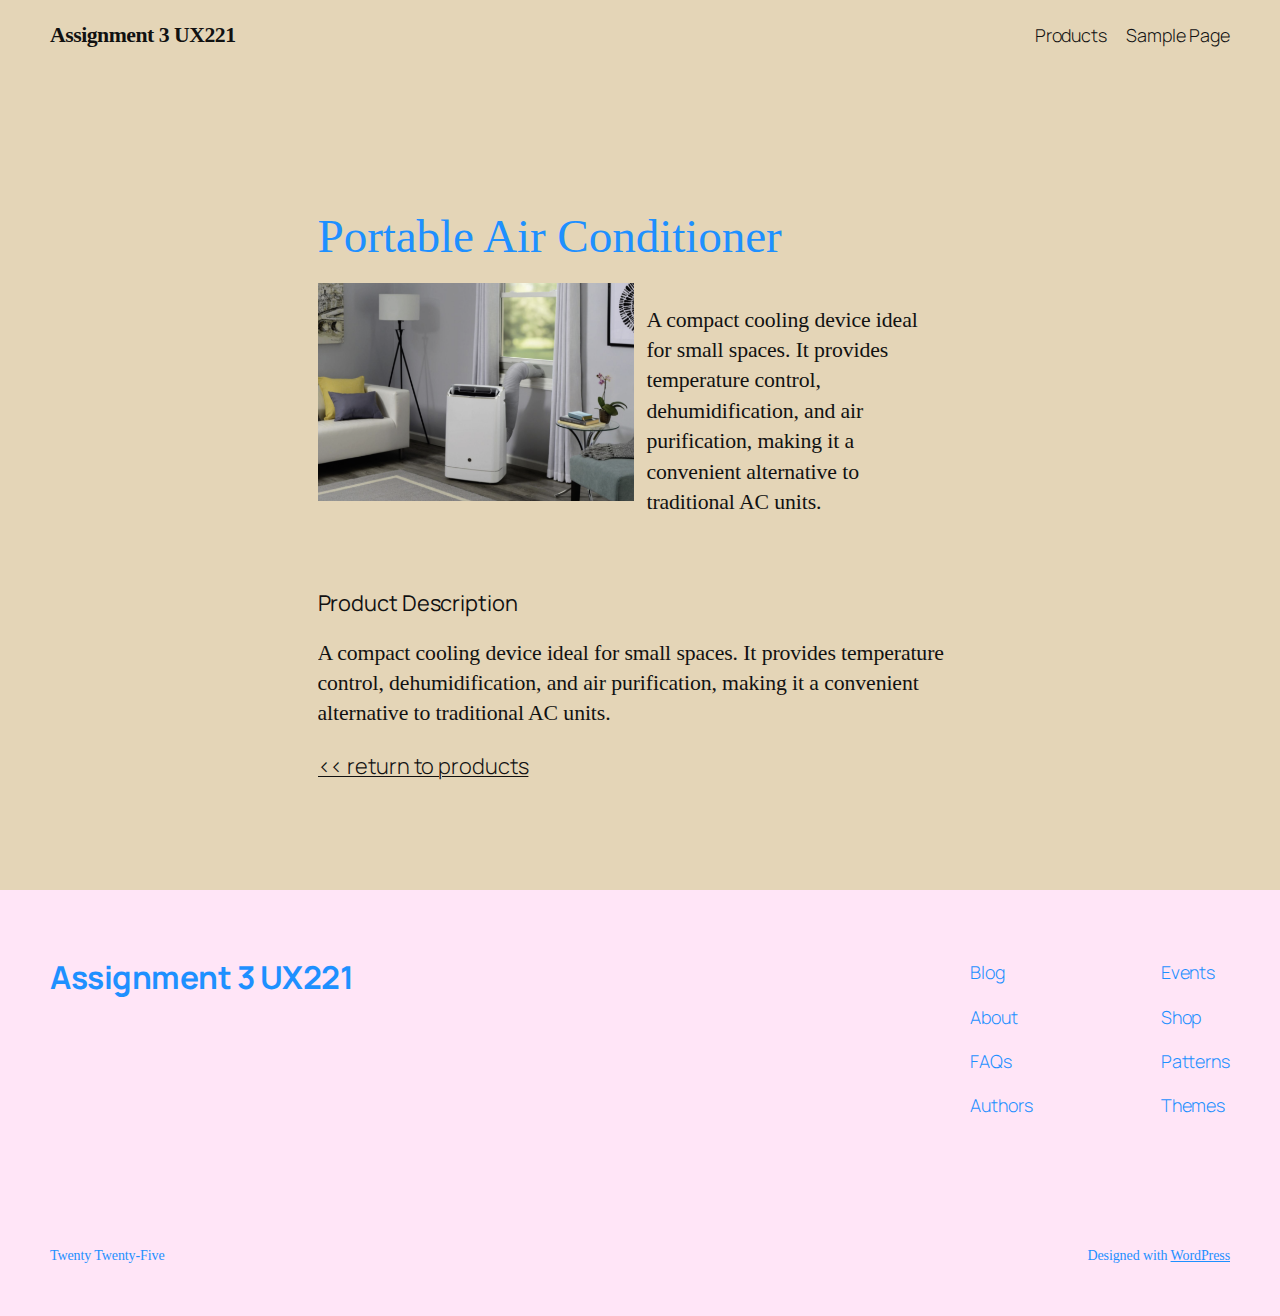
<file: products/portable-air-conditioner/index.html>
<!DOCTYPE html>
<html lang="en-CA">
<head>
	<meta charset="UTF-8" />
	<meta name="viewport" content="width=device-width, initial-scale=1" />
<meta name='robots' content='max-image-preview:large' />
	<style>img:is([sizes="auto" i], [sizes^="auto," i]) { contain-intrinsic-size: 3000px 1500px }</style>
	<title>Portable Air Conditioner &#8211; Assignment 3 UX221</title>
<link rel='dns-prefetch' href='//localhost' />
<link rel="alternate" type="application/rss+xml" title="Assignment 3 UX221 &raquo; Feed" href="/feed/" />
<link rel="alternate" type="application/rss+xml" title="Assignment 3 UX221 &raquo; Comments Feed" href="/comments/feed/" />
<script>
window._wpemojiSettings = {"baseUrl":"https:\/\/s.w.org\/images\/core\/emoji\/15.0.3\/72x72\/","ext":".png","svgUrl":"https:\/\/s.w.org\/images\/core\/emoji\/15.0.3\/svg\/","svgExt":".svg","source":{"concatemoji":"/wp-includes\/js\/wp-emoji-release.min.js?ver=6.7.2"}};
/*! This file is auto-generated */
!function(i,n){var o,s,e;function c(e){try{var t={supportTests:e,timestamp:(new Date).valueOf()};sessionStorage.setItem(o,JSON.stringify(t))}catch(e){}}function p(e,t,n){e.clearRect(0,0,e.canvas.width,e.canvas.height),e.fillText(t,0,0);var t=new Uint32Array(e.getImageData(0,0,e.canvas.width,e.canvas.height).data),r=(e.clearRect(0,0,e.canvas.width,e.canvas.height),e.fillText(n,0,0),new Uint32Array(e.getImageData(0,0,e.canvas.width,e.canvas.height).data));return t.every(function(e,t){return e===r[t]})}function u(e,t,n){switch(t){case"flag":return n(e,"\ud83c\udff3\ufe0f\u200d\u26a7\ufe0f","\ud83c\udff3\ufe0f\u200b\u26a7\ufe0f")?!1:!n(e,"\ud83c\uddfa\ud83c\uddf3","\ud83c\uddfa\u200b\ud83c\uddf3")&&!n(e,"\ud83c\udff4\udb40\udc67\udb40\udc62\udb40\udc65\udb40\udc6e\udb40\udc67\udb40\udc7f","\ud83c\udff4\u200b\udb40\udc67\u200b\udb40\udc62\u200b\udb40\udc65\u200b\udb40\udc6e\u200b\udb40\udc67\u200b\udb40\udc7f");case"emoji":return!n(e,"\ud83d\udc26\u200d\u2b1b","\ud83d\udc26\u200b\u2b1b")}return!1}function f(e,t,n){var r="undefined"!=typeof WorkerGlobalScope&&self instanceof WorkerGlobalScope?new OffscreenCanvas(300,150):i.createElement("canvas"),a=r.getContext("2d",{willReadFrequently:!0}),o=(a.textBaseline="top",a.font="600 32px Arial",{});return e.forEach(function(e){o[e]=t(a,e,n)}),o}function t(e){var t=i.createElement("script");t.src=e,t.defer=!0,i.head.appendChild(t)}"undefined"!=typeof Promise&&(o="wpEmojiSettingsSupports",s=["flag","emoji"],n.supports={everything:!0,everythingExceptFlag:!0},e=new Promise(function(e){i.addEventListener("DOMContentLoaded",e,{once:!0})}),new Promise(function(t){var n=function(){try{var e=JSON.parse(sessionStorage.getItem(o));if("object"==typeof e&&"number"==typeof e.timestamp&&(new Date).valueOf()<e.timestamp+604800&&"object"==typeof e.supportTests)return e.supportTests}catch(e){}return null}();if(!n){if("undefined"!=typeof Worker&&"undefined"!=typeof OffscreenCanvas&&"undefined"!=typeof URL&&URL.createObjectURL&&"undefined"!=typeof Blob)try{var e="postMessage("+f.toString()+"("+[JSON.stringify(s),u.toString(),p.toString()].join(",")+"));",r=new Blob([e],{type:"text/javascript"}),a=new Worker(URL.createObjectURL(r),{name:"wpTestEmojiSupports"});return void(a.onmessage=function(e){c(n=e.data),a.terminate(),t(n)})}catch(e){}c(n=f(s,u,p))}t(n)}).then(function(e){for(var t in e)n.supports[t]=e[t],n.supports.everything=n.supports.everything&&n.supports[t],"flag"!==t&&(n.supports.everythingExceptFlag=n.supports.everythingExceptFlag&&n.supports[t]);n.supports.everythingExceptFlag=n.supports.everythingExceptFlag&&!n.supports.flag,n.DOMReady=!1,n.readyCallback=function(){n.DOMReady=!0}}).then(function(){return e}).then(function(){var e;n.supports.everything||(n.readyCallback(),(e=n.source||{}).concatemoji?t(e.concatemoji):e.wpemoji&&e.twemoji&&(t(e.twemoji),t(e.wpemoji)))}))}((window,document),window._wpemojiSettings);
</script>
<style id='wp-block-site-title-inline-css'>
.wp-block-site-title{box-sizing:border-box}.wp-block-site-title :where(a){color:inherit;font-family:inherit;font-size:inherit;font-style:inherit;font-weight:inherit;letter-spacing:inherit;line-height:inherit;text-decoration:inherit}
</style>
<style id='wp-block-page-list-inline-css'>
.wp-block-navigation .wp-block-page-list{align-items:var(--navigation-layout-align,initial);background-color:inherit;display:flex;flex-direction:var(--navigation-layout-direction,initial);flex-wrap:var(--navigation-layout-wrap,wrap);justify-content:var(--navigation-layout-justify,initial)}.wp-block-navigation .wp-block-navigation-item{background-color:inherit}
</style>
<link rel='stylesheet' id='wp-block-navigation-css' href='/wp-includes/blocks/navigation/style.min.css?ver=6.7.2' media='all' />
<style id='wp-block-group-inline-css'>
.wp-block-group{box-sizing:border-box}:where(.wp-block-group.wp-block-group-is-layout-constrained){position:relative}
</style>
<style id='wp-block-post-featured-image-inline-css'>
.wp-block-post-featured-image{margin-left:0;margin-right:0}.wp-block-post-featured-image a{display:block;height:100%}.wp-block-post-featured-image :where(img){box-sizing:border-box;height:auto;max-width:100%;vertical-align:bottom;width:100%}.wp-block-post-featured-image.alignfull img,.wp-block-post-featured-image.alignwide img{width:100%}.wp-block-post-featured-image .wp-block-post-featured-image__overlay.has-background-dim{background-color:#000;inset:0;position:absolute}.wp-block-post-featured-image{position:relative}.wp-block-post-featured-image .wp-block-post-featured-image__overlay.has-background-gradient{background-color:initial}.wp-block-post-featured-image .wp-block-post-featured-image__overlay.has-background-dim-0{opacity:0}.wp-block-post-featured-image .wp-block-post-featured-image__overlay.has-background-dim-10{opacity:.1}.wp-block-post-featured-image .wp-block-post-featured-image__overlay.has-background-dim-20{opacity:.2}.wp-block-post-featured-image .wp-block-post-featured-image__overlay.has-background-dim-30{opacity:.3}.wp-block-post-featured-image .wp-block-post-featured-image__overlay.has-background-dim-40{opacity:.4}.wp-block-post-featured-image .wp-block-post-featured-image__overlay.has-background-dim-50{opacity:.5}.wp-block-post-featured-image .wp-block-post-featured-image__overlay.has-background-dim-60{opacity:.6}.wp-block-post-featured-image .wp-block-post-featured-image__overlay.has-background-dim-70{opacity:.7}.wp-block-post-featured-image .wp-block-post-featured-image__overlay.has-background-dim-80{opacity:.8}.wp-block-post-featured-image .wp-block-post-featured-image__overlay.has-background-dim-90{opacity:.9}.wp-block-post-featured-image .wp-block-post-featured-image__overlay.has-background-dim-100{opacity:1}.wp-block-post-featured-image:where(.alignleft,.alignright){width:100%}
</style>
<style id='wp-block-post-title-inline-css'>
.wp-block-post-title{box-sizing:border-box;word-break:break-word}.wp-block-post-title :where(a){display:inline-block;font-family:inherit;font-size:inherit;font-style:inherit;font-weight:inherit;letter-spacing:inherit;line-height:inherit;text-decoration:inherit}
</style>
<link rel='stylesheet' id='dashicons-css' href='/wp-includes/css/dashicons.min.css?ver=6.7.2' media='all' />
<link rel='stylesheet' id='al_product_styles-css' href='/wp-content/plugins/ecommerce-product-catalog/css/al_product.min.css?timestamp=1742008217&#038;ver=6.7.2' media='all' />
<style id='wp-block-paragraph-inline-css'>
.is-small-text{font-size:.875em}.is-regular-text{font-size:1em}.is-large-text{font-size:2.25em}.is-larger-text{font-size:3em}.has-drop-cap:not(:focus):first-letter{float:left;font-size:8.4em;font-style:normal;font-weight:100;line-height:.68;margin:.05em .1em 0 0;text-transform:uppercase}body.rtl .has-drop-cap:not(:focus):first-letter{float:none;margin-left:.1em}p.has-drop-cap.has-background{overflow:hidden}:root :where(p.has-background){padding:1.25em 2.375em}:where(p.has-text-color:not(.has-link-color)) a{color:inherit}p.has-text-align-left[style*="writing-mode:vertical-lr"],p.has-text-align-right[style*="writing-mode:vertical-rl"]{rotate:180deg}
</style>
<style id='wp-block-post-content-inline-css'>
.wp-block-post-content{display:flow-root}
</style>
<style id='wp-block-site-logo-inline-css'>
.wp-block-site-logo{box-sizing:border-box;line-height:0}.wp-block-site-logo a{display:inline-block;line-height:0}.wp-block-site-logo.is-default-size img{height:auto;width:120px}.wp-block-site-logo img{height:auto;max-width:100%}.wp-block-site-logo a,.wp-block-site-logo img{border-radius:inherit}.wp-block-site-logo.aligncenter{margin-left:auto;margin-right:auto;text-align:center}:root :where(.wp-block-site-logo.is-style-rounded){border-radius:9999px}
</style>
<style id='wp-block-site-tagline-inline-css'>
.wp-block-site-tagline{box-sizing:border-box}
</style>
<style id='wp-block-spacer-inline-css'>
.wp-block-spacer{clear:both}
</style>
<style id='wp-block-columns-inline-css'>
.wp-block-columns{align-items:normal!important;box-sizing:border-box;display:flex;flex-wrap:wrap!important}@media (min-width:782px){.wp-block-columns{flex-wrap:nowrap!important}}.wp-block-columns.are-vertically-aligned-top{align-items:flex-start}.wp-block-columns.are-vertically-aligned-center{align-items:center}.wp-block-columns.are-vertically-aligned-bottom{align-items:flex-end}@media (max-width:781px){.wp-block-columns:not(.is-not-stacked-on-mobile)>.wp-block-column{flex-basis:100%!important}}@media (min-width:782px){.wp-block-columns:not(.is-not-stacked-on-mobile)>.wp-block-column{flex-basis:0;flex-grow:1}.wp-block-columns:not(.is-not-stacked-on-mobile)>.wp-block-column[style*=flex-basis]{flex-grow:0}}.wp-block-columns.is-not-stacked-on-mobile{flex-wrap:nowrap!important}.wp-block-columns.is-not-stacked-on-mobile>.wp-block-column{flex-basis:0;flex-grow:1}.wp-block-columns.is-not-stacked-on-mobile>.wp-block-column[style*=flex-basis]{flex-grow:0}:where(.wp-block-columns){margin-bottom:1.75em}:where(.wp-block-columns.has-background){padding:1.25em 2.375em}.wp-block-column{flex-grow:1;min-width:0;overflow-wrap:break-word;word-break:break-word}.wp-block-column.is-vertically-aligned-top{align-self:flex-start}.wp-block-column.is-vertically-aligned-center{align-self:center}.wp-block-column.is-vertically-aligned-bottom{align-self:flex-end}.wp-block-column.is-vertically-aligned-stretch{align-self:stretch}.wp-block-column.is-vertically-aligned-bottom,.wp-block-column.is-vertically-aligned-center,.wp-block-column.is-vertically-aligned-top{width:100%}
</style>
<style id='wp-block-navigation-link-inline-css'>
.wp-block-navigation .wp-block-navigation-item__label{overflow-wrap:break-word}.wp-block-navigation .wp-block-navigation-item__description{display:none}.link-ui-tools{border-top:1px solid #f0f0f0;padding:8px}.link-ui-block-inserter{padding-top:8px}.link-ui-block-inserter__back{margin-left:8px;text-transform:uppercase}
</style>
<style id='wp-emoji-styles-inline-css'>

	img.wp-smiley, img.emoji {
		display: inline !important;
		border: none !important;
		box-shadow: none !important;
		height: 1em !important;
		width: 1em !important;
		margin: 0 0.07em !important;
		vertical-align: -0.1em !important;
		background: none !important;
		padding: 0 !important;
	}
</style>
<style id='wp-block-library-inline-css'>
:root{--wp-admin-theme-color:#007cba;--wp-admin-theme-color--rgb:0,124,186;--wp-admin-theme-color-darker-10:#006ba1;--wp-admin-theme-color-darker-10--rgb:0,107,161;--wp-admin-theme-color-darker-20:#005a87;--wp-admin-theme-color-darker-20--rgb:0,90,135;--wp-admin-border-width-focus:2px;--wp-block-synced-color:#7a00df;--wp-block-synced-color--rgb:122,0,223;--wp-bound-block-color:var(--wp-block-synced-color)}@media (min-resolution:192dpi){:root{--wp-admin-border-width-focus:1.5px}}.wp-element-button{cursor:pointer}:root{--wp--preset--font-size--normal:16px;--wp--preset--font-size--huge:42px}:root .has-very-light-gray-background-color{background-color:#eee}:root .has-very-dark-gray-background-color{background-color:#313131}:root .has-very-light-gray-color{color:#eee}:root .has-very-dark-gray-color{color:#313131}:root .has-vivid-green-cyan-to-vivid-cyan-blue-gradient-background{background:linear-gradient(135deg,#00d084,#0693e3)}:root .has-purple-crush-gradient-background{background:linear-gradient(135deg,#34e2e4,#4721fb 50%,#ab1dfe)}:root .has-hazy-dawn-gradient-background{background:linear-gradient(135deg,#faaca8,#dad0ec)}:root .has-subdued-olive-gradient-background{background:linear-gradient(135deg,#fafae1,#67a671)}:root .has-atomic-cream-gradient-background{background:linear-gradient(135deg,#fdd79a,#004a59)}:root .has-nightshade-gradient-background{background:linear-gradient(135deg,#330968,#31cdcf)}:root .has-midnight-gradient-background{background:linear-gradient(135deg,#020381,#2874fc)}.has-regular-font-size{font-size:1em}.has-larger-font-size{font-size:2.625em}.has-normal-font-size{font-size:var(--wp--preset--font-size--normal)}.has-huge-font-size{font-size:var(--wp--preset--font-size--huge)}.has-text-align-center{text-align:center}.has-text-align-left{text-align:left}.has-text-align-right{text-align:right}#end-resizable-editor-section{display:none}.aligncenter{clear:both}.items-justified-left{justify-content:flex-start}.items-justified-center{justify-content:center}.items-justified-right{justify-content:flex-end}.items-justified-space-between{justify-content:space-between}.screen-reader-text{border:0;clip:rect(1px,1px,1px,1px);clip-path:inset(50%);height:1px;margin:-1px;overflow:hidden;padding:0;position:absolute;width:1px;word-wrap:normal!important}.screen-reader-text:focus{background-color:#ddd;clip:auto!important;clip-path:none;color:#444;display:block;font-size:1em;height:auto;left:5px;line-height:normal;padding:15px 23px 14px;text-decoration:none;top:5px;width:auto;z-index:100000}html :where(.has-border-color){border-style:solid}html :where([style*=border-top-color]){border-top-style:solid}html :where([style*=border-right-color]){border-right-style:solid}html :where([style*=border-bottom-color]){border-bottom-style:solid}html :where([style*=border-left-color]){border-left-style:solid}html :where([style*=border-width]){border-style:solid}html :where([style*=border-top-width]){border-top-style:solid}html :where([style*=border-right-width]){border-right-style:solid}html :where([style*=border-bottom-width]){border-bottom-style:solid}html :where([style*=border-left-width]){border-left-style:solid}html :where(img[class*=wp-image-]){height:auto;max-width:100%}:where(figure){margin:0 0 1em}html :where(.is-position-sticky){--wp-admin--admin-bar--position-offset:var(--wp-admin--admin-bar--height,0px)}@media screen and (max-width:600px){html :where(.is-position-sticky){--wp-admin--admin-bar--position-offset:0px}}
</style>
<link rel='stylesheet' id='ic_blocks-css' href='/wp-content/plugins/ecommerce-product-catalog/includes/blocks/ic-blocks.min.css?timestamp=1742008217&#038;ver=6.7.2' media='all' />
<style id='global-styles-inline-css'>
:root{--wp--preset--aspect-ratio--square: 1;--wp--preset--aspect-ratio--4-3: 4/3;--wp--preset--aspect-ratio--3-4: 3/4;--wp--preset--aspect-ratio--3-2: 3/2;--wp--preset--aspect-ratio--2-3: 2/3;--wp--preset--aspect-ratio--16-9: 16/9;--wp--preset--aspect-ratio--9-16: 9/16;--wp--preset--color--black: #000000;--wp--preset--color--cyan-bluish-gray: #abb8c3;--wp--preset--color--white: #ffffff;--wp--preset--color--pale-pink: #f78da7;--wp--preset--color--vivid-red: #cf2e2e;--wp--preset--color--luminous-vivid-orange: #ff6900;--wp--preset--color--luminous-vivid-amber: #fcb900;--wp--preset--color--light-green-cyan: #7bdcb5;--wp--preset--color--vivid-green-cyan: #00d084;--wp--preset--color--pale-cyan-blue: #8ed1fc;--wp--preset--color--vivid-cyan-blue: #0693e3;--wp--preset--color--vivid-purple: #9b51e0;--wp--preset--color--base: #FFFFFF;--wp--preset--color--contrast: #111111;--wp--preset--color--accent-1: #FFEE58;--wp--preset--color--accent-2: #F6CFF4;--wp--preset--color--accent-3: #503AA8;--wp--preset--color--accent-4: #686868;--wp--preset--color--accent-5: #FBFAF3;--wp--preset--color--accent-6: color-mix(in srgb, currentColor 20%, transparent);--wp--preset--gradient--vivid-cyan-blue-to-vivid-purple: linear-gradient(135deg,rgba(6,147,227,1) 0%,rgb(155,81,224) 100%);--wp--preset--gradient--light-green-cyan-to-vivid-green-cyan: linear-gradient(135deg,rgb(122,220,180) 0%,rgb(0,208,130) 100%);--wp--preset--gradient--luminous-vivid-amber-to-luminous-vivid-orange: linear-gradient(135deg,rgba(252,185,0,1) 0%,rgba(255,105,0,1) 100%);--wp--preset--gradient--luminous-vivid-orange-to-vivid-red: linear-gradient(135deg,rgba(255,105,0,1) 0%,rgb(207,46,46) 100%);--wp--preset--gradient--very-light-gray-to-cyan-bluish-gray: linear-gradient(135deg,rgb(238,238,238) 0%,rgb(169,184,195) 100%);--wp--preset--gradient--cool-to-warm-spectrum: linear-gradient(135deg,rgb(74,234,220) 0%,rgb(151,120,209) 20%,rgb(207,42,186) 40%,rgb(238,44,130) 60%,rgb(251,105,98) 80%,rgb(254,248,76) 100%);--wp--preset--gradient--blush-light-purple: linear-gradient(135deg,rgb(255,206,236) 0%,rgb(152,150,240) 100%);--wp--preset--gradient--blush-bordeaux: linear-gradient(135deg,rgb(254,205,165) 0%,rgb(254,45,45) 50%,rgb(107,0,62) 100%);--wp--preset--gradient--luminous-dusk: linear-gradient(135deg,rgb(255,203,112) 0%,rgb(199,81,192) 50%,rgb(65,88,208) 100%);--wp--preset--gradient--pale-ocean: linear-gradient(135deg,rgb(255,245,203) 0%,rgb(182,227,212) 50%,rgb(51,167,181) 100%);--wp--preset--gradient--electric-grass: linear-gradient(135deg,rgb(202,248,128) 0%,rgb(113,206,126) 100%);--wp--preset--gradient--midnight: linear-gradient(135deg,rgb(2,3,129) 0%,rgb(40,116,252) 100%);--wp--preset--font-size--small: 0.875rem;--wp--preset--font-size--medium: clamp(1rem, 1rem + ((1vw - 0.2rem) * 0.196), 1.125rem);--wp--preset--font-size--large: clamp(1.125rem, 1.125rem + ((1vw - 0.2rem) * 0.392), 1.375rem);--wp--preset--font-size--x-large: clamp(1.75rem, 1.75rem + ((1vw - 0.2rem) * 0.392), 2rem);--wp--preset--font-size--xx-large: clamp(2.15rem, 2.15rem + ((1vw - 0.2rem) * 1.333), 3rem);--wp--preset--font-family--manrope: Manrope, sans-serif;--wp--preset--font-family--fira-code: "Fira Code", monospace;--wp--preset--spacing--20: 10px;--wp--preset--spacing--30: 20px;--wp--preset--spacing--40: 30px;--wp--preset--spacing--50: clamp(30px, 5vw, 50px);--wp--preset--spacing--60: clamp(30px, 7vw, 70px);--wp--preset--spacing--70: clamp(50px, 7vw, 90px);--wp--preset--spacing--80: clamp(70px, 10vw, 140px);--wp--preset--shadow--natural: 6px 6px 9px rgba(0, 0, 0, 0.2);--wp--preset--shadow--deep: 12px 12px 50px rgba(0, 0, 0, 0.4);--wp--preset--shadow--sharp: 6px 6px 0px rgba(0, 0, 0, 0.2);--wp--preset--shadow--outlined: 6px 6px 0px -3px rgba(255, 255, 255, 1), 6px 6px rgba(0, 0, 0, 1);--wp--preset--shadow--crisp: 6px 6px 0px rgba(0, 0, 0, 1);}:root { --wp--style--global--content-size: 645px;--wp--style--global--wide-size: 1340px; }:where(body) { margin: 0; }.wp-site-blocks { padding-top: var(--wp--style--root--padding-top); padding-bottom: var(--wp--style--root--padding-bottom); }.has-global-padding { padding-right: var(--wp--style--root--padding-right); padding-left: var(--wp--style--root--padding-left); }.has-global-padding > .alignfull { margin-right: calc(var(--wp--style--root--padding-right) * -1); margin-left: calc(var(--wp--style--root--padding-left) * -1); }.has-global-padding :where(:not(.alignfull.is-layout-flow) > .has-global-padding:not(.wp-block-block, .alignfull)) { padding-right: 0; padding-left: 0; }.has-global-padding :where(:not(.alignfull.is-layout-flow) > .has-global-padding:not(.wp-block-block, .alignfull)) > .alignfull { margin-left: 0; margin-right: 0; }.wp-site-blocks > .alignleft { float: left; margin-right: 2em; }.wp-site-blocks > .alignright { float: right; margin-left: 2em; }.wp-site-blocks > .aligncenter { justify-content: center; margin-left: auto; margin-right: auto; }:where(.wp-site-blocks) > * { margin-block-start: 1.2rem; margin-block-end: 0; }:where(.wp-site-blocks) > :first-child { margin-block-start: 0; }:where(.wp-site-blocks) > :last-child { margin-block-end: 0; }:root { --wp--style--block-gap: 1.2rem; }:root :where(.is-layout-flow) > :first-child{margin-block-start: 0;}:root :where(.is-layout-flow) > :last-child{margin-block-end: 0;}:root :where(.is-layout-flow) > *{margin-block-start: 1.2rem;margin-block-end: 0;}:root :where(.is-layout-constrained) > :first-child{margin-block-start: 0;}:root :where(.is-layout-constrained) > :last-child{margin-block-end: 0;}:root :where(.is-layout-constrained) > *{margin-block-start: 1.2rem;margin-block-end: 0;}:root :where(.is-layout-flex){gap: 1.2rem;}:root :where(.is-layout-grid){gap: 1.2rem;}.is-layout-flow > .alignleft{float: left;margin-inline-start: 0;margin-inline-end: 2em;}.is-layout-flow > .alignright{float: right;margin-inline-start: 2em;margin-inline-end: 0;}.is-layout-flow > .aligncenter{margin-left: auto !important;margin-right: auto !important;}.is-layout-constrained > .alignleft{float: left;margin-inline-start: 0;margin-inline-end: 2em;}.is-layout-constrained > .alignright{float: right;margin-inline-start: 2em;margin-inline-end: 0;}.is-layout-constrained > .aligncenter{margin-left: auto !important;margin-right: auto !important;}.is-layout-constrained > :where(:not(.alignleft):not(.alignright):not(.alignfull)){max-width: var(--wp--style--global--content-size);margin-left: auto !important;margin-right: auto !important;}.is-layout-constrained > .alignwide{max-width: var(--wp--style--global--wide-size);}body .is-layout-flex{display: flex;}.is-layout-flex{flex-wrap: wrap;align-items: center;}.is-layout-flex > :is(*, div){margin: 0;}body .is-layout-grid{display: grid;}.is-layout-grid > :is(*, div){margin: 0;}body{background-color: var(--wp--preset--color--base);color: var(--wp--preset--color--contrast);font-family: var(--wp--preset--font-family--manrope);font-size: var(--wp--preset--font-size--large);font-weight: 300;letter-spacing: -0.1px;line-height: 1.4;--wp--style--root--padding-top: 0px;--wp--style--root--padding-right: var(--wp--preset--spacing--50);--wp--style--root--padding-bottom: 0px;--wp--style--root--padding-left: var(--wp--preset--spacing--50);}a:where(:not(.wp-element-button)){color: currentColor;text-decoration: underline;}:root :where(a:where(:not(.wp-element-button)):hover){text-decoration: none;}h1, h2, h3, h4, h5, h6{font-weight: 400;letter-spacing: -0.1px;line-height: 1.125;}h1{font-size: var(--wp--preset--font-size--xx-large);}h2{font-size: var(--wp--preset--font-size--x-large);}h3{font-size: var(--wp--preset--font-size--large);}h4{font-size: var(--wp--preset--font-size--medium);}h5{font-size: var(--wp--preset--font-size--small);letter-spacing: 0.5px;}h6{font-size: var(--wp--preset--font-size--small);font-weight: 700;letter-spacing: 1.4px;text-transform: uppercase;}:root :where(.wp-element-button, .wp-block-button__link){background-color: var(--wp--preset--color--contrast);border-width: 0;color: var(--wp--preset--color--base);font-family: inherit;font-size: var(--wp--preset--font-size--medium);line-height: inherit;padding-top: 1rem;padding-right: 2.25rem;padding-bottom: 1rem;padding-left: 2.25rem;text-decoration: none;}:root :where(.wp-element-button:hover, .wp-block-button__link:hover){background-color: color-mix(in srgb, var(--wp--preset--color--contrast) 85%, transparent);border-color: transparent;color: var(--wp--preset--color--base);}:root :where(.wp-element-button:focus, .wp-block-button__link:focus){outline-color: var(--wp--preset--color--accent-4);outline-offset: 2px;}:root :where(.wp-element-caption, .wp-block-audio figcaption, .wp-block-embed figcaption, .wp-block-gallery figcaption, .wp-block-image figcaption, .wp-block-table figcaption, .wp-block-video figcaption){font-size: var(--wp--preset--font-size--small);line-height: 1.4;}.has-black-color{color: var(--wp--preset--color--black) !important;}.has-cyan-bluish-gray-color{color: var(--wp--preset--color--cyan-bluish-gray) !important;}.has-white-color{color: var(--wp--preset--color--white) !important;}.has-pale-pink-color{color: var(--wp--preset--color--pale-pink) !important;}.has-vivid-red-color{color: var(--wp--preset--color--vivid-red) !important;}.has-luminous-vivid-orange-color{color: var(--wp--preset--color--luminous-vivid-orange) !important;}.has-luminous-vivid-amber-color{color: var(--wp--preset--color--luminous-vivid-amber) !important;}.has-light-green-cyan-color{color: var(--wp--preset--color--light-green-cyan) !important;}.has-vivid-green-cyan-color{color: var(--wp--preset--color--vivid-green-cyan) !important;}.has-pale-cyan-blue-color{color: var(--wp--preset--color--pale-cyan-blue) !important;}.has-vivid-cyan-blue-color{color: var(--wp--preset--color--vivid-cyan-blue) !important;}.has-vivid-purple-color{color: var(--wp--preset--color--vivid-purple) !important;}.has-base-color{color: var(--wp--preset--color--base) !important;}.has-contrast-color{color: var(--wp--preset--color--contrast) !important;}.has-accent-1-color{color: var(--wp--preset--color--accent-1) !important;}.has-accent-2-color{color: var(--wp--preset--color--accent-2) !important;}.has-accent-3-color{color: var(--wp--preset--color--accent-3) !important;}.has-accent-4-color{color: var(--wp--preset--color--accent-4) !important;}.has-accent-5-color{color: var(--wp--preset--color--accent-5) !important;}.has-accent-6-color{color: var(--wp--preset--color--accent-6) !important;}.has-black-background-color{background-color: var(--wp--preset--color--black) !important;}.has-cyan-bluish-gray-background-color{background-color: var(--wp--preset--color--cyan-bluish-gray) !important;}.has-white-background-color{background-color: var(--wp--preset--color--white) !important;}.has-pale-pink-background-color{background-color: var(--wp--preset--color--pale-pink) !important;}.has-vivid-red-background-color{background-color: var(--wp--preset--color--vivid-red) !important;}.has-luminous-vivid-orange-background-color{background-color: var(--wp--preset--color--luminous-vivid-orange) !important;}.has-luminous-vivid-amber-background-color{background-color: var(--wp--preset--color--luminous-vivid-amber) !important;}.has-light-green-cyan-background-color{background-color: var(--wp--preset--color--light-green-cyan) !important;}.has-vivid-green-cyan-background-color{background-color: var(--wp--preset--color--vivid-green-cyan) !important;}.has-pale-cyan-blue-background-color{background-color: var(--wp--preset--color--pale-cyan-blue) !important;}.has-vivid-cyan-blue-background-color{background-color: var(--wp--preset--color--vivid-cyan-blue) !important;}.has-vivid-purple-background-color{background-color: var(--wp--preset--color--vivid-purple) !important;}.has-base-background-color{background-color: var(--wp--preset--color--base) !important;}.has-contrast-background-color{background-color: var(--wp--preset--color--contrast) !important;}.has-accent-1-background-color{background-color: var(--wp--preset--color--accent-1) !important;}.has-accent-2-background-color{background-color: var(--wp--preset--color--accent-2) !important;}.has-accent-3-background-color{background-color: var(--wp--preset--color--accent-3) !important;}.has-accent-4-background-color{background-color: var(--wp--preset--color--accent-4) !important;}.has-accent-5-background-color{background-color: var(--wp--preset--color--accent-5) !important;}.has-accent-6-background-color{background-color: var(--wp--preset--color--accent-6) !important;}.has-black-border-color{border-color: var(--wp--preset--color--black) !important;}.has-cyan-bluish-gray-border-color{border-color: var(--wp--preset--color--cyan-bluish-gray) !important;}.has-white-border-color{border-color: var(--wp--preset--color--white) !important;}.has-pale-pink-border-color{border-color: var(--wp--preset--color--pale-pink) !important;}.has-vivid-red-border-color{border-color: var(--wp--preset--color--vivid-red) !important;}.has-luminous-vivid-orange-border-color{border-color: var(--wp--preset--color--luminous-vivid-orange) !important;}.has-luminous-vivid-amber-border-color{border-color: var(--wp--preset--color--luminous-vivid-amber) !important;}.has-light-green-cyan-border-color{border-color: var(--wp--preset--color--light-green-cyan) !important;}.has-vivid-green-cyan-border-color{border-color: var(--wp--preset--color--vivid-green-cyan) !important;}.has-pale-cyan-blue-border-color{border-color: var(--wp--preset--color--pale-cyan-blue) !important;}.has-vivid-cyan-blue-border-color{border-color: var(--wp--preset--color--vivid-cyan-blue) !important;}.has-vivid-purple-border-color{border-color: var(--wp--preset--color--vivid-purple) !important;}.has-base-border-color{border-color: var(--wp--preset--color--base) !important;}.has-contrast-border-color{border-color: var(--wp--preset--color--contrast) !important;}.has-accent-1-border-color{border-color: var(--wp--preset--color--accent-1) !important;}.has-accent-2-border-color{border-color: var(--wp--preset--color--accent-2) !important;}.has-accent-3-border-color{border-color: var(--wp--preset--color--accent-3) !important;}.has-accent-4-border-color{border-color: var(--wp--preset--color--accent-4) !important;}.has-accent-5-border-color{border-color: var(--wp--preset--color--accent-5) !important;}.has-accent-6-border-color{border-color: var(--wp--preset--color--accent-6) !important;}.has-vivid-cyan-blue-to-vivid-purple-gradient-background{background: var(--wp--preset--gradient--vivid-cyan-blue-to-vivid-purple) !important;}.has-light-green-cyan-to-vivid-green-cyan-gradient-background{background: var(--wp--preset--gradient--light-green-cyan-to-vivid-green-cyan) !important;}.has-luminous-vivid-amber-to-luminous-vivid-orange-gradient-background{background: var(--wp--preset--gradient--luminous-vivid-amber-to-luminous-vivid-orange) !important;}.has-luminous-vivid-orange-to-vivid-red-gradient-background{background: var(--wp--preset--gradient--luminous-vivid-orange-to-vivid-red) !important;}.has-very-light-gray-to-cyan-bluish-gray-gradient-background{background: var(--wp--preset--gradient--very-light-gray-to-cyan-bluish-gray) !important;}.has-cool-to-warm-spectrum-gradient-background{background: var(--wp--preset--gradient--cool-to-warm-spectrum) !important;}.has-blush-light-purple-gradient-background{background: var(--wp--preset--gradient--blush-light-purple) !important;}.has-blush-bordeaux-gradient-background{background: var(--wp--preset--gradient--blush-bordeaux) !important;}.has-luminous-dusk-gradient-background{background: var(--wp--preset--gradient--luminous-dusk) !important;}.has-pale-ocean-gradient-background{background: var(--wp--preset--gradient--pale-ocean) !important;}.has-electric-grass-gradient-background{background: var(--wp--preset--gradient--electric-grass) !important;}.has-midnight-gradient-background{background: var(--wp--preset--gradient--midnight) !important;}.has-small-font-size{font-size: var(--wp--preset--font-size--small) !important;}.has-medium-font-size{font-size: var(--wp--preset--font-size--medium) !important;}.has-large-font-size{font-size: var(--wp--preset--font-size--large) !important;}.has-x-large-font-size{font-size: var(--wp--preset--font-size--x-large) !important;}.has-xx-large-font-size{font-size: var(--wp--preset--font-size--xx-large) !important;}.has-manrope-font-family{font-family: var(--wp--preset--font-family--manrope) !important;}.has-fira-code-font-family{font-family: var(--wp--preset--font-family--fira-code) !important;}
:root :where(.wp-block-columns-is-layout-flow) > :first-child{margin-block-start: 0;}:root :where(.wp-block-columns-is-layout-flow) > :last-child{margin-block-end: 0;}:root :where(.wp-block-columns-is-layout-flow) > *{margin-block-start: var(--wp--preset--spacing--50);margin-block-end: 0;}:root :where(.wp-block-columns-is-layout-constrained) > :first-child{margin-block-start: 0;}:root :where(.wp-block-columns-is-layout-constrained) > :last-child{margin-block-end: 0;}:root :where(.wp-block-columns-is-layout-constrained) > *{margin-block-start: var(--wp--preset--spacing--50);margin-block-end: 0;}:root :where(.wp-block-columns-is-layout-flex){gap: var(--wp--preset--spacing--50);}:root :where(.wp-block-columns-is-layout-grid){gap: var(--wp--preset--spacing--50);}
:root :where(.wp-block-post-title a:where(:not(.wp-element-button))){text-decoration: none;}
:root :where(.wp-block-post-title a:where(:not(.wp-element-button)):hover){text-decoration: underline;}
:root :where(.wp-block-site-tagline){font-size: var(--wp--preset--font-size--medium);}
:root :where(.wp-block-site-title){font-weight: 700;letter-spacing: -.5px;}
:root :where(.wp-block-site-title a:where(:not(.wp-element-button))){text-decoration: none;}
:root :where(.wp-block-site-title a:where(:not(.wp-element-button)):hover){text-decoration: underline;}
:root :where(.wp-block-navigation){font-size: var(--wp--preset--font-size--medium);}
:root :where(.wp-block-navigation a:where(:not(.wp-element-button))){text-decoration: none;}
:root :where(.wp-block-navigation a:where(:not(.wp-element-button)):hover){text-decoration: underline;}
</style>
<style id='core-block-supports-inline-css'>
.wp-container-core-navigation-is-layout-1{justify-content:flex-end;}.wp-container-core-group-is-layout-1{flex-wrap:nowrap;gap:var(--wp--preset--spacing--10);justify-content:flex-end;}.wp-container-core-group-is-layout-2{flex-wrap:nowrap;justify-content:space-between;}.wp-container-core-columns-is-layout-1{flex-wrap:nowrap;}.wp-container-core-navigation-is-layout-2{flex-direction:column;align-items:flex-start;}.wp-container-core-navigation-is-layout-3{flex-direction:column;align-items:flex-start;}.wp-container-core-group-is-layout-7{gap:var(--wp--preset--spacing--80);justify-content:space-between;align-items:flex-start;}.wp-container-core-group-is-layout-8{justify-content:space-between;align-items:flex-start;}.wp-container-core-group-is-layout-9{gap:var(--wp--preset--spacing--20);justify-content:space-between;}
</style>
<style id='wp-block-template-skip-link-inline-css'>

		.skip-link.screen-reader-text {
			border: 0;
			clip: rect(1px,1px,1px,1px);
			clip-path: inset(50%);
			height: 1px;
			margin: -1px;
			overflow: hidden;
			padding: 0;
			position: absolute !important;
			width: 1px;
			word-wrap: normal !important;
		}

		.skip-link.screen-reader-text:focus {
			background-color: #eee;
			clip: auto !important;
			clip-path: none;
			color: #444;
			display: block;
			font-size: 1em;
			height: auto;
			left: 5px;
			line-height: normal;
			padding: 15px 23px 14px;
			text-decoration: none;
			top: 5px;
			width: auto;
			z-index: 100000;
		}
</style>
<link rel='stylesheet' id='parent-style-css' href='/wp-content/themes/twentytwentyfive/style.css?ver=6.7.2' media='all' />
<link rel='stylesheet' id='child-style-css' href='/wp-content/themes/e-commerce/style.css?ver=6.7.2' media='all' />
<link rel='stylesheet' id='twentytwentyfive-style-css' href='/wp-content/themes/twentytwentyfive/style.css?ver=6.7.2' media='all' />
<link rel='stylesheet' id='colorbox-css' href='/wp-content/plugins/ecommerce-product-catalog/js/colorbox/colorbox.css?timestamp=1742008217&#038;ver=6.7.2' media='all' />
<script src="/wp-includes/js/jquery/jquery.min.js?ver=3.7.1" id="jquery-core-js"></script>
<script src="/wp-includes/js/jquery/jquery-migrate.min.js?ver=3.4.1" id="jquery-migrate-js"></script>
<script src="/wp-content/plugins/ecommerce-product-catalog/js/magnifier/magnifier.min.js?timestamp=1742008217&amp;ver=1" id="ic_magnifier-js"></script>
<script src="/wp-content/themes/e-commerce/customElements.js?ver=6.7.2" id="custom_javascript-js"></script>
<link rel="https://api.w.org/" href="/wp-json/" /><link rel="alternate" title="JSON" type="application/json" href="/wp-json/wp/v2/al_product/14" /><link rel="EditURI" type="application/rsd+xml" title="RSD" href="/xmlrpc.php?rsd" />
<meta name="generator" content="WordPress 6.7.2" />
<link rel="canonical" href="/products/portable-air-conditioner/" />
<link rel='shortlink' href='/?p=14' />
<link rel="alternate" title="oEmbed (JSON)" type="application/json+oembed" href="/wp-json/oembed/1.0/embed?url=http%3A%2F%2Flocalhost%3A8000%2Fproducts%2Fportable-air-conditioner%2F" />
<link rel="alternate" title="oEmbed (XML)" type="text/xml+oembed" href="/wp-json/oembed/1.0/embed?url=http%3A%2F%2Flocalhost%3A8000%2Fproducts%2Fportable-air-conditioner%2F&#038;format=xml" />
<script type="importmap" id="wp-importmap">
{"imports":{"@wordpress\/interactivity":"/wp-includes\/js\/dist\/script-modules\/interactivity\/index.min.js?ver=907ea3b2f317a78b7b9b"}}
</script>
<script type="module" src="/wp-includes/js/dist/script-modules/block-library/navigation/view.min.js?ver=8ff192874fc8910a284c" id="@wordpress/block-library/navigation/view-js-module"></script>
<link rel="modulepreload" href="/wp-includes/js/dist/script-modules/interactivity/index.min.js?ver=907ea3b2f317a78b7b9b" id="@wordpress/interactivity-js-modulepreload"><style class='wp-fonts-local'>
@font-face{font-family:Manrope;font-style:normal;font-weight:200 800;font-display:fallback;src:url('/wp-content/themes/twentytwentyfive/assets/fonts/manrope/Manrope-VariableFont_wght.woff2') format('woff2');}
@font-face{font-family:"Fira Code";font-style:normal;font-weight:300 700;font-display:fallback;src:url('/wp-content/themes/twentytwentyfive/assets/fonts/fira-code/FiraCode-VariableFont_wght.woff2') format('woff2');}
</style>
</head>

<body class="al_product-template-default single-al_product postid-14 page page-id-14 wp-embed-responsive ecommerce-product-catalog type-page page-template-default single-product-page">

<div class="wp-site-blocks"><header class="wp-block-template-part">
<div class="wp-block-group alignfull is-layout-flow wp-block-group-is-layout-flow">
	
	<div class="wp-block-group has-global-padding is-layout-constrained wp-block-group-is-layout-constrained">
		
		<div class="wp-block-group alignwide is-content-justification-space-between is-nowrap is-layout-flex wp-container-core-group-is-layout-2 wp-block-group-is-layout-flex" style="padding-top:var(--wp--preset--spacing--30);padding-bottom:var(--wp--preset--spacing--30)">
			<p class="wp-block-site-title"><a href="/" target="_self" rel="home">Assignment 3 UX221</a></p>
			
			<div class="wp-block-group is-content-justification-right is-nowrap is-layout-flex wp-container-core-group-is-layout-1 wp-block-group-is-layout-flex">
				<nav class="is-responsive items-justified-right wp-block-navigation is-content-justification-right is-layout-flex wp-container-core-navigation-is-layout-1 wp-block-navigation-is-layout-flex" aria-label="" 
		 data-wp-interactive="core/navigation" data-wp-context='{"overlayOpenedBy":{"click":false,"hover":false,"focus":false},"type":"overlay","roleAttribute":"","ariaLabel":"Menu"}'><button aria-haspopup="dialog" aria-label="Open menu" class="wp-block-navigation__responsive-container-open " 
				data-wp-on-async--click="actions.openMenuOnClick"
				data-wp-on--keydown="actions.handleMenuKeydown"
			><svg width="24" height="24" xmlns="https://www.w3.org/2000/svg" viewBox="0 0 24 24" aria-hidden="true" focusable="false"><rect x="4" y="7.5" width="16" height="1.5" /><rect x="4" y="15" width="16" height="1.5" /></svg></button>
				<div class="wp-block-navigation__responsive-container  has-text-color has-contrast-color has-background has-base-background-color"  id="modal-1" 
				data-wp-class--has-modal-open="state.isMenuOpen"
				data-wp-class--is-menu-open="state.isMenuOpen"
				data-wp-watch="callbacks.initMenu"
				data-wp-on--keydown="actions.handleMenuKeydown"
				data-wp-on-async--focusout="actions.handleMenuFocusout"
				tabindex="-1"
			>
					<div class="wp-block-navigation__responsive-close" tabindex="-1">
						<div class="wp-block-navigation__responsive-dialog" 
				data-wp-bind--aria-modal="state.ariaModal"
				data-wp-bind--aria-label="state.ariaLabel"
				data-wp-bind--role="state.roleAttribute"
			>
							<button aria-label="Close menu" class="wp-block-navigation__responsive-container-close" 
				data-wp-on-async--click="actions.closeMenuOnClick"
			><svg xmlns="https://www.w3.org/2000/svg" viewBox="0 0 24 24" width="24" height="24" aria-hidden="true" focusable="false"><path d="m13.06 12 6.47-6.47-1.06-1.06L12 10.94 5.53 4.47 4.47 5.53 10.94 12l-6.47 6.47 1.06 1.06L12 13.06l6.47 6.47 1.06-1.06L13.06 12Z"></path></svg></button>
							<div class="wp-block-navigation__responsive-container-content" 
				data-wp-watch="callbacks.focusFirstElement"
			 id="modal-1-content">
								<ul class="wp-block-navigation__container is-responsive items-justified-right wp-block-navigation"><ul class="wp-block-page-list"><li class="wp-block-pages-list__item current-menu-item wp-block-navigation-item open-on-hover-click"><a class="wp-block-pages-list__item__link wp-block-navigation-item__content" href="/products/" aria-current="page">Products</a></li><li class="wp-block-pages-list__item wp-block-navigation-item open-on-hover-click"><a class="wp-block-pages-list__item__link wp-block-navigation-item__content" href="/sample-page/">Sample Page</a></li></ul></ul>
							</div>
						</div>
					</div>
				</div></nav>
			</div>
			
		</div>
		
	</div>
	
</div>


</header>


<main class="wp-block-group has-global-padding is-layout-constrained wp-block-group-is-layout-constrained" style="margin-top:var(--wp--preset--spacing--60)">
	
	<div class="wp-block-group alignfull has-global-padding is-layout-constrained wp-block-group-is-layout-constrained" style="padding-top:var(--wp--preset--spacing--60);padding-bottom:var(--wp--preset--spacing--60)">
		
		<h1 class="wp-block-post-title">Portable Air Conditioner</h1>
		<div class="entry-content alignfull wp-block-post-content has-global-padding is-layout-constrained wp-block-post-content-is-layout-constrained">            <div id="product_page" class="post-14 type-al_product status-publish has-post-thumbnail hentry al_product responsive plain product-14">
			<div class="ic-catalog-container">    <div class="product-entry">

		
    <div id="product_details_container">
			<div class="entry-thumbnail product-image">
					<a class="a-product-image nofancybox nolightbox no-ajaxy" href="/wp-content/uploads/2025/03/Screenshot-2025-03-14-at-22.08.52.png"><img fetchpriority="high" decoding="async" width="600" height="414" src="/wp-content/uploads/2025/03/Screenshot-2025-03-14-at-22.08.52-600x414.png" class="attachment-product-page-image size-product-page-image ic_magnifier wp-post-image" alt="" data-zoom-image="/wp-content/uploads/2025/03/Screenshot-2025-03-14-at-22.08.52.png" loading="eager" srcset="/wp-content/uploads/2025/03/Screenshot-2025-03-14-at-22.08.52-600x414.png 600w, /wp-content/uploads/2025/03/Screenshot-2025-03-14-at-22.08.52-300x207.png 300w, /wp-content/uploads/2025/03/Screenshot-2025-03-14-at-22.08.52-768x530.png 768w, /wp-content/uploads/2025/03/Screenshot-2025-03-14-at-22.08.52-232x160.png 232w, /wp-content/uploads/2025/03/Screenshot-2025-03-14-at-22.08.52.png 878w" sizes="(max-width: 600px) 100vw, 600px" /></a>
				</div>
	        <div id="product_details" class="product-details ">
			
    <div class="shortdesc">
		<p>A compact cooling device ideal for small spaces. It provides temperature control, dehumidification, and air purification, making it a convenient alternative to traditional AC units.</p>
    </div>
	        </div>
		    </div>
    <div id="after-product-details" class="after-product-details">
		    <div id="product_description" class="product-description">
		            <h3 class="catalog-header">Product Description</h3>
			
<p>A compact cooling device ideal for small spaces. It provides temperature control, dehumidification, and air purification, making it a convenient alternative to traditional AC units.</p>
    </div>
	    </div>
	    <div class="after-product-description">
		<a class="back-to-products" href="/products/"><< return to products</a>    </div>

    </div>
</div>            </div>
			
</div>
	</div>
	
</main>


<footer class="wp-block-template-part">
<div class="wp-block-group has-global-padding is-layout-constrained wp-block-group-is-layout-constrained" style="padding-top:var(--wp--preset--spacing--60);padding-bottom:var(--wp--preset--spacing--50)">
	
	<div class="wp-block-group alignwide is-layout-flow wp-block-group-is-layout-flow">
		

		
		<div class="wp-block-group alignfull is-content-justification-space-between is-layout-flex wp-container-core-group-is-layout-8 wp-block-group-is-layout-flex">
			
			<div class="wp-block-columns is-layout-flex wp-container-core-columns-is-layout-1 wp-block-columns-is-layout-flex">
				
				<div class="wp-block-column is-layout-flow wp-block-column-is-layout-flow" style="flex-basis:100%"><h2 class="wp-block-site-title"><a href="/" target="_self" rel="home">Assignment 3 UX221</a></h2>

				
				</div>
				

				
				<div class="wp-block-column is-layout-flow wp-block-column-is-layout-flow">
					
					<div style="height:var(--wp--preset--spacing--40);width:0px" aria-hidden="true" class="wp-block-spacer"></div>
					
				</div>
				
			</div>
			

			
			<div class="wp-block-group is-content-justification-space-between is-layout-flex wp-container-core-group-is-layout-7 wp-block-group-is-layout-flex">
				<nav class="is-vertical wp-block-navigation is-layout-flex wp-container-core-navigation-is-layout-2 wp-block-navigation-is-layout-flex" aria-label=""><ul class="wp-block-navigation__container  is-vertical wp-block-navigation"><li class=" wp-block-navigation-item wp-block-navigation-link"><a class="wp-block-navigation-item__content"  href="#"><span class="wp-block-navigation-item__label">Blog</span></a></li><li class=" wp-block-navigation-item wp-block-navigation-link"><a class="wp-block-navigation-item__content"  href="#"><span class="wp-block-navigation-item__label">About</span></a></li><li class=" wp-block-navigation-item wp-block-navigation-link"><a class="wp-block-navigation-item__content"  href="#"><span class="wp-block-navigation-item__label">FAQs</span></a></li><li class=" wp-block-navigation-item wp-block-navigation-link"><a class="wp-block-navigation-item__content"  href="#"><span class="wp-block-navigation-item__label">Authors</span></a></li></ul></nav>

				<nav class="is-vertical wp-block-navigation is-layout-flex wp-container-core-navigation-is-layout-3 wp-block-navigation-is-layout-flex" aria-label=""><ul class="wp-block-navigation__container  is-vertical wp-block-navigation"><li class=" wp-block-navigation-item wp-block-navigation-link"><a class="wp-block-navigation-item__content"  href="#"><span class="wp-block-navigation-item__label">Events</span></a></li><li class=" wp-block-navigation-item wp-block-navigation-link"><a class="wp-block-navigation-item__content"  href="#"><span class="wp-block-navigation-item__label">Shop</span></a></li><li class=" wp-block-navigation-item wp-block-navigation-link"><a class="wp-block-navigation-item__content"  href="#"><span class="wp-block-navigation-item__label">Patterns</span></a></li><li class=" wp-block-navigation-item wp-block-navigation-link"><a class="wp-block-navigation-item__content"  href="#"><span class="wp-block-navigation-item__label">Themes</span></a></li></ul></nav>
			</div>
				
		</div>
		

		
		<div style="height:var(--wp--preset--spacing--70)" aria-hidden="true" class="wp-block-spacer"></div>
		

		
		<div class="wp-block-group alignfull is-content-justification-space-between is-layout-flex wp-container-core-group-is-layout-9 wp-block-group-is-layout-flex">
			
			<p class="has-small-font-size">Twenty Twenty-Five</p>
			
			
			<p class="has-small-font-size">
				Designed with <a href="https://wordpress.org" rel="nofollow">WordPress</a>			</p>
			
		</div>
		
	</div>
	
</div>


</footer>
</div>
<script src="/wp-content/plugins/ecommerce-product-catalog/js/colorbox/jquery.colorbox.min.js?timestamp=1742008217&amp;ver=6.7.2" id="colorbox-js"></script>
<script id="al_product_scripts-js-extra">
var product_object = {"ajaxurl":"/wp-admin\/admin-ajax.php","post_id":"14","lightbox_settings":{"transition":"elastic","initialWidth":200,"maxWidth":"90%","maxHeight":"90%","rel":"gal"},"filter_button_label":"Filter","design_schemes":"green-box ic-design","loading":"/wp-includes\/js\/thickbox\/loadingAnimation.gif"};
</script>
<script src="/wp-content/plugins/ecommerce-product-catalog/js/product.min.js?timestamp=1742008217&amp;ver=6.7.2" id="al_product_scripts-js"></script>
<script id="ic_product_ajax-js-extra">
var ic_ajax = {"query_vars":"{\"page\":\"\",\"al_product\":\"portable-air-conditioner\",\"post_type\":\"al_product\",\"name\":\"portable-air-conditioner\"}","request_url":"/products\/portable-air-conditioner\/","filters_reset_url":"","is_search":"","nonce":"525fe529fb"};
</script>
<script src="/wp-content/plugins/ecommerce-product-catalog/js/product-ajax.min.js?timestamp=1742008217&amp;ver=6.7.2" id="ic_product_ajax-js"></script>
<script id="wp-block-template-skip-link-js-after">
	( function() {
		var skipLinkTarget = document.querySelector( 'main' ),
			sibling,
			skipLinkTargetID,
			skipLink;

		// Early exit if a skip-link target can't be located.
		if ( ! skipLinkTarget ) {
			return;
		}

		/*
		 * Get the site wrapper.
		 * The skip-link will be injected in the beginning of it.
		 */
		sibling = document.querySelector( '.wp-site-blocks' );

		// Early exit if the root element was not found.
		if ( ! sibling ) {
			return;
		}

		// Get the skip-link target's ID, and generate one if it doesn't exist.
		skipLinkTargetID = skipLinkTarget.id;
		if ( ! skipLinkTargetID ) {
			skipLinkTargetID = 'wp--skip-link--target';
			skipLinkTarget.id = skipLinkTargetID;
		}

		// Create the skip link.
		skipLink = document.createElement( 'a' );
		skipLink.classList.add( 'skip-link', 'screen-reader-text' );
		skipLink.href = '#' + skipLinkTargetID;
		skipLink.innerHTML = 'Skip to content';

		// Inject the skip link.
		sibling.parentElement.insertBefore( skipLink, sibling );
	}() );
	
</script>
    <style>
        body.ic-disabled-body:before {
            background-image: url("/wp-includes/js/thickbox/loadingAnimation.gif");
        }
    </style>
	</body>
</html>
</file>
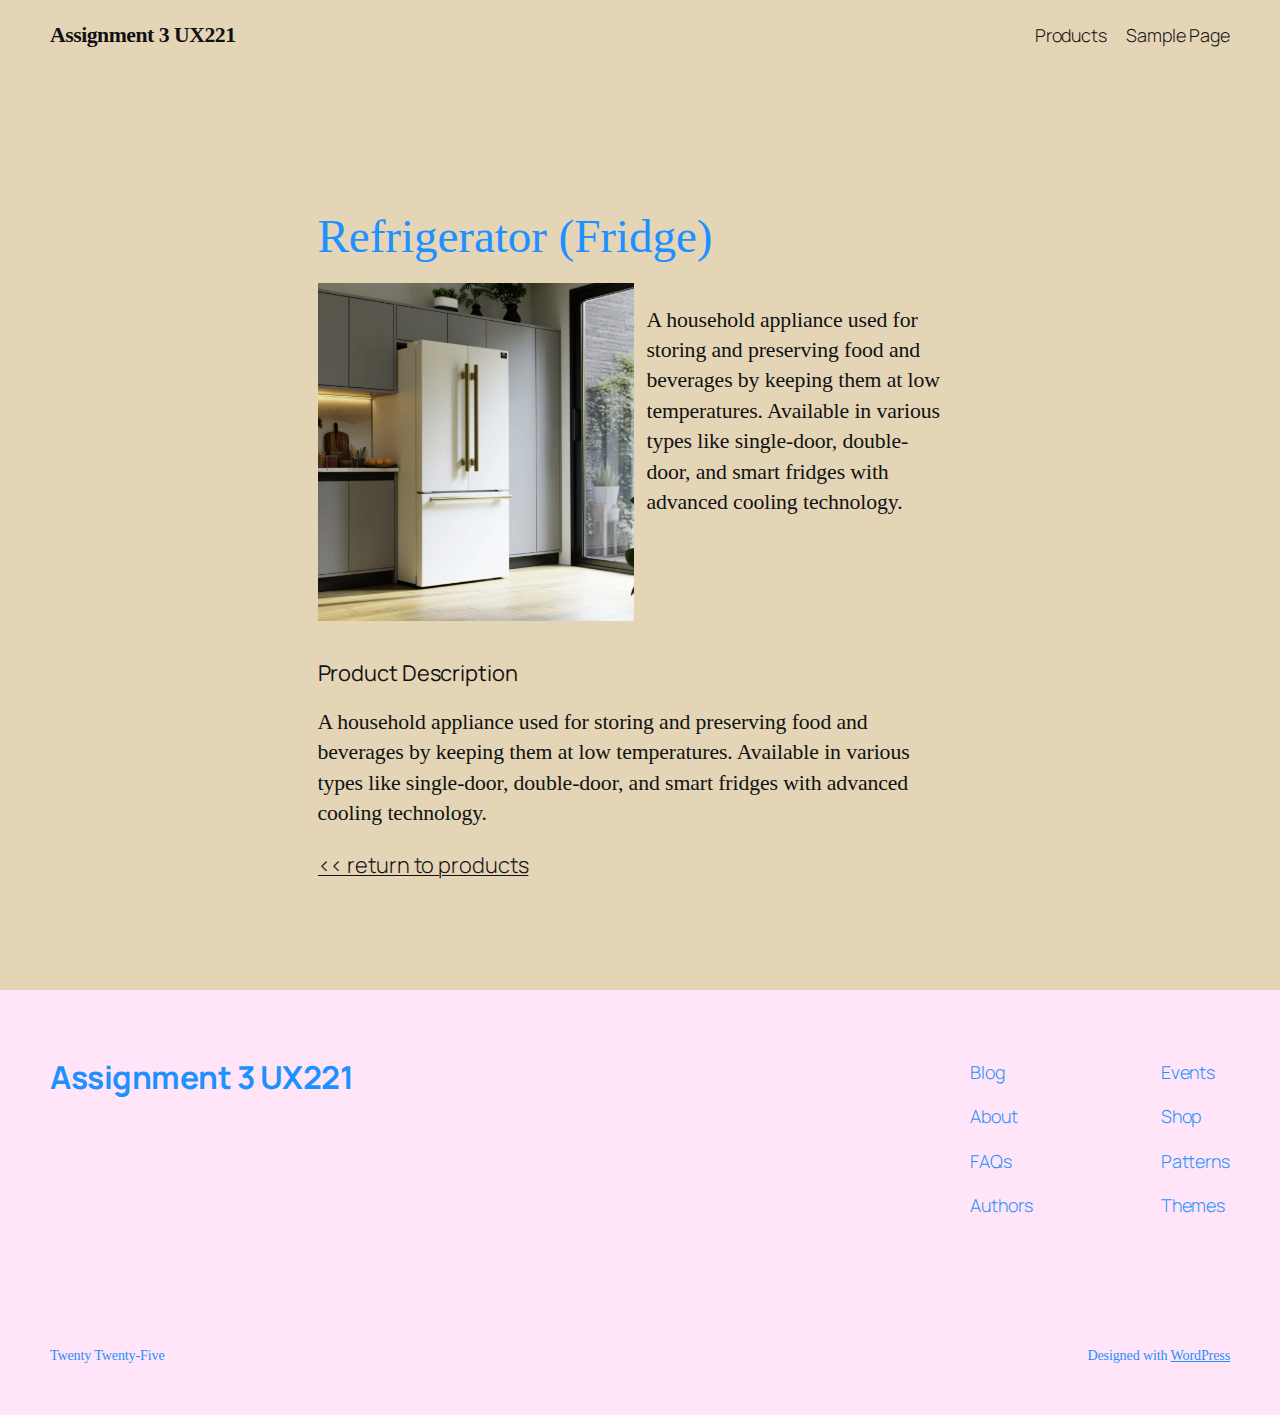
<file: products/refrigerator-fridge/index.html>
<!DOCTYPE html>
<html lang="en-CA">
<head>
	<meta charset="UTF-8" />
	<meta name="viewport" content="width=device-width, initial-scale=1" />
<meta name='robots' content='max-image-preview:large' />
	<style>img:is([sizes="auto" i], [sizes^="auto," i]) { contain-intrinsic-size: 3000px 1500px }</style>
	<title>Refrigerator (Fridge) &#8211; Assignment 3 UX221</title>
<link rel='dns-prefetch' href='//localhost' />
<link rel="alternate" type="application/rss+xml" title="Assignment 3 UX221 &raquo; Feed" href="/feed/" />
<link rel="alternate" type="application/rss+xml" title="Assignment 3 UX221 &raquo; Comments Feed" href="/comments/feed/" />
<script>
window._wpemojiSettings = {"baseUrl":"https:\/\/s.w.org\/images\/core\/emoji\/15.0.3\/72x72\/","ext":".png","svgUrl":"https:\/\/s.w.org\/images\/core\/emoji\/15.0.3\/svg\/","svgExt":".svg","source":{"concatemoji":"/wp-includes\/js\/wp-emoji-release.min.js?ver=6.7.2"}};
/*! This file is auto-generated */
!function(i,n){var o,s,e;function c(e){try{var t={supportTests:e,timestamp:(new Date).valueOf()};sessionStorage.setItem(o,JSON.stringify(t))}catch(e){}}function p(e,t,n){e.clearRect(0,0,e.canvas.width,e.canvas.height),e.fillText(t,0,0);var t=new Uint32Array(e.getImageData(0,0,e.canvas.width,e.canvas.height).data),r=(e.clearRect(0,0,e.canvas.width,e.canvas.height),e.fillText(n,0,0),new Uint32Array(e.getImageData(0,0,e.canvas.width,e.canvas.height).data));return t.every(function(e,t){return e===r[t]})}function u(e,t,n){switch(t){case"flag":return n(e,"\ud83c\udff3\ufe0f\u200d\u26a7\ufe0f","\ud83c\udff3\ufe0f\u200b\u26a7\ufe0f")?!1:!n(e,"\ud83c\uddfa\ud83c\uddf3","\ud83c\uddfa\u200b\ud83c\uddf3")&&!n(e,"\ud83c\udff4\udb40\udc67\udb40\udc62\udb40\udc65\udb40\udc6e\udb40\udc67\udb40\udc7f","\ud83c\udff4\u200b\udb40\udc67\u200b\udb40\udc62\u200b\udb40\udc65\u200b\udb40\udc6e\u200b\udb40\udc67\u200b\udb40\udc7f");case"emoji":return!n(e,"\ud83d\udc26\u200d\u2b1b","\ud83d\udc26\u200b\u2b1b")}return!1}function f(e,t,n){var r="undefined"!=typeof WorkerGlobalScope&&self instanceof WorkerGlobalScope?new OffscreenCanvas(300,150):i.createElement("canvas"),a=r.getContext("2d",{willReadFrequently:!0}),o=(a.textBaseline="top",a.font="600 32px Arial",{});return e.forEach(function(e){o[e]=t(a,e,n)}),o}function t(e){var t=i.createElement("script");t.src=e,t.defer=!0,i.head.appendChild(t)}"undefined"!=typeof Promise&&(o="wpEmojiSettingsSupports",s=["flag","emoji"],n.supports={everything:!0,everythingExceptFlag:!0},e=new Promise(function(e){i.addEventListener("DOMContentLoaded",e,{once:!0})}),new Promise(function(t){var n=function(){try{var e=JSON.parse(sessionStorage.getItem(o));if("object"==typeof e&&"number"==typeof e.timestamp&&(new Date).valueOf()<e.timestamp+604800&&"object"==typeof e.supportTests)return e.supportTests}catch(e){}return null}();if(!n){if("undefined"!=typeof Worker&&"undefined"!=typeof OffscreenCanvas&&"undefined"!=typeof URL&&URL.createObjectURL&&"undefined"!=typeof Blob)try{var e="postMessage("+f.toString()+"("+[JSON.stringify(s),u.toString(),p.toString()].join(",")+"));",r=new Blob([e],{type:"text/javascript"}),a=new Worker(URL.createObjectURL(r),{name:"wpTestEmojiSupports"});return void(a.onmessage=function(e){c(n=e.data),a.terminate(),t(n)})}catch(e){}c(n=f(s,u,p))}t(n)}).then(function(e){for(var t in e)n.supports[t]=e[t],n.supports.everything=n.supports.everything&&n.supports[t],"flag"!==t&&(n.supports.everythingExceptFlag=n.supports.everythingExceptFlag&&n.supports[t]);n.supports.everythingExceptFlag=n.supports.everythingExceptFlag&&!n.supports.flag,n.DOMReady=!1,n.readyCallback=function(){n.DOMReady=!0}}).then(function(){return e}).then(function(){var e;n.supports.everything||(n.readyCallback(),(e=n.source||{}).concatemoji?t(e.concatemoji):e.wpemoji&&e.twemoji&&(t(e.twemoji),t(e.wpemoji)))}))}((window,document),window._wpemojiSettings);
</script>
<style id='wp-block-site-title-inline-css'>
.wp-block-site-title{box-sizing:border-box}.wp-block-site-title :where(a){color:inherit;font-family:inherit;font-size:inherit;font-style:inherit;font-weight:inherit;letter-spacing:inherit;line-height:inherit;text-decoration:inherit}
</style>
<style id='wp-block-page-list-inline-css'>
.wp-block-navigation .wp-block-page-list{align-items:var(--navigation-layout-align,initial);background-color:inherit;display:flex;flex-direction:var(--navigation-layout-direction,initial);flex-wrap:var(--navigation-layout-wrap,wrap);justify-content:var(--navigation-layout-justify,initial)}.wp-block-navigation .wp-block-navigation-item{background-color:inherit}
</style>
<link rel='stylesheet' id='wp-block-navigation-css' href='/wp-includes/blocks/navigation/style.min.css?ver=6.7.2' media='all' />
<style id='wp-block-group-inline-css'>
.wp-block-group{box-sizing:border-box}:where(.wp-block-group.wp-block-group-is-layout-constrained){position:relative}
</style>
<style id='wp-block-post-featured-image-inline-css'>
.wp-block-post-featured-image{margin-left:0;margin-right:0}.wp-block-post-featured-image a{display:block;height:100%}.wp-block-post-featured-image :where(img){box-sizing:border-box;height:auto;max-width:100%;vertical-align:bottom;width:100%}.wp-block-post-featured-image.alignfull img,.wp-block-post-featured-image.alignwide img{width:100%}.wp-block-post-featured-image .wp-block-post-featured-image__overlay.has-background-dim{background-color:#000;inset:0;position:absolute}.wp-block-post-featured-image{position:relative}.wp-block-post-featured-image .wp-block-post-featured-image__overlay.has-background-gradient{background-color:initial}.wp-block-post-featured-image .wp-block-post-featured-image__overlay.has-background-dim-0{opacity:0}.wp-block-post-featured-image .wp-block-post-featured-image__overlay.has-background-dim-10{opacity:.1}.wp-block-post-featured-image .wp-block-post-featured-image__overlay.has-background-dim-20{opacity:.2}.wp-block-post-featured-image .wp-block-post-featured-image__overlay.has-background-dim-30{opacity:.3}.wp-block-post-featured-image .wp-block-post-featured-image__overlay.has-background-dim-40{opacity:.4}.wp-block-post-featured-image .wp-block-post-featured-image__overlay.has-background-dim-50{opacity:.5}.wp-block-post-featured-image .wp-block-post-featured-image__overlay.has-background-dim-60{opacity:.6}.wp-block-post-featured-image .wp-block-post-featured-image__overlay.has-background-dim-70{opacity:.7}.wp-block-post-featured-image .wp-block-post-featured-image__overlay.has-background-dim-80{opacity:.8}.wp-block-post-featured-image .wp-block-post-featured-image__overlay.has-background-dim-90{opacity:.9}.wp-block-post-featured-image .wp-block-post-featured-image__overlay.has-background-dim-100{opacity:1}.wp-block-post-featured-image:where(.alignleft,.alignright){width:100%}
</style>
<style id='wp-block-post-title-inline-css'>
.wp-block-post-title{box-sizing:border-box;word-break:break-word}.wp-block-post-title :where(a){display:inline-block;font-family:inherit;font-size:inherit;font-style:inherit;font-weight:inherit;letter-spacing:inherit;line-height:inherit;text-decoration:inherit}
</style>
<link rel='stylesheet' id='dashicons-css' href='/wp-includes/css/dashicons.min.css?ver=6.7.2' media='all' />
<link rel='stylesheet' id='al_product_styles-css' href='/wp-content/plugins/ecommerce-product-catalog/css/al_product.min.css?timestamp=1742008217&#038;ver=6.7.2' media='all' />
<style id='wp-block-paragraph-inline-css'>
.is-small-text{font-size:.875em}.is-regular-text{font-size:1em}.is-large-text{font-size:2.25em}.is-larger-text{font-size:3em}.has-drop-cap:not(:focus):first-letter{float:left;font-size:8.4em;font-style:normal;font-weight:100;line-height:.68;margin:.05em .1em 0 0;text-transform:uppercase}body.rtl .has-drop-cap:not(:focus):first-letter{float:none;margin-left:.1em}p.has-drop-cap.has-background{overflow:hidden}:root :where(p.has-background){padding:1.25em 2.375em}:where(p.has-text-color:not(.has-link-color)) a{color:inherit}p.has-text-align-left[style*="writing-mode:vertical-lr"],p.has-text-align-right[style*="writing-mode:vertical-rl"]{rotate:180deg}
</style>
<style id='wp-block-post-content-inline-css'>
.wp-block-post-content{display:flow-root}
</style>
<style id='wp-block-site-logo-inline-css'>
.wp-block-site-logo{box-sizing:border-box;line-height:0}.wp-block-site-logo a{display:inline-block;line-height:0}.wp-block-site-logo.is-default-size img{height:auto;width:120px}.wp-block-site-logo img{height:auto;max-width:100%}.wp-block-site-logo a,.wp-block-site-logo img{border-radius:inherit}.wp-block-site-logo.aligncenter{margin-left:auto;margin-right:auto;text-align:center}:root :where(.wp-block-site-logo.is-style-rounded){border-radius:9999px}
</style>
<style id='wp-block-site-tagline-inline-css'>
.wp-block-site-tagline{box-sizing:border-box}
</style>
<style id='wp-block-spacer-inline-css'>
.wp-block-spacer{clear:both}
</style>
<style id='wp-block-columns-inline-css'>
.wp-block-columns{align-items:normal!important;box-sizing:border-box;display:flex;flex-wrap:wrap!important}@media (min-width:782px){.wp-block-columns{flex-wrap:nowrap!important}}.wp-block-columns.are-vertically-aligned-top{align-items:flex-start}.wp-block-columns.are-vertically-aligned-center{align-items:center}.wp-block-columns.are-vertically-aligned-bottom{align-items:flex-end}@media (max-width:781px){.wp-block-columns:not(.is-not-stacked-on-mobile)>.wp-block-column{flex-basis:100%!important}}@media (min-width:782px){.wp-block-columns:not(.is-not-stacked-on-mobile)>.wp-block-column{flex-basis:0;flex-grow:1}.wp-block-columns:not(.is-not-stacked-on-mobile)>.wp-block-column[style*=flex-basis]{flex-grow:0}}.wp-block-columns.is-not-stacked-on-mobile{flex-wrap:nowrap!important}.wp-block-columns.is-not-stacked-on-mobile>.wp-block-column{flex-basis:0;flex-grow:1}.wp-block-columns.is-not-stacked-on-mobile>.wp-block-column[style*=flex-basis]{flex-grow:0}:where(.wp-block-columns){margin-bottom:1.75em}:where(.wp-block-columns.has-background){padding:1.25em 2.375em}.wp-block-column{flex-grow:1;min-width:0;overflow-wrap:break-word;word-break:break-word}.wp-block-column.is-vertically-aligned-top{align-self:flex-start}.wp-block-column.is-vertically-aligned-center{align-self:center}.wp-block-column.is-vertically-aligned-bottom{align-self:flex-end}.wp-block-column.is-vertically-aligned-stretch{align-self:stretch}.wp-block-column.is-vertically-aligned-bottom,.wp-block-column.is-vertically-aligned-center,.wp-block-column.is-vertically-aligned-top{width:100%}
</style>
<style id='wp-block-navigation-link-inline-css'>
.wp-block-navigation .wp-block-navigation-item__label{overflow-wrap:break-word}.wp-block-navigation .wp-block-navigation-item__description{display:none}.link-ui-tools{border-top:1px solid #f0f0f0;padding:8px}.link-ui-block-inserter{padding-top:8px}.link-ui-block-inserter__back{margin-left:8px;text-transform:uppercase}
</style>
<style id='wp-emoji-styles-inline-css'>

	img.wp-smiley, img.emoji {
		display: inline !important;
		border: none !important;
		box-shadow: none !important;
		height: 1em !important;
		width: 1em !important;
		margin: 0 0.07em !important;
		vertical-align: -0.1em !important;
		background: none !important;
		padding: 0 !important;
	}
</style>
<style id='wp-block-library-inline-css'>
:root{--wp-admin-theme-color:#007cba;--wp-admin-theme-color--rgb:0,124,186;--wp-admin-theme-color-darker-10:#006ba1;--wp-admin-theme-color-darker-10--rgb:0,107,161;--wp-admin-theme-color-darker-20:#005a87;--wp-admin-theme-color-darker-20--rgb:0,90,135;--wp-admin-border-width-focus:2px;--wp-block-synced-color:#7a00df;--wp-block-synced-color--rgb:122,0,223;--wp-bound-block-color:var(--wp-block-synced-color)}@media (min-resolution:192dpi){:root{--wp-admin-border-width-focus:1.5px}}.wp-element-button{cursor:pointer}:root{--wp--preset--font-size--normal:16px;--wp--preset--font-size--huge:42px}:root .has-very-light-gray-background-color{background-color:#eee}:root .has-very-dark-gray-background-color{background-color:#313131}:root .has-very-light-gray-color{color:#eee}:root .has-very-dark-gray-color{color:#313131}:root .has-vivid-green-cyan-to-vivid-cyan-blue-gradient-background{background:linear-gradient(135deg,#00d084,#0693e3)}:root .has-purple-crush-gradient-background{background:linear-gradient(135deg,#34e2e4,#4721fb 50%,#ab1dfe)}:root .has-hazy-dawn-gradient-background{background:linear-gradient(135deg,#faaca8,#dad0ec)}:root .has-subdued-olive-gradient-background{background:linear-gradient(135deg,#fafae1,#67a671)}:root .has-atomic-cream-gradient-background{background:linear-gradient(135deg,#fdd79a,#004a59)}:root .has-nightshade-gradient-background{background:linear-gradient(135deg,#330968,#31cdcf)}:root .has-midnight-gradient-background{background:linear-gradient(135deg,#020381,#2874fc)}.has-regular-font-size{font-size:1em}.has-larger-font-size{font-size:2.625em}.has-normal-font-size{font-size:var(--wp--preset--font-size--normal)}.has-huge-font-size{font-size:var(--wp--preset--font-size--huge)}.has-text-align-center{text-align:center}.has-text-align-left{text-align:left}.has-text-align-right{text-align:right}#end-resizable-editor-section{display:none}.aligncenter{clear:both}.items-justified-left{justify-content:flex-start}.items-justified-center{justify-content:center}.items-justified-right{justify-content:flex-end}.items-justified-space-between{justify-content:space-between}.screen-reader-text{border:0;clip:rect(1px,1px,1px,1px);clip-path:inset(50%);height:1px;margin:-1px;overflow:hidden;padding:0;position:absolute;width:1px;word-wrap:normal!important}.screen-reader-text:focus{background-color:#ddd;clip:auto!important;clip-path:none;color:#444;display:block;font-size:1em;height:auto;left:5px;line-height:normal;padding:15px 23px 14px;text-decoration:none;top:5px;width:auto;z-index:100000}html :where(.has-border-color){border-style:solid}html :where([style*=border-top-color]){border-top-style:solid}html :where([style*=border-right-color]){border-right-style:solid}html :where([style*=border-bottom-color]){border-bottom-style:solid}html :where([style*=border-left-color]){border-left-style:solid}html :where([style*=border-width]){border-style:solid}html :where([style*=border-top-width]){border-top-style:solid}html :where([style*=border-right-width]){border-right-style:solid}html :where([style*=border-bottom-width]){border-bottom-style:solid}html :where([style*=border-left-width]){border-left-style:solid}html :where(img[class*=wp-image-]){height:auto;max-width:100%}:where(figure){margin:0 0 1em}html :where(.is-position-sticky){--wp-admin--admin-bar--position-offset:var(--wp-admin--admin-bar--height,0px)}@media screen and (max-width:600px){html :where(.is-position-sticky){--wp-admin--admin-bar--position-offset:0px}}
</style>
<link rel='stylesheet' id='ic_blocks-css' href='/wp-content/plugins/ecommerce-product-catalog/includes/blocks/ic-blocks.min.css?timestamp=1742008217&#038;ver=6.7.2' media='all' />
<style id='global-styles-inline-css'>
:root{--wp--preset--aspect-ratio--square: 1;--wp--preset--aspect-ratio--4-3: 4/3;--wp--preset--aspect-ratio--3-4: 3/4;--wp--preset--aspect-ratio--3-2: 3/2;--wp--preset--aspect-ratio--2-3: 2/3;--wp--preset--aspect-ratio--16-9: 16/9;--wp--preset--aspect-ratio--9-16: 9/16;--wp--preset--color--black: #000000;--wp--preset--color--cyan-bluish-gray: #abb8c3;--wp--preset--color--white: #ffffff;--wp--preset--color--pale-pink: #f78da7;--wp--preset--color--vivid-red: #cf2e2e;--wp--preset--color--luminous-vivid-orange: #ff6900;--wp--preset--color--luminous-vivid-amber: #fcb900;--wp--preset--color--light-green-cyan: #7bdcb5;--wp--preset--color--vivid-green-cyan: #00d084;--wp--preset--color--pale-cyan-blue: #8ed1fc;--wp--preset--color--vivid-cyan-blue: #0693e3;--wp--preset--color--vivid-purple: #9b51e0;--wp--preset--color--base: #FFFFFF;--wp--preset--color--contrast: #111111;--wp--preset--color--accent-1: #FFEE58;--wp--preset--color--accent-2: #F6CFF4;--wp--preset--color--accent-3: #503AA8;--wp--preset--color--accent-4: #686868;--wp--preset--color--accent-5: #FBFAF3;--wp--preset--color--accent-6: color-mix(in srgb, currentColor 20%, transparent);--wp--preset--gradient--vivid-cyan-blue-to-vivid-purple: linear-gradient(135deg,rgba(6,147,227,1) 0%,rgb(155,81,224) 100%);--wp--preset--gradient--light-green-cyan-to-vivid-green-cyan: linear-gradient(135deg,rgb(122,220,180) 0%,rgb(0,208,130) 100%);--wp--preset--gradient--luminous-vivid-amber-to-luminous-vivid-orange: linear-gradient(135deg,rgba(252,185,0,1) 0%,rgba(255,105,0,1) 100%);--wp--preset--gradient--luminous-vivid-orange-to-vivid-red: linear-gradient(135deg,rgba(255,105,0,1) 0%,rgb(207,46,46) 100%);--wp--preset--gradient--very-light-gray-to-cyan-bluish-gray: linear-gradient(135deg,rgb(238,238,238) 0%,rgb(169,184,195) 100%);--wp--preset--gradient--cool-to-warm-spectrum: linear-gradient(135deg,rgb(74,234,220) 0%,rgb(151,120,209) 20%,rgb(207,42,186) 40%,rgb(238,44,130) 60%,rgb(251,105,98) 80%,rgb(254,248,76) 100%);--wp--preset--gradient--blush-light-purple: linear-gradient(135deg,rgb(255,206,236) 0%,rgb(152,150,240) 100%);--wp--preset--gradient--blush-bordeaux: linear-gradient(135deg,rgb(254,205,165) 0%,rgb(254,45,45) 50%,rgb(107,0,62) 100%);--wp--preset--gradient--luminous-dusk: linear-gradient(135deg,rgb(255,203,112) 0%,rgb(199,81,192) 50%,rgb(65,88,208) 100%);--wp--preset--gradient--pale-ocean: linear-gradient(135deg,rgb(255,245,203) 0%,rgb(182,227,212) 50%,rgb(51,167,181) 100%);--wp--preset--gradient--electric-grass: linear-gradient(135deg,rgb(202,248,128) 0%,rgb(113,206,126) 100%);--wp--preset--gradient--midnight: linear-gradient(135deg,rgb(2,3,129) 0%,rgb(40,116,252) 100%);--wp--preset--font-size--small: 0.875rem;--wp--preset--font-size--medium: clamp(1rem, 1rem + ((1vw - 0.2rem) * 0.196), 1.125rem);--wp--preset--font-size--large: clamp(1.125rem, 1.125rem + ((1vw - 0.2rem) * 0.392), 1.375rem);--wp--preset--font-size--x-large: clamp(1.75rem, 1.75rem + ((1vw - 0.2rem) * 0.392), 2rem);--wp--preset--font-size--xx-large: clamp(2.15rem, 2.15rem + ((1vw - 0.2rem) * 1.333), 3rem);--wp--preset--font-family--manrope: Manrope, sans-serif;--wp--preset--font-family--fira-code: "Fira Code", monospace;--wp--preset--spacing--20: 10px;--wp--preset--spacing--30: 20px;--wp--preset--spacing--40: 30px;--wp--preset--spacing--50: clamp(30px, 5vw, 50px);--wp--preset--spacing--60: clamp(30px, 7vw, 70px);--wp--preset--spacing--70: clamp(50px, 7vw, 90px);--wp--preset--spacing--80: clamp(70px, 10vw, 140px);--wp--preset--shadow--natural: 6px 6px 9px rgba(0, 0, 0, 0.2);--wp--preset--shadow--deep: 12px 12px 50px rgba(0, 0, 0, 0.4);--wp--preset--shadow--sharp: 6px 6px 0px rgba(0, 0, 0, 0.2);--wp--preset--shadow--outlined: 6px 6px 0px -3px rgba(255, 255, 255, 1), 6px 6px rgba(0, 0, 0, 1);--wp--preset--shadow--crisp: 6px 6px 0px rgba(0, 0, 0, 1);}:root { --wp--style--global--content-size: 645px;--wp--style--global--wide-size: 1340px; }:where(body) { margin: 0; }.wp-site-blocks { padding-top: var(--wp--style--root--padding-top); padding-bottom: var(--wp--style--root--padding-bottom); }.has-global-padding { padding-right: var(--wp--style--root--padding-right); padding-left: var(--wp--style--root--padding-left); }.has-global-padding > .alignfull { margin-right: calc(var(--wp--style--root--padding-right) * -1); margin-left: calc(var(--wp--style--root--padding-left) * -1); }.has-global-padding :where(:not(.alignfull.is-layout-flow) > .has-global-padding:not(.wp-block-block, .alignfull)) { padding-right: 0; padding-left: 0; }.has-global-padding :where(:not(.alignfull.is-layout-flow) > .has-global-padding:not(.wp-block-block, .alignfull)) > .alignfull { margin-left: 0; margin-right: 0; }.wp-site-blocks > .alignleft { float: left; margin-right: 2em; }.wp-site-blocks > .alignright { float: right; margin-left: 2em; }.wp-site-blocks > .aligncenter { justify-content: center; margin-left: auto; margin-right: auto; }:where(.wp-site-blocks) > * { margin-block-start: 1.2rem; margin-block-end: 0; }:where(.wp-site-blocks) > :first-child { margin-block-start: 0; }:where(.wp-site-blocks) > :last-child { margin-block-end: 0; }:root { --wp--style--block-gap: 1.2rem; }:root :where(.is-layout-flow) > :first-child{margin-block-start: 0;}:root :where(.is-layout-flow) > :last-child{margin-block-end: 0;}:root :where(.is-layout-flow) > *{margin-block-start: 1.2rem;margin-block-end: 0;}:root :where(.is-layout-constrained) > :first-child{margin-block-start: 0;}:root :where(.is-layout-constrained) > :last-child{margin-block-end: 0;}:root :where(.is-layout-constrained) > *{margin-block-start: 1.2rem;margin-block-end: 0;}:root :where(.is-layout-flex){gap: 1.2rem;}:root :where(.is-layout-grid){gap: 1.2rem;}.is-layout-flow > .alignleft{float: left;margin-inline-start: 0;margin-inline-end: 2em;}.is-layout-flow > .alignright{float: right;margin-inline-start: 2em;margin-inline-end: 0;}.is-layout-flow > .aligncenter{margin-left: auto !important;margin-right: auto !important;}.is-layout-constrained > .alignleft{float: left;margin-inline-start: 0;margin-inline-end: 2em;}.is-layout-constrained > .alignright{float: right;margin-inline-start: 2em;margin-inline-end: 0;}.is-layout-constrained > .aligncenter{margin-left: auto !important;margin-right: auto !important;}.is-layout-constrained > :where(:not(.alignleft):not(.alignright):not(.alignfull)){max-width: var(--wp--style--global--content-size);margin-left: auto !important;margin-right: auto !important;}.is-layout-constrained > .alignwide{max-width: var(--wp--style--global--wide-size);}body .is-layout-flex{display: flex;}.is-layout-flex{flex-wrap: wrap;align-items: center;}.is-layout-flex > :is(*, div){margin: 0;}body .is-layout-grid{display: grid;}.is-layout-grid > :is(*, div){margin: 0;}body{background-color: var(--wp--preset--color--base);color: var(--wp--preset--color--contrast);font-family: var(--wp--preset--font-family--manrope);font-size: var(--wp--preset--font-size--large);font-weight: 300;letter-spacing: -0.1px;line-height: 1.4;--wp--style--root--padding-top: 0px;--wp--style--root--padding-right: var(--wp--preset--spacing--50);--wp--style--root--padding-bottom: 0px;--wp--style--root--padding-left: var(--wp--preset--spacing--50);}a:where(:not(.wp-element-button)){color: currentColor;text-decoration: underline;}:root :where(a:where(:not(.wp-element-button)):hover){text-decoration: none;}h1, h2, h3, h4, h5, h6{font-weight: 400;letter-spacing: -0.1px;line-height: 1.125;}h1{font-size: var(--wp--preset--font-size--xx-large);}h2{font-size: var(--wp--preset--font-size--x-large);}h3{font-size: var(--wp--preset--font-size--large);}h4{font-size: var(--wp--preset--font-size--medium);}h5{font-size: var(--wp--preset--font-size--small);letter-spacing: 0.5px;}h6{font-size: var(--wp--preset--font-size--small);font-weight: 700;letter-spacing: 1.4px;text-transform: uppercase;}:root :where(.wp-element-button, .wp-block-button__link){background-color: var(--wp--preset--color--contrast);border-width: 0;color: var(--wp--preset--color--base);font-family: inherit;font-size: var(--wp--preset--font-size--medium);line-height: inherit;padding-top: 1rem;padding-right: 2.25rem;padding-bottom: 1rem;padding-left: 2.25rem;text-decoration: none;}:root :where(.wp-element-button:hover, .wp-block-button__link:hover){background-color: color-mix(in srgb, var(--wp--preset--color--contrast) 85%, transparent);border-color: transparent;color: var(--wp--preset--color--base);}:root :where(.wp-element-button:focus, .wp-block-button__link:focus){outline-color: var(--wp--preset--color--accent-4);outline-offset: 2px;}:root :where(.wp-element-caption, .wp-block-audio figcaption, .wp-block-embed figcaption, .wp-block-gallery figcaption, .wp-block-image figcaption, .wp-block-table figcaption, .wp-block-video figcaption){font-size: var(--wp--preset--font-size--small);line-height: 1.4;}.has-black-color{color: var(--wp--preset--color--black) !important;}.has-cyan-bluish-gray-color{color: var(--wp--preset--color--cyan-bluish-gray) !important;}.has-white-color{color: var(--wp--preset--color--white) !important;}.has-pale-pink-color{color: var(--wp--preset--color--pale-pink) !important;}.has-vivid-red-color{color: var(--wp--preset--color--vivid-red) !important;}.has-luminous-vivid-orange-color{color: var(--wp--preset--color--luminous-vivid-orange) !important;}.has-luminous-vivid-amber-color{color: var(--wp--preset--color--luminous-vivid-amber) !important;}.has-light-green-cyan-color{color: var(--wp--preset--color--light-green-cyan) !important;}.has-vivid-green-cyan-color{color: var(--wp--preset--color--vivid-green-cyan) !important;}.has-pale-cyan-blue-color{color: var(--wp--preset--color--pale-cyan-blue) !important;}.has-vivid-cyan-blue-color{color: var(--wp--preset--color--vivid-cyan-blue) !important;}.has-vivid-purple-color{color: var(--wp--preset--color--vivid-purple) !important;}.has-base-color{color: var(--wp--preset--color--base) !important;}.has-contrast-color{color: var(--wp--preset--color--contrast) !important;}.has-accent-1-color{color: var(--wp--preset--color--accent-1) !important;}.has-accent-2-color{color: var(--wp--preset--color--accent-2) !important;}.has-accent-3-color{color: var(--wp--preset--color--accent-3) !important;}.has-accent-4-color{color: var(--wp--preset--color--accent-4) !important;}.has-accent-5-color{color: var(--wp--preset--color--accent-5) !important;}.has-accent-6-color{color: var(--wp--preset--color--accent-6) !important;}.has-black-background-color{background-color: var(--wp--preset--color--black) !important;}.has-cyan-bluish-gray-background-color{background-color: var(--wp--preset--color--cyan-bluish-gray) !important;}.has-white-background-color{background-color: var(--wp--preset--color--white) !important;}.has-pale-pink-background-color{background-color: var(--wp--preset--color--pale-pink) !important;}.has-vivid-red-background-color{background-color: var(--wp--preset--color--vivid-red) !important;}.has-luminous-vivid-orange-background-color{background-color: var(--wp--preset--color--luminous-vivid-orange) !important;}.has-luminous-vivid-amber-background-color{background-color: var(--wp--preset--color--luminous-vivid-amber) !important;}.has-light-green-cyan-background-color{background-color: var(--wp--preset--color--light-green-cyan) !important;}.has-vivid-green-cyan-background-color{background-color: var(--wp--preset--color--vivid-green-cyan) !important;}.has-pale-cyan-blue-background-color{background-color: var(--wp--preset--color--pale-cyan-blue) !important;}.has-vivid-cyan-blue-background-color{background-color: var(--wp--preset--color--vivid-cyan-blue) !important;}.has-vivid-purple-background-color{background-color: var(--wp--preset--color--vivid-purple) !important;}.has-base-background-color{background-color: var(--wp--preset--color--base) !important;}.has-contrast-background-color{background-color: var(--wp--preset--color--contrast) !important;}.has-accent-1-background-color{background-color: var(--wp--preset--color--accent-1) !important;}.has-accent-2-background-color{background-color: var(--wp--preset--color--accent-2) !important;}.has-accent-3-background-color{background-color: var(--wp--preset--color--accent-3) !important;}.has-accent-4-background-color{background-color: var(--wp--preset--color--accent-4) !important;}.has-accent-5-background-color{background-color: var(--wp--preset--color--accent-5) !important;}.has-accent-6-background-color{background-color: var(--wp--preset--color--accent-6) !important;}.has-black-border-color{border-color: var(--wp--preset--color--black) !important;}.has-cyan-bluish-gray-border-color{border-color: var(--wp--preset--color--cyan-bluish-gray) !important;}.has-white-border-color{border-color: var(--wp--preset--color--white) !important;}.has-pale-pink-border-color{border-color: var(--wp--preset--color--pale-pink) !important;}.has-vivid-red-border-color{border-color: var(--wp--preset--color--vivid-red) !important;}.has-luminous-vivid-orange-border-color{border-color: var(--wp--preset--color--luminous-vivid-orange) !important;}.has-luminous-vivid-amber-border-color{border-color: var(--wp--preset--color--luminous-vivid-amber) !important;}.has-light-green-cyan-border-color{border-color: var(--wp--preset--color--light-green-cyan) !important;}.has-vivid-green-cyan-border-color{border-color: var(--wp--preset--color--vivid-green-cyan) !important;}.has-pale-cyan-blue-border-color{border-color: var(--wp--preset--color--pale-cyan-blue) !important;}.has-vivid-cyan-blue-border-color{border-color: var(--wp--preset--color--vivid-cyan-blue) !important;}.has-vivid-purple-border-color{border-color: var(--wp--preset--color--vivid-purple) !important;}.has-base-border-color{border-color: var(--wp--preset--color--base) !important;}.has-contrast-border-color{border-color: var(--wp--preset--color--contrast) !important;}.has-accent-1-border-color{border-color: var(--wp--preset--color--accent-1) !important;}.has-accent-2-border-color{border-color: var(--wp--preset--color--accent-2) !important;}.has-accent-3-border-color{border-color: var(--wp--preset--color--accent-3) !important;}.has-accent-4-border-color{border-color: var(--wp--preset--color--accent-4) !important;}.has-accent-5-border-color{border-color: var(--wp--preset--color--accent-5) !important;}.has-accent-6-border-color{border-color: var(--wp--preset--color--accent-6) !important;}.has-vivid-cyan-blue-to-vivid-purple-gradient-background{background: var(--wp--preset--gradient--vivid-cyan-blue-to-vivid-purple) !important;}.has-light-green-cyan-to-vivid-green-cyan-gradient-background{background: var(--wp--preset--gradient--light-green-cyan-to-vivid-green-cyan) !important;}.has-luminous-vivid-amber-to-luminous-vivid-orange-gradient-background{background: var(--wp--preset--gradient--luminous-vivid-amber-to-luminous-vivid-orange) !important;}.has-luminous-vivid-orange-to-vivid-red-gradient-background{background: var(--wp--preset--gradient--luminous-vivid-orange-to-vivid-red) !important;}.has-very-light-gray-to-cyan-bluish-gray-gradient-background{background: var(--wp--preset--gradient--very-light-gray-to-cyan-bluish-gray) !important;}.has-cool-to-warm-spectrum-gradient-background{background: var(--wp--preset--gradient--cool-to-warm-spectrum) !important;}.has-blush-light-purple-gradient-background{background: var(--wp--preset--gradient--blush-light-purple) !important;}.has-blush-bordeaux-gradient-background{background: var(--wp--preset--gradient--blush-bordeaux) !important;}.has-luminous-dusk-gradient-background{background: var(--wp--preset--gradient--luminous-dusk) !important;}.has-pale-ocean-gradient-background{background: var(--wp--preset--gradient--pale-ocean) !important;}.has-electric-grass-gradient-background{background: var(--wp--preset--gradient--electric-grass) !important;}.has-midnight-gradient-background{background: var(--wp--preset--gradient--midnight) !important;}.has-small-font-size{font-size: var(--wp--preset--font-size--small) !important;}.has-medium-font-size{font-size: var(--wp--preset--font-size--medium) !important;}.has-large-font-size{font-size: var(--wp--preset--font-size--large) !important;}.has-x-large-font-size{font-size: var(--wp--preset--font-size--x-large) !important;}.has-xx-large-font-size{font-size: var(--wp--preset--font-size--xx-large) !important;}.has-manrope-font-family{font-family: var(--wp--preset--font-family--manrope) !important;}.has-fira-code-font-family{font-family: var(--wp--preset--font-family--fira-code) !important;}
:root :where(.wp-block-columns-is-layout-flow) > :first-child{margin-block-start: 0;}:root :where(.wp-block-columns-is-layout-flow) > :last-child{margin-block-end: 0;}:root :where(.wp-block-columns-is-layout-flow) > *{margin-block-start: var(--wp--preset--spacing--50);margin-block-end: 0;}:root :where(.wp-block-columns-is-layout-constrained) > :first-child{margin-block-start: 0;}:root :where(.wp-block-columns-is-layout-constrained) > :last-child{margin-block-end: 0;}:root :where(.wp-block-columns-is-layout-constrained) > *{margin-block-start: var(--wp--preset--spacing--50);margin-block-end: 0;}:root :where(.wp-block-columns-is-layout-flex){gap: var(--wp--preset--spacing--50);}:root :where(.wp-block-columns-is-layout-grid){gap: var(--wp--preset--spacing--50);}
:root :where(.wp-block-post-title a:where(:not(.wp-element-button))){text-decoration: none;}
:root :where(.wp-block-post-title a:where(:not(.wp-element-button)):hover){text-decoration: underline;}
:root :where(.wp-block-site-tagline){font-size: var(--wp--preset--font-size--medium);}
:root :where(.wp-block-site-title){font-weight: 700;letter-spacing: -.5px;}
:root :where(.wp-block-site-title a:where(:not(.wp-element-button))){text-decoration: none;}
:root :where(.wp-block-site-title a:where(:not(.wp-element-button)):hover){text-decoration: underline;}
:root :where(.wp-block-navigation){font-size: var(--wp--preset--font-size--medium);}
:root :where(.wp-block-navigation a:where(:not(.wp-element-button))){text-decoration: none;}
:root :where(.wp-block-navigation a:where(:not(.wp-element-button)):hover){text-decoration: underline;}
</style>
<style id='core-block-supports-inline-css'>
.wp-container-core-navigation-is-layout-1{justify-content:flex-end;}.wp-container-core-group-is-layout-1{flex-wrap:nowrap;gap:var(--wp--preset--spacing--10);justify-content:flex-end;}.wp-container-core-group-is-layout-2{flex-wrap:nowrap;justify-content:space-between;}.wp-container-core-columns-is-layout-1{flex-wrap:nowrap;}.wp-container-core-navigation-is-layout-2{flex-direction:column;align-items:flex-start;}.wp-container-core-navigation-is-layout-3{flex-direction:column;align-items:flex-start;}.wp-container-core-group-is-layout-7{gap:var(--wp--preset--spacing--80);justify-content:space-between;align-items:flex-start;}.wp-container-core-group-is-layout-8{justify-content:space-between;align-items:flex-start;}.wp-container-core-group-is-layout-9{gap:var(--wp--preset--spacing--20);justify-content:space-between;}
</style>
<style id='wp-block-template-skip-link-inline-css'>

		.skip-link.screen-reader-text {
			border: 0;
			clip: rect(1px,1px,1px,1px);
			clip-path: inset(50%);
			height: 1px;
			margin: -1px;
			overflow: hidden;
			padding: 0;
			position: absolute !important;
			width: 1px;
			word-wrap: normal !important;
		}

		.skip-link.screen-reader-text:focus {
			background-color: #eee;
			clip: auto !important;
			clip-path: none;
			color: #444;
			display: block;
			font-size: 1em;
			height: auto;
			left: 5px;
			line-height: normal;
			padding: 15px 23px 14px;
			text-decoration: none;
			top: 5px;
			width: auto;
			z-index: 100000;
		}
</style>
<link rel='stylesheet' id='parent-style-css' href='/wp-content/themes/twentytwentyfive/style.css?ver=6.7.2' media='all' />
<link rel='stylesheet' id='child-style-css' href='/wp-content/themes/e-commerce/style.css?ver=6.7.2' media='all' />
<link rel='stylesheet' id='twentytwentyfive-style-css' href='/wp-content/themes/twentytwentyfive/style.css?ver=6.7.2' media='all' />
<link rel='stylesheet' id='colorbox-css' href='/wp-content/plugins/ecommerce-product-catalog/js/colorbox/colorbox.css?timestamp=1742008217&#038;ver=6.7.2' media='all' />
<script src="/wp-includes/js/jquery/jquery.min.js?ver=3.7.1" id="jquery-core-js"></script>
<script src="/wp-includes/js/jquery/jquery-migrate.min.js?ver=3.4.1" id="jquery-migrate-js"></script>
<script src="/wp-content/plugins/ecommerce-product-catalog/js/magnifier/magnifier.min.js?timestamp=1742008217&amp;ver=1" id="ic_magnifier-js"></script>
<script src="/wp-content/themes/e-commerce/customElements.js?ver=6.7.2" id="custom_javascript-js"></script>
<link rel="https://api.w.org/" href="/wp-json/" /><link rel="alternate" title="JSON" type="application/json" href="/wp-json/wp/v2/al_product/12" /><link rel="EditURI" type="application/rsd+xml" title="RSD" href="/xmlrpc.php?rsd" />
<meta name="generator" content="WordPress 6.7.2" />
<link rel="canonical" href="/products/refrigerator-fridge/" />
<link rel='shortlink' href='/?p=12' />
<link rel="alternate" title="oEmbed (JSON)" type="application/json+oembed" href="/wp-json/oembed/1.0/embed?url=http%3A%2F%2Flocalhost%3A8000%2Fproducts%2Frefrigerator-fridge%2F" />
<link rel="alternate" title="oEmbed (XML)" type="text/xml+oembed" href="/wp-json/oembed/1.0/embed?url=http%3A%2F%2Flocalhost%3A8000%2Fproducts%2Frefrigerator-fridge%2F&#038;format=xml" />
<script type="importmap" id="wp-importmap">
{"imports":{"@wordpress\/interactivity":"/wp-includes\/js\/dist\/script-modules\/interactivity\/index.min.js?ver=907ea3b2f317a78b7b9b"}}
</script>
<script type="module" src="/wp-includes/js/dist/script-modules/block-library/navigation/view.min.js?ver=8ff192874fc8910a284c" id="@wordpress/block-library/navigation/view-js-module"></script>
<link rel="modulepreload" href="/wp-includes/js/dist/script-modules/interactivity/index.min.js?ver=907ea3b2f317a78b7b9b" id="@wordpress/interactivity-js-modulepreload"><style class='wp-fonts-local'>
@font-face{font-family:Manrope;font-style:normal;font-weight:200 800;font-display:fallback;src:url('/wp-content/themes/twentytwentyfive/assets/fonts/manrope/Manrope-VariableFont_wght.woff2') format('woff2');}
@font-face{font-family:"Fira Code";font-style:normal;font-weight:300 700;font-display:fallback;src:url('/wp-content/themes/twentytwentyfive/assets/fonts/fira-code/FiraCode-VariableFont_wght.woff2') format('woff2');}
</style>
</head>

<body class="al_product-template-default single-al_product postid-12 page page-id-12 wp-embed-responsive ecommerce-product-catalog type-page page-template-default single-product-page">

<div class="wp-site-blocks"><header class="wp-block-template-part">
<div class="wp-block-group alignfull is-layout-flow wp-block-group-is-layout-flow">
	
	<div class="wp-block-group has-global-padding is-layout-constrained wp-block-group-is-layout-constrained">
		
		<div class="wp-block-group alignwide is-content-justification-space-between is-nowrap is-layout-flex wp-container-core-group-is-layout-2 wp-block-group-is-layout-flex" style="padding-top:var(--wp--preset--spacing--30);padding-bottom:var(--wp--preset--spacing--30)">
			<p class="wp-block-site-title"><a href="/" target="_self" rel="home">Assignment 3 UX221</a></p>
			
			<div class="wp-block-group is-content-justification-right is-nowrap is-layout-flex wp-container-core-group-is-layout-1 wp-block-group-is-layout-flex">
				<nav class="is-responsive items-justified-right wp-block-navigation is-content-justification-right is-layout-flex wp-container-core-navigation-is-layout-1 wp-block-navigation-is-layout-flex" aria-label="" 
		 data-wp-interactive="core/navigation" data-wp-context='{"overlayOpenedBy":{"click":false,"hover":false,"focus":false},"type":"overlay","roleAttribute":"","ariaLabel":"Menu"}'><button aria-haspopup="dialog" aria-label="Open menu" class="wp-block-navigation__responsive-container-open " 
				data-wp-on-async--click="actions.openMenuOnClick"
				data-wp-on--keydown="actions.handleMenuKeydown"
			><svg width="24" height="24" xmlns="https://www.w3.org/2000/svg" viewBox="0 0 24 24" aria-hidden="true" focusable="false"><rect x="4" y="7.5" width="16" height="1.5" /><rect x="4" y="15" width="16" height="1.5" /></svg></button>
				<div class="wp-block-navigation__responsive-container  has-text-color has-contrast-color has-background has-base-background-color"  id="modal-1" 
				data-wp-class--has-modal-open="state.isMenuOpen"
				data-wp-class--is-menu-open="state.isMenuOpen"
				data-wp-watch="callbacks.initMenu"
				data-wp-on--keydown="actions.handleMenuKeydown"
				data-wp-on-async--focusout="actions.handleMenuFocusout"
				tabindex="-1"
			>
					<div class="wp-block-navigation__responsive-close" tabindex="-1">
						<div class="wp-block-navigation__responsive-dialog" 
				data-wp-bind--aria-modal="state.ariaModal"
				data-wp-bind--aria-label="state.ariaLabel"
				data-wp-bind--role="state.roleAttribute"
			>
							<button aria-label="Close menu" class="wp-block-navigation__responsive-container-close" 
				data-wp-on-async--click="actions.closeMenuOnClick"
			><svg xmlns="https://www.w3.org/2000/svg" viewBox="0 0 24 24" width="24" height="24" aria-hidden="true" focusable="false"><path d="m13.06 12 6.47-6.47-1.06-1.06L12 10.94 5.53 4.47 4.47 5.53 10.94 12l-6.47 6.47 1.06 1.06L12 13.06l6.47 6.47 1.06-1.06L13.06 12Z"></path></svg></button>
							<div class="wp-block-navigation__responsive-container-content" 
				data-wp-watch="callbacks.focusFirstElement"
			 id="modal-1-content">
								<ul class="wp-block-navigation__container is-responsive items-justified-right wp-block-navigation"><ul class="wp-block-page-list"><li class="wp-block-pages-list__item current-menu-item wp-block-navigation-item open-on-hover-click"><a class="wp-block-pages-list__item__link wp-block-navigation-item__content" href="/products/" aria-current="page">Products</a></li><li class="wp-block-pages-list__item wp-block-navigation-item open-on-hover-click"><a class="wp-block-pages-list__item__link wp-block-navigation-item__content" href="/sample-page/">Sample Page</a></li></ul></ul>
							</div>
						</div>
					</div>
				</div></nav>
			</div>
			
		</div>
		
	</div>
	
</div>


</header>


<main class="wp-block-group has-global-padding is-layout-constrained wp-block-group-is-layout-constrained" style="margin-top:var(--wp--preset--spacing--60)">
	
	<div class="wp-block-group alignfull has-global-padding is-layout-constrained wp-block-group-is-layout-constrained" style="padding-top:var(--wp--preset--spacing--60);padding-bottom:var(--wp--preset--spacing--60)">
		
		<h1 class="wp-block-post-title">Refrigerator (Fridge)</h1>
		<div class="entry-content alignfull wp-block-post-content has-global-padding is-layout-constrained wp-block-post-content-is-layout-constrained">            <div id="product_page" class="post-12 type-al_product status-publish has-post-thumbnail hentry al_product responsive plain product-12">
			<div class="ic-catalog-container">    <div class="product-entry">

		
    <div id="product_details_container">
			<div class="entry-thumbnail product-image">
					<a class="a-product-image nofancybox nolightbox no-ajaxy" href="/wp-content/uploads/2025/03/Screenshot-2025-03-14-at-22.07.24.png"><img fetchpriority="high" decoding="async" width="560" height="600" src="/wp-content/uploads/2025/03/Screenshot-2025-03-14-at-22.07.24-560x600.png" class="attachment-product-page-image size-product-page-image ic_magnifier wp-post-image" alt="" data-zoom-image="/wp-content/uploads/2025/03/Screenshot-2025-03-14-at-22.07.24.png" loading="eager" srcset="/wp-content/uploads/2025/03/Screenshot-2025-03-14-at-22.07.24-560x600.png 560w, /wp-content/uploads/2025/03/Screenshot-2025-03-14-at-22.07.24-280x300.png 280w, /wp-content/uploads/2025/03/Screenshot-2025-03-14-at-22.07.24-149x160.png 149w, /wp-content/uploads/2025/03/Screenshot-2025-03-14-at-22.07.24.png 676w" sizes="(max-width: 560px) 100vw, 560px" /></a>
				</div>
	        <div id="product_details" class="product-details ">
			
    <div class="shortdesc">
		<p>A household appliance used for storing and preserving food and beverages by keeping them at low temperatures. Available in various types like single-door, double-door, and smart fridges with advanced cooling technology.</p>
    </div>
	        </div>
		    </div>
    <div id="after-product-details" class="after-product-details">
		    <div id="product_description" class="product-description">
		            <h3 class="catalog-header">Product Description</h3>
			
<p>A household appliance used for storing and preserving food and beverages by keeping them at low temperatures. Available in various types like single-door, double-door, and smart fridges with advanced cooling technology.</p>
    </div>
	    </div>
	    <div class="after-product-description">
		<a class="back-to-products" href="/products/"><< return to products</a>    </div>

    </div>
</div>            </div>
			
</div>
	</div>
	
</main>


<footer class="wp-block-template-part">
<div class="wp-block-group has-global-padding is-layout-constrained wp-block-group-is-layout-constrained" style="padding-top:var(--wp--preset--spacing--60);padding-bottom:var(--wp--preset--spacing--50)">
	
	<div class="wp-block-group alignwide is-layout-flow wp-block-group-is-layout-flow">
		

		
		<div class="wp-block-group alignfull is-content-justification-space-between is-layout-flex wp-container-core-group-is-layout-8 wp-block-group-is-layout-flex">
			
			<div class="wp-block-columns is-layout-flex wp-container-core-columns-is-layout-1 wp-block-columns-is-layout-flex">
				
				<div class="wp-block-column is-layout-flow wp-block-column-is-layout-flow" style="flex-basis:100%"><h2 class="wp-block-site-title"><a href="/" target="_self" rel="home">Assignment 3 UX221</a></h2>

				
				</div>
				

				
				<div class="wp-block-column is-layout-flow wp-block-column-is-layout-flow">
					
					<div style="height:var(--wp--preset--spacing--40);width:0px" aria-hidden="true" class="wp-block-spacer"></div>
					
				</div>
				
			</div>
			

			
			<div class="wp-block-group is-content-justification-space-between is-layout-flex wp-container-core-group-is-layout-7 wp-block-group-is-layout-flex">
				<nav class="is-vertical wp-block-navigation is-layout-flex wp-container-core-navigation-is-layout-2 wp-block-navigation-is-layout-flex" aria-label=""><ul class="wp-block-navigation__container  is-vertical wp-block-navigation"><li class=" wp-block-navigation-item wp-block-navigation-link"><a class="wp-block-navigation-item__content"  href="#"><span class="wp-block-navigation-item__label">Blog</span></a></li><li class=" wp-block-navigation-item wp-block-navigation-link"><a class="wp-block-navigation-item__content"  href="#"><span class="wp-block-navigation-item__label">About</span></a></li><li class=" wp-block-navigation-item wp-block-navigation-link"><a class="wp-block-navigation-item__content"  href="#"><span class="wp-block-navigation-item__label">FAQs</span></a></li><li class=" wp-block-navigation-item wp-block-navigation-link"><a class="wp-block-navigation-item__content"  href="#"><span class="wp-block-navigation-item__label">Authors</span></a></li></ul></nav>

				<nav class="is-vertical wp-block-navigation is-layout-flex wp-container-core-navigation-is-layout-3 wp-block-navigation-is-layout-flex" aria-label=""><ul class="wp-block-navigation__container  is-vertical wp-block-navigation"><li class=" wp-block-navigation-item wp-block-navigation-link"><a class="wp-block-navigation-item__content"  href="#"><span class="wp-block-navigation-item__label">Events</span></a></li><li class=" wp-block-navigation-item wp-block-navigation-link"><a class="wp-block-navigation-item__content"  href="#"><span class="wp-block-navigation-item__label">Shop</span></a></li><li class=" wp-block-navigation-item wp-block-navigation-link"><a class="wp-block-navigation-item__content"  href="#"><span class="wp-block-navigation-item__label">Patterns</span></a></li><li class=" wp-block-navigation-item wp-block-navigation-link"><a class="wp-block-navigation-item__content"  href="#"><span class="wp-block-navigation-item__label">Themes</span></a></li></ul></nav>
			</div>
				
		</div>
		

		
		<div style="height:var(--wp--preset--spacing--70)" aria-hidden="true" class="wp-block-spacer"></div>
		

		
		<div class="wp-block-group alignfull is-content-justification-space-between is-layout-flex wp-container-core-group-is-layout-9 wp-block-group-is-layout-flex">
			
			<p class="has-small-font-size">Twenty Twenty-Five</p>
			
			
			<p class="has-small-font-size">
				Designed with <a href="https://wordpress.org" rel="nofollow">WordPress</a>			</p>
			
		</div>
		
	</div>
	
</div>


</footer>
</div>
<script src="/wp-content/plugins/ecommerce-product-catalog/js/colorbox/jquery.colorbox.min.js?timestamp=1742008217&amp;ver=6.7.2" id="colorbox-js"></script>
<script id="al_product_scripts-js-extra">
var product_object = {"ajaxurl":"/wp-admin\/admin-ajax.php","post_id":"12","lightbox_settings":{"transition":"elastic","initialWidth":200,"maxWidth":"90%","maxHeight":"90%","rel":"gal"},"filter_button_label":"Filter","design_schemes":"green-box ic-design","loading":"/wp-includes\/js\/thickbox\/loadingAnimation.gif"};
</script>
<script src="/wp-content/plugins/ecommerce-product-catalog/js/product.min.js?timestamp=1742008217&amp;ver=6.7.2" id="al_product_scripts-js"></script>
<script id="ic_product_ajax-js-extra">
var ic_ajax = {"query_vars":"{\"page\":\"\",\"al_product\":\"refrigerator-fridge\",\"post_type\":\"al_product\",\"name\":\"refrigerator-fridge\"}","request_url":"/products\/refrigerator-fridge\/","filters_reset_url":"","is_search":"","nonce":"525fe529fb"};
</script>
<script src="/wp-content/plugins/ecommerce-product-catalog/js/product-ajax.min.js?timestamp=1742008217&amp;ver=6.7.2" id="ic_product_ajax-js"></script>
<script id="wp-block-template-skip-link-js-after">
	( function() {
		var skipLinkTarget = document.querySelector( 'main' ),
			sibling,
			skipLinkTargetID,
			skipLink;

		// Early exit if a skip-link target can't be located.
		if ( ! skipLinkTarget ) {
			return;
		}

		/*
		 * Get the site wrapper.
		 * The skip-link will be injected in the beginning of it.
		 */
		sibling = document.querySelector( '.wp-site-blocks' );

		// Early exit if the root element was not found.
		if ( ! sibling ) {
			return;
		}

		// Get the skip-link target's ID, and generate one if it doesn't exist.
		skipLinkTargetID = skipLinkTarget.id;
		if ( ! skipLinkTargetID ) {
			skipLinkTargetID = 'wp--skip-link--target';
			skipLinkTarget.id = skipLinkTargetID;
		}

		// Create the skip link.
		skipLink = document.createElement( 'a' );
		skipLink.classList.add( 'skip-link', 'screen-reader-text' );
		skipLink.href = '#' + skipLinkTargetID;
		skipLink.innerHTML = 'Skip to content';

		// Inject the skip link.
		sibling.parentElement.insertBefore( skipLink, sibling );
	}() );
	
</script>
    <style>
        body.ic-disabled-body:before {
            background-image: url("/wp-includes/js/thickbox/loadingAnimation.gif");
        }
    </style>
	</body>
</html>
</file>
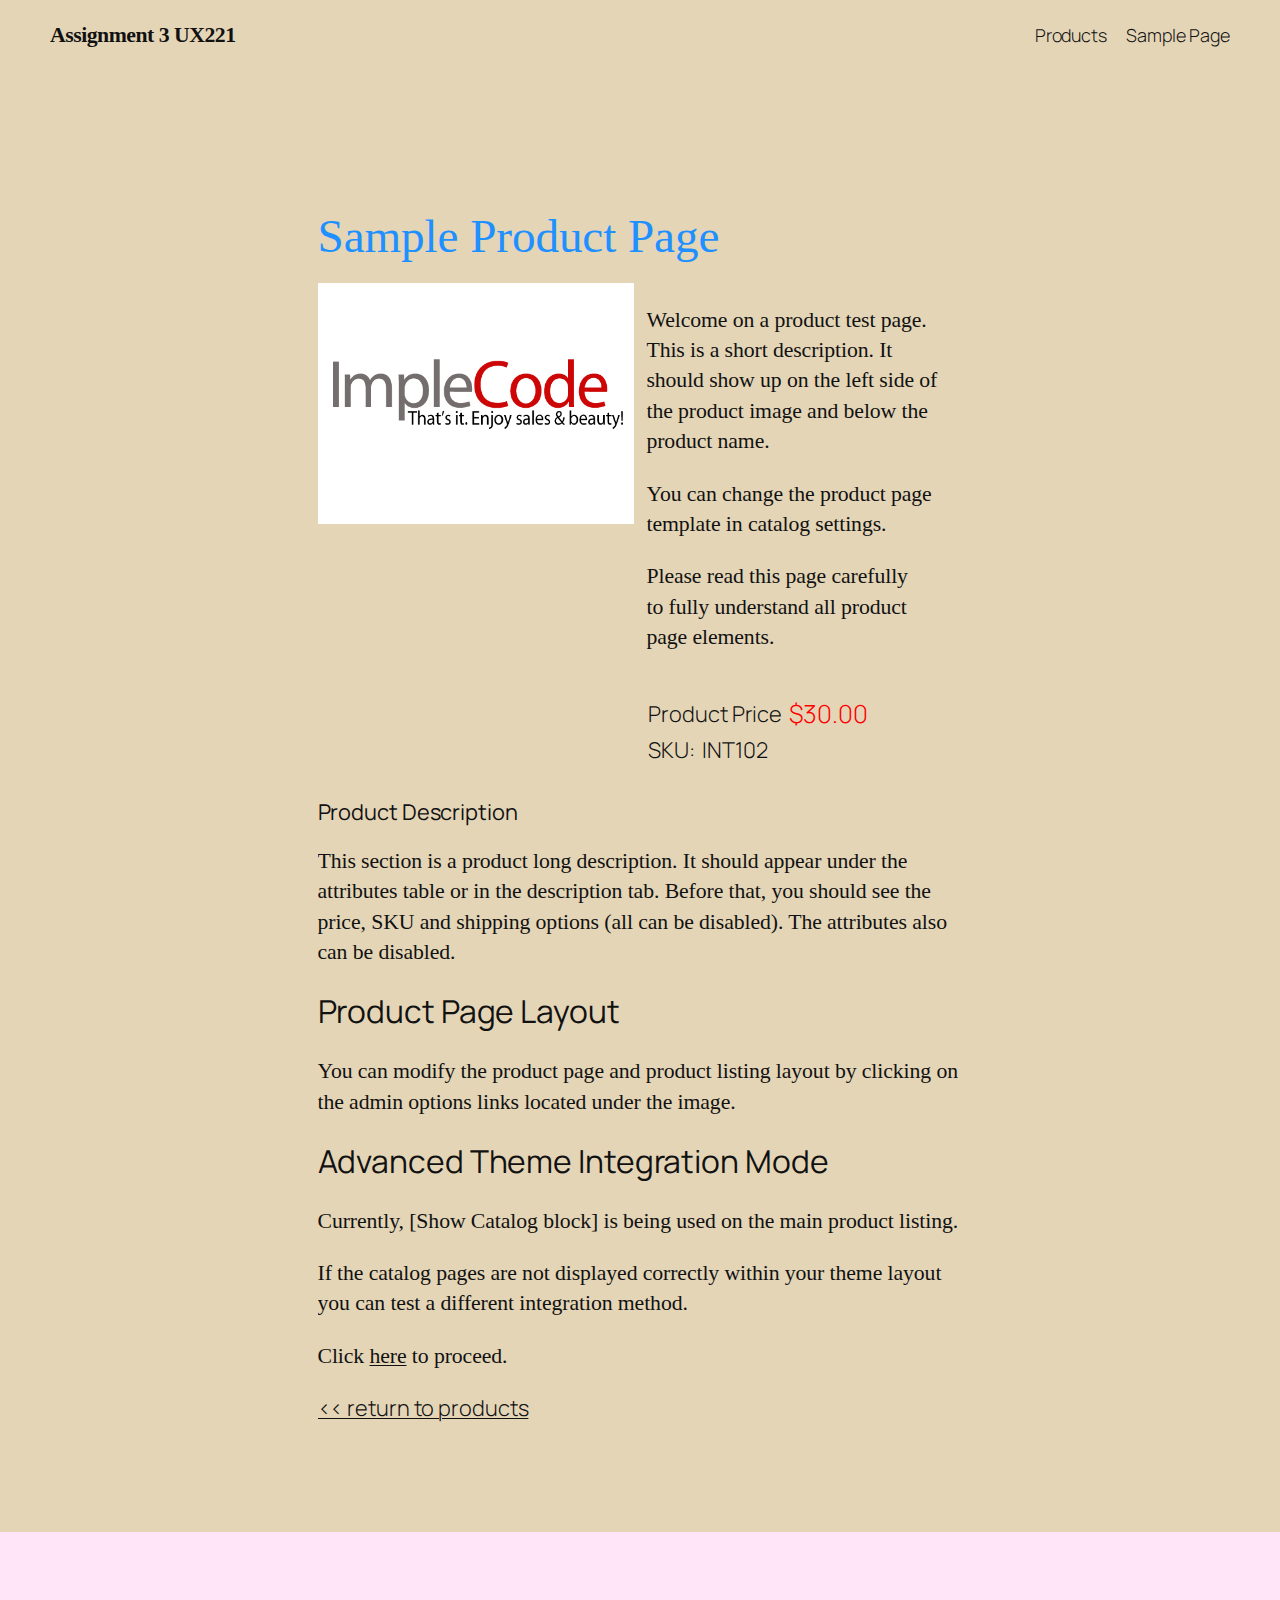
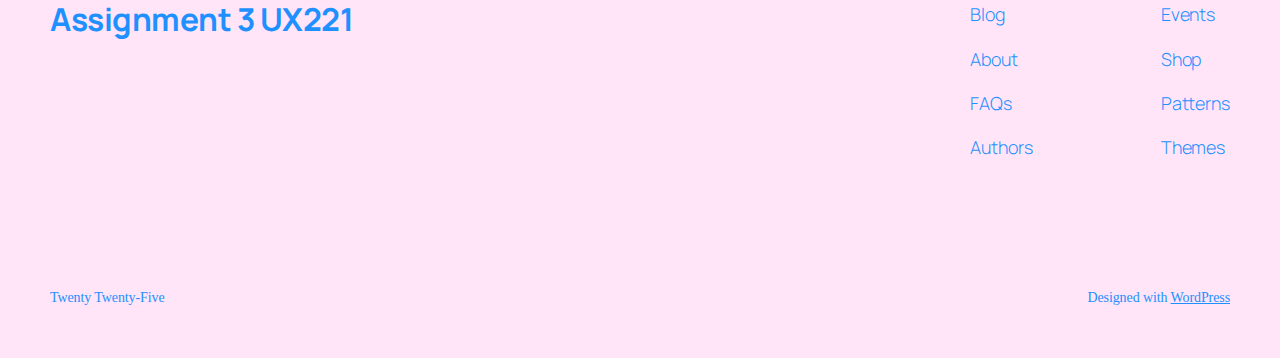
<file: products/sample-product-page/index.html>
<!DOCTYPE html>
<html lang="en-CA">
<head>
	<meta charset="UTF-8" />
	<meta name="viewport" content="width=device-width, initial-scale=1" />
<meta name='robots' content='max-image-preview:large' />
	<style>img:is([sizes="auto" i], [sizes^="auto," i]) { contain-intrinsic-size: 3000px 1500px }</style>
	<title>Sample Product Page &#8211; Assignment 3 UX221</title>
<link rel='dns-prefetch' href='//localhost' />
<link rel="alternate" type="application/rss+xml" title="Assignment 3 UX221 &raquo; Feed" href="/feed/" />
<link rel="alternate" type="application/rss+xml" title="Assignment 3 UX221 &raquo; Comments Feed" href="/comments/feed/" />
<script>
window._wpemojiSettings = {"baseUrl":"https:\/\/s.w.org\/images\/core\/emoji\/15.0.3\/72x72\/","ext":".png","svgUrl":"https:\/\/s.w.org\/images\/core\/emoji\/15.0.3\/svg\/","svgExt":".svg","source":{"concatemoji":"/wp-includes\/js\/wp-emoji-release.min.js?ver=6.7.2"}};
/*! This file is auto-generated */
!function(i,n){var o,s,e;function c(e){try{var t={supportTests:e,timestamp:(new Date).valueOf()};sessionStorage.setItem(o,JSON.stringify(t))}catch(e){}}function p(e,t,n){e.clearRect(0,0,e.canvas.width,e.canvas.height),e.fillText(t,0,0);var t=new Uint32Array(e.getImageData(0,0,e.canvas.width,e.canvas.height).data),r=(e.clearRect(0,0,e.canvas.width,e.canvas.height),e.fillText(n,0,0),new Uint32Array(e.getImageData(0,0,e.canvas.width,e.canvas.height).data));return t.every(function(e,t){return e===r[t]})}function u(e,t,n){switch(t){case"flag":return n(e,"\ud83c\udff3\ufe0f\u200d\u26a7\ufe0f","\ud83c\udff3\ufe0f\u200b\u26a7\ufe0f")?!1:!n(e,"\ud83c\uddfa\ud83c\uddf3","\ud83c\uddfa\u200b\ud83c\uddf3")&&!n(e,"\ud83c\udff4\udb40\udc67\udb40\udc62\udb40\udc65\udb40\udc6e\udb40\udc67\udb40\udc7f","\ud83c\udff4\u200b\udb40\udc67\u200b\udb40\udc62\u200b\udb40\udc65\u200b\udb40\udc6e\u200b\udb40\udc67\u200b\udb40\udc7f");case"emoji":return!n(e,"\ud83d\udc26\u200d\u2b1b","\ud83d\udc26\u200b\u2b1b")}return!1}function f(e,t,n){var r="undefined"!=typeof WorkerGlobalScope&&self instanceof WorkerGlobalScope?new OffscreenCanvas(300,150):i.createElement("canvas"),a=r.getContext("2d",{willReadFrequently:!0}),o=(a.textBaseline="top",a.font="600 32px Arial",{});return e.forEach(function(e){o[e]=t(a,e,n)}),o}function t(e){var t=i.createElement("script");t.src=e,t.defer=!0,i.head.appendChild(t)}"undefined"!=typeof Promise&&(o="wpEmojiSettingsSupports",s=["flag","emoji"],n.supports={everything:!0,everythingExceptFlag:!0},e=new Promise(function(e){i.addEventListener("DOMContentLoaded",e,{once:!0})}),new Promise(function(t){var n=function(){try{var e=JSON.parse(sessionStorage.getItem(o));if("object"==typeof e&&"number"==typeof e.timestamp&&(new Date).valueOf()<e.timestamp+604800&&"object"==typeof e.supportTests)return e.supportTests}catch(e){}return null}();if(!n){if("undefined"!=typeof Worker&&"undefined"!=typeof OffscreenCanvas&&"undefined"!=typeof URL&&URL.createObjectURL&&"undefined"!=typeof Blob)try{var e="postMessage("+f.toString()+"("+[JSON.stringify(s),u.toString(),p.toString()].join(",")+"));",r=new Blob([e],{type:"text/javascript"}),a=new Worker(URL.createObjectURL(r),{name:"wpTestEmojiSupports"});return void(a.onmessage=function(e){c(n=e.data),a.terminate(),t(n)})}catch(e){}c(n=f(s,u,p))}t(n)}).then(function(e){for(var t in e)n.supports[t]=e[t],n.supports.everything=n.supports.everything&&n.supports[t],"flag"!==t&&(n.supports.everythingExceptFlag=n.supports.everythingExceptFlag&&n.supports[t]);n.supports.everythingExceptFlag=n.supports.everythingExceptFlag&&!n.supports.flag,n.DOMReady=!1,n.readyCallback=function(){n.DOMReady=!0}}).then(function(){return e}).then(function(){var e;n.supports.everything||(n.readyCallback(),(e=n.source||{}).concatemoji?t(e.concatemoji):e.wpemoji&&e.twemoji&&(t(e.twemoji),t(e.wpemoji)))}))}((window,document),window._wpemojiSettings);
</script>
<style id='wp-block-site-title-inline-css'>
.wp-block-site-title{box-sizing:border-box}.wp-block-site-title :where(a){color:inherit;font-family:inherit;font-size:inherit;font-style:inherit;font-weight:inherit;letter-spacing:inherit;line-height:inherit;text-decoration:inherit}
</style>
<style id='wp-block-page-list-inline-css'>
.wp-block-navigation .wp-block-page-list{align-items:var(--navigation-layout-align,initial);background-color:inherit;display:flex;flex-direction:var(--navigation-layout-direction,initial);flex-wrap:var(--navigation-layout-wrap,wrap);justify-content:var(--navigation-layout-justify,initial)}.wp-block-navigation .wp-block-navigation-item{background-color:inherit}
</style>
<link rel='stylesheet' id='wp-block-navigation-css' href='/wp-includes/blocks/navigation/style.min.css?ver=6.7.2' media='all' />
<style id='wp-block-group-inline-css'>
.wp-block-group{box-sizing:border-box}:where(.wp-block-group.wp-block-group-is-layout-constrained){position:relative}
</style>
<style id='wp-block-post-featured-image-inline-css'>
.wp-block-post-featured-image{margin-left:0;margin-right:0}.wp-block-post-featured-image a{display:block;height:100%}.wp-block-post-featured-image :where(img){box-sizing:border-box;height:auto;max-width:100%;vertical-align:bottom;width:100%}.wp-block-post-featured-image.alignfull img,.wp-block-post-featured-image.alignwide img{width:100%}.wp-block-post-featured-image .wp-block-post-featured-image__overlay.has-background-dim{background-color:#000;inset:0;position:absolute}.wp-block-post-featured-image{position:relative}.wp-block-post-featured-image .wp-block-post-featured-image__overlay.has-background-gradient{background-color:initial}.wp-block-post-featured-image .wp-block-post-featured-image__overlay.has-background-dim-0{opacity:0}.wp-block-post-featured-image .wp-block-post-featured-image__overlay.has-background-dim-10{opacity:.1}.wp-block-post-featured-image .wp-block-post-featured-image__overlay.has-background-dim-20{opacity:.2}.wp-block-post-featured-image .wp-block-post-featured-image__overlay.has-background-dim-30{opacity:.3}.wp-block-post-featured-image .wp-block-post-featured-image__overlay.has-background-dim-40{opacity:.4}.wp-block-post-featured-image .wp-block-post-featured-image__overlay.has-background-dim-50{opacity:.5}.wp-block-post-featured-image .wp-block-post-featured-image__overlay.has-background-dim-60{opacity:.6}.wp-block-post-featured-image .wp-block-post-featured-image__overlay.has-background-dim-70{opacity:.7}.wp-block-post-featured-image .wp-block-post-featured-image__overlay.has-background-dim-80{opacity:.8}.wp-block-post-featured-image .wp-block-post-featured-image__overlay.has-background-dim-90{opacity:.9}.wp-block-post-featured-image .wp-block-post-featured-image__overlay.has-background-dim-100{opacity:1}.wp-block-post-featured-image:where(.alignleft,.alignright){width:100%}
</style>
<style id='wp-block-post-title-inline-css'>
.wp-block-post-title{box-sizing:border-box;word-break:break-word}.wp-block-post-title :where(a){display:inline-block;font-family:inherit;font-size:inherit;font-style:inherit;font-weight:inherit;letter-spacing:inherit;line-height:inherit;text-decoration:inherit}
</style>
<link rel='stylesheet' id='dashicons-css' href='/wp-includes/css/dashicons.min.css?ver=6.7.2' media='all' />
<link rel='stylesheet' id='al_product_styles-css' href='/wp-content/plugins/ecommerce-product-catalog/css/al_product.min.css?timestamp=1742008217&#038;ver=6.7.2' media='all' />
<style id='wp-block-post-content-inline-css'>
.wp-block-post-content{display:flow-root}
</style>
<style id='wp-block-site-logo-inline-css'>
.wp-block-site-logo{box-sizing:border-box;line-height:0}.wp-block-site-logo a{display:inline-block;line-height:0}.wp-block-site-logo.is-default-size img{height:auto;width:120px}.wp-block-site-logo img{height:auto;max-width:100%}.wp-block-site-logo a,.wp-block-site-logo img{border-radius:inherit}.wp-block-site-logo.aligncenter{margin-left:auto;margin-right:auto;text-align:center}:root :where(.wp-block-site-logo.is-style-rounded){border-radius:9999px}
</style>
<style id='wp-block-site-tagline-inline-css'>
.wp-block-site-tagline{box-sizing:border-box}
</style>
<style id='wp-block-spacer-inline-css'>
.wp-block-spacer{clear:both}
</style>
<style id='wp-block-columns-inline-css'>
.wp-block-columns{align-items:normal!important;box-sizing:border-box;display:flex;flex-wrap:wrap!important}@media (min-width:782px){.wp-block-columns{flex-wrap:nowrap!important}}.wp-block-columns.are-vertically-aligned-top{align-items:flex-start}.wp-block-columns.are-vertically-aligned-center{align-items:center}.wp-block-columns.are-vertically-aligned-bottom{align-items:flex-end}@media (max-width:781px){.wp-block-columns:not(.is-not-stacked-on-mobile)>.wp-block-column{flex-basis:100%!important}}@media (min-width:782px){.wp-block-columns:not(.is-not-stacked-on-mobile)>.wp-block-column{flex-basis:0;flex-grow:1}.wp-block-columns:not(.is-not-stacked-on-mobile)>.wp-block-column[style*=flex-basis]{flex-grow:0}}.wp-block-columns.is-not-stacked-on-mobile{flex-wrap:nowrap!important}.wp-block-columns.is-not-stacked-on-mobile>.wp-block-column{flex-basis:0;flex-grow:1}.wp-block-columns.is-not-stacked-on-mobile>.wp-block-column[style*=flex-basis]{flex-grow:0}:where(.wp-block-columns){margin-bottom:1.75em}:where(.wp-block-columns.has-background){padding:1.25em 2.375em}.wp-block-column{flex-grow:1;min-width:0;overflow-wrap:break-word;word-break:break-word}.wp-block-column.is-vertically-aligned-top{align-self:flex-start}.wp-block-column.is-vertically-aligned-center{align-self:center}.wp-block-column.is-vertically-aligned-bottom{align-self:flex-end}.wp-block-column.is-vertically-aligned-stretch{align-self:stretch}.wp-block-column.is-vertically-aligned-bottom,.wp-block-column.is-vertically-aligned-center,.wp-block-column.is-vertically-aligned-top{width:100%}
</style>
<style id='wp-block-navigation-link-inline-css'>
.wp-block-navigation .wp-block-navigation-item__label{overflow-wrap:break-word}.wp-block-navigation .wp-block-navigation-item__description{display:none}.link-ui-tools{border-top:1px solid #f0f0f0;padding:8px}.link-ui-block-inserter{padding-top:8px}.link-ui-block-inserter__back{margin-left:8px;text-transform:uppercase}
</style>
<style id='wp-block-paragraph-inline-css'>
.is-small-text{font-size:.875em}.is-regular-text{font-size:1em}.is-large-text{font-size:2.25em}.is-larger-text{font-size:3em}.has-drop-cap:not(:focus):first-letter{float:left;font-size:8.4em;font-style:normal;font-weight:100;line-height:.68;margin:.05em .1em 0 0;text-transform:uppercase}body.rtl .has-drop-cap:not(:focus):first-letter{float:none;margin-left:.1em}p.has-drop-cap.has-background{overflow:hidden}:root :where(p.has-background){padding:1.25em 2.375em}:where(p.has-text-color:not(.has-link-color)) a{color:inherit}p.has-text-align-left[style*="writing-mode:vertical-lr"],p.has-text-align-right[style*="writing-mode:vertical-rl"]{rotate:180deg}
</style>
<style id='wp-emoji-styles-inline-css'>

	img.wp-smiley, img.emoji {
		display: inline !important;
		border: none !important;
		box-shadow: none !important;
		height: 1em !important;
		width: 1em !important;
		margin: 0 0.07em !important;
		vertical-align: -0.1em !important;
		background: none !important;
		padding: 0 !important;
	}
</style>
<style id='wp-block-library-inline-css'>
:root{--wp-admin-theme-color:#007cba;--wp-admin-theme-color--rgb:0,124,186;--wp-admin-theme-color-darker-10:#006ba1;--wp-admin-theme-color-darker-10--rgb:0,107,161;--wp-admin-theme-color-darker-20:#005a87;--wp-admin-theme-color-darker-20--rgb:0,90,135;--wp-admin-border-width-focus:2px;--wp-block-synced-color:#7a00df;--wp-block-synced-color--rgb:122,0,223;--wp-bound-block-color:var(--wp-block-synced-color)}@media (min-resolution:192dpi){:root{--wp-admin-border-width-focus:1.5px}}.wp-element-button{cursor:pointer}:root{--wp--preset--font-size--normal:16px;--wp--preset--font-size--huge:42px}:root .has-very-light-gray-background-color{background-color:#eee}:root .has-very-dark-gray-background-color{background-color:#313131}:root .has-very-light-gray-color{color:#eee}:root .has-very-dark-gray-color{color:#313131}:root .has-vivid-green-cyan-to-vivid-cyan-blue-gradient-background{background:linear-gradient(135deg,#00d084,#0693e3)}:root .has-purple-crush-gradient-background{background:linear-gradient(135deg,#34e2e4,#4721fb 50%,#ab1dfe)}:root .has-hazy-dawn-gradient-background{background:linear-gradient(135deg,#faaca8,#dad0ec)}:root .has-subdued-olive-gradient-background{background:linear-gradient(135deg,#fafae1,#67a671)}:root .has-atomic-cream-gradient-background{background:linear-gradient(135deg,#fdd79a,#004a59)}:root .has-nightshade-gradient-background{background:linear-gradient(135deg,#330968,#31cdcf)}:root .has-midnight-gradient-background{background:linear-gradient(135deg,#020381,#2874fc)}.has-regular-font-size{font-size:1em}.has-larger-font-size{font-size:2.625em}.has-normal-font-size{font-size:var(--wp--preset--font-size--normal)}.has-huge-font-size{font-size:var(--wp--preset--font-size--huge)}.has-text-align-center{text-align:center}.has-text-align-left{text-align:left}.has-text-align-right{text-align:right}#end-resizable-editor-section{display:none}.aligncenter{clear:both}.items-justified-left{justify-content:flex-start}.items-justified-center{justify-content:center}.items-justified-right{justify-content:flex-end}.items-justified-space-between{justify-content:space-between}.screen-reader-text{border:0;clip:rect(1px,1px,1px,1px);clip-path:inset(50%);height:1px;margin:-1px;overflow:hidden;padding:0;position:absolute;width:1px;word-wrap:normal!important}.screen-reader-text:focus{background-color:#ddd;clip:auto!important;clip-path:none;color:#444;display:block;font-size:1em;height:auto;left:5px;line-height:normal;padding:15px 23px 14px;text-decoration:none;top:5px;width:auto;z-index:100000}html :where(.has-border-color){border-style:solid}html :where([style*=border-top-color]){border-top-style:solid}html :where([style*=border-right-color]){border-right-style:solid}html :where([style*=border-bottom-color]){border-bottom-style:solid}html :where([style*=border-left-color]){border-left-style:solid}html :where([style*=border-width]){border-style:solid}html :where([style*=border-top-width]){border-top-style:solid}html :where([style*=border-right-width]){border-right-style:solid}html :where([style*=border-bottom-width]){border-bottom-style:solid}html :where([style*=border-left-width]){border-left-style:solid}html :where(img[class*=wp-image-]){height:auto;max-width:100%}:where(figure){margin:0 0 1em}html :where(.is-position-sticky){--wp-admin--admin-bar--position-offset:var(--wp-admin--admin-bar--height,0px)}@media screen and (max-width:600px){html :where(.is-position-sticky){--wp-admin--admin-bar--position-offset:0px}}
</style>
<link rel='stylesheet' id='ic_blocks-css' href='/wp-content/plugins/ecommerce-product-catalog/includes/blocks/ic-blocks.min.css?timestamp=1742008217&#038;ver=6.7.2' media='all' />
<style id='global-styles-inline-css'>
:root{--wp--preset--aspect-ratio--square: 1;--wp--preset--aspect-ratio--4-3: 4/3;--wp--preset--aspect-ratio--3-4: 3/4;--wp--preset--aspect-ratio--3-2: 3/2;--wp--preset--aspect-ratio--2-3: 2/3;--wp--preset--aspect-ratio--16-9: 16/9;--wp--preset--aspect-ratio--9-16: 9/16;--wp--preset--color--black: #000000;--wp--preset--color--cyan-bluish-gray: #abb8c3;--wp--preset--color--white: #ffffff;--wp--preset--color--pale-pink: #f78da7;--wp--preset--color--vivid-red: #cf2e2e;--wp--preset--color--luminous-vivid-orange: #ff6900;--wp--preset--color--luminous-vivid-amber: #fcb900;--wp--preset--color--light-green-cyan: #7bdcb5;--wp--preset--color--vivid-green-cyan: #00d084;--wp--preset--color--pale-cyan-blue: #8ed1fc;--wp--preset--color--vivid-cyan-blue: #0693e3;--wp--preset--color--vivid-purple: #9b51e0;--wp--preset--color--base: #FFFFFF;--wp--preset--color--contrast: #111111;--wp--preset--color--accent-1: #FFEE58;--wp--preset--color--accent-2: #F6CFF4;--wp--preset--color--accent-3: #503AA8;--wp--preset--color--accent-4: #686868;--wp--preset--color--accent-5: #FBFAF3;--wp--preset--color--accent-6: color-mix(in srgb, currentColor 20%, transparent);--wp--preset--gradient--vivid-cyan-blue-to-vivid-purple: linear-gradient(135deg,rgba(6,147,227,1) 0%,rgb(155,81,224) 100%);--wp--preset--gradient--light-green-cyan-to-vivid-green-cyan: linear-gradient(135deg,rgb(122,220,180) 0%,rgb(0,208,130) 100%);--wp--preset--gradient--luminous-vivid-amber-to-luminous-vivid-orange: linear-gradient(135deg,rgba(252,185,0,1) 0%,rgba(255,105,0,1) 100%);--wp--preset--gradient--luminous-vivid-orange-to-vivid-red: linear-gradient(135deg,rgba(255,105,0,1) 0%,rgb(207,46,46) 100%);--wp--preset--gradient--very-light-gray-to-cyan-bluish-gray: linear-gradient(135deg,rgb(238,238,238) 0%,rgb(169,184,195) 100%);--wp--preset--gradient--cool-to-warm-spectrum: linear-gradient(135deg,rgb(74,234,220) 0%,rgb(151,120,209) 20%,rgb(207,42,186) 40%,rgb(238,44,130) 60%,rgb(251,105,98) 80%,rgb(254,248,76) 100%);--wp--preset--gradient--blush-light-purple: linear-gradient(135deg,rgb(255,206,236) 0%,rgb(152,150,240) 100%);--wp--preset--gradient--blush-bordeaux: linear-gradient(135deg,rgb(254,205,165) 0%,rgb(254,45,45) 50%,rgb(107,0,62) 100%);--wp--preset--gradient--luminous-dusk: linear-gradient(135deg,rgb(255,203,112) 0%,rgb(199,81,192) 50%,rgb(65,88,208) 100%);--wp--preset--gradient--pale-ocean: linear-gradient(135deg,rgb(255,245,203) 0%,rgb(182,227,212) 50%,rgb(51,167,181) 100%);--wp--preset--gradient--electric-grass: linear-gradient(135deg,rgb(202,248,128) 0%,rgb(113,206,126) 100%);--wp--preset--gradient--midnight: linear-gradient(135deg,rgb(2,3,129) 0%,rgb(40,116,252) 100%);--wp--preset--font-size--small: 0.875rem;--wp--preset--font-size--medium: clamp(1rem, 1rem + ((1vw - 0.2rem) * 0.196), 1.125rem);--wp--preset--font-size--large: clamp(1.125rem, 1.125rem + ((1vw - 0.2rem) * 0.392), 1.375rem);--wp--preset--font-size--x-large: clamp(1.75rem, 1.75rem + ((1vw - 0.2rem) * 0.392), 2rem);--wp--preset--font-size--xx-large: clamp(2.15rem, 2.15rem + ((1vw - 0.2rem) * 1.333), 3rem);--wp--preset--font-family--manrope: Manrope, sans-serif;--wp--preset--font-family--fira-code: "Fira Code", monospace;--wp--preset--spacing--20: 10px;--wp--preset--spacing--30: 20px;--wp--preset--spacing--40: 30px;--wp--preset--spacing--50: clamp(30px, 5vw, 50px);--wp--preset--spacing--60: clamp(30px, 7vw, 70px);--wp--preset--spacing--70: clamp(50px, 7vw, 90px);--wp--preset--spacing--80: clamp(70px, 10vw, 140px);--wp--preset--shadow--natural: 6px 6px 9px rgba(0, 0, 0, 0.2);--wp--preset--shadow--deep: 12px 12px 50px rgba(0, 0, 0, 0.4);--wp--preset--shadow--sharp: 6px 6px 0px rgba(0, 0, 0, 0.2);--wp--preset--shadow--outlined: 6px 6px 0px -3px rgba(255, 255, 255, 1), 6px 6px rgba(0, 0, 0, 1);--wp--preset--shadow--crisp: 6px 6px 0px rgba(0, 0, 0, 1);}:root { --wp--style--global--content-size: 645px;--wp--style--global--wide-size: 1340px; }:where(body) { margin: 0; }.wp-site-blocks { padding-top: var(--wp--style--root--padding-top); padding-bottom: var(--wp--style--root--padding-bottom); }.has-global-padding { padding-right: var(--wp--style--root--padding-right); padding-left: var(--wp--style--root--padding-left); }.has-global-padding > .alignfull { margin-right: calc(var(--wp--style--root--padding-right) * -1); margin-left: calc(var(--wp--style--root--padding-left) * -1); }.has-global-padding :where(:not(.alignfull.is-layout-flow) > .has-global-padding:not(.wp-block-block, .alignfull)) { padding-right: 0; padding-left: 0; }.has-global-padding :where(:not(.alignfull.is-layout-flow) > .has-global-padding:not(.wp-block-block, .alignfull)) > .alignfull { margin-left: 0; margin-right: 0; }.wp-site-blocks > .alignleft { float: left; margin-right: 2em; }.wp-site-blocks > .alignright { float: right; margin-left: 2em; }.wp-site-blocks > .aligncenter { justify-content: center; margin-left: auto; margin-right: auto; }:where(.wp-site-blocks) > * { margin-block-start: 1.2rem; margin-block-end: 0; }:where(.wp-site-blocks) > :first-child { margin-block-start: 0; }:where(.wp-site-blocks) > :last-child { margin-block-end: 0; }:root { --wp--style--block-gap: 1.2rem; }:root :where(.is-layout-flow) > :first-child{margin-block-start: 0;}:root :where(.is-layout-flow) > :last-child{margin-block-end: 0;}:root :where(.is-layout-flow) > *{margin-block-start: 1.2rem;margin-block-end: 0;}:root :where(.is-layout-constrained) > :first-child{margin-block-start: 0;}:root :where(.is-layout-constrained) > :last-child{margin-block-end: 0;}:root :where(.is-layout-constrained) > *{margin-block-start: 1.2rem;margin-block-end: 0;}:root :where(.is-layout-flex){gap: 1.2rem;}:root :where(.is-layout-grid){gap: 1.2rem;}.is-layout-flow > .alignleft{float: left;margin-inline-start: 0;margin-inline-end: 2em;}.is-layout-flow > .alignright{float: right;margin-inline-start: 2em;margin-inline-end: 0;}.is-layout-flow > .aligncenter{margin-left: auto !important;margin-right: auto !important;}.is-layout-constrained > .alignleft{float: left;margin-inline-start: 0;margin-inline-end: 2em;}.is-layout-constrained > .alignright{float: right;margin-inline-start: 2em;margin-inline-end: 0;}.is-layout-constrained > .aligncenter{margin-left: auto !important;margin-right: auto !important;}.is-layout-constrained > :where(:not(.alignleft):not(.alignright):not(.alignfull)){max-width: var(--wp--style--global--content-size);margin-left: auto !important;margin-right: auto !important;}.is-layout-constrained > .alignwide{max-width: var(--wp--style--global--wide-size);}body .is-layout-flex{display: flex;}.is-layout-flex{flex-wrap: wrap;align-items: center;}.is-layout-flex > :is(*, div){margin: 0;}body .is-layout-grid{display: grid;}.is-layout-grid > :is(*, div){margin: 0;}body{background-color: var(--wp--preset--color--base);color: var(--wp--preset--color--contrast);font-family: var(--wp--preset--font-family--manrope);font-size: var(--wp--preset--font-size--large);font-weight: 300;letter-spacing: -0.1px;line-height: 1.4;--wp--style--root--padding-top: 0px;--wp--style--root--padding-right: var(--wp--preset--spacing--50);--wp--style--root--padding-bottom: 0px;--wp--style--root--padding-left: var(--wp--preset--spacing--50);}a:where(:not(.wp-element-button)){color: currentColor;text-decoration: underline;}:root :where(a:where(:not(.wp-element-button)):hover){text-decoration: none;}h1, h2, h3, h4, h5, h6{font-weight: 400;letter-spacing: -0.1px;line-height: 1.125;}h1{font-size: var(--wp--preset--font-size--xx-large);}h2{font-size: var(--wp--preset--font-size--x-large);}h3{font-size: var(--wp--preset--font-size--large);}h4{font-size: var(--wp--preset--font-size--medium);}h5{font-size: var(--wp--preset--font-size--small);letter-spacing: 0.5px;}h6{font-size: var(--wp--preset--font-size--small);font-weight: 700;letter-spacing: 1.4px;text-transform: uppercase;}:root :where(.wp-element-button, .wp-block-button__link){background-color: var(--wp--preset--color--contrast);border-width: 0;color: var(--wp--preset--color--base);font-family: inherit;font-size: var(--wp--preset--font-size--medium);line-height: inherit;padding-top: 1rem;padding-right: 2.25rem;padding-bottom: 1rem;padding-left: 2.25rem;text-decoration: none;}:root :where(.wp-element-button:hover, .wp-block-button__link:hover){background-color: color-mix(in srgb, var(--wp--preset--color--contrast) 85%, transparent);border-color: transparent;color: var(--wp--preset--color--base);}:root :where(.wp-element-button:focus, .wp-block-button__link:focus){outline-color: var(--wp--preset--color--accent-4);outline-offset: 2px;}:root :where(.wp-element-caption, .wp-block-audio figcaption, .wp-block-embed figcaption, .wp-block-gallery figcaption, .wp-block-image figcaption, .wp-block-table figcaption, .wp-block-video figcaption){font-size: var(--wp--preset--font-size--small);line-height: 1.4;}.has-black-color{color: var(--wp--preset--color--black) !important;}.has-cyan-bluish-gray-color{color: var(--wp--preset--color--cyan-bluish-gray) !important;}.has-white-color{color: var(--wp--preset--color--white) !important;}.has-pale-pink-color{color: var(--wp--preset--color--pale-pink) !important;}.has-vivid-red-color{color: var(--wp--preset--color--vivid-red) !important;}.has-luminous-vivid-orange-color{color: var(--wp--preset--color--luminous-vivid-orange) !important;}.has-luminous-vivid-amber-color{color: var(--wp--preset--color--luminous-vivid-amber) !important;}.has-light-green-cyan-color{color: var(--wp--preset--color--light-green-cyan) !important;}.has-vivid-green-cyan-color{color: var(--wp--preset--color--vivid-green-cyan) !important;}.has-pale-cyan-blue-color{color: var(--wp--preset--color--pale-cyan-blue) !important;}.has-vivid-cyan-blue-color{color: var(--wp--preset--color--vivid-cyan-blue) !important;}.has-vivid-purple-color{color: var(--wp--preset--color--vivid-purple) !important;}.has-base-color{color: var(--wp--preset--color--base) !important;}.has-contrast-color{color: var(--wp--preset--color--contrast) !important;}.has-accent-1-color{color: var(--wp--preset--color--accent-1) !important;}.has-accent-2-color{color: var(--wp--preset--color--accent-2) !important;}.has-accent-3-color{color: var(--wp--preset--color--accent-3) !important;}.has-accent-4-color{color: var(--wp--preset--color--accent-4) !important;}.has-accent-5-color{color: var(--wp--preset--color--accent-5) !important;}.has-accent-6-color{color: var(--wp--preset--color--accent-6) !important;}.has-black-background-color{background-color: var(--wp--preset--color--black) !important;}.has-cyan-bluish-gray-background-color{background-color: var(--wp--preset--color--cyan-bluish-gray) !important;}.has-white-background-color{background-color: var(--wp--preset--color--white) !important;}.has-pale-pink-background-color{background-color: var(--wp--preset--color--pale-pink) !important;}.has-vivid-red-background-color{background-color: var(--wp--preset--color--vivid-red) !important;}.has-luminous-vivid-orange-background-color{background-color: var(--wp--preset--color--luminous-vivid-orange) !important;}.has-luminous-vivid-amber-background-color{background-color: var(--wp--preset--color--luminous-vivid-amber) !important;}.has-light-green-cyan-background-color{background-color: var(--wp--preset--color--light-green-cyan) !important;}.has-vivid-green-cyan-background-color{background-color: var(--wp--preset--color--vivid-green-cyan) !important;}.has-pale-cyan-blue-background-color{background-color: var(--wp--preset--color--pale-cyan-blue) !important;}.has-vivid-cyan-blue-background-color{background-color: var(--wp--preset--color--vivid-cyan-blue) !important;}.has-vivid-purple-background-color{background-color: var(--wp--preset--color--vivid-purple) !important;}.has-base-background-color{background-color: var(--wp--preset--color--base) !important;}.has-contrast-background-color{background-color: var(--wp--preset--color--contrast) !important;}.has-accent-1-background-color{background-color: var(--wp--preset--color--accent-1) !important;}.has-accent-2-background-color{background-color: var(--wp--preset--color--accent-2) !important;}.has-accent-3-background-color{background-color: var(--wp--preset--color--accent-3) !important;}.has-accent-4-background-color{background-color: var(--wp--preset--color--accent-4) !important;}.has-accent-5-background-color{background-color: var(--wp--preset--color--accent-5) !important;}.has-accent-6-background-color{background-color: var(--wp--preset--color--accent-6) !important;}.has-black-border-color{border-color: var(--wp--preset--color--black) !important;}.has-cyan-bluish-gray-border-color{border-color: var(--wp--preset--color--cyan-bluish-gray) !important;}.has-white-border-color{border-color: var(--wp--preset--color--white) !important;}.has-pale-pink-border-color{border-color: var(--wp--preset--color--pale-pink) !important;}.has-vivid-red-border-color{border-color: var(--wp--preset--color--vivid-red) !important;}.has-luminous-vivid-orange-border-color{border-color: var(--wp--preset--color--luminous-vivid-orange) !important;}.has-luminous-vivid-amber-border-color{border-color: var(--wp--preset--color--luminous-vivid-amber) !important;}.has-light-green-cyan-border-color{border-color: var(--wp--preset--color--light-green-cyan) !important;}.has-vivid-green-cyan-border-color{border-color: var(--wp--preset--color--vivid-green-cyan) !important;}.has-pale-cyan-blue-border-color{border-color: var(--wp--preset--color--pale-cyan-blue) !important;}.has-vivid-cyan-blue-border-color{border-color: var(--wp--preset--color--vivid-cyan-blue) !important;}.has-vivid-purple-border-color{border-color: var(--wp--preset--color--vivid-purple) !important;}.has-base-border-color{border-color: var(--wp--preset--color--base) !important;}.has-contrast-border-color{border-color: var(--wp--preset--color--contrast) !important;}.has-accent-1-border-color{border-color: var(--wp--preset--color--accent-1) !important;}.has-accent-2-border-color{border-color: var(--wp--preset--color--accent-2) !important;}.has-accent-3-border-color{border-color: var(--wp--preset--color--accent-3) !important;}.has-accent-4-border-color{border-color: var(--wp--preset--color--accent-4) !important;}.has-accent-5-border-color{border-color: var(--wp--preset--color--accent-5) !important;}.has-accent-6-border-color{border-color: var(--wp--preset--color--accent-6) !important;}.has-vivid-cyan-blue-to-vivid-purple-gradient-background{background: var(--wp--preset--gradient--vivid-cyan-blue-to-vivid-purple) !important;}.has-light-green-cyan-to-vivid-green-cyan-gradient-background{background: var(--wp--preset--gradient--light-green-cyan-to-vivid-green-cyan) !important;}.has-luminous-vivid-amber-to-luminous-vivid-orange-gradient-background{background: var(--wp--preset--gradient--luminous-vivid-amber-to-luminous-vivid-orange) !important;}.has-luminous-vivid-orange-to-vivid-red-gradient-background{background: var(--wp--preset--gradient--luminous-vivid-orange-to-vivid-red) !important;}.has-very-light-gray-to-cyan-bluish-gray-gradient-background{background: var(--wp--preset--gradient--very-light-gray-to-cyan-bluish-gray) !important;}.has-cool-to-warm-spectrum-gradient-background{background: var(--wp--preset--gradient--cool-to-warm-spectrum) !important;}.has-blush-light-purple-gradient-background{background: var(--wp--preset--gradient--blush-light-purple) !important;}.has-blush-bordeaux-gradient-background{background: var(--wp--preset--gradient--blush-bordeaux) !important;}.has-luminous-dusk-gradient-background{background: var(--wp--preset--gradient--luminous-dusk) !important;}.has-pale-ocean-gradient-background{background: var(--wp--preset--gradient--pale-ocean) !important;}.has-electric-grass-gradient-background{background: var(--wp--preset--gradient--electric-grass) !important;}.has-midnight-gradient-background{background: var(--wp--preset--gradient--midnight) !important;}.has-small-font-size{font-size: var(--wp--preset--font-size--small) !important;}.has-medium-font-size{font-size: var(--wp--preset--font-size--medium) !important;}.has-large-font-size{font-size: var(--wp--preset--font-size--large) !important;}.has-x-large-font-size{font-size: var(--wp--preset--font-size--x-large) !important;}.has-xx-large-font-size{font-size: var(--wp--preset--font-size--xx-large) !important;}.has-manrope-font-family{font-family: var(--wp--preset--font-family--manrope) !important;}.has-fira-code-font-family{font-family: var(--wp--preset--font-family--fira-code) !important;}
:root :where(.wp-block-columns-is-layout-flow) > :first-child{margin-block-start: 0;}:root :where(.wp-block-columns-is-layout-flow) > :last-child{margin-block-end: 0;}:root :where(.wp-block-columns-is-layout-flow) > *{margin-block-start: var(--wp--preset--spacing--50);margin-block-end: 0;}:root :where(.wp-block-columns-is-layout-constrained) > :first-child{margin-block-start: 0;}:root :where(.wp-block-columns-is-layout-constrained) > :last-child{margin-block-end: 0;}:root :where(.wp-block-columns-is-layout-constrained) > *{margin-block-start: var(--wp--preset--spacing--50);margin-block-end: 0;}:root :where(.wp-block-columns-is-layout-flex){gap: var(--wp--preset--spacing--50);}:root :where(.wp-block-columns-is-layout-grid){gap: var(--wp--preset--spacing--50);}
:root :where(.wp-block-post-title a:where(:not(.wp-element-button))){text-decoration: none;}
:root :where(.wp-block-post-title a:where(:not(.wp-element-button)):hover){text-decoration: underline;}
:root :where(.wp-block-site-tagline){font-size: var(--wp--preset--font-size--medium);}
:root :where(.wp-block-site-title){font-weight: 700;letter-spacing: -.5px;}
:root :where(.wp-block-site-title a:where(:not(.wp-element-button))){text-decoration: none;}
:root :where(.wp-block-site-title a:where(:not(.wp-element-button)):hover){text-decoration: underline;}
:root :where(.wp-block-navigation){font-size: var(--wp--preset--font-size--medium);}
:root :where(.wp-block-navigation a:where(:not(.wp-element-button))){text-decoration: none;}
:root :where(.wp-block-navigation a:where(:not(.wp-element-button)):hover){text-decoration: underline;}
</style>
<style id='core-block-supports-inline-css'>
.wp-container-core-navigation-is-layout-1{justify-content:flex-end;}.wp-container-core-group-is-layout-1{flex-wrap:nowrap;gap:var(--wp--preset--spacing--10);justify-content:flex-end;}.wp-container-core-group-is-layout-2{flex-wrap:nowrap;justify-content:space-between;}.wp-container-core-columns-is-layout-1{flex-wrap:nowrap;}.wp-container-core-navigation-is-layout-2{flex-direction:column;align-items:flex-start;}.wp-container-core-navigation-is-layout-3{flex-direction:column;align-items:flex-start;}.wp-container-core-group-is-layout-7{gap:var(--wp--preset--spacing--80);justify-content:space-between;align-items:flex-start;}.wp-container-core-group-is-layout-8{justify-content:space-between;align-items:flex-start;}.wp-container-core-group-is-layout-9{gap:var(--wp--preset--spacing--20);justify-content:space-between;}
</style>
<style id='wp-block-template-skip-link-inline-css'>

		.skip-link.screen-reader-text {
			border: 0;
			clip: rect(1px,1px,1px,1px);
			clip-path: inset(50%);
			height: 1px;
			margin: -1px;
			overflow: hidden;
			padding: 0;
			position: absolute !important;
			width: 1px;
			word-wrap: normal !important;
		}

		.skip-link.screen-reader-text:focus {
			background-color: #eee;
			clip: auto !important;
			clip-path: none;
			color: #444;
			display: block;
			font-size: 1em;
			height: auto;
			left: 5px;
			line-height: normal;
			padding: 15px 23px 14px;
			text-decoration: none;
			top: 5px;
			width: auto;
			z-index: 100000;
		}
</style>
<link rel='stylesheet' id='parent-style-css' href='/wp-content/themes/twentytwentyfive/style.css?ver=6.7.2' media='all' />
<link rel='stylesheet' id='child-style-css' href='/wp-content/themes/e-commerce/style.css?ver=6.7.2' media='all' />
<link rel='stylesheet' id='twentytwentyfive-style-css' href='/wp-content/themes/twentytwentyfive/style.css?ver=6.7.2' media='all' />
<link rel='stylesheet' id='colorbox-css' href='/wp-content/plugins/ecommerce-product-catalog/js/colorbox/colorbox.css?timestamp=1742008217&#038;ver=6.7.2' media='all' />
<script src="/wp-includes/js/jquery/jquery.min.js?ver=3.7.1" id="jquery-core-js"></script>
<script src="/wp-includes/js/jquery/jquery-migrate.min.js?ver=3.4.1" id="jquery-migrate-js"></script>
<script src="/wp-content/plugins/ecommerce-product-catalog/js/magnifier/magnifier.min.js?timestamp=1742008217&amp;ver=1" id="ic_magnifier-js"></script>
<script src="/wp-content/themes/e-commerce/customElements.js?ver=6.7.2" id="custom_javascript-js"></script>
<link rel="https://api.w.org/" href="/wp-json/" /><link rel="alternate" title="JSON" type="application/json" href="/wp-json/wp/v2/al_product/5" /><link rel="EditURI" type="application/rsd+xml" title="RSD" href="/xmlrpc.php?rsd" />
<meta name="generator" content="WordPress 6.7.2" />
<link rel="canonical" href="/products/sample-product-page/" />
<link rel='shortlink' href='/?p=5' />
<link rel="alternate" title="oEmbed (JSON)" type="application/json+oembed" href="/wp-json/oembed/1.0/embed?url=http%3A%2F%2Flocalhost%3A8000%2Fproducts%2Fsample-product-page%2F" />
<link rel="alternate" title="oEmbed (XML)" type="text/xml+oembed" href="/wp-json/oembed/1.0/embed?url=http%3A%2F%2Flocalhost%3A8000%2Fproducts%2Fsample-product-page%2F&#038;format=xml" />
<script type="importmap" id="wp-importmap">
{"imports":{"@wordpress\/interactivity":"/wp-includes\/js\/dist\/script-modules\/interactivity\/index.min.js?ver=907ea3b2f317a78b7b9b"}}
</script>
<script type="module" src="/wp-includes/js/dist/script-modules/block-library/navigation/view.min.js?ver=8ff192874fc8910a284c" id="@wordpress/block-library/navigation/view-js-module"></script>
<link rel="modulepreload" href="/wp-includes/js/dist/script-modules/interactivity/index.min.js?ver=907ea3b2f317a78b7b9b" id="@wordpress/interactivity-js-modulepreload"><style class='wp-fonts-local'>
@font-face{font-family:Manrope;font-style:normal;font-weight:200 800;font-display:fallback;src:url('/wp-content/themes/twentytwentyfive/assets/fonts/manrope/Manrope-VariableFont_wght.woff2') format('woff2');}
@font-face{font-family:"Fira Code";font-style:normal;font-weight:300 700;font-display:fallback;src:url('/wp-content/themes/twentytwentyfive/assets/fonts/fira-code/FiraCode-VariableFont_wght.woff2') format('woff2');}
</style>
</head>

<body class="al_product-template-default single-al_product postid-5 page page-id-5 wp-embed-responsive ecommerce-product-catalog type-page page-template-default single-product-page">

<div class="wp-site-blocks"><header class="wp-block-template-part">
<div class="wp-block-group alignfull is-layout-flow wp-block-group-is-layout-flow">
	
	<div class="wp-block-group has-global-padding is-layout-constrained wp-block-group-is-layout-constrained">
		
		<div class="wp-block-group alignwide is-content-justification-space-between is-nowrap is-layout-flex wp-container-core-group-is-layout-2 wp-block-group-is-layout-flex" style="padding-top:var(--wp--preset--spacing--30);padding-bottom:var(--wp--preset--spacing--30)">
			<p class="wp-block-site-title"><a href="/" target="_self" rel="home">Assignment 3 UX221</a></p>
			
			<div class="wp-block-group is-content-justification-right is-nowrap is-layout-flex wp-container-core-group-is-layout-1 wp-block-group-is-layout-flex">
				<nav class="is-responsive items-justified-right wp-block-navigation is-content-justification-right is-layout-flex wp-container-core-navigation-is-layout-1 wp-block-navigation-is-layout-flex" aria-label="" 
		 data-wp-interactive="core/navigation" data-wp-context='{"overlayOpenedBy":{"click":false,"hover":false,"focus":false},"type":"overlay","roleAttribute":"","ariaLabel":"Menu"}'><button aria-haspopup="dialog" aria-label="Open menu" class="wp-block-navigation__responsive-container-open " 
				data-wp-on-async--click="actions.openMenuOnClick"
				data-wp-on--keydown="actions.handleMenuKeydown"
			><svg width="24" height="24" xmlns="https://www.w3.org/2000/svg" viewBox="0 0 24 24" aria-hidden="true" focusable="false"><rect x="4" y="7.5" width="16" height="1.5" /><rect x="4" y="15" width="16" height="1.5" /></svg></button>
				<div class="wp-block-navigation__responsive-container  has-text-color has-contrast-color has-background has-base-background-color"  id="modal-1" 
				data-wp-class--has-modal-open="state.isMenuOpen"
				data-wp-class--is-menu-open="state.isMenuOpen"
				data-wp-watch="callbacks.initMenu"
				data-wp-on--keydown="actions.handleMenuKeydown"
				data-wp-on-async--focusout="actions.handleMenuFocusout"
				tabindex="-1"
			>
					<div class="wp-block-navigation__responsive-close" tabindex="-1">
						<div class="wp-block-navigation__responsive-dialog" 
				data-wp-bind--aria-modal="state.ariaModal"
				data-wp-bind--aria-label="state.ariaLabel"
				data-wp-bind--role="state.roleAttribute"
			>
							<button aria-label="Close menu" class="wp-block-navigation__responsive-container-close" 
				data-wp-on-async--click="actions.closeMenuOnClick"
			><svg xmlns="https://www.w3.org/2000/svg" viewBox="0 0 24 24" width="24" height="24" aria-hidden="true" focusable="false"><path d="m13.06 12 6.47-6.47-1.06-1.06L12 10.94 5.53 4.47 4.47 5.53 10.94 12l-6.47 6.47 1.06 1.06L12 13.06l6.47 6.47 1.06-1.06L13.06 12Z"></path></svg></button>
							<div class="wp-block-navigation__responsive-container-content" 
				data-wp-watch="callbacks.focusFirstElement"
			 id="modal-1-content">
								<ul class="wp-block-navigation__container is-responsive items-justified-right wp-block-navigation"><ul class="wp-block-page-list"><li class="wp-block-pages-list__item current-menu-item wp-block-navigation-item open-on-hover-click"><a class="wp-block-pages-list__item__link wp-block-navigation-item__content" href="/products/" aria-current="page">Products</a></li><li class="wp-block-pages-list__item wp-block-navigation-item open-on-hover-click"><a class="wp-block-pages-list__item__link wp-block-navigation-item__content" href="/sample-page/">Sample Page</a></li></ul></ul>
							</div>
						</div>
					</div>
				</div></nav>
			</div>
			
		</div>
		
	</div>
	
</div>


</header>


<main class="wp-block-group has-global-padding is-layout-constrained wp-block-group-is-layout-constrained" style="margin-top:var(--wp--preset--spacing--60)">
	
	<div class="wp-block-group alignfull has-global-padding is-layout-constrained wp-block-group-is-layout-constrained" style="padding-top:var(--wp--preset--spacing--60);padding-bottom:var(--wp--preset--spacing--60)">
		
		<h1 class="wp-block-post-title">Sample Product Page</h1>
		<div class="entry-content alignfull wp-block-post-content has-global-padding is-layout-constrained wp-block-post-content-is-layout-constrained">            <div id="product_page" class="post-5 al_product type-al_product status-publish hentry responsive plain product-5">
			<div class="ic-catalog-container">    <div class="product-entry">

		
    <div id="product_details_container">
			<div class="entry-thumbnail product-image">
		<img decoding="async" src="/wp-content/plugins/ecommerce-product-catalog/img/implecode.jpg"  />	</div>
	        <div id="product_details" class="product-details ">
			
    <div class="shortdesc">
		<p>Welcome on a product test page. This is a short description. It should show up on the left side of the product image and below the product name.</p>
<p>You can change the product page template in catalog settings.</p>
<p><strong>Please read this page carefully to fully understand all product page elements.</strong></p>
    </div>
	    <div class="price-container">
		        <table class="price-table">
			            <tr>
				                    <td class="price-label">Product Price</td>
				                <td class="price-value price-value-5 red-price big-price ic-design">
					&#36;30.00                </td>
            </tr>
			        </table>
		    </div>
	
	<table class="sku-table">
		<tr>
			<td>SKU:</td>
			<td class="sku-value">INT102</td>
		</tr>
	</table>

	        </div>
		    </div>
    <div id="after-product-details" class="after-product-details">
		    <div id="product_description" class="product-description">
		            <h3 class="catalog-header">Product Description</h3>
			<p><p>This section is a product long description. It should appear under the attributes table or in the description tab. Before that, you should see the price, SKU and shipping options (all can be disabled). The attributes also can be disabled.</p><h2>Product Page Layout</h2><p>You can modify the product page and product listing layout by clicking on the admin options links located under the image.</p><h2>Advanced Theme Integration Mode</h2><p>Currently, [Show Catalog block] is being used on the main product listing.</p><p>If the catalog pages are not displayed correctly within your theme layout you can test a different integration method.</p><p>Click <a href="?test_advanced=1">here</a> to proceed.</p></p>
    </div>
	    </div>
	    <div class="after-product-description">
		<a class="back-to-products" href="/products/"><< return to products</a>    </div>

    </div>
</div>            </div>
			
</div>
	</div>
	
</main>


<footer class="wp-block-template-part">
<div class="wp-block-group has-global-padding is-layout-constrained wp-block-group-is-layout-constrained" style="padding-top:var(--wp--preset--spacing--60);padding-bottom:var(--wp--preset--spacing--50)">
	
	<div class="wp-block-group alignwide is-layout-flow wp-block-group-is-layout-flow">
		

		
		<div class="wp-block-group alignfull is-content-justification-space-between is-layout-flex wp-container-core-group-is-layout-8 wp-block-group-is-layout-flex">
			
			<div class="wp-block-columns is-layout-flex wp-container-core-columns-is-layout-1 wp-block-columns-is-layout-flex">
				
				<div class="wp-block-column is-layout-flow wp-block-column-is-layout-flow" style="flex-basis:100%"><h2 class="wp-block-site-title"><a href="/" target="_self" rel="home">Assignment 3 UX221</a></h2>

				
				</div>
				

				
				<div class="wp-block-column is-layout-flow wp-block-column-is-layout-flow">
					
					<div style="height:var(--wp--preset--spacing--40);width:0px" aria-hidden="true" class="wp-block-spacer"></div>
					
				</div>
				
			</div>
			

			
			<div class="wp-block-group is-content-justification-space-between is-layout-flex wp-container-core-group-is-layout-7 wp-block-group-is-layout-flex">
				<nav class="is-vertical wp-block-navigation is-layout-flex wp-container-core-navigation-is-layout-2 wp-block-navigation-is-layout-flex" aria-label=""><ul class="wp-block-navigation__container  is-vertical wp-block-navigation"><li class=" wp-block-navigation-item wp-block-navigation-link"><a class="wp-block-navigation-item__content"  href="#"><span class="wp-block-navigation-item__label">Blog</span></a></li><li class=" wp-block-navigation-item wp-block-navigation-link"><a class="wp-block-navigation-item__content"  href="#"><span class="wp-block-navigation-item__label">About</span></a></li><li class=" wp-block-navigation-item wp-block-navigation-link"><a class="wp-block-navigation-item__content"  href="#"><span class="wp-block-navigation-item__label">FAQs</span></a></li><li class=" wp-block-navigation-item wp-block-navigation-link"><a class="wp-block-navigation-item__content"  href="#"><span class="wp-block-navigation-item__label">Authors</span></a></li></ul></nav>

				<nav class="is-vertical wp-block-navigation is-layout-flex wp-container-core-navigation-is-layout-3 wp-block-navigation-is-layout-flex" aria-label=""><ul class="wp-block-navigation__container  is-vertical wp-block-navigation"><li class=" wp-block-navigation-item wp-block-navigation-link"><a class="wp-block-navigation-item__content"  href="#"><span class="wp-block-navigation-item__label">Events</span></a></li><li class=" wp-block-navigation-item wp-block-navigation-link"><a class="wp-block-navigation-item__content"  href="#"><span class="wp-block-navigation-item__label">Shop</span></a></li><li class=" wp-block-navigation-item wp-block-navigation-link"><a class="wp-block-navigation-item__content"  href="#"><span class="wp-block-navigation-item__label">Patterns</span></a></li><li class=" wp-block-navigation-item wp-block-navigation-link"><a class="wp-block-navigation-item__content"  href="#"><span class="wp-block-navigation-item__label">Themes</span></a></li></ul></nav>
			</div>
				
		</div>
		

		
		<div style="height:var(--wp--preset--spacing--70)" aria-hidden="true" class="wp-block-spacer"></div>
		

		
		<div class="wp-block-group alignfull is-content-justification-space-between is-layout-flex wp-container-core-group-is-layout-9 wp-block-group-is-layout-flex">
			
			<p class="has-small-font-size">Twenty Twenty-Five</p>
			
			
			<p class="has-small-font-size">
				Designed with <a href="https://wordpress.org" rel="nofollow">WordPress</a>			</p>
			
		</div>
		
	</div>
	
</div>


</footer>
</div>
<script src="/wp-content/plugins/ecommerce-product-catalog/js/colorbox/jquery.colorbox.min.js?timestamp=1742008217&amp;ver=6.7.2" id="colorbox-js"></script>
<script id="al_product_scripts-js-extra">
var product_object = {"ajaxurl":"/wp-admin\/admin-ajax.php","post_id":"5","lightbox_settings":{"transition":"elastic","initialWidth":200,"maxWidth":"90%","maxHeight":"90%","rel":"gal"},"filter_button_label":"Filter","design_schemes":"green-box ic-design","loading":"/wp-includes\/js\/thickbox\/loadingAnimation.gif"};
</script>
<script src="/wp-content/plugins/ecommerce-product-catalog/js/product.min.js?timestamp=1742008217&amp;ver=6.7.2" id="al_product_scripts-js"></script>
<script id="ic_product_ajax-js-extra">
var ic_ajax = {"query_vars":"{\"page\":\"\",\"al_product\":\"sample-product-page\",\"post_type\":\"al_product\",\"name\":\"sample-product-page\"}","request_url":"/products\/sample-product-page\/","filters_reset_url":"","is_search":"","nonce":"525fe529fb"};
</script>
<script src="/wp-content/plugins/ecommerce-product-catalog/js/product-ajax.min.js?timestamp=1742008217&amp;ver=6.7.2" id="ic_product_ajax-js"></script>
<script id="wp-block-template-skip-link-js-after">
	( function() {
		var skipLinkTarget = document.querySelector( 'main' ),
			sibling,
			skipLinkTargetID,
			skipLink;

		// Early exit if a skip-link target can't be located.
		if ( ! skipLinkTarget ) {
			return;
		}

		/*
		 * Get the site wrapper.
		 * The skip-link will be injected in the beginning of it.
		 */
		sibling = document.querySelector( '.wp-site-blocks' );

		// Early exit if the root element was not found.
		if ( ! sibling ) {
			return;
		}

		// Get the skip-link target's ID, and generate one if it doesn't exist.
		skipLinkTargetID = skipLinkTarget.id;
		if ( ! skipLinkTargetID ) {
			skipLinkTargetID = 'wp--skip-link--target';
			skipLinkTarget.id = skipLinkTargetID;
		}

		// Create the skip link.
		skipLink = document.createElement( 'a' );
		skipLink.classList.add( 'skip-link', 'screen-reader-text' );
		skipLink.href = '#' + skipLinkTargetID;
		skipLink.innerHTML = 'Skip to content';

		// Inject the skip link.
		sibling.parentElement.insertBefore( skipLink, sibling );
	}() );
	
</script>
    <style>
        body.ic-disabled-body:before {
            background-image: url("/wp-includes/js/thickbox/loadingAnimation.gif");
        }
    </style>
	</body>
</html>
</file>
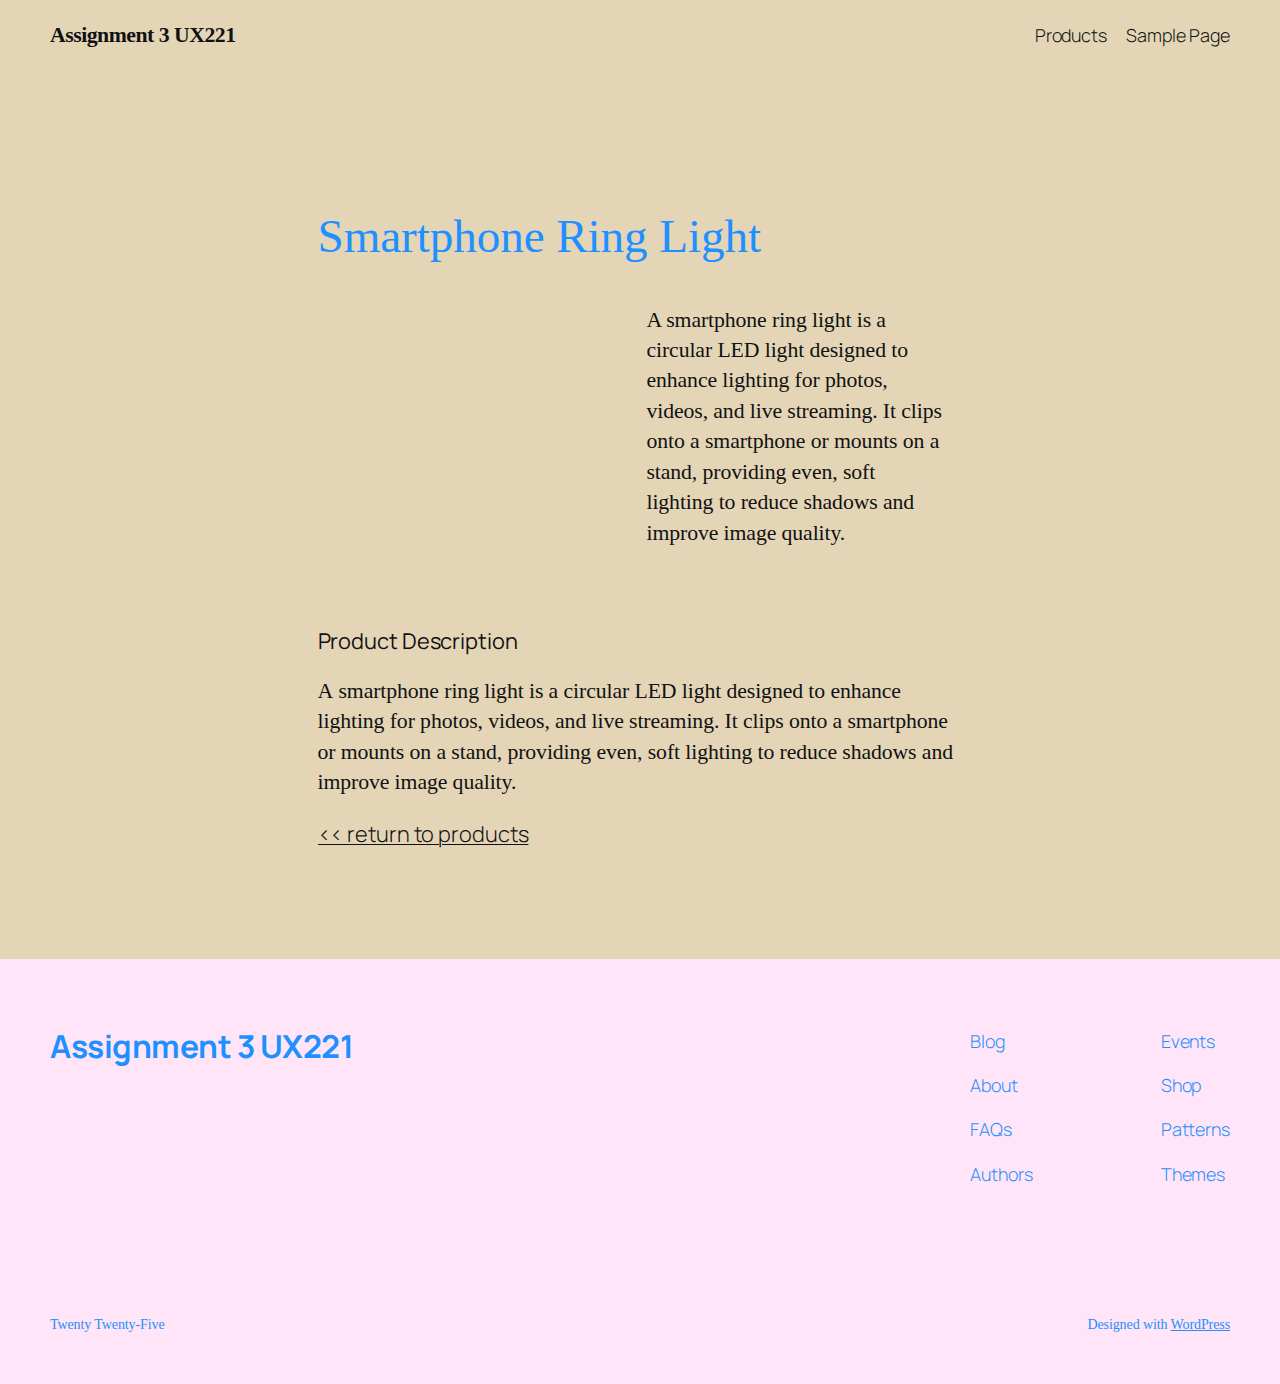
<file: products/smartphone-ring-light/index.html>
<!DOCTYPE html>
<html lang="en-CA">
<head>
	<meta charset="UTF-8" />
	<meta name="viewport" content="width=device-width, initial-scale=1" />
<meta name='robots' content='max-image-preview:large' />
	<style>img:is([sizes="auto" i], [sizes^="auto," i]) { contain-intrinsic-size: 3000px 1500px }</style>
	<title>Smartphone Ring Light &#8211; Assignment 3 UX221</title>
<link rel='dns-prefetch' href='//localhost' />
<link rel="alternate" type="application/rss+xml" title="Assignment 3 UX221 &raquo; Feed" href="/feed/" />
<link rel="alternate" type="application/rss+xml" title="Assignment 3 UX221 &raquo; Comments Feed" href="/comments/feed/" />
<script>
window._wpemojiSettings = {"baseUrl":"https:\/\/s.w.org\/images\/core\/emoji\/15.0.3\/72x72\/","ext":".png","svgUrl":"https:\/\/s.w.org\/images\/core\/emoji\/15.0.3\/svg\/","svgExt":".svg","source":{"concatemoji":"/wp-includes\/js\/wp-emoji-release.min.js?ver=6.7.2"}};
/*! This file is auto-generated */
!function(i,n){var o,s,e;function c(e){try{var t={supportTests:e,timestamp:(new Date).valueOf()};sessionStorage.setItem(o,JSON.stringify(t))}catch(e){}}function p(e,t,n){e.clearRect(0,0,e.canvas.width,e.canvas.height),e.fillText(t,0,0);var t=new Uint32Array(e.getImageData(0,0,e.canvas.width,e.canvas.height).data),r=(e.clearRect(0,0,e.canvas.width,e.canvas.height),e.fillText(n,0,0),new Uint32Array(e.getImageData(0,0,e.canvas.width,e.canvas.height).data));return t.every(function(e,t){return e===r[t]})}function u(e,t,n){switch(t){case"flag":return n(e,"\ud83c\udff3\ufe0f\u200d\u26a7\ufe0f","\ud83c\udff3\ufe0f\u200b\u26a7\ufe0f")?!1:!n(e,"\ud83c\uddfa\ud83c\uddf3","\ud83c\uddfa\u200b\ud83c\uddf3")&&!n(e,"\ud83c\udff4\udb40\udc67\udb40\udc62\udb40\udc65\udb40\udc6e\udb40\udc67\udb40\udc7f","\ud83c\udff4\u200b\udb40\udc67\u200b\udb40\udc62\u200b\udb40\udc65\u200b\udb40\udc6e\u200b\udb40\udc67\u200b\udb40\udc7f");case"emoji":return!n(e,"\ud83d\udc26\u200d\u2b1b","\ud83d\udc26\u200b\u2b1b")}return!1}function f(e,t,n){var r="undefined"!=typeof WorkerGlobalScope&&self instanceof WorkerGlobalScope?new OffscreenCanvas(300,150):i.createElement("canvas"),a=r.getContext("2d",{willReadFrequently:!0}),o=(a.textBaseline="top",a.font="600 32px Arial",{});return e.forEach(function(e){o[e]=t(a,e,n)}),o}function t(e){var t=i.createElement("script");t.src=e,t.defer=!0,i.head.appendChild(t)}"undefined"!=typeof Promise&&(o="wpEmojiSettingsSupports",s=["flag","emoji"],n.supports={everything:!0,everythingExceptFlag:!0},e=new Promise(function(e){i.addEventListener("DOMContentLoaded",e,{once:!0})}),new Promise(function(t){var n=function(){try{var e=JSON.parse(sessionStorage.getItem(o));if("object"==typeof e&&"number"==typeof e.timestamp&&(new Date).valueOf()<e.timestamp+604800&&"object"==typeof e.supportTests)return e.supportTests}catch(e){}return null}();if(!n){if("undefined"!=typeof Worker&&"undefined"!=typeof OffscreenCanvas&&"undefined"!=typeof URL&&URL.createObjectURL&&"undefined"!=typeof Blob)try{var e="postMessage("+f.toString()+"("+[JSON.stringify(s),u.toString(),p.toString()].join(",")+"));",r=new Blob([e],{type:"text/javascript"}),a=new Worker(URL.createObjectURL(r),{name:"wpTestEmojiSupports"});return void(a.onmessage=function(e){c(n=e.data),a.terminate(),t(n)})}catch(e){}c(n=f(s,u,p))}t(n)}).then(function(e){for(var t in e)n.supports[t]=e[t],n.supports.everything=n.supports.everything&&n.supports[t],"flag"!==t&&(n.supports.everythingExceptFlag=n.supports.everythingExceptFlag&&n.supports[t]);n.supports.everythingExceptFlag=n.supports.everythingExceptFlag&&!n.supports.flag,n.DOMReady=!1,n.readyCallback=function(){n.DOMReady=!0}}).then(function(){return e}).then(function(){var e;n.supports.everything||(n.readyCallback(),(e=n.source||{}).concatemoji?t(e.concatemoji):e.wpemoji&&e.twemoji&&(t(e.twemoji),t(e.wpemoji)))}))}((window,document),window._wpemojiSettings);
</script>
<style id='wp-block-site-title-inline-css'>
.wp-block-site-title{box-sizing:border-box}.wp-block-site-title :where(a){color:inherit;font-family:inherit;font-size:inherit;font-style:inherit;font-weight:inherit;letter-spacing:inherit;line-height:inherit;text-decoration:inherit}
</style>
<style id='wp-block-page-list-inline-css'>
.wp-block-navigation .wp-block-page-list{align-items:var(--navigation-layout-align,initial);background-color:inherit;display:flex;flex-direction:var(--navigation-layout-direction,initial);flex-wrap:var(--navigation-layout-wrap,wrap);justify-content:var(--navigation-layout-justify,initial)}.wp-block-navigation .wp-block-navigation-item{background-color:inherit}
</style>
<link rel='stylesheet' id='wp-block-navigation-css' href='/wp-includes/blocks/navigation/style.min.css?ver=6.7.2' media='all' />
<style id='wp-block-group-inline-css'>
.wp-block-group{box-sizing:border-box}:where(.wp-block-group.wp-block-group-is-layout-constrained){position:relative}
</style>
<style id='wp-block-post-featured-image-inline-css'>
.wp-block-post-featured-image{margin-left:0;margin-right:0}.wp-block-post-featured-image a{display:block;height:100%}.wp-block-post-featured-image :where(img){box-sizing:border-box;height:auto;max-width:100%;vertical-align:bottom;width:100%}.wp-block-post-featured-image.alignfull img,.wp-block-post-featured-image.alignwide img{width:100%}.wp-block-post-featured-image .wp-block-post-featured-image__overlay.has-background-dim{background-color:#000;inset:0;position:absolute}.wp-block-post-featured-image{position:relative}.wp-block-post-featured-image .wp-block-post-featured-image__overlay.has-background-gradient{background-color:initial}.wp-block-post-featured-image .wp-block-post-featured-image__overlay.has-background-dim-0{opacity:0}.wp-block-post-featured-image .wp-block-post-featured-image__overlay.has-background-dim-10{opacity:.1}.wp-block-post-featured-image .wp-block-post-featured-image__overlay.has-background-dim-20{opacity:.2}.wp-block-post-featured-image .wp-block-post-featured-image__overlay.has-background-dim-30{opacity:.3}.wp-block-post-featured-image .wp-block-post-featured-image__overlay.has-background-dim-40{opacity:.4}.wp-block-post-featured-image .wp-block-post-featured-image__overlay.has-background-dim-50{opacity:.5}.wp-block-post-featured-image .wp-block-post-featured-image__overlay.has-background-dim-60{opacity:.6}.wp-block-post-featured-image .wp-block-post-featured-image__overlay.has-background-dim-70{opacity:.7}.wp-block-post-featured-image .wp-block-post-featured-image__overlay.has-background-dim-80{opacity:.8}.wp-block-post-featured-image .wp-block-post-featured-image__overlay.has-background-dim-90{opacity:.9}.wp-block-post-featured-image .wp-block-post-featured-image__overlay.has-background-dim-100{opacity:1}.wp-block-post-featured-image:where(.alignleft,.alignright){width:100%}
</style>
<style id='wp-block-post-title-inline-css'>
.wp-block-post-title{box-sizing:border-box;word-break:break-word}.wp-block-post-title :where(a){display:inline-block;font-family:inherit;font-size:inherit;font-style:inherit;font-weight:inherit;letter-spacing:inherit;line-height:inherit;text-decoration:inherit}
</style>
<link rel='stylesheet' id='dashicons-css' href='/wp-includes/css/dashicons.min.css?ver=6.7.2' media='all' />
<link rel='stylesheet' id='al_product_styles-css' href='/wp-content/plugins/ecommerce-product-catalog/css/al_product.min.css?timestamp=1742008217&#038;ver=6.7.2' media='all' />
<style id='wp-block-paragraph-inline-css'>
.is-small-text{font-size:.875em}.is-regular-text{font-size:1em}.is-large-text{font-size:2.25em}.is-larger-text{font-size:3em}.has-drop-cap:not(:focus):first-letter{float:left;font-size:8.4em;font-style:normal;font-weight:100;line-height:.68;margin:.05em .1em 0 0;text-transform:uppercase}body.rtl .has-drop-cap:not(:focus):first-letter{float:none;margin-left:.1em}p.has-drop-cap.has-background{overflow:hidden}:root :where(p.has-background){padding:1.25em 2.375em}:where(p.has-text-color:not(.has-link-color)) a{color:inherit}p.has-text-align-left[style*="writing-mode:vertical-lr"],p.has-text-align-right[style*="writing-mode:vertical-rl"]{rotate:180deg}
</style>
<style id='wp-block-post-content-inline-css'>
.wp-block-post-content{display:flow-root}
</style>
<style id='wp-block-site-logo-inline-css'>
.wp-block-site-logo{box-sizing:border-box;line-height:0}.wp-block-site-logo a{display:inline-block;line-height:0}.wp-block-site-logo.is-default-size img{height:auto;width:120px}.wp-block-site-logo img{height:auto;max-width:100%}.wp-block-site-logo a,.wp-block-site-logo img{border-radius:inherit}.wp-block-site-logo.aligncenter{margin-left:auto;margin-right:auto;text-align:center}:root :where(.wp-block-site-logo.is-style-rounded){border-radius:9999px}
</style>
<style id='wp-block-site-tagline-inline-css'>
.wp-block-site-tagline{box-sizing:border-box}
</style>
<style id='wp-block-spacer-inline-css'>
.wp-block-spacer{clear:both}
</style>
<style id='wp-block-columns-inline-css'>
.wp-block-columns{align-items:normal!important;box-sizing:border-box;display:flex;flex-wrap:wrap!important}@media (min-width:782px){.wp-block-columns{flex-wrap:nowrap!important}}.wp-block-columns.are-vertically-aligned-top{align-items:flex-start}.wp-block-columns.are-vertically-aligned-center{align-items:center}.wp-block-columns.are-vertically-aligned-bottom{align-items:flex-end}@media (max-width:781px){.wp-block-columns:not(.is-not-stacked-on-mobile)>.wp-block-column{flex-basis:100%!important}}@media (min-width:782px){.wp-block-columns:not(.is-not-stacked-on-mobile)>.wp-block-column{flex-basis:0;flex-grow:1}.wp-block-columns:not(.is-not-stacked-on-mobile)>.wp-block-column[style*=flex-basis]{flex-grow:0}}.wp-block-columns.is-not-stacked-on-mobile{flex-wrap:nowrap!important}.wp-block-columns.is-not-stacked-on-mobile>.wp-block-column{flex-basis:0;flex-grow:1}.wp-block-columns.is-not-stacked-on-mobile>.wp-block-column[style*=flex-basis]{flex-grow:0}:where(.wp-block-columns){margin-bottom:1.75em}:where(.wp-block-columns.has-background){padding:1.25em 2.375em}.wp-block-column{flex-grow:1;min-width:0;overflow-wrap:break-word;word-break:break-word}.wp-block-column.is-vertically-aligned-top{align-self:flex-start}.wp-block-column.is-vertically-aligned-center{align-self:center}.wp-block-column.is-vertically-aligned-bottom{align-self:flex-end}.wp-block-column.is-vertically-aligned-stretch{align-self:stretch}.wp-block-column.is-vertically-aligned-bottom,.wp-block-column.is-vertically-aligned-center,.wp-block-column.is-vertically-aligned-top{width:100%}
</style>
<style id='wp-block-navigation-link-inline-css'>
.wp-block-navigation .wp-block-navigation-item__label{overflow-wrap:break-word}.wp-block-navigation .wp-block-navigation-item__description{display:none}.link-ui-tools{border-top:1px solid #f0f0f0;padding:8px}.link-ui-block-inserter{padding-top:8px}.link-ui-block-inserter__back{margin-left:8px;text-transform:uppercase}
</style>
<style id='wp-emoji-styles-inline-css'>

	img.wp-smiley, img.emoji {
		display: inline !important;
		border: none !important;
		box-shadow: none !important;
		height: 1em !important;
		width: 1em !important;
		margin: 0 0.07em !important;
		vertical-align: -0.1em !important;
		background: none !important;
		padding: 0 !important;
	}
</style>
<style id='wp-block-library-inline-css'>
:root{--wp-admin-theme-color:#007cba;--wp-admin-theme-color--rgb:0,124,186;--wp-admin-theme-color-darker-10:#006ba1;--wp-admin-theme-color-darker-10--rgb:0,107,161;--wp-admin-theme-color-darker-20:#005a87;--wp-admin-theme-color-darker-20--rgb:0,90,135;--wp-admin-border-width-focus:2px;--wp-block-synced-color:#7a00df;--wp-block-synced-color--rgb:122,0,223;--wp-bound-block-color:var(--wp-block-synced-color)}@media (min-resolution:192dpi){:root{--wp-admin-border-width-focus:1.5px}}.wp-element-button{cursor:pointer}:root{--wp--preset--font-size--normal:16px;--wp--preset--font-size--huge:42px}:root .has-very-light-gray-background-color{background-color:#eee}:root .has-very-dark-gray-background-color{background-color:#313131}:root .has-very-light-gray-color{color:#eee}:root .has-very-dark-gray-color{color:#313131}:root .has-vivid-green-cyan-to-vivid-cyan-blue-gradient-background{background:linear-gradient(135deg,#00d084,#0693e3)}:root .has-purple-crush-gradient-background{background:linear-gradient(135deg,#34e2e4,#4721fb 50%,#ab1dfe)}:root .has-hazy-dawn-gradient-background{background:linear-gradient(135deg,#faaca8,#dad0ec)}:root .has-subdued-olive-gradient-background{background:linear-gradient(135deg,#fafae1,#67a671)}:root .has-atomic-cream-gradient-background{background:linear-gradient(135deg,#fdd79a,#004a59)}:root .has-nightshade-gradient-background{background:linear-gradient(135deg,#330968,#31cdcf)}:root .has-midnight-gradient-background{background:linear-gradient(135deg,#020381,#2874fc)}.has-regular-font-size{font-size:1em}.has-larger-font-size{font-size:2.625em}.has-normal-font-size{font-size:var(--wp--preset--font-size--normal)}.has-huge-font-size{font-size:var(--wp--preset--font-size--huge)}.has-text-align-center{text-align:center}.has-text-align-left{text-align:left}.has-text-align-right{text-align:right}#end-resizable-editor-section{display:none}.aligncenter{clear:both}.items-justified-left{justify-content:flex-start}.items-justified-center{justify-content:center}.items-justified-right{justify-content:flex-end}.items-justified-space-between{justify-content:space-between}.screen-reader-text{border:0;clip:rect(1px,1px,1px,1px);clip-path:inset(50%);height:1px;margin:-1px;overflow:hidden;padding:0;position:absolute;width:1px;word-wrap:normal!important}.screen-reader-text:focus{background-color:#ddd;clip:auto!important;clip-path:none;color:#444;display:block;font-size:1em;height:auto;left:5px;line-height:normal;padding:15px 23px 14px;text-decoration:none;top:5px;width:auto;z-index:100000}html :where(.has-border-color){border-style:solid}html :where([style*=border-top-color]){border-top-style:solid}html :where([style*=border-right-color]){border-right-style:solid}html :where([style*=border-bottom-color]){border-bottom-style:solid}html :where([style*=border-left-color]){border-left-style:solid}html :where([style*=border-width]){border-style:solid}html :where([style*=border-top-width]){border-top-style:solid}html :where([style*=border-right-width]){border-right-style:solid}html :where([style*=border-bottom-width]){border-bottom-style:solid}html :where([style*=border-left-width]){border-left-style:solid}html :where(img[class*=wp-image-]){height:auto;max-width:100%}:where(figure){margin:0 0 1em}html :where(.is-position-sticky){--wp-admin--admin-bar--position-offset:var(--wp-admin--admin-bar--height,0px)}@media screen and (max-width:600px){html :where(.is-position-sticky){--wp-admin--admin-bar--position-offset:0px}}
</style>
<link rel='stylesheet' id='ic_blocks-css' href='/wp-content/plugins/ecommerce-product-catalog/includes/blocks/ic-blocks.min.css?timestamp=1742008217&#038;ver=6.7.2' media='all' />
<style id='global-styles-inline-css'>
:root{--wp--preset--aspect-ratio--square: 1;--wp--preset--aspect-ratio--4-3: 4/3;--wp--preset--aspect-ratio--3-4: 3/4;--wp--preset--aspect-ratio--3-2: 3/2;--wp--preset--aspect-ratio--2-3: 2/3;--wp--preset--aspect-ratio--16-9: 16/9;--wp--preset--aspect-ratio--9-16: 9/16;--wp--preset--color--black: #000000;--wp--preset--color--cyan-bluish-gray: #abb8c3;--wp--preset--color--white: #ffffff;--wp--preset--color--pale-pink: #f78da7;--wp--preset--color--vivid-red: #cf2e2e;--wp--preset--color--luminous-vivid-orange: #ff6900;--wp--preset--color--luminous-vivid-amber: #fcb900;--wp--preset--color--light-green-cyan: #7bdcb5;--wp--preset--color--vivid-green-cyan: #00d084;--wp--preset--color--pale-cyan-blue: #8ed1fc;--wp--preset--color--vivid-cyan-blue: #0693e3;--wp--preset--color--vivid-purple: #9b51e0;--wp--preset--color--base: #FFFFFF;--wp--preset--color--contrast: #111111;--wp--preset--color--accent-1: #FFEE58;--wp--preset--color--accent-2: #F6CFF4;--wp--preset--color--accent-3: #503AA8;--wp--preset--color--accent-4: #686868;--wp--preset--color--accent-5: #FBFAF3;--wp--preset--color--accent-6: color-mix(in srgb, currentColor 20%, transparent);--wp--preset--gradient--vivid-cyan-blue-to-vivid-purple: linear-gradient(135deg,rgba(6,147,227,1) 0%,rgb(155,81,224) 100%);--wp--preset--gradient--light-green-cyan-to-vivid-green-cyan: linear-gradient(135deg,rgb(122,220,180) 0%,rgb(0,208,130) 100%);--wp--preset--gradient--luminous-vivid-amber-to-luminous-vivid-orange: linear-gradient(135deg,rgba(252,185,0,1) 0%,rgba(255,105,0,1) 100%);--wp--preset--gradient--luminous-vivid-orange-to-vivid-red: linear-gradient(135deg,rgba(255,105,0,1) 0%,rgb(207,46,46) 100%);--wp--preset--gradient--very-light-gray-to-cyan-bluish-gray: linear-gradient(135deg,rgb(238,238,238) 0%,rgb(169,184,195) 100%);--wp--preset--gradient--cool-to-warm-spectrum: linear-gradient(135deg,rgb(74,234,220) 0%,rgb(151,120,209) 20%,rgb(207,42,186) 40%,rgb(238,44,130) 60%,rgb(251,105,98) 80%,rgb(254,248,76) 100%);--wp--preset--gradient--blush-light-purple: linear-gradient(135deg,rgb(255,206,236) 0%,rgb(152,150,240) 100%);--wp--preset--gradient--blush-bordeaux: linear-gradient(135deg,rgb(254,205,165) 0%,rgb(254,45,45) 50%,rgb(107,0,62) 100%);--wp--preset--gradient--luminous-dusk: linear-gradient(135deg,rgb(255,203,112) 0%,rgb(199,81,192) 50%,rgb(65,88,208) 100%);--wp--preset--gradient--pale-ocean: linear-gradient(135deg,rgb(255,245,203) 0%,rgb(182,227,212) 50%,rgb(51,167,181) 100%);--wp--preset--gradient--electric-grass: linear-gradient(135deg,rgb(202,248,128) 0%,rgb(113,206,126) 100%);--wp--preset--gradient--midnight: linear-gradient(135deg,rgb(2,3,129) 0%,rgb(40,116,252) 100%);--wp--preset--font-size--small: 0.875rem;--wp--preset--font-size--medium: clamp(1rem, 1rem + ((1vw - 0.2rem) * 0.196), 1.125rem);--wp--preset--font-size--large: clamp(1.125rem, 1.125rem + ((1vw - 0.2rem) * 0.392), 1.375rem);--wp--preset--font-size--x-large: clamp(1.75rem, 1.75rem + ((1vw - 0.2rem) * 0.392), 2rem);--wp--preset--font-size--xx-large: clamp(2.15rem, 2.15rem + ((1vw - 0.2rem) * 1.333), 3rem);--wp--preset--font-family--manrope: Manrope, sans-serif;--wp--preset--font-family--fira-code: "Fira Code", monospace;--wp--preset--spacing--20: 10px;--wp--preset--spacing--30: 20px;--wp--preset--spacing--40: 30px;--wp--preset--spacing--50: clamp(30px, 5vw, 50px);--wp--preset--spacing--60: clamp(30px, 7vw, 70px);--wp--preset--spacing--70: clamp(50px, 7vw, 90px);--wp--preset--spacing--80: clamp(70px, 10vw, 140px);--wp--preset--shadow--natural: 6px 6px 9px rgba(0, 0, 0, 0.2);--wp--preset--shadow--deep: 12px 12px 50px rgba(0, 0, 0, 0.4);--wp--preset--shadow--sharp: 6px 6px 0px rgba(0, 0, 0, 0.2);--wp--preset--shadow--outlined: 6px 6px 0px -3px rgba(255, 255, 255, 1), 6px 6px rgba(0, 0, 0, 1);--wp--preset--shadow--crisp: 6px 6px 0px rgba(0, 0, 0, 1);}:root { --wp--style--global--content-size: 645px;--wp--style--global--wide-size: 1340px; }:where(body) { margin: 0; }.wp-site-blocks { padding-top: var(--wp--style--root--padding-top); padding-bottom: var(--wp--style--root--padding-bottom); }.has-global-padding { padding-right: var(--wp--style--root--padding-right); padding-left: var(--wp--style--root--padding-left); }.has-global-padding > .alignfull { margin-right: calc(var(--wp--style--root--padding-right) * -1); margin-left: calc(var(--wp--style--root--padding-left) * -1); }.has-global-padding :where(:not(.alignfull.is-layout-flow) > .has-global-padding:not(.wp-block-block, .alignfull)) { padding-right: 0; padding-left: 0; }.has-global-padding :where(:not(.alignfull.is-layout-flow) > .has-global-padding:not(.wp-block-block, .alignfull)) > .alignfull { margin-left: 0; margin-right: 0; }.wp-site-blocks > .alignleft { float: left; margin-right: 2em; }.wp-site-blocks > .alignright { float: right; margin-left: 2em; }.wp-site-blocks > .aligncenter { justify-content: center; margin-left: auto; margin-right: auto; }:where(.wp-site-blocks) > * { margin-block-start: 1.2rem; margin-block-end: 0; }:where(.wp-site-blocks) > :first-child { margin-block-start: 0; }:where(.wp-site-blocks) > :last-child { margin-block-end: 0; }:root { --wp--style--block-gap: 1.2rem; }:root :where(.is-layout-flow) > :first-child{margin-block-start: 0;}:root :where(.is-layout-flow) > :last-child{margin-block-end: 0;}:root :where(.is-layout-flow) > *{margin-block-start: 1.2rem;margin-block-end: 0;}:root :where(.is-layout-constrained) > :first-child{margin-block-start: 0;}:root :where(.is-layout-constrained) > :last-child{margin-block-end: 0;}:root :where(.is-layout-constrained) > *{margin-block-start: 1.2rem;margin-block-end: 0;}:root :where(.is-layout-flex){gap: 1.2rem;}:root :where(.is-layout-grid){gap: 1.2rem;}.is-layout-flow > .alignleft{float: left;margin-inline-start: 0;margin-inline-end: 2em;}.is-layout-flow > .alignright{float: right;margin-inline-start: 2em;margin-inline-end: 0;}.is-layout-flow > .aligncenter{margin-left: auto !important;margin-right: auto !important;}.is-layout-constrained > .alignleft{float: left;margin-inline-start: 0;margin-inline-end: 2em;}.is-layout-constrained > .alignright{float: right;margin-inline-start: 2em;margin-inline-end: 0;}.is-layout-constrained > .aligncenter{margin-left: auto !important;margin-right: auto !important;}.is-layout-constrained > :where(:not(.alignleft):not(.alignright):not(.alignfull)){max-width: var(--wp--style--global--content-size);margin-left: auto !important;margin-right: auto !important;}.is-layout-constrained > .alignwide{max-width: var(--wp--style--global--wide-size);}body .is-layout-flex{display: flex;}.is-layout-flex{flex-wrap: wrap;align-items: center;}.is-layout-flex > :is(*, div){margin: 0;}body .is-layout-grid{display: grid;}.is-layout-grid > :is(*, div){margin: 0;}body{background-color: var(--wp--preset--color--base);color: var(--wp--preset--color--contrast);font-family: var(--wp--preset--font-family--manrope);font-size: var(--wp--preset--font-size--large);font-weight: 300;letter-spacing: -0.1px;line-height: 1.4;--wp--style--root--padding-top: 0px;--wp--style--root--padding-right: var(--wp--preset--spacing--50);--wp--style--root--padding-bottom: 0px;--wp--style--root--padding-left: var(--wp--preset--spacing--50);}a:where(:not(.wp-element-button)){color: currentColor;text-decoration: underline;}:root :where(a:where(:not(.wp-element-button)):hover){text-decoration: none;}h1, h2, h3, h4, h5, h6{font-weight: 400;letter-spacing: -0.1px;line-height: 1.125;}h1{font-size: var(--wp--preset--font-size--xx-large);}h2{font-size: var(--wp--preset--font-size--x-large);}h3{font-size: var(--wp--preset--font-size--large);}h4{font-size: var(--wp--preset--font-size--medium);}h5{font-size: var(--wp--preset--font-size--small);letter-spacing: 0.5px;}h6{font-size: var(--wp--preset--font-size--small);font-weight: 700;letter-spacing: 1.4px;text-transform: uppercase;}:root :where(.wp-element-button, .wp-block-button__link){background-color: var(--wp--preset--color--contrast);border-width: 0;color: var(--wp--preset--color--base);font-family: inherit;font-size: var(--wp--preset--font-size--medium);line-height: inherit;padding-top: 1rem;padding-right: 2.25rem;padding-bottom: 1rem;padding-left: 2.25rem;text-decoration: none;}:root :where(.wp-element-button:hover, .wp-block-button__link:hover){background-color: color-mix(in srgb, var(--wp--preset--color--contrast) 85%, transparent);border-color: transparent;color: var(--wp--preset--color--base);}:root :where(.wp-element-button:focus, .wp-block-button__link:focus){outline-color: var(--wp--preset--color--accent-4);outline-offset: 2px;}:root :where(.wp-element-caption, .wp-block-audio figcaption, .wp-block-embed figcaption, .wp-block-gallery figcaption, .wp-block-image figcaption, .wp-block-table figcaption, .wp-block-video figcaption){font-size: var(--wp--preset--font-size--small);line-height: 1.4;}.has-black-color{color: var(--wp--preset--color--black) !important;}.has-cyan-bluish-gray-color{color: var(--wp--preset--color--cyan-bluish-gray) !important;}.has-white-color{color: var(--wp--preset--color--white) !important;}.has-pale-pink-color{color: var(--wp--preset--color--pale-pink) !important;}.has-vivid-red-color{color: var(--wp--preset--color--vivid-red) !important;}.has-luminous-vivid-orange-color{color: var(--wp--preset--color--luminous-vivid-orange) !important;}.has-luminous-vivid-amber-color{color: var(--wp--preset--color--luminous-vivid-amber) !important;}.has-light-green-cyan-color{color: var(--wp--preset--color--light-green-cyan) !important;}.has-vivid-green-cyan-color{color: var(--wp--preset--color--vivid-green-cyan) !important;}.has-pale-cyan-blue-color{color: var(--wp--preset--color--pale-cyan-blue) !important;}.has-vivid-cyan-blue-color{color: var(--wp--preset--color--vivid-cyan-blue) !important;}.has-vivid-purple-color{color: var(--wp--preset--color--vivid-purple) !important;}.has-base-color{color: var(--wp--preset--color--base) !important;}.has-contrast-color{color: var(--wp--preset--color--contrast) !important;}.has-accent-1-color{color: var(--wp--preset--color--accent-1) !important;}.has-accent-2-color{color: var(--wp--preset--color--accent-2) !important;}.has-accent-3-color{color: var(--wp--preset--color--accent-3) !important;}.has-accent-4-color{color: var(--wp--preset--color--accent-4) !important;}.has-accent-5-color{color: var(--wp--preset--color--accent-5) !important;}.has-accent-6-color{color: var(--wp--preset--color--accent-6) !important;}.has-black-background-color{background-color: var(--wp--preset--color--black) !important;}.has-cyan-bluish-gray-background-color{background-color: var(--wp--preset--color--cyan-bluish-gray) !important;}.has-white-background-color{background-color: var(--wp--preset--color--white) !important;}.has-pale-pink-background-color{background-color: var(--wp--preset--color--pale-pink) !important;}.has-vivid-red-background-color{background-color: var(--wp--preset--color--vivid-red) !important;}.has-luminous-vivid-orange-background-color{background-color: var(--wp--preset--color--luminous-vivid-orange) !important;}.has-luminous-vivid-amber-background-color{background-color: var(--wp--preset--color--luminous-vivid-amber) !important;}.has-light-green-cyan-background-color{background-color: var(--wp--preset--color--light-green-cyan) !important;}.has-vivid-green-cyan-background-color{background-color: var(--wp--preset--color--vivid-green-cyan) !important;}.has-pale-cyan-blue-background-color{background-color: var(--wp--preset--color--pale-cyan-blue) !important;}.has-vivid-cyan-blue-background-color{background-color: var(--wp--preset--color--vivid-cyan-blue) !important;}.has-vivid-purple-background-color{background-color: var(--wp--preset--color--vivid-purple) !important;}.has-base-background-color{background-color: var(--wp--preset--color--base) !important;}.has-contrast-background-color{background-color: var(--wp--preset--color--contrast) !important;}.has-accent-1-background-color{background-color: var(--wp--preset--color--accent-1) !important;}.has-accent-2-background-color{background-color: var(--wp--preset--color--accent-2) !important;}.has-accent-3-background-color{background-color: var(--wp--preset--color--accent-3) !important;}.has-accent-4-background-color{background-color: var(--wp--preset--color--accent-4) !important;}.has-accent-5-background-color{background-color: var(--wp--preset--color--accent-5) !important;}.has-accent-6-background-color{background-color: var(--wp--preset--color--accent-6) !important;}.has-black-border-color{border-color: var(--wp--preset--color--black) !important;}.has-cyan-bluish-gray-border-color{border-color: var(--wp--preset--color--cyan-bluish-gray) !important;}.has-white-border-color{border-color: var(--wp--preset--color--white) !important;}.has-pale-pink-border-color{border-color: var(--wp--preset--color--pale-pink) !important;}.has-vivid-red-border-color{border-color: var(--wp--preset--color--vivid-red) !important;}.has-luminous-vivid-orange-border-color{border-color: var(--wp--preset--color--luminous-vivid-orange) !important;}.has-luminous-vivid-amber-border-color{border-color: var(--wp--preset--color--luminous-vivid-amber) !important;}.has-light-green-cyan-border-color{border-color: var(--wp--preset--color--light-green-cyan) !important;}.has-vivid-green-cyan-border-color{border-color: var(--wp--preset--color--vivid-green-cyan) !important;}.has-pale-cyan-blue-border-color{border-color: var(--wp--preset--color--pale-cyan-blue) !important;}.has-vivid-cyan-blue-border-color{border-color: var(--wp--preset--color--vivid-cyan-blue) !important;}.has-vivid-purple-border-color{border-color: var(--wp--preset--color--vivid-purple) !important;}.has-base-border-color{border-color: var(--wp--preset--color--base) !important;}.has-contrast-border-color{border-color: var(--wp--preset--color--contrast) !important;}.has-accent-1-border-color{border-color: var(--wp--preset--color--accent-1) !important;}.has-accent-2-border-color{border-color: var(--wp--preset--color--accent-2) !important;}.has-accent-3-border-color{border-color: var(--wp--preset--color--accent-3) !important;}.has-accent-4-border-color{border-color: var(--wp--preset--color--accent-4) !important;}.has-accent-5-border-color{border-color: var(--wp--preset--color--accent-5) !important;}.has-accent-6-border-color{border-color: var(--wp--preset--color--accent-6) !important;}.has-vivid-cyan-blue-to-vivid-purple-gradient-background{background: var(--wp--preset--gradient--vivid-cyan-blue-to-vivid-purple) !important;}.has-light-green-cyan-to-vivid-green-cyan-gradient-background{background: var(--wp--preset--gradient--light-green-cyan-to-vivid-green-cyan) !important;}.has-luminous-vivid-amber-to-luminous-vivid-orange-gradient-background{background: var(--wp--preset--gradient--luminous-vivid-amber-to-luminous-vivid-orange) !important;}.has-luminous-vivid-orange-to-vivid-red-gradient-background{background: var(--wp--preset--gradient--luminous-vivid-orange-to-vivid-red) !important;}.has-very-light-gray-to-cyan-bluish-gray-gradient-background{background: var(--wp--preset--gradient--very-light-gray-to-cyan-bluish-gray) !important;}.has-cool-to-warm-spectrum-gradient-background{background: var(--wp--preset--gradient--cool-to-warm-spectrum) !important;}.has-blush-light-purple-gradient-background{background: var(--wp--preset--gradient--blush-light-purple) !important;}.has-blush-bordeaux-gradient-background{background: var(--wp--preset--gradient--blush-bordeaux) !important;}.has-luminous-dusk-gradient-background{background: var(--wp--preset--gradient--luminous-dusk) !important;}.has-pale-ocean-gradient-background{background: var(--wp--preset--gradient--pale-ocean) !important;}.has-electric-grass-gradient-background{background: var(--wp--preset--gradient--electric-grass) !important;}.has-midnight-gradient-background{background: var(--wp--preset--gradient--midnight) !important;}.has-small-font-size{font-size: var(--wp--preset--font-size--small) !important;}.has-medium-font-size{font-size: var(--wp--preset--font-size--medium) !important;}.has-large-font-size{font-size: var(--wp--preset--font-size--large) !important;}.has-x-large-font-size{font-size: var(--wp--preset--font-size--x-large) !important;}.has-xx-large-font-size{font-size: var(--wp--preset--font-size--xx-large) !important;}.has-manrope-font-family{font-family: var(--wp--preset--font-family--manrope) !important;}.has-fira-code-font-family{font-family: var(--wp--preset--font-family--fira-code) !important;}
:root :where(.wp-block-columns-is-layout-flow) > :first-child{margin-block-start: 0;}:root :where(.wp-block-columns-is-layout-flow) > :last-child{margin-block-end: 0;}:root :where(.wp-block-columns-is-layout-flow) > *{margin-block-start: var(--wp--preset--spacing--50);margin-block-end: 0;}:root :where(.wp-block-columns-is-layout-constrained) > :first-child{margin-block-start: 0;}:root :where(.wp-block-columns-is-layout-constrained) > :last-child{margin-block-end: 0;}:root :where(.wp-block-columns-is-layout-constrained) > *{margin-block-start: var(--wp--preset--spacing--50);margin-block-end: 0;}:root :where(.wp-block-columns-is-layout-flex){gap: var(--wp--preset--spacing--50);}:root :where(.wp-block-columns-is-layout-grid){gap: var(--wp--preset--spacing--50);}
:root :where(.wp-block-post-title a:where(:not(.wp-element-button))){text-decoration: none;}
:root :where(.wp-block-post-title a:where(:not(.wp-element-button)):hover){text-decoration: underline;}
:root :where(.wp-block-site-tagline){font-size: var(--wp--preset--font-size--medium);}
:root :where(.wp-block-site-title){font-weight: 700;letter-spacing: -.5px;}
:root :where(.wp-block-site-title a:where(:not(.wp-element-button))){text-decoration: none;}
:root :where(.wp-block-site-title a:where(:not(.wp-element-button)):hover){text-decoration: underline;}
:root :where(.wp-block-navigation){font-size: var(--wp--preset--font-size--medium);}
:root :where(.wp-block-navigation a:where(:not(.wp-element-button))){text-decoration: none;}
:root :where(.wp-block-navigation a:where(:not(.wp-element-button)):hover){text-decoration: underline;}
</style>
<style id='core-block-supports-inline-css'>
.wp-container-core-navigation-is-layout-1{justify-content:flex-end;}.wp-container-core-group-is-layout-1{flex-wrap:nowrap;gap:var(--wp--preset--spacing--10);justify-content:flex-end;}.wp-container-core-group-is-layout-2{flex-wrap:nowrap;justify-content:space-between;}.wp-container-core-columns-is-layout-1{flex-wrap:nowrap;}.wp-container-core-navigation-is-layout-2{flex-direction:column;align-items:flex-start;}.wp-container-core-navigation-is-layout-3{flex-direction:column;align-items:flex-start;}.wp-container-core-group-is-layout-7{gap:var(--wp--preset--spacing--80);justify-content:space-between;align-items:flex-start;}.wp-container-core-group-is-layout-8{justify-content:space-between;align-items:flex-start;}.wp-container-core-group-is-layout-9{gap:var(--wp--preset--spacing--20);justify-content:space-between;}
</style>
<style id='wp-block-template-skip-link-inline-css'>

		.skip-link.screen-reader-text {
			border: 0;
			clip: rect(1px,1px,1px,1px);
			clip-path: inset(50%);
			height: 1px;
			margin: -1px;
			overflow: hidden;
			padding: 0;
			position: absolute !important;
			width: 1px;
			word-wrap: normal !important;
		}

		.skip-link.screen-reader-text:focus {
			background-color: #eee;
			clip: auto !important;
			clip-path: none;
			color: #444;
			display: block;
			font-size: 1em;
			height: auto;
			left: 5px;
			line-height: normal;
			padding: 15px 23px 14px;
			text-decoration: none;
			top: 5px;
			width: auto;
			z-index: 100000;
		}
</style>
<link rel='stylesheet' id='parent-style-css' href='/wp-content/themes/twentytwentyfive/style.css?ver=6.7.2' media='all' />
<link rel='stylesheet' id='child-style-css' href='/wp-content/themes/e-commerce/style.css?ver=6.7.2' media='all' />
<link rel='stylesheet' id='twentytwentyfive-style-css' href='/wp-content/themes/twentytwentyfive/style.css?ver=6.7.2' media='all' />
<link rel='stylesheet' id='colorbox-css' href='/wp-content/plugins/ecommerce-product-catalog/js/colorbox/colorbox.css?timestamp=1742008217&#038;ver=6.7.2' media='all' />
<script src="/wp-includes/js/jquery/jquery.min.js?ver=3.7.1" id="jquery-core-js"></script>
<script src="/wp-includes/js/jquery/jquery-migrate.min.js?ver=3.4.1" id="jquery-migrate-js"></script>
<script src="/wp-content/plugins/ecommerce-product-catalog/js/magnifier/magnifier.min.js?timestamp=1742008217&amp;ver=1" id="ic_magnifier-js"></script>
<script src="/wp-content/themes/e-commerce/customElements.js?ver=6.7.2" id="custom_javascript-js"></script>
<link rel="https://api.w.org/" href="/wp-json/" /><link rel="alternate" title="JSON" type="application/json" href="/wp-json/wp/v2/al_product/7" /><link rel="EditURI" type="application/rsd+xml" title="RSD" href="/xmlrpc.php?rsd" />
<meta name="generator" content="WordPress 6.7.2" />
<link rel="canonical" href="/products/smartphone-ring-light/" />
<link rel='shortlink' href='/?p=7' />
<link rel="alternate" title="oEmbed (JSON)" type="application/json+oembed" href="/wp-json/oembed/1.0/embed?url=http%3A%2F%2Flocalhost%3A8000%2Fproducts%2Fsmartphone-ring-light%2F" />
<link rel="alternate" title="oEmbed (XML)" type="text/xml+oembed" href="/wp-json/oembed/1.0/embed?url=http%3A%2F%2Flocalhost%3A8000%2Fproducts%2Fsmartphone-ring-light%2F&#038;format=xml" />
<script type="importmap" id="wp-importmap">
{"imports":{"@wordpress\/interactivity":"/wp-includes\/js\/dist\/script-modules\/interactivity\/index.min.js?ver=907ea3b2f317a78b7b9b"}}
</script>
<script type="module" src="/wp-includes/js/dist/script-modules/block-library/navigation/view.min.js?ver=8ff192874fc8910a284c" id="@wordpress/block-library/navigation/view-js-module"></script>
<link rel="modulepreload" href="/wp-includes/js/dist/script-modules/interactivity/index.min.js?ver=907ea3b2f317a78b7b9b" id="@wordpress/interactivity-js-modulepreload"><style class='wp-fonts-local'>
@font-face{font-family:Manrope;font-style:normal;font-weight:200 800;font-display:fallback;src:url('/wp-content/themes/twentytwentyfive/assets/fonts/manrope/Manrope-VariableFont_wght.woff2') format('woff2');}
@font-face{font-family:"Fira Code";font-style:normal;font-weight:300 700;font-display:fallback;src:url('/wp-content/themes/twentytwentyfive/assets/fonts/fira-code/FiraCode-VariableFont_wght.woff2') format('woff2');}
</style>
</head>

<body class="al_product-template-default single-al_product postid-7 page page-id-7 wp-embed-responsive ecommerce-product-catalog type-page page-template-default single-product-page">

<div class="wp-site-blocks"><header class="wp-block-template-part">
<div class="wp-block-group alignfull is-layout-flow wp-block-group-is-layout-flow">
	
	<div class="wp-block-group has-global-padding is-layout-constrained wp-block-group-is-layout-constrained">
		
		<div class="wp-block-group alignwide is-content-justification-space-between is-nowrap is-layout-flex wp-container-core-group-is-layout-2 wp-block-group-is-layout-flex" style="padding-top:var(--wp--preset--spacing--30);padding-bottom:var(--wp--preset--spacing--30)">
			<p class="wp-block-site-title"><a href="/" target="_self" rel="home">Assignment 3 UX221</a></p>
			
			<div class="wp-block-group is-content-justification-right is-nowrap is-layout-flex wp-container-core-group-is-layout-1 wp-block-group-is-layout-flex">
				<nav class="is-responsive items-justified-right wp-block-navigation is-content-justification-right is-layout-flex wp-container-core-navigation-is-layout-1 wp-block-navigation-is-layout-flex" aria-label="" 
		 data-wp-interactive="core/navigation" data-wp-context='{"overlayOpenedBy":{"click":false,"hover":false,"focus":false},"type":"overlay","roleAttribute":"","ariaLabel":"Menu"}'><button aria-haspopup="dialog" aria-label="Open menu" class="wp-block-navigation__responsive-container-open " 
				data-wp-on-async--click="actions.openMenuOnClick"
				data-wp-on--keydown="actions.handleMenuKeydown"
			><svg width="24" height="24" xmlns="https://www.w3.org/2000/svg" viewBox="0 0 24 24" aria-hidden="true" focusable="false"><rect x="4" y="7.5" width="16" height="1.5" /><rect x="4" y="15" width="16" height="1.5" /></svg></button>
				<div class="wp-block-navigation__responsive-container  has-text-color has-contrast-color has-background has-base-background-color"  id="modal-1" 
				data-wp-class--has-modal-open="state.isMenuOpen"
				data-wp-class--is-menu-open="state.isMenuOpen"
				data-wp-watch="callbacks.initMenu"
				data-wp-on--keydown="actions.handleMenuKeydown"
				data-wp-on-async--focusout="actions.handleMenuFocusout"
				tabindex="-1"
			>
					<div class="wp-block-navigation__responsive-close" tabindex="-1">
						<div class="wp-block-navigation__responsive-dialog" 
				data-wp-bind--aria-modal="state.ariaModal"
				data-wp-bind--aria-label="state.ariaLabel"
				data-wp-bind--role="state.roleAttribute"
			>
							<button aria-label="Close menu" class="wp-block-navigation__responsive-container-close" 
				data-wp-on-async--click="actions.closeMenuOnClick"
			><svg xmlns="https://www.w3.org/2000/svg" viewBox="0 0 24 24" width="24" height="24" aria-hidden="true" focusable="false"><path d="m13.06 12 6.47-6.47-1.06-1.06L12 10.94 5.53 4.47 4.47 5.53 10.94 12l-6.47 6.47 1.06 1.06L12 13.06l6.47 6.47 1.06-1.06L13.06 12Z"></path></svg></button>
							<div class="wp-block-navigation__responsive-container-content" 
				data-wp-watch="callbacks.focusFirstElement"
			 id="modal-1-content">
								<ul class="wp-block-navigation__container is-responsive items-justified-right wp-block-navigation"><ul class="wp-block-page-list"><li class="wp-block-pages-list__item current-menu-item wp-block-navigation-item open-on-hover-click"><a class="wp-block-pages-list__item__link wp-block-navigation-item__content" href="/products/" aria-current="page">Products</a></li><li class="wp-block-pages-list__item wp-block-navigation-item open-on-hover-click"><a class="wp-block-pages-list__item__link wp-block-navigation-item__content" href="/sample-page/">Sample Page</a></li></ul></ul>
							</div>
						</div>
					</div>
				</div></nav>
			</div>
			
		</div>
		
	</div>
	
</div>


</header>


<main class="wp-block-group has-global-padding is-layout-constrained wp-block-group-is-layout-constrained" style="margin-top:var(--wp--preset--spacing--60)">
	
	<div class="wp-block-group alignfull has-global-padding is-layout-constrained wp-block-group-is-layout-constrained" style="padding-top:var(--wp--preset--spacing--60);padding-bottom:var(--wp--preset--spacing--60)">
		
		<h1 class="wp-block-post-title">Smartphone Ring Light</h1>
		<div class="entry-content alignfull wp-block-post-content has-global-padding is-layout-constrained wp-block-post-content-is-layout-constrained">            <div id="product_page" class="post-7 type-al_product status-publish has-post-thumbnail hentry al_product responsive plain product-7">
			<div class="ic-catalog-container">    <div class="product-entry">

		
    <div id="product_details_container">
			<div class="entry-thumbnail product-image">
					<a class="a-product-image nofancybox nolightbox no-ajaxy" href="/wp-content/uploads/2025/03/Screenshot-2025-03-14-at-21.18.50.png"><img fetchpriority="high" decoding="async" width="600" height="584" src="/wp-content/uploads/2025/03/Screenshot-2025-03-14-at-21.18.50-600x584.png" class="attachment-product-page-image size-product-page-image ic_magnifier wp-post-image" alt="" data-zoom-image="/wp-content/uploads/2025/03/Screenshot-2025-03-14-at-21.18.50.png" loading="eager" srcset="/wp-content/uploads/2025/03/Screenshot-2025-03-14-at-21.18.50-600x584.png 600w, /wp-content/uploads/2025/03/Screenshot-2025-03-14-at-21.18.50-300x292.png 300w, /wp-content/uploads/2025/03/Screenshot-2025-03-14-at-21.18.50-164x160.png 164w, /wp-content/uploads/2025/03/Screenshot-2025-03-14-at-21.18.50.png 742w" sizes="(max-width: 600px) 100vw, 600px" /></a>
				</div>
	        <div id="product_details" class="product-details ">
			
    <div class="shortdesc">
		<p>A <strong data-start="2" data-end="27">smartphone ring light</strong> is a circular LED light designed to enhance lighting for photos, videos, and live streaming. It clips onto a smartphone or mounts on a stand, providing even, soft lighting to reduce shadows and improve image quality.</p>
    </div>
	        </div>
		    </div>
    <div id="after-product-details" class="after-product-details">
		    <div id="product_description" class="product-description">
		            <h3 class="catalog-header">Product Description</h3>
			
<p>A <strong>smartphone ring light</strong> is a circular LED light designed to enhance lighting for photos, videos, and live streaming. It clips onto a smartphone or mounts on a stand, providing even, soft lighting to reduce shadows and improve image quality. </p>
    </div>
	    </div>
	    <div class="after-product-description">
		<a class="back-to-products" href="/products/"><< return to products</a>    </div>

    </div>
</div>            </div>
			
</div>
	</div>
	
</main>


<footer class="wp-block-template-part">
<div class="wp-block-group has-global-padding is-layout-constrained wp-block-group-is-layout-constrained" style="padding-top:var(--wp--preset--spacing--60);padding-bottom:var(--wp--preset--spacing--50)">
	
	<div class="wp-block-group alignwide is-layout-flow wp-block-group-is-layout-flow">
		

		
		<div class="wp-block-group alignfull is-content-justification-space-between is-layout-flex wp-container-core-group-is-layout-8 wp-block-group-is-layout-flex">
			
			<div class="wp-block-columns is-layout-flex wp-container-core-columns-is-layout-1 wp-block-columns-is-layout-flex">
				
				<div class="wp-block-column is-layout-flow wp-block-column-is-layout-flow" style="flex-basis:100%"><h2 class="wp-block-site-title"><a href="/" target="_self" rel="home">Assignment 3 UX221</a></h2>

				
				</div>
				

				
				<div class="wp-block-column is-layout-flow wp-block-column-is-layout-flow">
					
					<div style="height:var(--wp--preset--spacing--40);width:0px" aria-hidden="true" class="wp-block-spacer"></div>
					
				</div>
				
			</div>
			

			
			<div class="wp-block-group is-content-justification-space-between is-layout-flex wp-container-core-group-is-layout-7 wp-block-group-is-layout-flex">
				<nav class="is-vertical wp-block-navigation is-layout-flex wp-container-core-navigation-is-layout-2 wp-block-navigation-is-layout-flex" aria-label=""><ul class="wp-block-navigation__container  is-vertical wp-block-navigation"><li class=" wp-block-navigation-item wp-block-navigation-link"><a class="wp-block-navigation-item__content"  href="#"><span class="wp-block-navigation-item__label">Blog</span></a></li><li class=" wp-block-navigation-item wp-block-navigation-link"><a class="wp-block-navigation-item__content"  href="#"><span class="wp-block-navigation-item__label">About</span></a></li><li class=" wp-block-navigation-item wp-block-navigation-link"><a class="wp-block-navigation-item__content"  href="#"><span class="wp-block-navigation-item__label">FAQs</span></a></li><li class=" wp-block-navigation-item wp-block-navigation-link"><a class="wp-block-navigation-item__content"  href="#"><span class="wp-block-navigation-item__label">Authors</span></a></li></ul></nav>

				<nav class="is-vertical wp-block-navigation is-layout-flex wp-container-core-navigation-is-layout-3 wp-block-navigation-is-layout-flex" aria-label=""><ul class="wp-block-navigation__container  is-vertical wp-block-navigation"><li class=" wp-block-navigation-item wp-block-navigation-link"><a class="wp-block-navigation-item__content"  href="#"><span class="wp-block-navigation-item__label">Events</span></a></li><li class=" wp-block-navigation-item wp-block-navigation-link"><a class="wp-block-navigation-item__content"  href="#"><span class="wp-block-navigation-item__label">Shop</span></a></li><li class=" wp-block-navigation-item wp-block-navigation-link"><a class="wp-block-navigation-item__content"  href="#"><span class="wp-block-navigation-item__label">Patterns</span></a></li><li class=" wp-block-navigation-item wp-block-navigation-link"><a class="wp-block-navigation-item__content"  href="#"><span class="wp-block-navigation-item__label">Themes</span></a></li></ul></nav>
			</div>
				
		</div>
		

		
		<div style="height:var(--wp--preset--spacing--70)" aria-hidden="true" class="wp-block-spacer"></div>
		

		
		<div class="wp-block-group alignfull is-content-justification-space-between is-layout-flex wp-container-core-group-is-layout-9 wp-block-group-is-layout-flex">
			
			<p class="has-small-font-size">Twenty Twenty-Five</p>
			
			
			<p class="has-small-font-size">
				Designed with <a href="https://wordpress.org" rel="nofollow">WordPress</a>			</p>
			
		</div>
		
	</div>
	
</div>


</footer>
</div>
<script src="/wp-content/plugins/ecommerce-product-catalog/js/colorbox/jquery.colorbox.min.js?timestamp=1742008217&amp;ver=6.7.2" id="colorbox-js"></script>
<script id="al_product_scripts-js-extra">
var product_object = {"ajaxurl":"/wp-admin\/admin-ajax.php","post_id":"7","lightbox_settings":{"transition":"elastic","initialWidth":200,"maxWidth":"90%","maxHeight":"90%","rel":"gal"},"filter_button_label":"Filter","design_schemes":"green-box ic-design","loading":"/wp-includes\/js\/thickbox\/loadingAnimation.gif"};
</script>
<script src="/wp-content/plugins/ecommerce-product-catalog/js/product.min.js?timestamp=1742008217&amp;ver=6.7.2" id="al_product_scripts-js"></script>
<script id="ic_product_ajax-js-extra">
var ic_ajax = {"query_vars":"{\"page\":\"\",\"al_product\":\"smartphone-ring-light\",\"post_type\":\"al_product\",\"name\":\"smartphone-ring-light\"}","request_url":"/products\/smartphone-ring-light\/","filters_reset_url":"","is_search":"","nonce":"525fe529fb"};
</script>
<script src="/wp-content/plugins/ecommerce-product-catalog/js/product-ajax.min.js?timestamp=1742008217&amp;ver=6.7.2" id="ic_product_ajax-js"></script>
<script id="wp-block-template-skip-link-js-after">
	( function() {
		var skipLinkTarget = document.querySelector( 'main' ),
			sibling,
			skipLinkTargetID,
			skipLink;

		// Early exit if a skip-link target can't be located.
		if ( ! skipLinkTarget ) {
			return;
		}

		/*
		 * Get the site wrapper.
		 * The skip-link will be injected in the beginning of it.
		 */
		sibling = document.querySelector( '.wp-site-blocks' );

		// Early exit if the root element was not found.
		if ( ! sibling ) {
			return;
		}

		// Get the skip-link target's ID, and generate one if it doesn't exist.
		skipLinkTargetID = skipLinkTarget.id;
		if ( ! skipLinkTargetID ) {
			skipLinkTargetID = 'wp--skip-link--target';
			skipLinkTarget.id = skipLinkTargetID;
		}

		// Create the skip link.
		skipLink = document.createElement( 'a' );
		skipLink.classList.add( 'skip-link', 'screen-reader-text' );
		skipLink.href = '#' + skipLinkTargetID;
		skipLink.innerHTML = 'Skip to content';

		// Inject the skip link.
		sibling.parentElement.insertBefore( skipLink, sibling );
	}() );
	
</script>
    <style>
        body.ic-disabled-body:before {
            background-image: url("/wp-includes/js/thickbox/loadingAnimation.gif");
        }
    </style>
	</body>
</html>
</file>
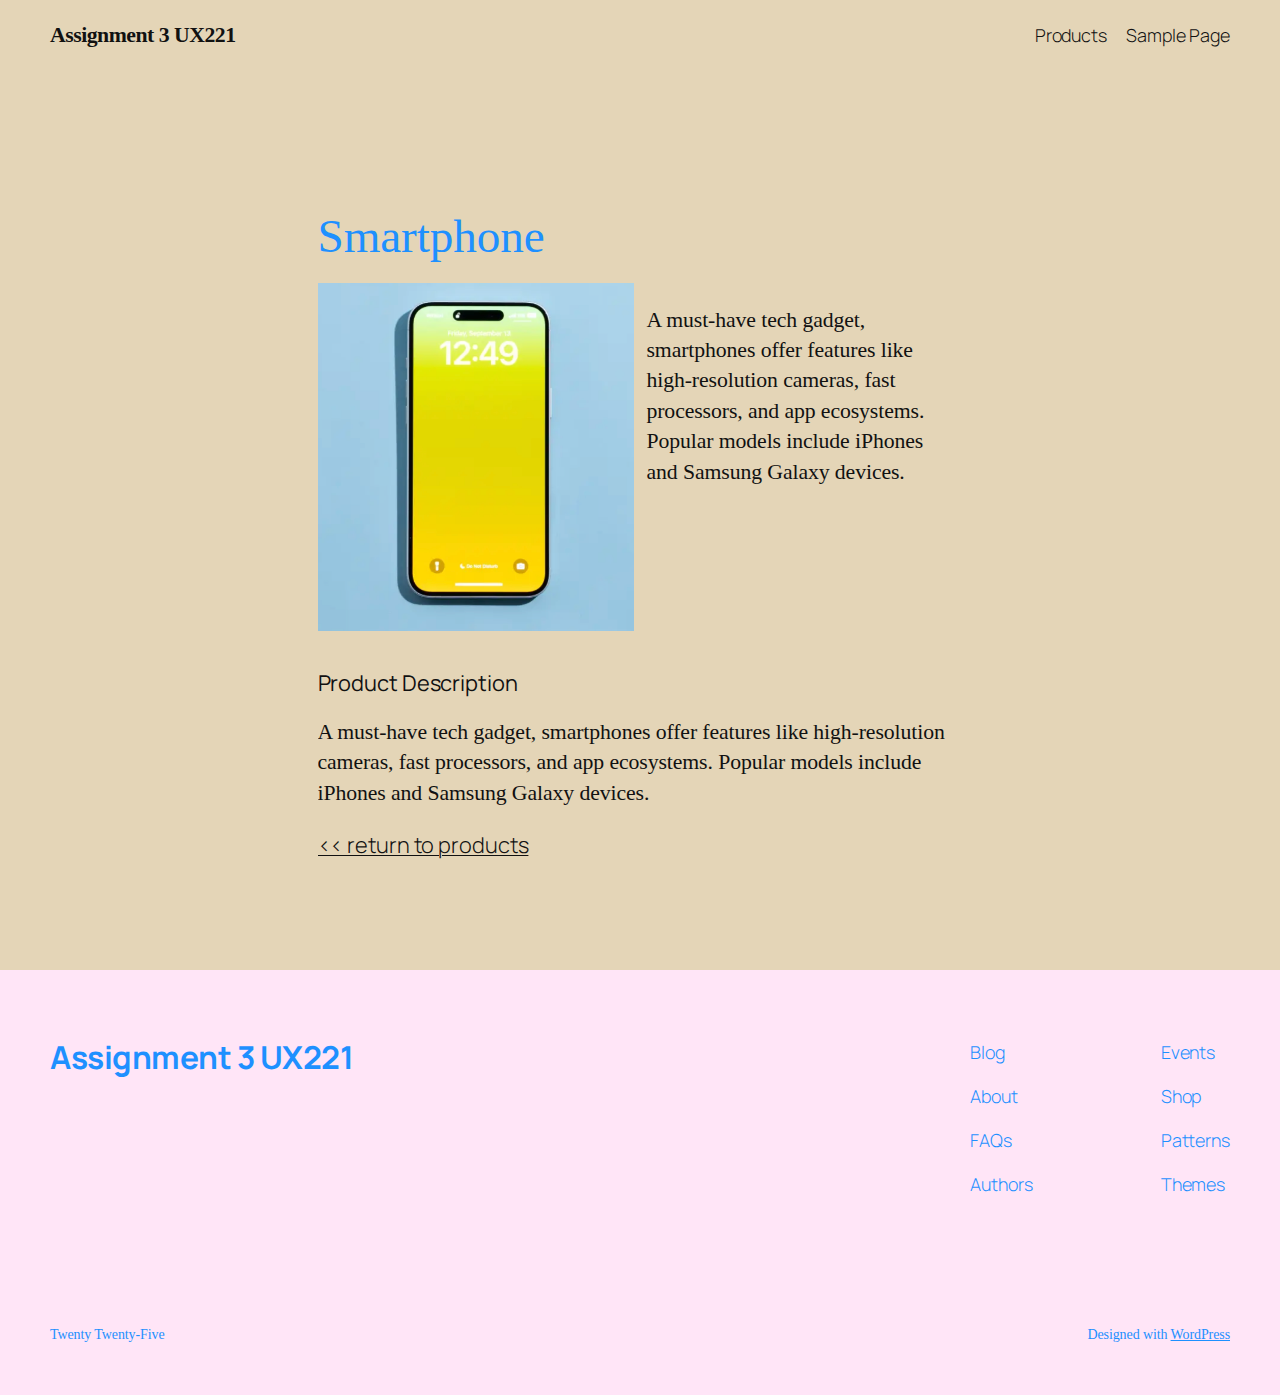
<file: products/smartphone/index.html>
<!DOCTYPE html>
<html lang="en-CA">
<head>
	<meta charset="UTF-8" />
	<meta name="viewport" content="width=device-width, initial-scale=1" />
<meta name='robots' content='max-image-preview:large' />
	<style>img:is([sizes="auto" i], [sizes^="auto," i]) { contain-intrinsic-size: 3000px 1500px }</style>
	<title>Smartphone &#8211; Assignment 3 UX221</title>
<link rel='dns-prefetch' href='//localhost' />
<link rel="alternate" type="application/rss+xml" title="Assignment 3 UX221 &raquo; Feed" href="/feed/" />
<link rel="alternate" type="application/rss+xml" title="Assignment 3 UX221 &raquo; Comments Feed" href="/comments/feed/" />
<script>
window._wpemojiSettings = {"baseUrl":"https:\/\/s.w.org\/images\/core\/emoji\/15.0.3\/72x72\/","ext":".png","svgUrl":"https:\/\/s.w.org\/images\/core\/emoji\/15.0.3\/svg\/","svgExt":".svg","source":{"concatemoji":"/wp-includes\/js\/wp-emoji-release.min.js?ver=6.7.2"}};
/*! This file is auto-generated */
!function(i,n){var o,s,e;function c(e){try{var t={supportTests:e,timestamp:(new Date).valueOf()};sessionStorage.setItem(o,JSON.stringify(t))}catch(e){}}function p(e,t,n){e.clearRect(0,0,e.canvas.width,e.canvas.height),e.fillText(t,0,0);var t=new Uint32Array(e.getImageData(0,0,e.canvas.width,e.canvas.height).data),r=(e.clearRect(0,0,e.canvas.width,e.canvas.height),e.fillText(n,0,0),new Uint32Array(e.getImageData(0,0,e.canvas.width,e.canvas.height).data));return t.every(function(e,t){return e===r[t]})}function u(e,t,n){switch(t){case"flag":return n(e,"\ud83c\udff3\ufe0f\u200d\u26a7\ufe0f","\ud83c\udff3\ufe0f\u200b\u26a7\ufe0f")?!1:!n(e,"\ud83c\uddfa\ud83c\uddf3","\ud83c\uddfa\u200b\ud83c\uddf3")&&!n(e,"\ud83c\udff4\udb40\udc67\udb40\udc62\udb40\udc65\udb40\udc6e\udb40\udc67\udb40\udc7f","\ud83c\udff4\u200b\udb40\udc67\u200b\udb40\udc62\u200b\udb40\udc65\u200b\udb40\udc6e\u200b\udb40\udc67\u200b\udb40\udc7f");case"emoji":return!n(e,"\ud83d\udc26\u200d\u2b1b","\ud83d\udc26\u200b\u2b1b")}return!1}function f(e,t,n){var r="undefined"!=typeof WorkerGlobalScope&&self instanceof WorkerGlobalScope?new OffscreenCanvas(300,150):i.createElement("canvas"),a=r.getContext("2d",{willReadFrequently:!0}),o=(a.textBaseline="top",a.font="600 32px Arial",{});return e.forEach(function(e){o[e]=t(a,e,n)}),o}function t(e){var t=i.createElement("script");t.src=e,t.defer=!0,i.head.appendChild(t)}"undefined"!=typeof Promise&&(o="wpEmojiSettingsSupports",s=["flag","emoji"],n.supports={everything:!0,everythingExceptFlag:!0},e=new Promise(function(e){i.addEventListener("DOMContentLoaded",e,{once:!0})}),new Promise(function(t){var n=function(){try{var e=JSON.parse(sessionStorage.getItem(o));if("object"==typeof e&&"number"==typeof e.timestamp&&(new Date).valueOf()<e.timestamp+604800&&"object"==typeof e.supportTests)return e.supportTests}catch(e){}return null}();if(!n){if("undefined"!=typeof Worker&&"undefined"!=typeof OffscreenCanvas&&"undefined"!=typeof URL&&URL.createObjectURL&&"undefined"!=typeof Blob)try{var e="postMessage("+f.toString()+"("+[JSON.stringify(s),u.toString(),p.toString()].join(",")+"));",r=new Blob([e],{type:"text/javascript"}),a=new Worker(URL.createObjectURL(r),{name:"wpTestEmojiSupports"});return void(a.onmessage=function(e){c(n=e.data),a.terminate(),t(n)})}catch(e){}c(n=f(s,u,p))}t(n)}).then(function(e){for(var t in e)n.supports[t]=e[t],n.supports.everything=n.supports.everything&&n.supports[t],"flag"!==t&&(n.supports.everythingExceptFlag=n.supports.everythingExceptFlag&&n.supports[t]);n.supports.everythingExceptFlag=n.supports.everythingExceptFlag&&!n.supports.flag,n.DOMReady=!1,n.readyCallback=function(){n.DOMReady=!0}}).then(function(){return e}).then(function(){var e;n.supports.everything||(n.readyCallback(),(e=n.source||{}).concatemoji?t(e.concatemoji):e.wpemoji&&e.twemoji&&(t(e.twemoji),t(e.wpemoji)))}))}((window,document),window._wpemojiSettings);
</script>
<style id='wp-block-site-title-inline-css'>
.wp-block-site-title{box-sizing:border-box}.wp-block-site-title :where(a){color:inherit;font-family:inherit;font-size:inherit;font-style:inherit;font-weight:inherit;letter-spacing:inherit;line-height:inherit;text-decoration:inherit}
</style>
<style id='wp-block-page-list-inline-css'>
.wp-block-navigation .wp-block-page-list{align-items:var(--navigation-layout-align,initial);background-color:inherit;display:flex;flex-direction:var(--navigation-layout-direction,initial);flex-wrap:var(--navigation-layout-wrap,wrap);justify-content:var(--navigation-layout-justify,initial)}.wp-block-navigation .wp-block-navigation-item{background-color:inherit}
</style>
<link rel='stylesheet' id='wp-block-navigation-css' href='/wp-includes/blocks/navigation/style.min.css?ver=6.7.2' media='all' />
<style id='wp-block-group-inline-css'>
.wp-block-group{box-sizing:border-box}:where(.wp-block-group.wp-block-group-is-layout-constrained){position:relative}
</style>
<style id='wp-block-post-featured-image-inline-css'>
.wp-block-post-featured-image{margin-left:0;margin-right:0}.wp-block-post-featured-image a{display:block;height:100%}.wp-block-post-featured-image :where(img){box-sizing:border-box;height:auto;max-width:100%;vertical-align:bottom;width:100%}.wp-block-post-featured-image.alignfull img,.wp-block-post-featured-image.alignwide img{width:100%}.wp-block-post-featured-image .wp-block-post-featured-image__overlay.has-background-dim{background-color:#000;inset:0;position:absolute}.wp-block-post-featured-image{position:relative}.wp-block-post-featured-image .wp-block-post-featured-image__overlay.has-background-gradient{background-color:initial}.wp-block-post-featured-image .wp-block-post-featured-image__overlay.has-background-dim-0{opacity:0}.wp-block-post-featured-image .wp-block-post-featured-image__overlay.has-background-dim-10{opacity:.1}.wp-block-post-featured-image .wp-block-post-featured-image__overlay.has-background-dim-20{opacity:.2}.wp-block-post-featured-image .wp-block-post-featured-image__overlay.has-background-dim-30{opacity:.3}.wp-block-post-featured-image .wp-block-post-featured-image__overlay.has-background-dim-40{opacity:.4}.wp-block-post-featured-image .wp-block-post-featured-image__overlay.has-background-dim-50{opacity:.5}.wp-block-post-featured-image .wp-block-post-featured-image__overlay.has-background-dim-60{opacity:.6}.wp-block-post-featured-image .wp-block-post-featured-image__overlay.has-background-dim-70{opacity:.7}.wp-block-post-featured-image .wp-block-post-featured-image__overlay.has-background-dim-80{opacity:.8}.wp-block-post-featured-image .wp-block-post-featured-image__overlay.has-background-dim-90{opacity:.9}.wp-block-post-featured-image .wp-block-post-featured-image__overlay.has-background-dim-100{opacity:1}.wp-block-post-featured-image:where(.alignleft,.alignright){width:100%}
</style>
<style id='wp-block-post-title-inline-css'>
.wp-block-post-title{box-sizing:border-box;word-break:break-word}.wp-block-post-title :where(a){display:inline-block;font-family:inherit;font-size:inherit;font-style:inherit;font-weight:inherit;letter-spacing:inherit;line-height:inherit;text-decoration:inherit}
</style>
<link rel='stylesheet' id='dashicons-css' href='/wp-includes/css/dashicons.min.css?ver=6.7.2' media='all' />
<link rel='stylesheet' id='al_product_styles-css' href='/wp-content/plugins/ecommerce-product-catalog/css/al_product.min.css?timestamp=1742008217&#038;ver=6.7.2' media='all' />
<style id='wp-block-paragraph-inline-css'>
.is-small-text{font-size:.875em}.is-regular-text{font-size:1em}.is-large-text{font-size:2.25em}.is-larger-text{font-size:3em}.has-drop-cap:not(:focus):first-letter{float:left;font-size:8.4em;font-style:normal;font-weight:100;line-height:.68;margin:.05em .1em 0 0;text-transform:uppercase}body.rtl .has-drop-cap:not(:focus):first-letter{float:none;margin-left:.1em}p.has-drop-cap.has-background{overflow:hidden}:root :where(p.has-background){padding:1.25em 2.375em}:where(p.has-text-color:not(.has-link-color)) a{color:inherit}p.has-text-align-left[style*="writing-mode:vertical-lr"],p.has-text-align-right[style*="writing-mode:vertical-rl"]{rotate:180deg}
</style>
<style id='wp-block-post-content-inline-css'>
.wp-block-post-content{display:flow-root}
</style>
<style id='wp-block-site-logo-inline-css'>
.wp-block-site-logo{box-sizing:border-box;line-height:0}.wp-block-site-logo a{display:inline-block;line-height:0}.wp-block-site-logo.is-default-size img{height:auto;width:120px}.wp-block-site-logo img{height:auto;max-width:100%}.wp-block-site-logo a,.wp-block-site-logo img{border-radius:inherit}.wp-block-site-logo.aligncenter{margin-left:auto;margin-right:auto;text-align:center}:root :where(.wp-block-site-logo.is-style-rounded){border-radius:9999px}
</style>
<style id='wp-block-site-tagline-inline-css'>
.wp-block-site-tagline{box-sizing:border-box}
</style>
<style id='wp-block-spacer-inline-css'>
.wp-block-spacer{clear:both}
</style>
<style id='wp-block-columns-inline-css'>
.wp-block-columns{align-items:normal!important;box-sizing:border-box;display:flex;flex-wrap:wrap!important}@media (min-width:782px){.wp-block-columns{flex-wrap:nowrap!important}}.wp-block-columns.are-vertically-aligned-top{align-items:flex-start}.wp-block-columns.are-vertically-aligned-center{align-items:center}.wp-block-columns.are-vertically-aligned-bottom{align-items:flex-end}@media (max-width:781px){.wp-block-columns:not(.is-not-stacked-on-mobile)>.wp-block-column{flex-basis:100%!important}}@media (min-width:782px){.wp-block-columns:not(.is-not-stacked-on-mobile)>.wp-block-column{flex-basis:0;flex-grow:1}.wp-block-columns:not(.is-not-stacked-on-mobile)>.wp-block-column[style*=flex-basis]{flex-grow:0}}.wp-block-columns.is-not-stacked-on-mobile{flex-wrap:nowrap!important}.wp-block-columns.is-not-stacked-on-mobile>.wp-block-column{flex-basis:0;flex-grow:1}.wp-block-columns.is-not-stacked-on-mobile>.wp-block-column[style*=flex-basis]{flex-grow:0}:where(.wp-block-columns){margin-bottom:1.75em}:where(.wp-block-columns.has-background){padding:1.25em 2.375em}.wp-block-column{flex-grow:1;min-width:0;overflow-wrap:break-word;word-break:break-word}.wp-block-column.is-vertically-aligned-top{align-self:flex-start}.wp-block-column.is-vertically-aligned-center{align-self:center}.wp-block-column.is-vertically-aligned-bottom{align-self:flex-end}.wp-block-column.is-vertically-aligned-stretch{align-self:stretch}.wp-block-column.is-vertically-aligned-bottom,.wp-block-column.is-vertically-aligned-center,.wp-block-column.is-vertically-aligned-top{width:100%}
</style>
<style id='wp-block-navigation-link-inline-css'>
.wp-block-navigation .wp-block-navigation-item__label{overflow-wrap:break-word}.wp-block-navigation .wp-block-navigation-item__description{display:none}.link-ui-tools{border-top:1px solid #f0f0f0;padding:8px}.link-ui-block-inserter{padding-top:8px}.link-ui-block-inserter__back{margin-left:8px;text-transform:uppercase}
</style>
<style id='wp-emoji-styles-inline-css'>

	img.wp-smiley, img.emoji {
		display: inline !important;
		border: none !important;
		box-shadow: none !important;
		height: 1em !important;
		width: 1em !important;
		margin: 0 0.07em !important;
		vertical-align: -0.1em !important;
		background: none !important;
		padding: 0 !important;
	}
</style>
<style id='wp-block-library-inline-css'>
:root{--wp-admin-theme-color:#007cba;--wp-admin-theme-color--rgb:0,124,186;--wp-admin-theme-color-darker-10:#006ba1;--wp-admin-theme-color-darker-10--rgb:0,107,161;--wp-admin-theme-color-darker-20:#005a87;--wp-admin-theme-color-darker-20--rgb:0,90,135;--wp-admin-border-width-focus:2px;--wp-block-synced-color:#7a00df;--wp-block-synced-color--rgb:122,0,223;--wp-bound-block-color:var(--wp-block-synced-color)}@media (min-resolution:192dpi){:root{--wp-admin-border-width-focus:1.5px}}.wp-element-button{cursor:pointer}:root{--wp--preset--font-size--normal:16px;--wp--preset--font-size--huge:42px}:root .has-very-light-gray-background-color{background-color:#eee}:root .has-very-dark-gray-background-color{background-color:#313131}:root .has-very-light-gray-color{color:#eee}:root .has-very-dark-gray-color{color:#313131}:root .has-vivid-green-cyan-to-vivid-cyan-blue-gradient-background{background:linear-gradient(135deg,#00d084,#0693e3)}:root .has-purple-crush-gradient-background{background:linear-gradient(135deg,#34e2e4,#4721fb 50%,#ab1dfe)}:root .has-hazy-dawn-gradient-background{background:linear-gradient(135deg,#faaca8,#dad0ec)}:root .has-subdued-olive-gradient-background{background:linear-gradient(135deg,#fafae1,#67a671)}:root .has-atomic-cream-gradient-background{background:linear-gradient(135deg,#fdd79a,#004a59)}:root .has-nightshade-gradient-background{background:linear-gradient(135deg,#330968,#31cdcf)}:root .has-midnight-gradient-background{background:linear-gradient(135deg,#020381,#2874fc)}.has-regular-font-size{font-size:1em}.has-larger-font-size{font-size:2.625em}.has-normal-font-size{font-size:var(--wp--preset--font-size--normal)}.has-huge-font-size{font-size:var(--wp--preset--font-size--huge)}.has-text-align-center{text-align:center}.has-text-align-left{text-align:left}.has-text-align-right{text-align:right}#end-resizable-editor-section{display:none}.aligncenter{clear:both}.items-justified-left{justify-content:flex-start}.items-justified-center{justify-content:center}.items-justified-right{justify-content:flex-end}.items-justified-space-between{justify-content:space-between}.screen-reader-text{border:0;clip:rect(1px,1px,1px,1px);clip-path:inset(50%);height:1px;margin:-1px;overflow:hidden;padding:0;position:absolute;width:1px;word-wrap:normal!important}.screen-reader-text:focus{background-color:#ddd;clip:auto!important;clip-path:none;color:#444;display:block;font-size:1em;height:auto;left:5px;line-height:normal;padding:15px 23px 14px;text-decoration:none;top:5px;width:auto;z-index:100000}html :where(.has-border-color){border-style:solid}html :where([style*=border-top-color]){border-top-style:solid}html :where([style*=border-right-color]){border-right-style:solid}html :where([style*=border-bottom-color]){border-bottom-style:solid}html :where([style*=border-left-color]){border-left-style:solid}html :where([style*=border-width]){border-style:solid}html :where([style*=border-top-width]){border-top-style:solid}html :where([style*=border-right-width]){border-right-style:solid}html :where([style*=border-bottom-width]){border-bottom-style:solid}html :where([style*=border-left-width]){border-left-style:solid}html :where(img[class*=wp-image-]){height:auto;max-width:100%}:where(figure){margin:0 0 1em}html :where(.is-position-sticky){--wp-admin--admin-bar--position-offset:var(--wp-admin--admin-bar--height,0px)}@media screen and (max-width:600px){html :where(.is-position-sticky){--wp-admin--admin-bar--position-offset:0px}}
</style>
<link rel='stylesheet' id='ic_blocks-css' href='/wp-content/plugins/ecommerce-product-catalog/includes/blocks/ic-blocks.min.css?timestamp=1742008217&#038;ver=6.7.2' media='all' />
<style id='global-styles-inline-css'>
:root{--wp--preset--aspect-ratio--square: 1;--wp--preset--aspect-ratio--4-3: 4/3;--wp--preset--aspect-ratio--3-4: 3/4;--wp--preset--aspect-ratio--3-2: 3/2;--wp--preset--aspect-ratio--2-3: 2/3;--wp--preset--aspect-ratio--16-9: 16/9;--wp--preset--aspect-ratio--9-16: 9/16;--wp--preset--color--black: #000000;--wp--preset--color--cyan-bluish-gray: #abb8c3;--wp--preset--color--white: #ffffff;--wp--preset--color--pale-pink: #f78da7;--wp--preset--color--vivid-red: #cf2e2e;--wp--preset--color--luminous-vivid-orange: #ff6900;--wp--preset--color--luminous-vivid-amber: #fcb900;--wp--preset--color--light-green-cyan: #7bdcb5;--wp--preset--color--vivid-green-cyan: #00d084;--wp--preset--color--pale-cyan-blue: #8ed1fc;--wp--preset--color--vivid-cyan-blue: #0693e3;--wp--preset--color--vivid-purple: #9b51e0;--wp--preset--color--base: #FFFFFF;--wp--preset--color--contrast: #111111;--wp--preset--color--accent-1: #FFEE58;--wp--preset--color--accent-2: #F6CFF4;--wp--preset--color--accent-3: #503AA8;--wp--preset--color--accent-4: #686868;--wp--preset--color--accent-5: #FBFAF3;--wp--preset--color--accent-6: color-mix(in srgb, currentColor 20%, transparent);--wp--preset--gradient--vivid-cyan-blue-to-vivid-purple: linear-gradient(135deg,rgba(6,147,227,1) 0%,rgb(155,81,224) 100%);--wp--preset--gradient--light-green-cyan-to-vivid-green-cyan: linear-gradient(135deg,rgb(122,220,180) 0%,rgb(0,208,130) 100%);--wp--preset--gradient--luminous-vivid-amber-to-luminous-vivid-orange: linear-gradient(135deg,rgba(252,185,0,1) 0%,rgba(255,105,0,1) 100%);--wp--preset--gradient--luminous-vivid-orange-to-vivid-red: linear-gradient(135deg,rgba(255,105,0,1) 0%,rgb(207,46,46) 100%);--wp--preset--gradient--very-light-gray-to-cyan-bluish-gray: linear-gradient(135deg,rgb(238,238,238) 0%,rgb(169,184,195) 100%);--wp--preset--gradient--cool-to-warm-spectrum: linear-gradient(135deg,rgb(74,234,220) 0%,rgb(151,120,209) 20%,rgb(207,42,186) 40%,rgb(238,44,130) 60%,rgb(251,105,98) 80%,rgb(254,248,76) 100%);--wp--preset--gradient--blush-light-purple: linear-gradient(135deg,rgb(255,206,236) 0%,rgb(152,150,240) 100%);--wp--preset--gradient--blush-bordeaux: linear-gradient(135deg,rgb(254,205,165) 0%,rgb(254,45,45) 50%,rgb(107,0,62) 100%);--wp--preset--gradient--luminous-dusk: linear-gradient(135deg,rgb(255,203,112) 0%,rgb(199,81,192) 50%,rgb(65,88,208) 100%);--wp--preset--gradient--pale-ocean: linear-gradient(135deg,rgb(255,245,203) 0%,rgb(182,227,212) 50%,rgb(51,167,181) 100%);--wp--preset--gradient--electric-grass: linear-gradient(135deg,rgb(202,248,128) 0%,rgb(113,206,126) 100%);--wp--preset--gradient--midnight: linear-gradient(135deg,rgb(2,3,129) 0%,rgb(40,116,252) 100%);--wp--preset--font-size--small: 0.875rem;--wp--preset--font-size--medium: clamp(1rem, 1rem + ((1vw - 0.2rem) * 0.196), 1.125rem);--wp--preset--font-size--large: clamp(1.125rem, 1.125rem + ((1vw - 0.2rem) * 0.392), 1.375rem);--wp--preset--font-size--x-large: clamp(1.75rem, 1.75rem + ((1vw - 0.2rem) * 0.392), 2rem);--wp--preset--font-size--xx-large: clamp(2.15rem, 2.15rem + ((1vw - 0.2rem) * 1.333), 3rem);--wp--preset--font-family--manrope: Manrope, sans-serif;--wp--preset--font-family--fira-code: "Fira Code", monospace;--wp--preset--spacing--20: 10px;--wp--preset--spacing--30: 20px;--wp--preset--spacing--40: 30px;--wp--preset--spacing--50: clamp(30px, 5vw, 50px);--wp--preset--spacing--60: clamp(30px, 7vw, 70px);--wp--preset--spacing--70: clamp(50px, 7vw, 90px);--wp--preset--spacing--80: clamp(70px, 10vw, 140px);--wp--preset--shadow--natural: 6px 6px 9px rgba(0, 0, 0, 0.2);--wp--preset--shadow--deep: 12px 12px 50px rgba(0, 0, 0, 0.4);--wp--preset--shadow--sharp: 6px 6px 0px rgba(0, 0, 0, 0.2);--wp--preset--shadow--outlined: 6px 6px 0px -3px rgba(255, 255, 255, 1), 6px 6px rgba(0, 0, 0, 1);--wp--preset--shadow--crisp: 6px 6px 0px rgba(0, 0, 0, 1);}:root { --wp--style--global--content-size: 645px;--wp--style--global--wide-size: 1340px; }:where(body) { margin: 0; }.wp-site-blocks { padding-top: var(--wp--style--root--padding-top); padding-bottom: var(--wp--style--root--padding-bottom); }.has-global-padding { padding-right: var(--wp--style--root--padding-right); padding-left: var(--wp--style--root--padding-left); }.has-global-padding > .alignfull { margin-right: calc(var(--wp--style--root--padding-right) * -1); margin-left: calc(var(--wp--style--root--padding-left) * -1); }.has-global-padding :where(:not(.alignfull.is-layout-flow) > .has-global-padding:not(.wp-block-block, .alignfull)) { padding-right: 0; padding-left: 0; }.has-global-padding :where(:not(.alignfull.is-layout-flow) > .has-global-padding:not(.wp-block-block, .alignfull)) > .alignfull { margin-left: 0; margin-right: 0; }.wp-site-blocks > .alignleft { float: left; margin-right: 2em; }.wp-site-blocks > .alignright { float: right; margin-left: 2em; }.wp-site-blocks > .aligncenter { justify-content: center; margin-left: auto; margin-right: auto; }:where(.wp-site-blocks) > * { margin-block-start: 1.2rem; margin-block-end: 0; }:where(.wp-site-blocks) > :first-child { margin-block-start: 0; }:where(.wp-site-blocks) > :last-child { margin-block-end: 0; }:root { --wp--style--block-gap: 1.2rem; }:root :where(.is-layout-flow) > :first-child{margin-block-start: 0;}:root :where(.is-layout-flow) > :last-child{margin-block-end: 0;}:root :where(.is-layout-flow) > *{margin-block-start: 1.2rem;margin-block-end: 0;}:root :where(.is-layout-constrained) > :first-child{margin-block-start: 0;}:root :where(.is-layout-constrained) > :last-child{margin-block-end: 0;}:root :where(.is-layout-constrained) > *{margin-block-start: 1.2rem;margin-block-end: 0;}:root :where(.is-layout-flex){gap: 1.2rem;}:root :where(.is-layout-grid){gap: 1.2rem;}.is-layout-flow > .alignleft{float: left;margin-inline-start: 0;margin-inline-end: 2em;}.is-layout-flow > .alignright{float: right;margin-inline-start: 2em;margin-inline-end: 0;}.is-layout-flow > .aligncenter{margin-left: auto !important;margin-right: auto !important;}.is-layout-constrained > .alignleft{float: left;margin-inline-start: 0;margin-inline-end: 2em;}.is-layout-constrained > .alignright{float: right;margin-inline-start: 2em;margin-inline-end: 0;}.is-layout-constrained > .aligncenter{margin-left: auto !important;margin-right: auto !important;}.is-layout-constrained > :where(:not(.alignleft):not(.alignright):not(.alignfull)){max-width: var(--wp--style--global--content-size);margin-left: auto !important;margin-right: auto !important;}.is-layout-constrained > .alignwide{max-width: var(--wp--style--global--wide-size);}body .is-layout-flex{display: flex;}.is-layout-flex{flex-wrap: wrap;align-items: center;}.is-layout-flex > :is(*, div){margin: 0;}body .is-layout-grid{display: grid;}.is-layout-grid > :is(*, div){margin: 0;}body{background-color: var(--wp--preset--color--base);color: var(--wp--preset--color--contrast);font-family: var(--wp--preset--font-family--manrope);font-size: var(--wp--preset--font-size--large);font-weight: 300;letter-spacing: -0.1px;line-height: 1.4;--wp--style--root--padding-top: 0px;--wp--style--root--padding-right: var(--wp--preset--spacing--50);--wp--style--root--padding-bottom: 0px;--wp--style--root--padding-left: var(--wp--preset--spacing--50);}a:where(:not(.wp-element-button)){color: currentColor;text-decoration: underline;}:root :where(a:where(:not(.wp-element-button)):hover){text-decoration: none;}h1, h2, h3, h4, h5, h6{font-weight: 400;letter-spacing: -0.1px;line-height: 1.125;}h1{font-size: var(--wp--preset--font-size--xx-large);}h2{font-size: var(--wp--preset--font-size--x-large);}h3{font-size: var(--wp--preset--font-size--large);}h4{font-size: var(--wp--preset--font-size--medium);}h5{font-size: var(--wp--preset--font-size--small);letter-spacing: 0.5px;}h6{font-size: var(--wp--preset--font-size--small);font-weight: 700;letter-spacing: 1.4px;text-transform: uppercase;}:root :where(.wp-element-button, .wp-block-button__link){background-color: var(--wp--preset--color--contrast);border-width: 0;color: var(--wp--preset--color--base);font-family: inherit;font-size: var(--wp--preset--font-size--medium);line-height: inherit;padding-top: 1rem;padding-right: 2.25rem;padding-bottom: 1rem;padding-left: 2.25rem;text-decoration: none;}:root :where(.wp-element-button:hover, .wp-block-button__link:hover){background-color: color-mix(in srgb, var(--wp--preset--color--contrast) 85%, transparent);border-color: transparent;color: var(--wp--preset--color--base);}:root :where(.wp-element-button:focus, .wp-block-button__link:focus){outline-color: var(--wp--preset--color--accent-4);outline-offset: 2px;}:root :where(.wp-element-caption, .wp-block-audio figcaption, .wp-block-embed figcaption, .wp-block-gallery figcaption, .wp-block-image figcaption, .wp-block-table figcaption, .wp-block-video figcaption){font-size: var(--wp--preset--font-size--small);line-height: 1.4;}.has-black-color{color: var(--wp--preset--color--black) !important;}.has-cyan-bluish-gray-color{color: var(--wp--preset--color--cyan-bluish-gray) !important;}.has-white-color{color: var(--wp--preset--color--white) !important;}.has-pale-pink-color{color: var(--wp--preset--color--pale-pink) !important;}.has-vivid-red-color{color: var(--wp--preset--color--vivid-red) !important;}.has-luminous-vivid-orange-color{color: var(--wp--preset--color--luminous-vivid-orange) !important;}.has-luminous-vivid-amber-color{color: var(--wp--preset--color--luminous-vivid-amber) !important;}.has-light-green-cyan-color{color: var(--wp--preset--color--light-green-cyan) !important;}.has-vivid-green-cyan-color{color: var(--wp--preset--color--vivid-green-cyan) !important;}.has-pale-cyan-blue-color{color: var(--wp--preset--color--pale-cyan-blue) !important;}.has-vivid-cyan-blue-color{color: var(--wp--preset--color--vivid-cyan-blue) !important;}.has-vivid-purple-color{color: var(--wp--preset--color--vivid-purple) !important;}.has-base-color{color: var(--wp--preset--color--base) !important;}.has-contrast-color{color: var(--wp--preset--color--contrast) !important;}.has-accent-1-color{color: var(--wp--preset--color--accent-1) !important;}.has-accent-2-color{color: var(--wp--preset--color--accent-2) !important;}.has-accent-3-color{color: var(--wp--preset--color--accent-3) !important;}.has-accent-4-color{color: var(--wp--preset--color--accent-4) !important;}.has-accent-5-color{color: var(--wp--preset--color--accent-5) !important;}.has-accent-6-color{color: var(--wp--preset--color--accent-6) !important;}.has-black-background-color{background-color: var(--wp--preset--color--black) !important;}.has-cyan-bluish-gray-background-color{background-color: var(--wp--preset--color--cyan-bluish-gray) !important;}.has-white-background-color{background-color: var(--wp--preset--color--white) !important;}.has-pale-pink-background-color{background-color: var(--wp--preset--color--pale-pink) !important;}.has-vivid-red-background-color{background-color: var(--wp--preset--color--vivid-red) !important;}.has-luminous-vivid-orange-background-color{background-color: var(--wp--preset--color--luminous-vivid-orange) !important;}.has-luminous-vivid-amber-background-color{background-color: var(--wp--preset--color--luminous-vivid-amber) !important;}.has-light-green-cyan-background-color{background-color: var(--wp--preset--color--light-green-cyan) !important;}.has-vivid-green-cyan-background-color{background-color: var(--wp--preset--color--vivid-green-cyan) !important;}.has-pale-cyan-blue-background-color{background-color: var(--wp--preset--color--pale-cyan-blue) !important;}.has-vivid-cyan-blue-background-color{background-color: var(--wp--preset--color--vivid-cyan-blue) !important;}.has-vivid-purple-background-color{background-color: var(--wp--preset--color--vivid-purple) !important;}.has-base-background-color{background-color: var(--wp--preset--color--base) !important;}.has-contrast-background-color{background-color: var(--wp--preset--color--contrast) !important;}.has-accent-1-background-color{background-color: var(--wp--preset--color--accent-1) !important;}.has-accent-2-background-color{background-color: var(--wp--preset--color--accent-2) !important;}.has-accent-3-background-color{background-color: var(--wp--preset--color--accent-3) !important;}.has-accent-4-background-color{background-color: var(--wp--preset--color--accent-4) !important;}.has-accent-5-background-color{background-color: var(--wp--preset--color--accent-5) !important;}.has-accent-6-background-color{background-color: var(--wp--preset--color--accent-6) !important;}.has-black-border-color{border-color: var(--wp--preset--color--black) !important;}.has-cyan-bluish-gray-border-color{border-color: var(--wp--preset--color--cyan-bluish-gray) !important;}.has-white-border-color{border-color: var(--wp--preset--color--white) !important;}.has-pale-pink-border-color{border-color: var(--wp--preset--color--pale-pink) !important;}.has-vivid-red-border-color{border-color: var(--wp--preset--color--vivid-red) !important;}.has-luminous-vivid-orange-border-color{border-color: var(--wp--preset--color--luminous-vivid-orange) !important;}.has-luminous-vivid-amber-border-color{border-color: var(--wp--preset--color--luminous-vivid-amber) !important;}.has-light-green-cyan-border-color{border-color: var(--wp--preset--color--light-green-cyan) !important;}.has-vivid-green-cyan-border-color{border-color: var(--wp--preset--color--vivid-green-cyan) !important;}.has-pale-cyan-blue-border-color{border-color: var(--wp--preset--color--pale-cyan-blue) !important;}.has-vivid-cyan-blue-border-color{border-color: var(--wp--preset--color--vivid-cyan-blue) !important;}.has-vivid-purple-border-color{border-color: var(--wp--preset--color--vivid-purple) !important;}.has-base-border-color{border-color: var(--wp--preset--color--base) !important;}.has-contrast-border-color{border-color: var(--wp--preset--color--contrast) !important;}.has-accent-1-border-color{border-color: var(--wp--preset--color--accent-1) !important;}.has-accent-2-border-color{border-color: var(--wp--preset--color--accent-2) !important;}.has-accent-3-border-color{border-color: var(--wp--preset--color--accent-3) !important;}.has-accent-4-border-color{border-color: var(--wp--preset--color--accent-4) !important;}.has-accent-5-border-color{border-color: var(--wp--preset--color--accent-5) !important;}.has-accent-6-border-color{border-color: var(--wp--preset--color--accent-6) !important;}.has-vivid-cyan-blue-to-vivid-purple-gradient-background{background: var(--wp--preset--gradient--vivid-cyan-blue-to-vivid-purple) !important;}.has-light-green-cyan-to-vivid-green-cyan-gradient-background{background: var(--wp--preset--gradient--light-green-cyan-to-vivid-green-cyan) !important;}.has-luminous-vivid-amber-to-luminous-vivid-orange-gradient-background{background: var(--wp--preset--gradient--luminous-vivid-amber-to-luminous-vivid-orange) !important;}.has-luminous-vivid-orange-to-vivid-red-gradient-background{background: var(--wp--preset--gradient--luminous-vivid-orange-to-vivid-red) !important;}.has-very-light-gray-to-cyan-bluish-gray-gradient-background{background: var(--wp--preset--gradient--very-light-gray-to-cyan-bluish-gray) !important;}.has-cool-to-warm-spectrum-gradient-background{background: var(--wp--preset--gradient--cool-to-warm-spectrum) !important;}.has-blush-light-purple-gradient-background{background: var(--wp--preset--gradient--blush-light-purple) !important;}.has-blush-bordeaux-gradient-background{background: var(--wp--preset--gradient--blush-bordeaux) !important;}.has-luminous-dusk-gradient-background{background: var(--wp--preset--gradient--luminous-dusk) !important;}.has-pale-ocean-gradient-background{background: var(--wp--preset--gradient--pale-ocean) !important;}.has-electric-grass-gradient-background{background: var(--wp--preset--gradient--electric-grass) !important;}.has-midnight-gradient-background{background: var(--wp--preset--gradient--midnight) !important;}.has-small-font-size{font-size: var(--wp--preset--font-size--small) !important;}.has-medium-font-size{font-size: var(--wp--preset--font-size--medium) !important;}.has-large-font-size{font-size: var(--wp--preset--font-size--large) !important;}.has-x-large-font-size{font-size: var(--wp--preset--font-size--x-large) !important;}.has-xx-large-font-size{font-size: var(--wp--preset--font-size--xx-large) !important;}.has-manrope-font-family{font-family: var(--wp--preset--font-family--manrope) !important;}.has-fira-code-font-family{font-family: var(--wp--preset--font-family--fira-code) !important;}
:root :where(.wp-block-columns-is-layout-flow) > :first-child{margin-block-start: 0;}:root :where(.wp-block-columns-is-layout-flow) > :last-child{margin-block-end: 0;}:root :where(.wp-block-columns-is-layout-flow) > *{margin-block-start: var(--wp--preset--spacing--50);margin-block-end: 0;}:root :where(.wp-block-columns-is-layout-constrained) > :first-child{margin-block-start: 0;}:root :where(.wp-block-columns-is-layout-constrained) > :last-child{margin-block-end: 0;}:root :where(.wp-block-columns-is-layout-constrained) > *{margin-block-start: var(--wp--preset--spacing--50);margin-block-end: 0;}:root :where(.wp-block-columns-is-layout-flex){gap: var(--wp--preset--spacing--50);}:root :where(.wp-block-columns-is-layout-grid){gap: var(--wp--preset--spacing--50);}
:root :where(.wp-block-post-title a:where(:not(.wp-element-button))){text-decoration: none;}
:root :where(.wp-block-post-title a:where(:not(.wp-element-button)):hover){text-decoration: underline;}
:root :where(.wp-block-site-tagline){font-size: var(--wp--preset--font-size--medium);}
:root :where(.wp-block-site-title){font-weight: 700;letter-spacing: -.5px;}
:root :where(.wp-block-site-title a:where(:not(.wp-element-button))){text-decoration: none;}
:root :where(.wp-block-site-title a:where(:not(.wp-element-button)):hover){text-decoration: underline;}
:root :where(.wp-block-navigation){font-size: var(--wp--preset--font-size--medium);}
:root :where(.wp-block-navigation a:where(:not(.wp-element-button))){text-decoration: none;}
:root :where(.wp-block-navigation a:where(:not(.wp-element-button)):hover){text-decoration: underline;}
</style>
<style id='core-block-supports-inline-css'>
.wp-container-core-navigation-is-layout-1{justify-content:flex-end;}.wp-container-core-group-is-layout-1{flex-wrap:nowrap;gap:var(--wp--preset--spacing--10);justify-content:flex-end;}.wp-container-core-group-is-layout-2{flex-wrap:nowrap;justify-content:space-between;}.wp-container-core-columns-is-layout-1{flex-wrap:nowrap;}.wp-container-core-navigation-is-layout-2{flex-direction:column;align-items:flex-start;}.wp-container-core-navigation-is-layout-3{flex-direction:column;align-items:flex-start;}.wp-container-core-group-is-layout-7{gap:var(--wp--preset--spacing--80);justify-content:space-between;align-items:flex-start;}.wp-container-core-group-is-layout-8{justify-content:space-between;align-items:flex-start;}.wp-container-core-group-is-layout-9{gap:var(--wp--preset--spacing--20);justify-content:space-between;}
</style>
<style id='wp-block-template-skip-link-inline-css'>

		.skip-link.screen-reader-text {
			border: 0;
			clip: rect(1px,1px,1px,1px);
			clip-path: inset(50%);
			height: 1px;
			margin: -1px;
			overflow: hidden;
			padding: 0;
			position: absolute !important;
			width: 1px;
			word-wrap: normal !important;
		}

		.skip-link.screen-reader-text:focus {
			background-color: #eee;
			clip: auto !important;
			clip-path: none;
			color: #444;
			display: block;
			font-size: 1em;
			height: auto;
			left: 5px;
			line-height: normal;
			padding: 15px 23px 14px;
			text-decoration: none;
			top: 5px;
			width: auto;
			z-index: 100000;
		}
</style>
<link rel='stylesheet' id='parent-style-css' href='/wp-content/themes/twentytwentyfive/style.css?ver=6.7.2' media='all' />
<link rel='stylesheet' id='child-style-css' href='/wp-content/themes/e-commerce/style.css?ver=6.7.2' media='all' />
<link rel='stylesheet' id='twentytwentyfive-style-css' href='/wp-content/themes/twentytwentyfive/style.css?ver=6.7.2' media='all' />
<link rel='stylesheet' id='colorbox-css' href='/wp-content/plugins/ecommerce-product-catalog/js/colorbox/colorbox.css?timestamp=1742008217&#038;ver=6.7.2' media='all' />
<script src="/wp-includes/js/jquery/jquery.min.js?ver=3.7.1" id="jquery-core-js"></script>
<script src="/wp-includes/js/jquery/jquery-migrate.min.js?ver=3.4.1" id="jquery-migrate-js"></script>
<script src="/wp-content/plugins/ecommerce-product-catalog/js/magnifier/magnifier.min.js?timestamp=1742008217&amp;ver=1" id="ic_magnifier-js"></script>
<script src="/wp-content/themes/e-commerce/customElements.js?ver=6.7.2" id="custom_javascript-js"></script>
<link rel="https://api.w.org/" href="/wp-json/" /><link rel="alternate" title="JSON" type="application/json" href="/wp-json/wp/v2/al_product/16" /><link rel="EditURI" type="application/rsd+xml" title="RSD" href="/xmlrpc.php?rsd" />
<meta name="generator" content="WordPress 6.7.2" />
<link rel="canonical" href="/products/smartphone/" />
<link rel='shortlink' href='/?p=16' />
<link rel="alternate" title="oEmbed (JSON)" type="application/json+oembed" href="/wp-json/oembed/1.0/embed?url=http%3A%2F%2Flocalhost%3A8000%2Fproducts%2Fsmartphone%2F" />
<link rel="alternate" title="oEmbed (XML)" type="text/xml+oembed" href="/wp-json/oembed/1.0/embed?url=http%3A%2F%2Flocalhost%3A8000%2Fproducts%2Fsmartphone%2F&#038;format=xml" />
<script type="importmap" id="wp-importmap">
{"imports":{"@wordpress\/interactivity":"/wp-includes\/js\/dist\/script-modules\/interactivity\/index.min.js?ver=907ea3b2f317a78b7b9b"}}
</script>
<script type="module" src="/wp-includes/js/dist/script-modules/block-library/navigation/view.min.js?ver=8ff192874fc8910a284c" id="@wordpress/block-library/navigation/view-js-module"></script>
<link rel="modulepreload" href="/wp-includes/js/dist/script-modules/interactivity/index.min.js?ver=907ea3b2f317a78b7b9b" id="@wordpress/interactivity-js-modulepreload"><style class='wp-fonts-local'>
@font-face{font-family:Manrope;font-style:normal;font-weight:200 800;font-display:fallback;src:url('/wp-content/themes/twentytwentyfive/assets/fonts/manrope/Manrope-VariableFont_wght.woff2') format('woff2');}
@font-face{font-family:"Fira Code";font-style:normal;font-weight:300 700;font-display:fallback;src:url('/wp-content/themes/twentytwentyfive/assets/fonts/fira-code/FiraCode-VariableFont_wght.woff2') format('woff2');}
</style>
</head>

<body class="al_product-template-default single-al_product postid-16 page page-id-16 wp-embed-responsive ecommerce-product-catalog type-page page-template-default single-product-page">

<div class="wp-site-blocks"><header class="wp-block-template-part">
<div class="wp-block-group alignfull is-layout-flow wp-block-group-is-layout-flow">
	
	<div class="wp-block-group has-global-padding is-layout-constrained wp-block-group-is-layout-constrained">
		
		<div class="wp-block-group alignwide is-content-justification-space-between is-nowrap is-layout-flex wp-container-core-group-is-layout-2 wp-block-group-is-layout-flex" style="padding-top:var(--wp--preset--spacing--30);padding-bottom:var(--wp--preset--spacing--30)">
			<p class="wp-block-site-title"><a href="/" target="_self" rel="home">Assignment 3 UX221</a></p>
			
			<div class="wp-block-group is-content-justification-right is-nowrap is-layout-flex wp-container-core-group-is-layout-1 wp-block-group-is-layout-flex">
				<nav class="is-responsive items-justified-right wp-block-navigation is-content-justification-right is-layout-flex wp-container-core-navigation-is-layout-1 wp-block-navigation-is-layout-flex" aria-label="" 
		 data-wp-interactive="core/navigation" data-wp-context='{"overlayOpenedBy":{"click":false,"hover":false,"focus":false},"type":"overlay","roleAttribute":"","ariaLabel":"Menu"}'><button aria-haspopup="dialog" aria-label="Open menu" class="wp-block-navigation__responsive-container-open " 
				data-wp-on-async--click="actions.openMenuOnClick"
				data-wp-on--keydown="actions.handleMenuKeydown"
			><svg width="24" height="24" xmlns="https://www.w3.org/2000/svg" viewBox="0 0 24 24" aria-hidden="true" focusable="false"><rect x="4" y="7.5" width="16" height="1.5" /><rect x="4" y="15" width="16" height="1.5" /></svg></button>
				<div class="wp-block-navigation__responsive-container  has-text-color has-contrast-color has-background has-base-background-color"  id="modal-1" 
				data-wp-class--has-modal-open="state.isMenuOpen"
				data-wp-class--is-menu-open="state.isMenuOpen"
				data-wp-watch="callbacks.initMenu"
				data-wp-on--keydown="actions.handleMenuKeydown"
				data-wp-on-async--focusout="actions.handleMenuFocusout"
				tabindex="-1"
			>
					<div class="wp-block-navigation__responsive-close" tabindex="-1">
						<div class="wp-block-navigation__responsive-dialog" 
				data-wp-bind--aria-modal="state.ariaModal"
				data-wp-bind--aria-label="state.ariaLabel"
				data-wp-bind--role="state.roleAttribute"
			>
							<button aria-label="Close menu" class="wp-block-navigation__responsive-container-close" 
				data-wp-on-async--click="actions.closeMenuOnClick"
			><svg xmlns="https://www.w3.org/2000/svg" viewBox="0 0 24 24" width="24" height="24" aria-hidden="true" focusable="false"><path d="m13.06 12 6.47-6.47-1.06-1.06L12 10.94 5.53 4.47 4.47 5.53 10.94 12l-6.47 6.47 1.06 1.06L12 13.06l6.47 6.47 1.06-1.06L13.06 12Z"></path></svg></button>
							<div class="wp-block-navigation__responsive-container-content" 
				data-wp-watch="callbacks.focusFirstElement"
			 id="modal-1-content">
								<ul class="wp-block-navigation__container is-responsive items-justified-right wp-block-navigation"><ul class="wp-block-page-list"><li class="wp-block-pages-list__item current-menu-item wp-block-navigation-item open-on-hover-click"><a class="wp-block-pages-list__item__link wp-block-navigation-item__content" href="/products/" aria-current="page">Products</a></li><li class="wp-block-pages-list__item wp-block-navigation-item open-on-hover-click"><a class="wp-block-pages-list__item__link wp-block-navigation-item__content" href="/sample-page/">Sample Page</a></li></ul></ul>
							</div>
						</div>
					</div>
				</div></nav>
			</div>
			
		</div>
		
	</div>
	
</div>


</header>


<main class="wp-block-group has-global-padding is-layout-constrained wp-block-group-is-layout-constrained" style="margin-top:var(--wp--preset--spacing--60)">
	
	<div class="wp-block-group alignfull has-global-padding is-layout-constrained wp-block-group-is-layout-constrained" style="padding-top:var(--wp--preset--spacing--60);padding-bottom:var(--wp--preset--spacing--60)">
		
		<h1 class="wp-block-post-title">Smartphone</h1>
		<div class="entry-content alignfull wp-block-post-content has-global-padding is-layout-constrained wp-block-post-content-is-layout-constrained">            <div id="product_page" class="post-16 type-al_product status-publish has-post-thumbnail hentry al_product responsive plain product-16">
			<div class="ic-catalog-container">    <div class="product-entry">

		
    <div id="product_details_container">
			<div class="entry-thumbnail product-image">
					<a class="a-product-image nofancybox nolightbox no-ajaxy" href="/wp-content/uploads/2025/03/Screenshot-2025-03-14-at-22.03.50.png"><img fetchpriority="high" decoding="async" width="542" height="598" src="/wp-content/uploads/2025/03/Screenshot-2025-03-14-at-22.03.50.png" class="attachment-product-page-image size-product-page-image ic_magnifier wp-post-image" alt="" data-zoom-image="/wp-content/uploads/2025/03/Screenshot-2025-03-14-at-22.03.50.png" loading="eager" srcset="/wp-content/uploads/2025/03/Screenshot-2025-03-14-at-22.03.50.png 542w, /wp-content/uploads/2025/03/Screenshot-2025-03-14-at-22.03.50-272x300.png 272w, /wp-content/uploads/2025/03/Screenshot-2025-03-14-at-22.03.50-145x160.png 145w" sizes="(max-width: 542px) 100vw, 542px" /></a>
				</div>
	        <div id="product_details" class="product-details ">
			
    <div class="shortdesc">
		<p>A must-have tech gadget, smartphones offer features like high-resolution cameras, fast processors, and app ecosystems. Popular models include iPhones and Samsung Galaxy devices.</p>
    </div>
	        </div>
		    </div>
    <div id="after-product-details" class="after-product-details">
		    <div id="product_description" class="product-description">
		            <h3 class="catalog-header">Product Description</h3>
			
<p>A must-have tech gadget, smartphones offer features like high-resolution cameras, fast processors, and app ecosystems. Popular models include iPhones and Samsung Galaxy devices.</p>
    </div>
	    </div>
	    <div class="after-product-description">
		<a class="back-to-products" href="/products/"><< return to products</a>    </div>

    </div>
</div>            </div>
			
</div>
	</div>
	
</main>


<footer class="wp-block-template-part">
<div class="wp-block-group has-global-padding is-layout-constrained wp-block-group-is-layout-constrained" style="padding-top:var(--wp--preset--spacing--60);padding-bottom:var(--wp--preset--spacing--50)">
	
	<div class="wp-block-group alignwide is-layout-flow wp-block-group-is-layout-flow">
		

		
		<div class="wp-block-group alignfull is-content-justification-space-between is-layout-flex wp-container-core-group-is-layout-8 wp-block-group-is-layout-flex">
			
			<div class="wp-block-columns is-layout-flex wp-container-core-columns-is-layout-1 wp-block-columns-is-layout-flex">
				
				<div class="wp-block-column is-layout-flow wp-block-column-is-layout-flow" style="flex-basis:100%"><h2 class="wp-block-site-title"><a href="/" target="_self" rel="home">Assignment 3 UX221</a></h2>

				
				</div>
				

				
				<div class="wp-block-column is-layout-flow wp-block-column-is-layout-flow">
					
					<div style="height:var(--wp--preset--spacing--40);width:0px" aria-hidden="true" class="wp-block-spacer"></div>
					
				</div>
				
			</div>
			

			
			<div class="wp-block-group is-content-justification-space-between is-layout-flex wp-container-core-group-is-layout-7 wp-block-group-is-layout-flex">
				<nav class="is-vertical wp-block-navigation is-layout-flex wp-container-core-navigation-is-layout-2 wp-block-navigation-is-layout-flex" aria-label=""><ul class="wp-block-navigation__container  is-vertical wp-block-navigation"><li class=" wp-block-navigation-item wp-block-navigation-link"><a class="wp-block-navigation-item__content"  href="#"><span class="wp-block-navigation-item__label">Blog</span></a></li><li class=" wp-block-navigation-item wp-block-navigation-link"><a class="wp-block-navigation-item__content"  href="#"><span class="wp-block-navigation-item__label">About</span></a></li><li class=" wp-block-navigation-item wp-block-navigation-link"><a class="wp-block-navigation-item__content"  href="#"><span class="wp-block-navigation-item__label">FAQs</span></a></li><li class=" wp-block-navigation-item wp-block-navigation-link"><a class="wp-block-navigation-item__content"  href="#"><span class="wp-block-navigation-item__label">Authors</span></a></li></ul></nav>

				<nav class="is-vertical wp-block-navigation is-layout-flex wp-container-core-navigation-is-layout-3 wp-block-navigation-is-layout-flex" aria-label=""><ul class="wp-block-navigation__container  is-vertical wp-block-navigation"><li class=" wp-block-navigation-item wp-block-navigation-link"><a class="wp-block-navigation-item__content"  href="#"><span class="wp-block-navigation-item__label">Events</span></a></li><li class=" wp-block-navigation-item wp-block-navigation-link"><a class="wp-block-navigation-item__content"  href="#"><span class="wp-block-navigation-item__label">Shop</span></a></li><li class=" wp-block-navigation-item wp-block-navigation-link"><a class="wp-block-navigation-item__content"  href="#"><span class="wp-block-navigation-item__label">Patterns</span></a></li><li class=" wp-block-navigation-item wp-block-navigation-link"><a class="wp-block-navigation-item__content"  href="#"><span class="wp-block-navigation-item__label">Themes</span></a></li></ul></nav>
			</div>
				
		</div>
		

		
		<div style="height:var(--wp--preset--spacing--70)" aria-hidden="true" class="wp-block-spacer"></div>
		

		
		<div class="wp-block-group alignfull is-content-justification-space-between is-layout-flex wp-container-core-group-is-layout-9 wp-block-group-is-layout-flex">
			
			<p class="has-small-font-size">Twenty Twenty-Five</p>
			
			
			<p class="has-small-font-size">
				Designed with <a href="https://wordpress.org" rel="nofollow">WordPress</a>			</p>
			
		</div>
		
	</div>
	
</div>


</footer>
</div>
<script src="/wp-content/plugins/ecommerce-product-catalog/js/colorbox/jquery.colorbox.min.js?timestamp=1742008217&amp;ver=6.7.2" id="colorbox-js"></script>
<script id="al_product_scripts-js-extra">
var product_object = {"ajaxurl":"/wp-admin\/admin-ajax.php","post_id":"16","lightbox_settings":{"transition":"elastic","initialWidth":200,"maxWidth":"90%","maxHeight":"90%","rel":"gal"},"filter_button_label":"Filter","design_schemes":"green-box ic-design","loading":"/wp-includes\/js\/thickbox\/loadingAnimation.gif"};
</script>
<script src="/wp-content/plugins/ecommerce-product-catalog/js/product.min.js?timestamp=1742008217&amp;ver=6.7.2" id="al_product_scripts-js"></script>
<script id="ic_product_ajax-js-extra">
var ic_ajax = {"query_vars":"{\"page\":\"\",\"al_product\":\"smartphone\",\"post_type\":\"al_product\",\"name\":\"smartphone\"}","request_url":"/products\/smartphone\/","filters_reset_url":"","is_search":"","nonce":"525fe529fb"};
</script>
<script src="/wp-content/plugins/ecommerce-product-catalog/js/product-ajax.min.js?timestamp=1742008217&amp;ver=6.7.2" id="ic_product_ajax-js"></script>
<script id="wp-block-template-skip-link-js-after">
	( function() {
		var skipLinkTarget = document.querySelector( 'main' ),
			sibling,
			skipLinkTargetID,
			skipLink;

		// Early exit if a skip-link target can't be located.
		if ( ! skipLinkTarget ) {
			return;
		}

		/*
		 * Get the site wrapper.
		 * The skip-link will be injected in the beginning of it.
		 */
		sibling = document.querySelector( '.wp-site-blocks' );

		// Early exit if the root element was not found.
		if ( ! sibling ) {
			return;
		}

		// Get the skip-link target's ID, and generate one if it doesn't exist.
		skipLinkTargetID = skipLinkTarget.id;
		if ( ! skipLinkTargetID ) {
			skipLinkTargetID = 'wp--skip-link--target';
			skipLinkTarget.id = skipLinkTargetID;
		}

		// Create the skip link.
		skipLink = document.createElement( 'a' );
		skipLink.classList.add( 'skip-link', 'screen-reader-text' );
		skipLink.href = '#' + skipLinkTargetID;
		skipLink.innerHTML = 'Skip to content';

		// Inject the skip link.
		sibling.parentElement.insertBefore( skipLink, sibling );
	}() );
	
</script>
    <style>
        body.ic-disabled-body:before {
            background-image: url("/wp-includes/js/thickbox/loadingAnimation.gif");
        }
    </style>
	</body>
</html>
</file>
<file: wp-content/themes/twentytwentyfive/style.css>
/*
Theme Name: Twenty Twenty-Five
Theme URI: https://wordpress.org/themes/twentytwentyfive/
Author: the WordPress team
Author URI: https://wordpress.org
Description: Twenty Twenty-Five emphasizes simplicity and adaptability. It offers flexible design options, supported by a variety of patterns for different page types, such as services and landing pages, making it ideal for building personal blogs, professional portfolios, online magazines, or business websites. Its templates cater to various blog styles, from text-focused to image-heavy layouts. Additionally, it supports international typography and diverse color palettes, ensuring accessibility and customization for users worldwide.
Requires at least: 6.7
Tested up to: 6.7
Requires PHP: 7.2
Version: 1.0
License: GNU General Public License v2 or later
License URI: http://www.gnu.org/licenses/gpl-2.0.html
Text Domain: twentytwentyfive
Tags: one-column, custom-colors, custom-menu, custom-logo, editor-style, featured-images, full-site-editing, block-patterns, rtl-language-support, sticky-post, threaded-comments, translation-ready, wide-blocks, block-styles, style-variations, accessibility-ready, blog, portfolio, news
*/

/*
 * Link styles
 * https://github.com/WordPress/gutenberg/issues/42319
 */
a {
	text-decoration-thickness: 1px !important;
	text-underline-offset: .1em;
}

/* Focus styles */
:where(.wp-site-blocks *:focus) {
	outline-width: 2px;
	outline-style: solid;
}

/* Increase the bottom margin on submenus, so that the outline is visible. */
.wp-block-navigation .wp-block-navigation-submenu .wp-block-navigation-item:not(:last-child) {
	margin-bottom: 3px;
}

/* Increase the outline offset on the parent menu items, so that the outline does not touch the text. */
.wp-block-navigation .wp-block-navigation-item .wp-block-navigation-item__content {
	outline-offset: 4px;
}

/* Remove outline offset from the submenus, otherwise the outline is visible outside the submenu container. */
.wp-block-navigation .wp-block-navigation-item ul.wp-block-navigation__submenu-container .wp-block-navigation-item__content {
	outline-offset: 0;
}

/*
 * Progressive enhancement to reduce widows and orphans
 * https://github.com/WordPress/gutenberg/issues/55190
 */
h1, h2, h3, h4, h5, h6, blockquote, caption, figcaption, p {
	text-wrap: pretty;
}

/*
 * Change the position of the more block on the front, by making it a block level element.
 * https://github.com/WordPress/gutenberg/issues/65934
*/
.more-link {
	display: block;
}
</file>
<file: wp-content/themes/e-commerce/style.css>
/*
Theme Name:     E-commerce
Description:    
Author:         harpuneetkaurr
Template:       twentytwentyfive

(optional values you can add: Theme URI, Author URI, Version, License, License URI, Tags, Text Domain)
*/
h1 {
  font-family: "Times New Roman", Times, serif;
}
p{
	font-family: "Times New Roman", Times, serif;
}
h1{color: #1e90ff}

:root {
  --blue: #1e90ff;
  --white: #ffffff; 
  --Pink: #ffe5f7;
}
body{
	background-color: #e4d5b7;
}

footer{
	color: #1e90ff;
	background-color: #ffe5f7;
}
</file>
<file: wp-content/plugins/ecommerce-product-catalog/js/colorbox/colorbox.css>
/*
    Colorbox Core Style:
    The following CSS is consistent between example themes and should not be altered.
*/
#colorbox, #cboxOverlay, #cboxWrapper {
    position: absolute;
    top: 0;
    left: 0;
    z-index: 9999;
    overflow: hidden;
    -webkit-transform: translate3d(0, 0, 0);
}

#cboxWrapper {
    max-width: none;
}

#cboxOverlay {
    position: fixed;
    width: 100%;
    height: 100%;
}

#cboxMiddleLeft, #cboxBottomLeft {
    clear: left;
}

#cboxContent {
    position: relative;
}

#cboxLoadedContent {
    overflow: auto;
    -webkit-overflow-scrolling: touch;
}

#cboxTitle {
    margin: 0;
}

#cboxLoadingOverlay, #cboxLoadingGraphic {
    position: absolute;
    top: 0;
    left: 0;
    width: 100%;
    height: 100%;
}

#cboxPrevious, #cboxNext, #cboxClose, #cboxSlideshow {
    cursor: pointer;
}

.cboxPhoto {
    float: left;
    margin: auto;
    border: 0;
    display: block;
    max-width: none;
    -ms-interpolation-mode: bicubic;
}

.cboxIframe {
    width: 100%;
    height: 100%;
    display: block;
    border: 0;
    padding: 0;
    margin: 0;
}

#colorbox, #cboxContent, #cboxLoadedContent {
    box-sizing: content-box;
    -moz-box-sizing: content-box;
    -webkit-box-sizing: content-box;
}

/*
    User Style:
    Change the following styles to modify the appearance of Colorbox.  They are
    ordered & tabbed in a way that represents the nesting of the generated HTML.
*/
#cboxOverlay {
    background: #fff;
    opacity: 0.9;
}

#colorbox {
    outline: 0;
}

#cboxTopLeft {
    width: 25px;
    height: 25px;
    background: url(images/border1.png) no-repeat 0 0;
}

#cboxTopCenter {
    height: 25px;
    background: url(images/border1.png) repeat-x 0 -50px;
}

#cboxTopRight {
    width: 25px;
    height: 25px;
    background: url(images/border1.png) no-repeat -25px 0;
}

#cboxBottomLeft {
    width: 25px;
    height: 25px;
    background: url(images/border1.png) no-repeat 0 -25px;
}

#cboxBottomCenter {
    height: 25px;
    background: url(images/border1.png) repeat-x 0 -75px;
}

#cboxBottomRight {
    width: 25px;
    height: 25px;
    background: url(images/border1.png) no-repeat -25px -25px;
}

#cboxMiddleLeft {
    width: 25px;
    background: url(images/border2.png) repeat-y 0 0;
}

#cboxMiddleRight {
    width: 25px;
    background: url(images/border2.png) repeat-y -25px 0;
}

#cboxContent {
    background: #fff;
    overflow: hidden;
}

.cboxIframe {
    background: #fff;
}

#cboxError {
    padding: 50px;
    border: 1px solid #ccc;
}

#cboxLoadedContent {
    margin-bottom: 20px;
}

#cboxTitle {
    position: absolute;
    bottom: 0px;
    left: 0;
    text-align: center;
    width: 100%;
    color: #999;
}

#cboxCurrent {
    position: absolute;
    bottom: 0px;
    left: 130px;
    color: #999;
}

#cboxLoadingOverlay {
    background: #fff url(images/loading.gif) no-repeat 5px 5px;
}

/* these elements are buttons, and may need to have additional styles reset to avoid unwanted base styles */
#cboxPrevious, #cboxNext, #cboxSlideshow, #cboxClose {
    border: 0;
    padding: 0;
    margin: 0;
    overflow: visible;
    width: auto;
    background: none;
}

/* avoid outlines on :active (mouseclick), but preserve outlines on :focus (tabbed navigating) */
#cboxPrevious:active, #cboxNext:active, #cboxSlideshow:active, #cboxClose:active {
    outline: 0;
}

#cboxSlideshow {
    position: absolute;
    bottom: 0px;
    right: 42px;
    color: #444;
}

#cboxPrevious {
    position: absolute;
    bottom: 0px;
    left: 0;
    color: #444;
}

#cboxNext {
    position: absolute;
    bottom: 0px;
    left: 63px;
    color: #444;
}

#cboxClose {
    position: absolute;
    bottom: 0;
    right: 0;
    display: block;
    color: #444;
}

/*
  The following fixes a problem where IE7 and IE8 replace a PNG's alpha transparency with a black fill
  when an alpha filter (opacity change) is set on the element or ancestor element.  This style is not applied to or needed in IE9.
  See: http://jacklmoore.com/notes/ie-transparency-problems/
*/
.cboxIE #cboxTopLeft,
.cboxIE #cboxTopCenter,
.cboxIE #cboxTopRight,
.cboxIE #cboxBottomLeft,
.cboxIE #cboxBottomCenter,
.cboxIE #cboxBottomRight,
.cboxIE #cboxMiddleLeft,
.cboxIE #cboxMiddleRight {
    filter: progid:DXImageTransform.Microsoft.gradient(startColorstr=#00FFFFFF, endColorstr=#00FFFFFF);
}

div#cboxContent button {
    font-size: 15px;
}
</file>
<file: wp-includes/blocks/navigation/style.min.css>
.wp-block-navigation{position:relative;--navigation-layout-justification-setting:flex-start;--navigation-layout-direction:row;--navigation-layout-wrap:wrap;--navigation-layout-justify:flex-start;--navigation-layout-align:center}.wp-block-navigation ul{margin-bottom:0;margin-left:0;margin-top:0;padding-left:0}.wp-block-navigation ul,.wp-block-navigation ul li{list-style:none;padding:0}.wp-block-navigation .wp-block-navigation-item{align-items:center;background-color:inherit;display:flex;position:relative}.wp-block-navigation .wp-block-navigation-item .wp-block-navigation__submenu-container:empty{display:none}.wp-block-navigation .wp-block-navigation-item__content{display:block}.wp-block-navigation .wp-block-navigation-item__content.wp-block-navigation-item__content{color:inherit}.wp-block-navigation.has-text-decoration-underline .wp-block-navigation-item__content,.wp-block-navigation.has-text-decoration-underline .wp-block-navigation-item__content:active,.wp-block-navigation.has-text-decoration-underline .wp-block-navigation-item__content:focus{text-decoration:underline}.wp-block-navigation.has-text-decoration-line-through .wp-block-navigation-item__content,.wp-block-navigation.has-text-decoration-line-through .wp-block-navigation-item__content:active,.wp-block-navigation.has-text-decoration-line-through .wp-block-navigation-item__content:focus{text-decoration:line-through}.wp-block-navigation :where(a),.wp-block-navigation :where(a:active),.wp-block-navigation :where(a:focus){text-decoration:none}.wp-block-navigation .wp-block-navigation__submenu-icon{align-self:center;background-color:inherit;border:none;color:currentColor;display:inline-block;font-size:inherit;height:.6em;line-height:0;margin-left:.25em;padding:0;width:.6em}.wp-block-navigation .wp-block-navigation__submenu-icon svg{display:inline-block;stroke:currentColor;height:inherit;margin-top:.075em;width:inherit}.wp-block-navigation.is-vertical{--navigation-layout-direction:column;--navigation-layout-justify:initial;--navigation-layout-align:flex-start}.wp-block-navigation.no-wrap{--navigation-layout-wrap:nowrap}.wp-block-navigation.items-justified-center{--navigation-layout-justification-setting:center;--navigation-layout-justify:center}.wp-block-navigation.items-justified-center.is-vertical{--navigation-layout-align:center}.wp-block-navigation.items-justified-right{--navigation-layout-justification-setting:flex-end;--navigation-layout-justify:flex-end}.wp-block-navigation.items-justified-right.is-vertical{--navigation-layout-align:flex-end}.wp-block-navigation.items-justified-space-between{--navigation-layout-justification-setting:space-between;--navigation-layout-justify:space-between}.wp-block-navigation .has-child .wp-block-navigation__submenu-container{align-items:normal;background-color:inherit;color:inherit;display:flex;flex-direction:column;height:0;left:-1px;opacity:0;overflow:hidden;position:absolute;top:100%;transition:opacity .1s linear;visibility:hidden;width:0;z-index:2}.wp-block-navigation .has-child .wp-block-navigation__submenu-container>.wp-block-navigation-item>.wp-block-navigation-item__content{display:flex;flex-grow:1}.wp-block-navigation .has-child .wp-block-navigation__submenu-container>.wp-block-navigation-item>.wp-block-navigation-item__content .wp-block-navigation__submenu-icon{margin-left:auto;margin-right:0}.wp-block-navigation .has-child .wp-block-navigation__submenu-container .wp-block-navigation-item__content{margin:0}@media (min-width:782px){.wp-block-navigation .has-child .wp-block-navigation__submenu-container .wp-block-navigation__submenu-container{left:100%;top:-1px}.wp-block-navigation .has-child .wp-block-navigation__submenu-container .wp-block-navigation__submenu-container:before{background:#0000;content:"";display:block;height:100%;position:absolute;right:100%;width:.5em}.wp-block-navigation .has-child .wp-block-navigation__submenu-container .wp-block-navigation__submenu-icon{margin-right:.25em}.wp-block-navigation .has-child .wp-block-navigation__submenu-container .wp-block-navigation__submenu-icon svg{transform:rotate(-90deg)}}.wp-block-navigation .has-child .wp-block-navigation-submenu__toggle[aria-expanded=true]~.wp-block-navigation__submenu-container,.wp-block-navigation .has-child:not(.open-on-click):hover>.wp-block-navigation__submenu-container,.wp-block-navigation .has-child:not(.open-on-click):not(.open-on-hover-click):focus-within>.wp-block-navigation__submenu-container{height:auto;min-width:200px;opacity:1;overflow:visible;visibility:visible;width:auto}.wp-block-navigation.has-background .has-child .wp-block-navigation__submenu-container{left:0;top:100%}@media (min-width:782px){.wp-block-navigation.has-background .has-child .wp-block-navigation__submenu-container .wp-block-navigation__submenu-container{left:100%;top:0}}.wp-block-navigation-submenu{display:flex;position:relative}.wp-block-navigation-submenu .wp-block-navigation__submenu-icon svg{stroke:currentColor}button.wp-block-navigation-item__content{background-color:initial;border:none;color:currentColor;font-family:inherit;font-size:inherit;font-style:inherit;font-weight:inherit;letter-spacing:inherit;line-height:inherit;text-align:left;text-transform:inherit}.wp-block-navigation-submenu__toggle{cursor:pointer}.wp-block-navigation-item.open-on-click .wp-block-navigation-submenu__toggle{padding-left:0;padding-right:.85em}.wp-block-navigation-item.open-on-click .wp-block-navigation-submenu__toggle+.wp-block-navigation__submenu-icon{margin-left:-.6em;pointer-events:none}.wp-block-navigation-item.open-on-click button.wp-block-navigation-item__content:not(.wp-block-navigation-submenu__toggle){padding:0}.wp-block-navigation .wp-block-page-list,.wp-block-navigation__container,.wp-block-navigation__responsive-close,.wp-block-navigation__responsive-container,.wp-block-navigation__responsive-container-content,.wp-block-navigation__responsive-dialog{gap:inherit}:where(.wp-block-navigation.has-background .wp-block-navigation-item a:not(.wp-element-button)),:where(.wp-block-navigation.has-background .wp-block-navigation-submenu a:not(.wp-element-button)){padding:.5em 1em}:where(.wp-block-navigation .wp-block-navigation__submenu-container .wp-block-navigation-item a:not(.wp-element-button)),:where(.wp-block-navigation .wp-block-navigation__submenu-container .wp-block-navigation-submenu a:not(.wp-element-button)),:where(.wp-block-navigation .wp-block-navigation__submenu-container .wp-block-navigation-submenu button.wp-block-navigation-item__content),:where(.wp-block-navigation .wp-block-navigation__submenu-container .wp-block-pages-list__item button.wp-block-navigation-item__content){padding:.5em 1em}.wp-block-navigation.items-justified-right .wp-block-navigation__container .has-child .wp-block-navigation__submenu-container,.wp-block-navigation.items-justified-right .wp-block-page-list>.has-child .wp-block-navigation__submenu-container,.wp-block-navigation.items-justified-space-between .wp-block-page-list>.has-child:last-child .wp-block-navigation__submenu-container,.wp-block-navigation.items-justified-space-between>.wp-block-navigation__container>.has-child:last-child .wp-block-navigation__submenu-container{left:auto;right:0}.wp-block-navigation.items-justified-right .wp-block-navigation__container .has-child .wp-block-navigation__submenu-container .wp-block-navigation__submenu-container,.wp-block-navigation.items-justified-right .wp-block-page-list>.has-child .wp-block-navigation__submenu-container .wp-block-navigation__submenu-container,.wp-block-navigation.items-justified-space-between .wp-block-page-list>.has-child:last-child .wp-block-navigation__submenu-container .wp-block-navigation__submenu-container,.wp-block-navigation.items-justified-space-between>.wp-block-navigation__container>.has-child:last-child .wp-block-navigation__submenu-container .wp-block-navigation__submenu-container{left:-1px;right:-1px}@media (min-width:782px){.wp-block-navigation.items-justified-right .wp-block-navigation__container .has-child .wp-block-navigation__submenu-container .wp-block-navigation__submenu-container,.wp-block-navigation.items-justified-right .wp-block-page-list>.has-child .wp-block-navigation__submenu-container .wp-block-navigation__submenu-container,.wp-block-navigation.items-justified-space-between .wp-block-page-list>.has-child:last-child .wp-block-navigation__submenu-container .wp-block-navigation__submenu-container,.wp-block-navigation.items-justified-space-between>.wp-block-navigation__container>.has-child:last-child .wp-block-navigation__submenu-container .wp-block-navigation__submenu-container{left:auto;right:100%}}.wp-block-navigation:not(.has-background) .wp-block-navigation__submenu-container{background-color:#fff;border:1px solid #00000026}.wp-block-navigation.has-background .wp-block-navigation__submenu-container{background-color:inherit}.wp-block-navigation:not(.has-text-color) .wp-block-navigation__submenu-container{color:#000}.wp-block-navigation__container{align-items:var(--navigation-layout-align,initial);display:flex;flex-direction:var(--navigation-layout-direction,initial);flex-wrap:var(--navigation-layout-wrap,wrap);justify-content:var(--navigation-layout-justify,initial);list-style:none;margin:0;padding-left:0}.wp-block-navigation__container .is-responsive{display:none}.wp-block-navigation__container:only-child,.wp-block-page-list:only-child{flex-grow:1}@keyframes overlay-menu__fade-in-animation{0%{opacity:0;transform:translateY(.5em)}to{opacity:1;transform:translateY(0)}}.wp-block-navigation__responsive-container{bottom:0;display:none;left:0;position:fixed;right:0;top:0}.wp-block-navigation__responsive-container :where(.wp-block-navigation-item a){color:inherit}.wp-block-navigation__responsive-container .wp-block-navigation__responsive-container-content{align-items:var(--navigation-layout-align,initial);display:flex;flex-direction:var(--navigation-layout-direction,initial);flex-wrap:var(--navigation-layout-wrap,wrap);justify-content:var(--navigation-layout-justify,initial)}.wp-block-navigation__responsive-container:not(.is-menu-open.is-menu-open){background-color:inherit!important;color:inherit!important}.wp-block-navigation__responsive-container.is-menu-open{animation:overlay-menu__fade-in-animation .1s ease-out;animation-fill-mode:forwards;background-color:inherit;display:flex;flex-direction:column;overflow:auto;padding:clamp(1rem,var(--wp--style--root--padding-top),20rem) clamp(1rem,var(--wp--style--root--padding-right),20rem) clamp(1rem,var(--wp--style--root--padding-bottom),20rem) clamp(1rem,var(--wp--style--root--padding-left),20em);z-index:100000}@media (prefers-reduced-motion:reduce){.wp-block-navigation__responsive-container.is-menu-open{animation-delay:0s;animation-duration:1ms}}.wp-block-navigation__responsive-container.is-menu-open .wp-block-navigation__responsive-container-content{align-items:var(--navigation-layout-justification-setting,inherit);display:flex;flex-direction:column;flex-wrap:nowrap;overflow:visible;padding-top:calc(2rem + 24px)}.wp-block-navigation__responsive-container.is-menu-open .wp-block-navigation__responsive-container-content,.wp-block-navigation__responsive-container.is-menu-open .wp-block-navigation__responsive-container-content .wp-block-navigation__container,.wp-block-navigation__responsive-container.is-menu-open .wp-block-navigation__responsive-container-content .wp-block-page-list{justify-content:flex-start}.wp-block-navigation__responsive-container.is-menu-open .wp-block-navigation__responsive-container-content .wp-block-navigation__submenu-icon{display:none}.wp-block-navigation__responsive-container.is-menu-open .wp-block-navigation__responsive-container-content .has-child .wp-block-navigation__submenu-container{border:none;height:auto;min-width:200px;opacity:1;overflow:initial;padding-left:2rem;padding-right:2rem;position:static;visibility:visible;width:auto}.wp-block-navigation__responsive-container.is-menu-open .wp-block-navigation__responsive-container-content .wp-block-navigation__container,.wp-block-navigation__responsive-container.is-menu-open .wp-block-navigation__responsive-container-content .wp-block-navigation__submenu-container{gap:inherit}.wp-block-navigation__responsive-container.is-menu-open .wp-block-navigation__responsive-container-content .wp-block-navigation__submenu-container{padding-top:var(--wp--style--block-gap,2em)}.wp-block-navigation__responsive-container.is-menu-open .wp-block-navigation__responsive-container-content .wp-block-navigation-item__content{padding:0}.wp-block-navigation__responsive-container.is-menu-open .wp-block-navigation__responsive-container-content .wp-block-navigation-item,.wp-block-navigation__responsive-container.is-menu-open .wp-block-navigation__responsive-container-content .wp-block-navigation__container,.wp-block-navigation__responsive-container.is-menu-open .wp-block-navigation__responsive-container-content .wp-block-page-list{align-items:var(--navigation-layout-justification-setting,initial);display:flex;flex-direction:column}.wp-block-navigation__responsive-container.is-menu-open .wp-block-navigation-item,.wp-block-navigation__responsive-container.is-menu-open .wp-block-navigation-item .wp-block-navigation__submenu-container,.wp-block-navigation__responsive-container.is-menu-open .wp-block-navigation__container,.wp-block-navigation__responsive-container.is-menu-open .wp-block-page-list{background:#0000!important;color:inherit!important}.wp-block-navigation__responsive-container.is-menu-open .wp-block-navigation__submenu-container.wp-block-navigation__submenu-container.wp-block-navigation__submenu-container.wp-block-navigation__submenu-container{left:auto;right:auto}@media (min-width:600px){.wp-block-navigation__responsive-container:not(.hidden-by-default):not(.is-menu-open){background-color:inherit;display:block;position:relative;width:100%;z-index:auto}.wp-block-navigation__responsive-container:not(.hidden-by-default):not(.is-menu-open) .wp-block-navigation__responsive-container-close{display:none}.wp-block-navigation__responsive-container.is-menu-open .wp-block-navigation__submenu-container.wp-block-navigation__submenu-container.wp-block-navigation__submenu-container.wp-block-navigation__submenu-container{left:0}}.wp-block-navigation:not(.has-background) .wp-block-navigation__responsive-container.is-menu-open{background-color:#fff}.wp-block-navigation:not(.has-text-color) .wp-block-navigation__responsive-container.is-menu-open{color:#000}.wp-block-navigation__toggle_button_label{font-size:1rem;font-weight:700}.wp-block-navigation__responsive-container-close,.wp-block-navigation__responsive-container-open{background:#0000;border:none;color:currentColor;cursor:pointer;margin:0;padding:0;text-transform:inherit;vertical-align:middle}.wp-block-navigation__responsive-container-close svg,.wp-block-navigation__responsive-container-open svg{fill:currentColor;display:block;height:24px;pointer-events:none;width:24px}.wp-block-navigation__responsive-container-open{display:flex}.wp-block-navigation__responsive-container-open.wp-block-navigation__responsive-container-open.wp-block-navigation__responsive-container-open{font-family:inherit;font-size:inherit;font-weight:inherit}@media (min-width:600px){.wp-block-navigation__responsive-container-open:not(.always-shown){display:none}}.wp-block-navigation__responsive-container-close{position:absolute;right:0;top:0;z-index:2}.wp-block-navigation__responsive-container-close.wp-block-navigation__responsive-container-close.wp-block-navigation__responsive-container-close{font-family:inherit;font-size:inherit;font-weight:inherit}.wp-block-navigation__responsive-close{width:100%}.has-modal-open .wp-block-navigation__responsive-close{margin-left:auto;margin-right:auto;max-width:var(--wp--style--global--wide-size,100%)}.wp-block-navigation__responsive-close:focus{outline:none}.is-menu-open .wp-block-navigation__responsive-close,.is-menu-open .wp-block-navigation__responsive-container-content,.is-menu-open .wp-block-navigation__responsive-dialog{box-sizing:border-box}.wp-block-navigation__responsive-dialog{position:relative}.has-modal-open .admin-bar .is-menu-open .wp-block-navigation__responsive-dialog{margin-top:46px}@media (min-width:782px){.has-modal-open .admin-bar .is-menu-open .wp-block-navigation__responsive-dialog{margin-top:32px}}html.has-modal-open{overflow:hidden}
</file>
<file: wp-content/plugins/ecommerce-product-catalog/includes/blocks/ic-blocks.min.css>
/*!
 * 
 * https://impleCode.com
 *
 * Copyright 2021 impleCode
 * Free to use under the GPLv3 license.
 * http://www.gnu.org/licenses/gpl-3.0.html
 *
 * Contributing author: Norbert Dreszer
 *
 * NOTE: DO NOT EDIT THIS FILE. FOR YOUR OWN CSS GO TO WordPress > Appearance > Additional CSS and copy the CSS that you want to modify there.
 */
.entry-content div.ic-align-center,div.ic-align-center{text-align:center}.entry-content div.ic-align-right,div.ic-align-right{text-align:right}
</file>
